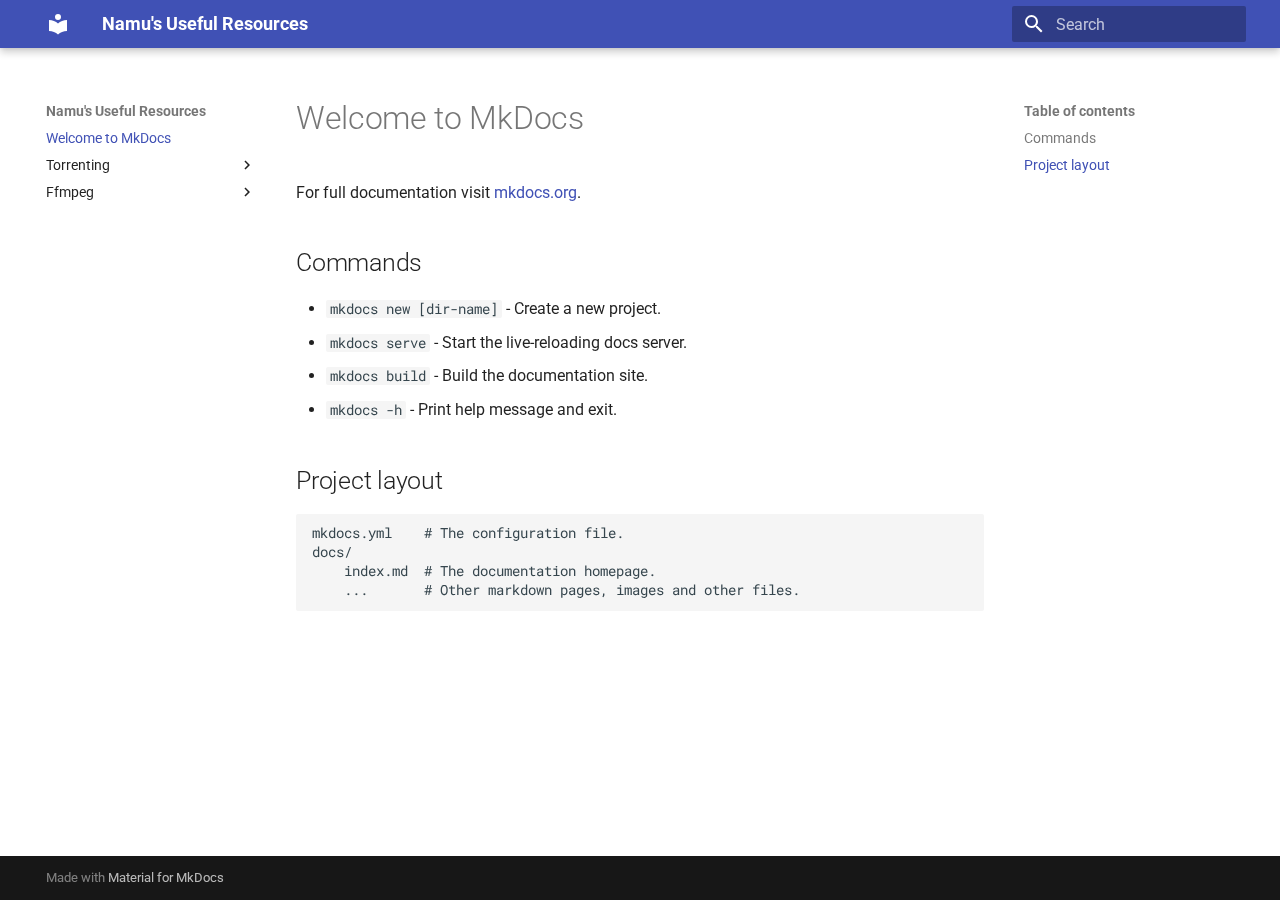
<file: site/index.html>
<!doctype html>
<html lang="en" class="no-js">
  <head>
    
      <meta charset="utf-8">
      <meta name="viewport" content="width=device-width,initial-scale=1">
      
      
      
        <link rel="canonical" href="https://mydomain.org/useful-resources/">
      
      
      
        <link rel="next" href="Torrenting/music/">
      
      
      <link rel="icon" href="assets/images/favicon.png">
      <meta name="generator" content="mkdocs-1.6.1, mkdocs-material-9.5.42">
    
    
      
        <title>Namu's Useful Resources</title>
      
    
    
      <link rel="stylesheet" href="assets/stylesheets/main.0253249f.min.css">
      
      


    
    
      
    
    
      
        
        
        <link rel="preconnect" href="https://fonts.gstatic.com" crossorigin>
        <link rel="stylesheet" href="https://fonts.googleapis.com/css?family=Roboto:300,300i,400,400i,700,700i%7CRoboto+Mono:400,400i,700,700i&display=fallback">
        <style>:root{--md-text-font:"Roboto";--md-code-font:"Roboto Mono"}</style>
      
    
    
    <script>__md_scope=new URL(".",location),__md_hash=e=>[...e].reduce(((e,_)=>(e<<5)-e+_.charCodeAt(0)),0),__md_get=(e,_=localStorage,t=__md_scope)=>JSON.parse(_.getItem(t.pathname+"."+e)),__md_set=(e,_,t=localStorage,a=__md_scope)=>{try{t.setItem(a.pathname+"."+e,JSON.stringify(_))}catch(e){}}</script>
    
      

    
    
    
  </head>
  
  
    <body dir="ltr">
  
    
    <input class="md-toggle" data-md-toggle="drawer" type="checkbox" id="__drawer" autocomplete="off">
    <input class="md-toggle" data-md-toggle="search" type="checkbox" id="__search" autocomplete="off">
    <label class="md-overlay" for="__drawer"></label>
    <div data-md-component="skip">
      
        
        <a href="#welcome-to-mkdocs" class="md-skip">
          Skip to content
        </a>
      
    </div>
    <div data-md-component="announce">
      
    </div>
    
    
      

  

<header class="md-header md-header--shadow" data-md-component="header">
  <nav class="md-header__inner md-grid" aria-label="Header">
    <a href="." title="Namu&#39;s Useful Resources" class="md-header__button md-logo" aria-label="Namu's Useful Resources" data-md-component="logo">
      
  
  <svg xmlns="http://www.w3.org/2000/svg" viewBox="0 0 24 24"><path d="M12 8a3 3 0 0 0 3-3 3 3 0 0 0-3-3 3 3 0 0 0-3 3 3 3 0 0 0 3 3m0 3.54C9.64 9.35 6.5 8 3 8v11c3.5 0 6.64 1.35 9 3.54 2.36-2.19 5.5-3.54 9-3.54V8c-3.5 0-6.64 1.35-9 3.54"/></svg>

    </a>
    <label class="md-header__button md-icon" for="__drawer">
      
      <svg xmlns="http://www.w3.org/2000/svg" viewBox="0 0 24 24"><path d="M3 6h18v2H3zm0 5h18v2H3zm0 5h18v2H3z"/></svg>
    </label>
    <div class="md-header__title" data-md-component="header-title">
      <div class="md-header__ellipsis">
        <div class="md-header__topic">
          <span class="md-ellipsis">
            Namu's Useful Resources
          </span>
        </div>
        <div class="md-header__topic" data-md-component="header-topic">
          <span class="md-ellipsis">
            
              Welcome to MkDocs
            
          </span>
        </div>
      </div>
    </div>
    
    
      <script>var palette=__md_get("__palette");if(palette&&palette.color){if("(prefers-color-scheme)"===palette.color.media){var media=matchMedia("(prefers-color-scheme: light)"),input=document.querySelector(media.matches?"[data-md-color-media='(prefers-color-scheme: light)']":"[data-md-color-media='(prefers-color-scheme: dark)']");palette.color.media=input.getAttribute("data-md-color-media"),palette.color.scheme=input.getAttribute("data-md-color-scheme"),palette.color.primary=input.getAttribute("data-md-color-primary"),palette.color.accent=input.getAttribute("data-md-color-accent")}for(var[key,value]of Object.entries(palette.color))document.body.setAttribute("data-md-color-"+key,value)}</script>
    
    
    
      <label class="md-header__button md-icon" for="__search">
        
        <svg xmlns="http://www.w3.org/2000/svg" viewBox="0 0 24 24"><path d="M9.5 3A6.5 6.5 0 0 1 16 9.5c0 1.61-.59 3.09-1.56 4.23l.27.27h.79l5 5-1.5 1.5-5-5v-.79l-.27-.27A6.52 6.52 0 0 1 9.5 16 6.5 6.5 0 0 1 3 9.5 6.5 6.5 0 0 1 9.5 3m0 2C7 5 5 7 5 9.5S7 14 9.5 14 14 12 14 9.5 12 5 9.5 5"/></svg>
      </label>
      <div class="md-search" data-md-component="search" role="dialog">
  <label class="md-search__overlay" for="__search"></label>
  <div class="md-search__inner" role="search">
    <form class="md-search__form" name="search">
      <input type="text" class="md-search__input" name="query" aria-label="Search" placeholder="Search" autocapitalize="off" autocorrect="off" autocomplete="off" spellcheck="false" data-md-component="search-query" required>
      <label class="md-search__icon md-icon" for="__search">
        
        <svg xmlns="http://www.w3.org/2000/svg" viewBox="0 0 24 24"><path d="M9.5 3A6.5 6.5 0 0 1 16 9.5c0 1.61-.59 3.09-1.56 4.23l.27.27h.79l5 5-1.5 1.5-5-5v-.79l-.27-.27A6.52 6.52 0 0 1 9.5 16 6.5 6.5 0 0 1 3 9.5 6.5 6.5 0 0 1 9.5 3m0 2C7 5 5 7 5 9.5S7 14 9.5 14 14 12 14 9.5 12 5 9.5 5"/></svg>
        
        <svg xmlns="http://www.w3.org/2000/svg" viewBox="0 0 24 24"><path d="M20 11v2H8l5.5 5.5-1.42 1.42L4.16 12l7.92-7.92L13.5 5.5 8 11z"/></svg>
      </label>
      <nav class="md-search__options" aria-label="Search">
        
        <button type="reset" class="md-search__icon md-icon" title="Clear" aria-label="Clear" tabindex="-1">
          
          <svg xmlns="http://www.w3.org/2000/svg" viewBox="0 0 24 24"><path d="M19 6.41 17.59 5 12 10.59 6.41 5 5 6.41 10.59 12 5 17.59 6.41 19 12 13.41 17.59 19 19 17.59 13.41 12z"/></svg>
        </button>
      </nav>
      
    </form>
    <div class="md-search__output">
      <div class="md-search__scrollwrap" tabindex="0" data-md-scrollfix>
        <div class="md-search-result" data-md-component="search-result">
          <div class="md-search-result__meta">
            Initializing search
          </div>
          <ol class="md-search-result__list" role="presentation"></ol>
        </div>
      </div>
    </div>
  </div>
</div>
    
    
  </nav>
  
</header>
    
    <div class="md-container" data-md-component="container">
      
      
        
          
        
      
      <main class="md-main" data-md-component="main">
        <div class="md-main__inner md-grid">
          
            
              
              <div class="md-sidebar md-sidebar--primary" data-md-component="sidebar" data-md-type="navigation" >
                <div class="md-sidebar__scrollwrap">
                  <div class="md-sidebar__inner">
                    



<nav class="md-nav md-nav--primary" aria-label="Navigation" data-md-level="0">
  <label class="md-nav__title" for="__drawer">
    <a href="." title="Namu&#39;s Useful Resources" class="md-nav__button md-logo" aria-label="Namu's Useful Resources" data-md-component="logo">
      
  
  <svg xmlns="http://www.w3.org/2000/svg" viewBox="0 0 24 24"><path d="M12 8a3 3 0 0 0 3-3 3 3 0 0 0-3-3 3 3 0 0 0-3 3 3 3 0 0 0 3 3m0 3.54C9.64 9.35 6.5 8 3 8v11c3.5 0 6.64 1.35 9 3.54 2.36-2.19 5.5-3.54 9-3.54V8c-3.5 0-6.64 1.35-9 3.54"/></svg>

    </a>
    Namu's Useful Resources
  </label>
  
  <ul class="md-nav__list" data-md-scrollfix>
    
      
      
  
  
    
  
  
  
    <li class="md-nav__item md-nav__item--active">
      
      <input class="md-nav__toggle md-toggle" type="checkbox" id="__toc">
      
      
        
      
      
        <label class="md-nav__link md-nav__link--active" for="__toc">
          
  
  <span class="md-ellipsis">
    Welcome to MkDocs
  </span>
  

          <span class="md-nav__icon md-icon"></span>
        </label>
      
      <a href="." class="md-nav__link md-nav__link--active">
        
  
  <span class="md-ellipsis">
    Welcome to MkDocs
  </span>
  

      </a>
      
        

<nav class="md-nav md-nav--secondary" aria-label="Table of contents">
  
  
  
    
  
  
    <label class="md-nav__title" for="__toc">
      <span class="md-nav__icon md-icon"></span>
      Table of contents
    </label>
    <ul class="md-nav__list" data-md-component="toc" data-md-scrollfix>
      
        <li class="md-nav__item">
  <a href="#commands" class="md-nav__link">
    <span class="md-ellipsis">
      Commands
    </span>
  </a>
  
</li>
      
        <li class="md-nav__item">
  <a href="#project-layout" class="md-nav__link">
    <span class="md-ellipsis">
      Project layout
    </span>
  </a>
  
</li>
      
    </ul>
  
</nav>
      
    </li>
  

    
      
      
  
  
  
  
    
    
    
    
    <li class="md-nav__item md-nav__item--nested">
      
        
        
        <input class="md-nav__toggle md-toggle " type="checkbox" id="__nav_2" >
        
          
          <label class="md-nav__link" for="__nav_2" id="__nav_2_label" tabindex="0">
            
  
  <span class="md-ellipsis">
    Torrenting
  </span>
  

            <span class="md-nav__icon md-icon"></span>
          </label>
        
        <nav class="md-nav" data-md-level="1" aria-labelledby="__nav_2_label" aria-expanded="false">
          <label class="md-nav__title" for="__nav_2">
            <span class="md-nav__icon md-icon"></span>
            Torrenting
          </label>
          <ul class="md-nav__list" data-md-scrollfix>
            
              
                
  
  
  
  
    <li class="md-nav__item">
      <a href="Torrenting/music/" class="md-nav__link">
        
  
  <span class="md-ellipsis">
    Useful sites for downloading musics
  </span>
  

      </a>
    </li>
  

              
            
          </ul>
        </nav>
      
    </li>
  

    
      
      
  
  
  
  
    
    
    
    
    <li class="md-nav__item md-nav__item--nested">
      
        
        
        <input class="md-nav__toggle md-toggle " type="checkbox" id="__nav_3" >
        
          
          <label class="md-nav__link" for="__nav_3" id="__nav_3_label" tabindex="0">
            
  
  <span class="md-ellipsis">
    Ffmpeg
  </span>
  

            <span class="md-nav__icon md-icon"></span>
          </label>
        
        <nav class="md-nav" data-md-level="1" aria-labelledby="__nav_3_label" aria-expanded="false">
          <label class="md-nav__title" for="__nav_3">
            <span class="md-nav__icon md-icon"></span>
            Ffmpeg
          </label>
          <ul class="md-nav__list" data-md-scrollfix>
            
              
                
  
  
  
  
    <li class="md-nav__item">
      <a href="ffmpeg/ffmpeg/" class="md-nav__link">
        
  
  <span class="md-ellipsis">
    List of FFMPEG &amp; yt-dlp / youtube_dl arguments
  </span>
  

      </a>
    </li>
  

              
            
          </ul>
        </nav>
      
    </li>
  

    
  </ul>
</nav>
                  </div>
                </div>
              </div>
            
            
              
              <div class="md-sidebar md-sidebar--secondary" data-md-component="sidebar" data-md-type="toc" >
                <div class="md-sidebar__scrollwrap">
                  <div class="md-sidebar__inner">
                    

<nav class="md-nav md-nav--secondary" aria-label="Table of contents">
  
  
  
    
  
  
    <label class="md-nav__title" for="__toc">
      <span class="md-nav__icon md-icon"></span>
      Table of contents
    </label>
    <ul class="md-nav__list" data-md-component="toc" data-md-scrollfix>
      
        <li class="md-nav__item">
  <a href="#commands" class="md-nav__link">
    <span class="md-ellipsis">
      Commands
    </span>
  </a>
  
</li>
      
        <li class="md-nav__item">
  <a href="#project-layout" class="md-nav__link">
    <span class="md-ellipsis">
      Project layout
    </span>
  </a>
  
</li>
      
    </ul>
  
</nav>
                  </div>
                </div>
              </div>
            
          
          
            <div class="md-content" data-md-component="content">
              <article class="md-content__inner md-typeset">
                
                  


<h1 id="welcome-to-mkdocs">Welcome to MkDocs</h1>
<p>For full documentation visit <a href="https://www.mkdocs.org">mkdocs.org</a>.</p>
<h2 id="commands">Commands</h2>
<ul>
<li><code>mkdocs new [dir-name]</code> - Create a new project.</li>
<li><code>mkdocs serve</code> - Start the live-reloading docs server.</li>
<li><code>mkdocs build</code> - Build the documentation site.</li>
<li><code>mkdocs -h</code> - Print help message and exit.</li>
</ul>
<h2 id="project-layout">Project layout</h2>
<pre><code>mkdocs.yml    # The configuration file.
docs/
    index.md  # The documentation homepage.
    ...       # Other markdown pages, images and other files.
</code></pre>












                
              </article>
            </div>
          
          
<script>var target=document.getElementById(location.hash.slice(1));target&&target.name&&(target.checked=target.name.startsWith("__tabbed_"))</script>
        </div>
        
      </main>
      
        <footer class="md-footer">
  
  <div class="md-footer-meta md-typeset">
    <div class="md-footer-meta__inner md-grid">
      <div class="md-copyright">
  
  
    Made with
    <a href="https://squidfunk.github.io/mkdocs-material/" target="_blank" rel="noopener">
      Material for MkDocs
    </a>
  
</div>
      
    </div>
  </div>
</footer>
      
    </div>
    <div class="md-dialog" data-md-component="dialog">
      <div class="md-dialog__inner md-typeset"></div>
    </div>
    
    
    <script id="__config" type="application/json">{"base": ".", "features": [], "search": "assets/javascripts/workers/search.6ce7567c.min.js", "translations": {"clipboard.copied": "Copied to clipboard", "clipboard.copy": "Copy to clipboard", "search.result.more.one": "1 more on this page", "search.result.more.other": "# more on this page", "search.result.none": "No matching documents", "search.result.one": "1 matching document", "search.result.other": "# matching documents", "search.result.placeholder": "Type to start searching", "search.result.term.missing": "Missing", "select.version": "Select version"}}</script>
    
    
      <script src="assets/javascripts/bundle.83f73b43.min.js"></script>
      
    
  </body>
</html>
</file>
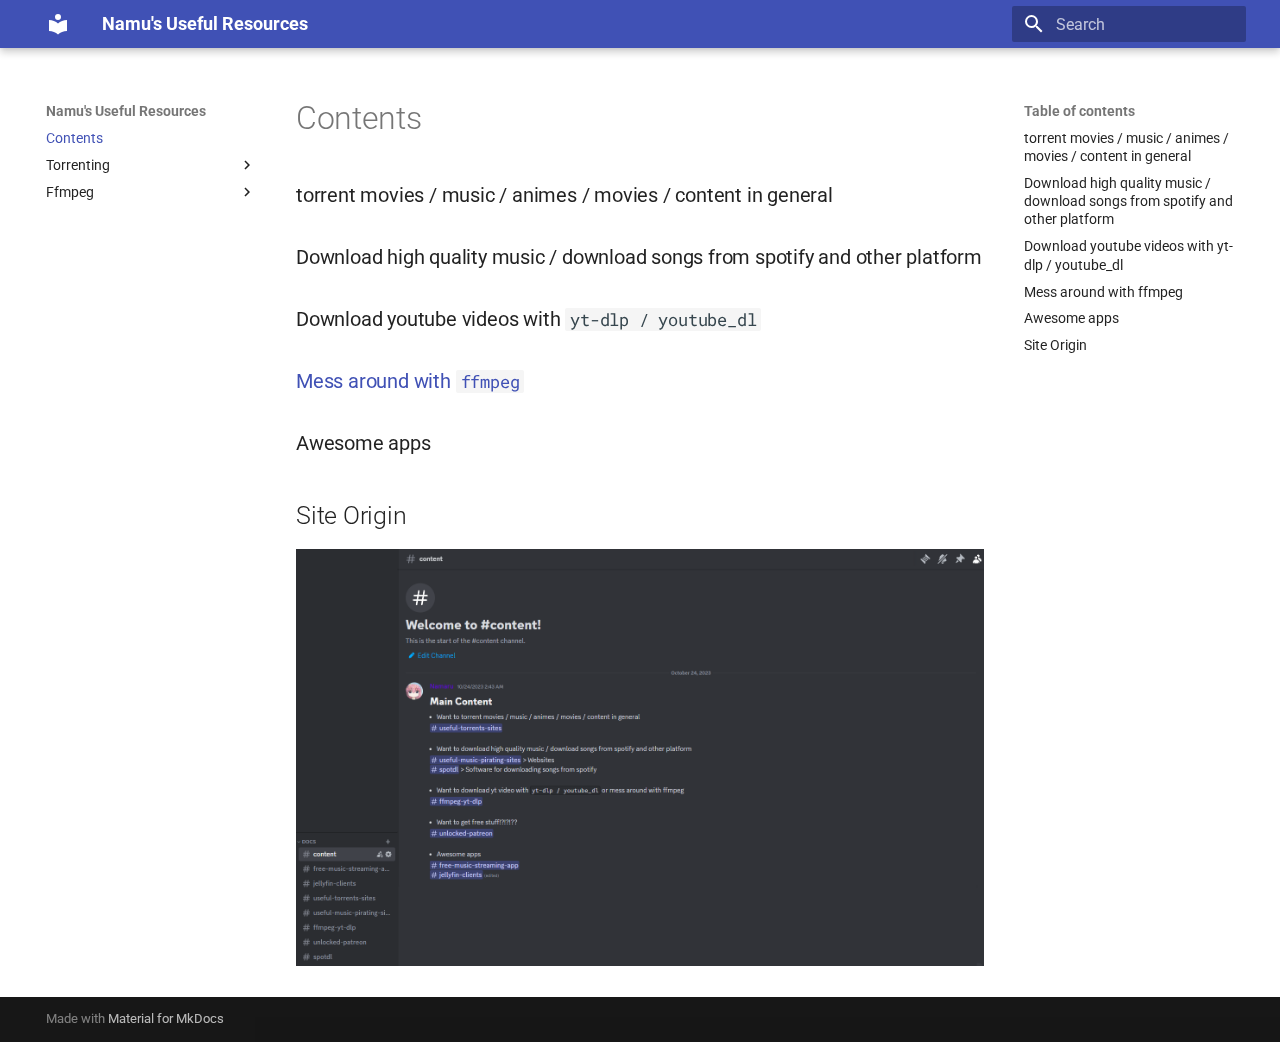
<file: useful-resources/index.html>
<!doctype html>
<html lang="en" class="no-js">
  <head>
    
      <meta charset="utf-8">
      <meta name="viewport" content="width=device-width,initial-scale=1">
      
      
      
        <link rel="canonical" href="http://namudev.online/useful-resources/">
      
      
      
        <link rel="next" href="Torrenting/music/">
      
      
      <link rel="icon" href="assets/images/favicon.png">
      <meta name="generator" content="mkdocs-1.6.1, mkdocs-material-9.6.22">
    
    
      
        <title>Namu's Useful Resources</title>
      
    
    
      <link rel="stylesheet" href="assets/stylesheets/main.84d31ad4.min.css">
      
      


    
    
      
    
    
      
        
        
        <link rel="preconnect" href="https://fonts.gstatic.com" crossorigin>
        <link rel="stylesheet" href="https://fonts.googleapis.com/css?family=Roboto:300,300i,400,400i,700,700i%7CRoboto+Mono:400,400i,700,700i&display=fallback">
        <style>:root{--md-text-font:"Roboto";--md-code-font:"Roboto Mono"}</style>
      
    
    
    <script>__md_scope=new URL(".",location),__md_hash=e=>[...e].reduce(((e,_)=>(e<<5)-e+_.charCodeAt(0)),0),__md_get=(e,_=localStorage,t=__md_scope)=>JSON.parse(_.getItem(t.pathname+"."+e)),__md_set=(e,_,t=localStorage,a=__md_scope)=>{try{t.setItem(a.pathname+"."+e,JSON.stringify(_))}catch(e){}}</script>
    
      

    
    
    
  </head>
  
  
    <body dir="ltr">
  
    
    <input class="md-toggle" data-md-toggle="drawer" type="checkbox" id="__drawer" autocomplete="off">
    <input class="md-toggle" data-md-toggle="search" type="checkbox" id="__search" autocomplete="off">
    <label class="md-overlay" for="__drawer"></label>
    <div data-md-component="skip">
      
        
        <a href="#contents" class="md-skip">
          Skip to content
        </a>
      
    </div>
    <div data-md-component="announce">
      
    </div>
    
    
      

  

<header class="md-header md-header--shadow" data-md-component="header">
  <nav class="md-header__inner md-grid" aria-label="Header">
    <a href="." title="Namu&#39;s Useful Resources" class="md-header__button md-logo" aria-label="Namu's Useful Resources" data-md-component="logo">
      
  
  <svg xmlns="http://www.w3.org/2000/svg" viewBox="0 0 24 24"><path d="M12 8a3 3 0 0 0 3-3 3 3 0 0 0-3-3 3 3 0 0 0-3 3 3 3 0 0 0 3 3m0 3.54C9.64 9.35 6.5 8 3 8v11c3.5 0 6.64 1.35 9 3.54 2.36-2.19 5.5-3.54 9-3.54V8c-3.5 0-6.64 1.35-9 3.54"/></svg>

    </a>
    <label class="md-header__button md-icon" for="__drawer">
      
      <svg xmlns="http://www.w3.org/2000/svg" viewBox="0 0 24 24"><path d="M3 6h18v2H3zm0 5h18v2H3zm0 5h18v2H3z"/></svg>
    </label>
    <div class="md-header__title" data-md-component="header-title">
      <div class="md-header__ellipsis">
        <div class="md-header__topic">
          <span class="md-ellipsis">
            Namu's Useful Resources
          </span>
        </div>
        <div class="md-header__topic" data-md-component="header-topic">
          <span class="md-ellipsis">
            
              Contents
            
          </span>
        </div>
      </div>
    </div>
    
    
      <script>var palette=__md_get("__palette");if(palette&&palette.color){if("(prefers-color-scheme)"===palette.color.media){var media=matchMedia("(prefers-color-scheme: light)"),input=document.querySelector(media.matches?"[data-md-color-media='(prefers-color-scheme: light)']":"[data-md-color-media='(prefers-color-scheme: dark)']");palette.color.media=input.getAttribute("data-md-color-media"),palette.color.scheme=input.getAttribute("data-md-color-scheme"),palette.color.primary=input.getAttribute("data-md-color-primary"),palette.color.accent=input.getAttribute("data-md-color-accent")}for(var[key,value]of Object.entries(palette.color))document.body.setAttribute("data-md-color-"+key,value)}</script>
    
    
    
      
      
        <label class="md-header__button md-icon" for="__search">
          
          <svg xmlns="http://www.w3.org/2000/svg" viewBox="0 0 24 24"><path d="M9.5 3A6.5 6.5 0 0 1 16 9.5c0 1.61-.59 3.09-1.56 4.23l.27.27h.79l5 5-1.5 1.5-5-5v-.79l-.27-.27A6.52 6.52 0 0 1 9.5 16 6.5 6.5 0 0 1 3 9.5 6.5 6.5 0 0 1 9.5 3m0 2C7 5 5 7 5 9.5S7 14 9.5 14 14 12 14 9.5 12 5 9.5 5"/></svg>
        </label>
        <div class="md-search" data-md-component="search" role="dialog">
  <label class="md-search__overlay" for="__search"></label>
  <div class="md-search__inner" role="search">
    <form class="md-search__form" name="search">
      <input type="text" class="md-search__input" name="query" aria-label="Search" placeholder="Search" autocapitalize="off" autocorrect="off" autocomplete="off" spellcheck="false" data-md-component="search-query" required>
      <label class="md-search__icon md-icon" for="__search">
        
        <svg xmlns="http://www.w3.org/2000/svg" viewBox="0 0 24 24"><path d="M9.5 3A6.5 6.5 0 0 1 16 9.5c0 1.61-.59 3.09-1.56 4.23l.27.27h.79l5 5-1.5 1.5-5-5v-.79l-.27-.27A6.52 6.52 0 0 1 9.5 16 6.5 6.5 0 0 1 3 9.5 6.5 6.5 0 0 1 9.5 3m0 2C7 5 5 7 5 9.5S7 14 9.5 14 14 12 14 9.5 12 5 9.5 5"/></svg>
        
        <svg xmlns="http://www.w3.org/2000/svg" viewBox="0 0 24 24"><path d="M20 11v2H8l5.5 5.5-1.42 1.42L4.16 12l7.92-7.92L13.5 5.5 8 11z"/></svg>
      </label>
      <nav class="md-search__options" aria-label="Search">
        
        <button type="reset" class="md-search__icon md-icon" title="Clear" aria-label="Clear" tabindex="-1">
          
          <svg xmlns="http://www.w3.org/2000/svg" viewBox="0 0 24 24"><path d="M19 6.41 17.59 5 12 10.59 6.41 5 5 6.41 10.59 12 5 17.59 6.41 19 12 13.41 17.59 19 19 17.59 13.41 12z"/></svg>
        </button>
      </nav>
      
    </form>
    <div class="md-search__output">
      <div class="md-search__scrollwrap" tabindex="0" data-md-scrollfix>
        <div class="md-search-result" data-md-component="search-result">
          <div class="md-search-result__meta">
            Initializing search
          </div>
          <ol class="md-search-result__list" role="presentation"></ol>
        </div>
      </div>
    </div>
  </div>
</div>
      
    
    
  </nav>
  
</header>
    
    <div class="md-container" data-md-component="container">
      
      
        
          
        
      
      <main class="md-main" data-md-component="main">
        <div class="md-main__inner md-grid">
          
            
              
              <div class="md-sidebar md-sidebar--primary" data-md-component="sidebar" data-md-type="navigation" >
                <div class="md-sidebar__scrollwrap">
                  <div class="md-sidebar__inner">
                    



<nav class="md-nav md-nav--primary" aria-label="Navigation" data-md-level="0">
  <label class="md-nav__title" for="__drawer">
    <a href="." title="Namu&#39;s Useful Resources" class="md-nav__button md-logo" aria-label="Namu's Useful Resources" data-md-component="logo">
      
  
  <svg xmlns="http://www.w3.org/2000/svg" viewBox="0 0 24 24"><path d="M12 8a3 3 0 0 0 3-3 3 3 0 0 0-3-3 3 3 0 0 0-3 3 3 3 0 0 0 3 3m0 3.54C9.64 9.35 6.5 8 3 8v11c3.5 0 6.64 1.35 9 3.54 2.36-2.19 5.5-3.54 9-3.54V8c-3.5 0-6.64 1.35-9 3.54"/></svg>

    </a>
    Namu's Useful Resources
  </label>
  
  <ul class="md-nav__list" data-md-scrollfix>
    
      
      
  
  
    
  
  
  
    <li class="md-nav__item md-nav__item--active">
      
      <input class="md-nav__toggle md-toggle" type="checkbox" id="__toc">
      
      
        
      
      
        <label class="md-nav__link md-nav__link--active" for="__toc">
          
  
  
  <span class="md-ellipsis">
    Contents
    
  </span>
  

          <span class="md-nav__icon md-icon"></span>
        </label>
      
      <a href="." class="md-nav__link md-nav__link--active">
        
  
  
  <span class="md-ellipsis">
    Contents
    
  </span>
  

      </a>
      
        

<nav class="md-nav md-nav--secondary" aria-label="Table of contents">
  
  
  
    
  
  
    <label class="md-nav__title" for="__toc">
      <span class="md-nav__icon md-icon"></span>
      Table of contents
    </label>
    <ul class="md-nav__list" data-md-component="toc" data-md-scrollfix>
      
        <li class="md-nav__item">
  <a href="#torrent-movies-music-animes-movies-content-in-general" class="md-nav__link">
    <span class="md-ellipsis">
      torrent movies / music / animes / movies / content in general
    </span>
  </a>
  
</li>
      
        <li class="md-nav__item">
  <a href="#download-high-quality-music-download-songs-from-spotify-and-other-platform" class="md-nav__link">
    <span class="md-ellipsis">
      Download high quality music / download songs from spotify and other platform
    </span>
  </a>
  
</li>
      
        <li class="md-nav__item">
  <a href="#download-youtube-videos-with-yt-dlp-youtube_dl" class="md-nav__link">
    <span class="md-ellipsis">
      Download youtube videos with yt-dlp / youtube_dl
    </span>
  </a>
  
</li>
      
        <li class="md-nav__item">
  <a href="#mess-around-with-ffmpeg" class="md-nav__link">
    <span class="md-ellipsis">
      Mess around with ffmpeg
    </span>
  </a>
  
</li>
      
        <li class="md-nav__item">
  <a href="#awesome-apps" class="md-nav__link">
    <span class="md-ellipsis">
      Awesome apps
    </span>
  </a>
  
</li>
      
        <li class="md-nav__item">
  <a href="#site-origin" class="md-nav__link">
    <span class="md-ellipsis">
      Site Origin
    </span>
  </a>
  
</li>
      
    </ul>
  
</nav>
      
    </li>
  

    
      
      
  
  
  
  
    
    
    
    
    
    <li class="md-nav__item md-nav__item--nested">
      
        
        
        <input class="md-nav__toggle md-toggle " type="checkbox" id="__nav_2" >
        
          
          <label class="md-nav__link" for="__nav_2" id="__nav_2_label" tabindex="0">
            
  
  
  <span class="md-ellipsis">
    Torrenting
    
  </span>
  

            <span class="md-nav__icon md-icon"></span>
          </label>
        
        <nav class="md-nav" data-md-level="1" aria-labelledby="__nav_2_label" aria-expanded="false">
          <label class="md-nav__title" for="__nav_2">
            <span class="md-nav__icon md-icon"></span>
            Torrenting
          </label>
          <ul class="md-nav__list" data-md-scrollfix>
            
              
                
  
  
  
  
    <li class="md-nav__item">
      <a href="Torrenting/music/" class="md-nav__link">
        
  
  
  <span class="md-ellipsis">
    Useful sites for downloading musics
    
  </span>
  

      </a>
    </li>
  

              
            
          </ul>
        </nav>
      
    </li>
  

    
      
      
  
  
  
  
    
    
    
    
    
    <li class="md-nav__item md-nav__item--nested">
      
        
        
        <input class="md-nav__toggle md-toggle " type="checkbox" id="__nav_3" >
        
          
          <label class="md-nav__link" for="__nav_3" id="__nav_3_label" tabindex="0">
            
  
  
  <span class="md-ellipsis">
    Ffmpeg
    
  </span>
  

            <span class="md-nav__icon md-icon"></span>
          </label>
        
        <nav class="md-nav" data-md-level="1" aria-labelledby="__nav_3_label" aria-expanded="false">
          <label class="md-nav__title" for="__nav_3">
            <span class="md-nav__icon md-icon"></span>
            Ffmpeg
          </label>
          <ul class="md-nav__list" data-md-scrollfix>
            
              
                
  
  
  
  
    <li class="md-nav__item">
      <a href="ffmpeg/ffmpeg/" class="md-nav__link">
        
  
  
  <span class="md-ellipsis">
    List of FFMPEG arguments
    
  </span>
  

      </a>
    </li>
  

              
            
              
                
  
  
  
  
    <li class="md-nav__item">
      <a href="ffmpeg/yt-dlp/" class="md-nav__link">
        
  
  
  <span class="md-ellipsis">
    List of yt-dlp / youtube_dl arguments
    
  </span>
  

      </a>
    </li>
  

              
            
          </ul>
        </nav>
      
    </li>
  

    
  </ul>
</nav>
                  </div>
                </div>
              </div>
            
            
              
              <div class="md-sidebar md-sidebar--secondary" data-md-component="sidebar" data-md-type="toc" >
                <div class="md-sidebar__scrollwrap">
                  <div class="md-sidebar__inner">
                    

<nav class="md-nav md-nav--secondary" aria-label="Table of contents">
  
  
  
    
  
  
    <label class="md-nav__title" for="__toc">
      <span class="md-nav__icon md-icon"></span>
      Table of contents
    </label>
    <ul class="md-nav__list" data-md-component="toc" data-md-scrollfix>
      
        <li class="md-nav__item">
  <a href="#torrent-movies-music-animes-movies-content-in-general" class="md-nav__link">
    <span class="md-ellipsis">
      torrent movies / music / animes / movies / content in general
    </span>
  </a>
  
</li>
      
        <li class="md-nav__item">
  <a href="#download-high-quality-music-download-songs-from-spotify-and-other-platform" class="md-nav__link">
    <span class="md-ellipsis">
      Download high quality music / download songs from spotify and other platform
    </span>
  </a>
  
</li>
      
        <li class="md-nav__item">
  <a href="#download-youtube-videos-with-yt-dlp-youtube_dl" class="md-nav__link">
    <span class="md-ellipsis">
      Download youtube videos with yt-dlp / youtube_dl
    </span>
  </a>
  
</li>
      
        <li class="md-nav__item">
  <a href="#mess-around-with-ffmpeg" class="md-nav__link">
    <span class="md-ellipsis">
      Mess around with ffmpeg
    </span>
  </a>
  
</li>
      
        <li class="md-nav__item">
  <a href="#awesome-apps" class="md-nav__link">
    <span class="md-ellipsis">
      Awesome apps
    </span>
  </a>
  
</li>
      
        <li class="md-nav__item">
  <a href="#site-origin" class="md-nav__link">
    <span class="md-ellipsis">
      Site Origin
    </span>
  </a>
  
</li>
      
    </ul>
  
</nav>
                  </div>
                </div>
              </div>
            
          
          
            <div class="md-content" data-md-component="content">
              <article class="md-content__inner md-typeset">
                
                  



<h1 id="contents">Contents</h1>
<h3 id="torrent-movies-music-animes-movies-content-in-general">torrent movies / music / animes / movies / content in general</h3>
<h3 id="download-high-quality-music-download-songs-from-spotify-and-other-platform">Download high quality music / download songs from spotify and other platform</h3>
<h3 id="download-youtube-videos-with-yt-dlp-youtube_dl">Download youtube videos with <code>yt-dlp / youtube_dl</code></h3>
<h3 id="mess-around-with-ffmpeg"><a href="ffmpeg/ffmpeg/">Mess around with <code>ffmpeg</code></a></h3>
<h3 id="awesome-apps">Awesome apps</h3>
<h2 id="site-origin">Site Origin</h2>
<p><img alt="A icture from a Discord server" src="dcog.png" /></p>












                
              </article>
            </div>
          
          
<script>var target=document.getElementById(location.hash.slice(1));target&&target.name&&(target.checked=target.name.startsWith("__tabbed_"))</script>
        </div>
        
      </main>
      
        <footer class="md-footer">
  
  <div class="md-footer-meta md-typeset">
    <div class="md-footer-meta__inner md-grid">
      <div class="md-copyright">
  
  
    Made with
    <a href="https://squidfunk.github.io/mkdocs-material/" target="_blank" rel="noopener">
      Material for MkDocs
    </a>
  
</div>
      
    </div>
  </div>
</footer>
      
    </div>
    <div class="md-dialog" data-md-component="dialog">
      <div class="md-dialog__inner md-typeset"></div>
    </div>
    
    
    
      
      <script id="__config" type="application/json">{"base": ".", "features": [], "search": "assets/javascripts/workers/search.973d3a69.min.js", "tags": null, "translations": {"clipboard.copied": "Copied to clipboard", "clipboard.copy": "Copy to clipboard", "search.result.more.one": "1 more on this page", "search.result.more.other": "# more on this page", "search.result.none": "No matching documents", "search.result.one": "1 matching document", "search.result.other": "# matching documents", "search.result.placeholder": "Type to start searching", "search.result.term.missing": "Missing", "select.version": "Select version"}, "version": null}</script>
    
    
      <script src="assets/javascripts/bundle.f55a23d4.min.js"></script>
      
    
  </body>
</html>
</file>
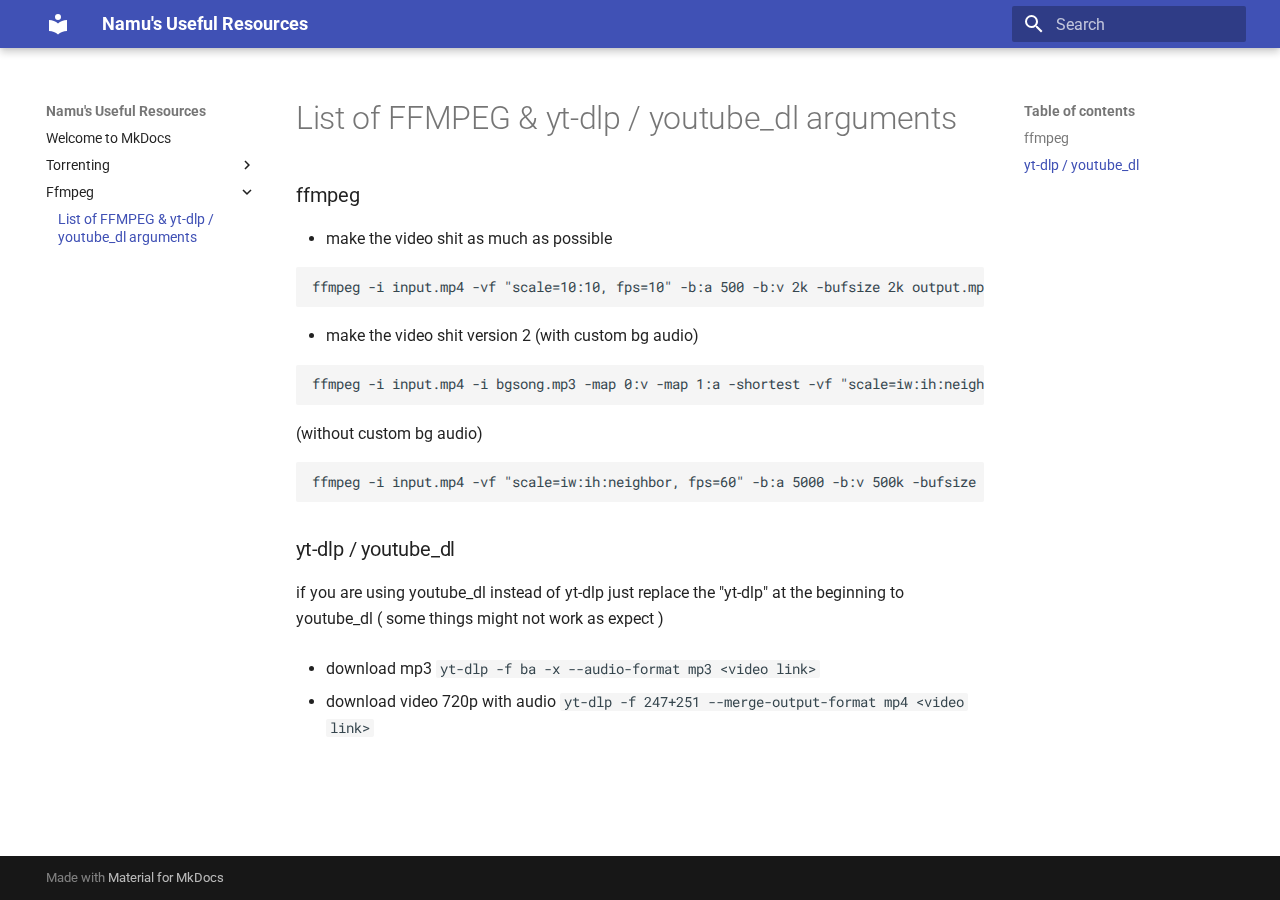
<file: site/ffmpeg/ffmpeg/index.html>
<!doctype html>
<html lang="en" class="no-js">
  <head>
    
      <meta charset="utf-8">
      <meta name="viewport" content="width=device-width,initial-scale=1">
      
      
      
        <link rel="canonical" href="https://mydomain.org/useful-resources/ffmpeg/ffmpeg/">
      
      
        <link rel="prev" href="../../Torrenting/music/">
      
      
      
      <link rel="icon" href="../../assets/images/favicon.png">
      <meta name="generator" content="mkdocs-1.6.1, mkdocs-material-9.5.42">
    
    
      
        <title>List of FFMPEG & yt-dlp / youtube_dl arguments - Namu's Useful Resources</title>
      
    
    
      <link rel="stylesheet" href="../../assets/stylesheets/main.0253249f.min.css">
      
      


    
    
      
    
    
      
        
        
        <link rel="preconnect" href="https://fonts.gstatic.com" crossorigin>
        <link rel="stylesheet" href="https://fonts.googleapis.com/css?family=Roboto:300,300i,400,400i,700,700i%7CRoboto+Mono:400,400i,700,700i&display=fallback">
        <style>:root{--md-text-font:"Roboto";--md-code-font:"Roboto Mono"}</style>
      
    
    
    <script>__md_scope=new URL("../..",location),__md_hash=e=>[...e].reduce(((e,_)=>(e<<5)-e+_.charCodeAt(0)),0),__md_get=(e,_=localStorage,t=__md_scope)=>JSON.parse(_.getItem(t.pathname+"."+e)),__md_set=(e,_,t=localStorage,a=__md_scope)=>{try{t.setItem(a.pathname+"."+e,JSON.stringify(_))}catch(e){}}</script>
    
      

    
    
    
  </head>
  
  
    <body dir="ltr">
  
    
    <input class="md-toggle" data-md-toggle="drawer" type="checkbox" id="__drawer" autocomplete="off">
    <input class="md-toggle" data-md-toggle="search" type="checkbox" id="__search" autocomplete="off">
    <label class="md-overlay" for="__drawer"></label>
    <div data-md-component="skip">
      
        
        <a href="#list-of-ffmpeg-yt-dlp-youtube_dl-arguments" class="md-skip">
          Skip to content
        </a>
      
    </div>
    <div data-md-component="announce">
      
    </div>
    
    
      

  

<header class="md-header md-header--shadow" data-md-component="header">
  <nav class="md-header__inner md-grid" aria-label="Header">
    <a href="../.." title="Namu&#39;s Useful Resources" class="md-header__button md-logo" aria-label="Namu's Useful Resources" data-md-component="logo">
      
  
  <svg xmlns="http://www.w3.org/2000/svg" viewBox="0 0 24 24"><path d="M12 8a3 3 0 0 0 3-3 3 3 0 0 0-3-3 3 3 0 0 0-3 3 3 3 0 0 0 3 3m0 3.54C9.64 9.35 6.5 8 3 8v11c3.5 0 6.64 1.35 9 3.54 2.36-2.19 5.5-3.54 9-3.54V8c-3.5 0-6.64 1.35-9 3.54"/></svg>

    </a>
    <label class="md-header__button md-icon" for="__drawer">
      
      <svg xmlns="http://www.w3.org/2000/svg" viewBox="0 0 24 24"><path d="M3 6h18v2H3zm0 5h18v2H3zm0 5h18v2H3z"/></svg>
    </label>
    <div class="md-header__title" data-md-component="header-title">
      <div class="md-header__ellipsis">
        <div class="md-header__topic">
          <span class="md-ellipsis">
            Namu's Useful Resources
          </span>
        </div>
        <div class="md-header__topic" data-md-component="header-topic">
          <span class="md-ellipsis">
            
              List of FFMPEG &amp; yt-dlp / youtube_dl arguments
            
          </span>
        </div>
      </div>
    </div>
    
    
      <script>var palette=__md_get("__palette");if(palette&&palette.color){if("(prefers-color-scheme)"===palette.color.media){var media=matchMedia("(prefers-color-scheme: light)"),input=document.querySelector(media.matches?"[data-md-color-media='(prefers-color-scheme: light)']":"[data-md-color-media='(prefers-color-scheme: dark)']");palette.color.media=input.getAttribute("data-md-color-media"),palette.color.scheme=input.getAttribute("data-md-color-scheme"),palette.color.primary=input.getAttribute("data-md-color-primary"),palette.color.accent=input.getAttribute("data-md-color-accent")}for(var[key,value]of Object.entries(palette.color))document.body.setAttribute("data-md-color-"+key,value)}</script>
    
    
    
      <label class="md-header__button md-icon" for="__search">
        
        <svg xmlns="http://www.w3.org/2000/svg" viewBox="0 0 24 24"><path d="M9.5 3A6.5 6.5 0 0 1 16 9.5c0 1.61-.59 3.09-1.56 4.23l.27.27h.79l5 5-1.5 1.5-5-5v-.79l-.27-.27A6.52 6.52 0 0 1 9.5 16 6.5 6.5 0 0 1 3 9.5 6.5 6.5 0 0 1 9.5 3m0 2C7 5 5 7 5 9.5S7 14 9.5 14 14 12 14 9.5 12 5 9.5 5"/></svg>
      </label>
      <div class="md-search" data-md-component="search" role="dialog">
  <label class="md-search__overlay" for="__search"></label>
  <div class="md-search__inner" role="search">
    <form class="md-search__form" name="search">
      <input type="text" class="md-search__input" name="query" aria-label="Search" placeholder="Search" autocapitalize="off" autocorrect="off" autocomplete="off" spellcheck="false" data-md-component="search-query" required>
      <label class="md-search__icon md-icon" for="__search">
        
        <svg xmlns="http://www.w3.org/2000/svg" viewBox="0 0 24 24"><path d="M9.5 3A6.5 6.5 0 0 1 16 9.5c0 1.61-.59 3.09-1.56 4.23l.27.27h.79l5 5-1.5 1.5-5-5v-.79l-.27-.27A6.52 6.52 0 0 1 9.5 16 6.5 6.5 0 0 1 3 9.5 6.5 6.5 0 0 1 9.5 3m0 2C7 5 5 7 5 9.5S7 14 9.5 14 14 12 14 9.5 12 5 9.5 5"/></svg>
        
        <svg xmlns="http://www.w3.org/2000/svg" viewBox="0 0 24 24"><path d="M20 11v2H8l5.5 5.5-1.42 1.42L4.16 12l7.92-7.92L13.5 5.5 8 11z"/></svg>
      </label>
      <nav class="md-search__options" aria-label="Search">
        
        <button type="reset" class="md-search__icon md-icon" title="Clear" aria-label="Clear" tabindex="-1">
          
          <svg xmlns="http://www.w3.org/2000/svg" viewBox="0 0 24 24"><path d="M19 6.41 17.59 5 12 10.59 6.41 5 5 6.41 10.59 12 5 17.59 6.41 19 12 13.41 17.59 19 19 17.59 13.41 12z"/></svg>
        </button>
      </nav>
      
    </form>
    <div class="md-search__output">
      <div class="md-search__scrollwrap" tabindex="0" data-md-scrollfix>
        <div class="md-search-result" data-md-component="search-result">
          <div class="md-search-result__meta">
            Initializing search
          </div>
          <ol class="md-search-result__list" role="presentation"></ol>
        </div>
      </div>
    </div>
  </div>
</div>
    
    
  </nav>
  
</header>
    
    <div class="md-container" data-md-component="container">
      
      
        
          
        
      
      <main class="md-main" data-md-component="main">
        <div class="md-main__inner md-grid">
          
            
              
              <div class="md-sidebar md-sidebar--primary" data-md-component="sidebar" data-md-type="navigation" >
                <div class="md-sidebar__scrollwrap">
                  <div class="md-sidebar__inner">
                    



<nav class="md-nav md-nav--primary" aria-label="Navigation" data-md-level="0">
  <label class="md-nav__title" for="__drawer">
    <a href="../.." title="Namu&#39;s Useful Resources" class="md-nav__button md-logo" aria-label="Namu's Useful Resources" data-md-component="logo">
      
  
  <svg xmlns="http://www.w3.org/2000/svg" viewBox="0 0 24 24"><path d="M12 8a3 3 0 0 0 3-3 3 3 0 0 0-3-3 3 3 0 0 0-3 3 3 3 0 0 0 3 3m0 3.54C9.64 9.35 6.5 8 3 8v11c3.5 0 6.64 1.35 9 3.54 2.36-2.19 5.5-3.54 9-3.54V8c-3.5 0-6.64 1.35-9 3.54"/></svg>

    </a>
    Namu's Useful Resources
  </label>
  
  <ul class="md-nav__list" data-md-scrollfix>
    
      
      
  
  
  
  
    <li class="md-nav__item">
      <a href="../.." class="md-nav__link">
        
  
  <span class="md-ellipsis">
    Welcome to MkDocs
  </span>
  

      </a>
    </li>
  

    
      
      
  
  
  
  
    
    
    
    
    <li class="md-nav__item md-nav__item--nested">
      
        
        
        <input class="md-nav__toggle md-toggle " type="checkbox" id="__nav_2" >
        
          
          <label class="md-nav__link" for="__nav_2" id="__nav_2_label" tabindex="0">
            
  
  <span class="md-ellipsis">
    Torrenting
  </span>
  

            <span class="md-nav__icon md-icon"></span>
          </label>
        
        <nav class="md-nav" data-md-level="1" aria-labelledby="__nav_2_label" aria-expanded="false">
          <label class="md-nav__title" for="__nav_2">
            <span class="md-nav__icon md-icon"></span>
            Torrenting
          </label>
          <ul class="md-nav__list" data-md-scrollfix>
            
              
                
  
  
  
  
    <li class="md-nav__item">
      <a href="../../Torrenting/music/" class="md-nav__link">
        
  
  <span class="md-ellipsis">
    Useful sites for downloading musics
  </span>
  

      </a>
    </li>
  

              
            
          </ul>
        </nav>
      
    </li>
  

    
      
      
  
  
    
  
  
  
    
    
    
    
    <li class="md-nav__item md-nav__item--active md-nav__item--nested">
      
        
        
        <input class="md-nav__toggle md-toggle " type="checkbox" id="__nav_3" checked>
        
          
          <label class="md-nav__link" for="__nav_3" id="__nav_3_label" tabindex="0">
            
  
  <span class="md-ellipsis">
    Ffmpeg
  </span>
  

            <span class="md-nav__icon md-icon"></span>
          </label>
        
        <nav class="md-nav" data-md-level="1" aria-labelledby="__nav_3_label" aria-expanded="true">
          <label class="md-nav__title" for="__nav_3">
            <span class="md-nav__icon md-icon"></span>
            Ffmpeg
          </label>
          <ul class="md-nav__list" data-md-scrollfix>
            
              
                
  
  
    
  
  
  
    <li class="md-nav__item md-nav__item--active">
      
      <input class="md-nav__toggle md-toggle" type="checkbox" id="__toc">
      
      
        
      
      
        <label class="md-nav__link md-nav__link--active" for="__toc">
          
  
  <span class="md-ellipsis">
    List of FFMPEG &amp; yt-dlp / youtube_dl arguments
  </span>
  

          <span class="md-nav__icon md-icon"></span>
        </label>
      
      <a href="./" class="md-nav__link md-nav__link--active">
        
  
  <span class="md-ellipsis">
    List of FFMPEG &amp; yt-dlp / youtube_dl arguments
  </span>
  

      </a>
      
        

<nav class="md-nav md-nav--secondary" aria-label="Table of contents">
  
  
  
    
  
  
    <label class="md-nav__title" for="__toc">
      <span class="md-nav__icon md-icon"></span>
      Table of contents
    </label>
    <ul class="md-nav__list" data-md-component="toc" data-md-scrollfix>
      
        <li class="md-nav__item">
  <a href="#ffmpeg" class="md-nav__link">
    <span class="md-ellipsis">
      ffmpeg
    </span>
  </a>
  
</li>
      
        <li class="md-nav__item">
  <a href="#yt-dlp-youtube_dl" class="md-nav__link">
    <span class="md-ellipsis">
      yt-dlp / youtube_dl
    </span>
  </a>
  
</li>
      
    </ul>
  
</nav>
      
    </li>
  

              
            
          </ul>
        </nav>
      
    </li>
  

    
  </ul>
</nav>
                  </div>
                </div>
              </div>
            
            
              
              <div class="md-sidebar md-sidebar--secondary" data-md-component="sidebar" data-md-type="toc" >
                <div class="md-sidebar__scrollwrap">
                  <div class="md-sidebar__inner">
                    

<nav class="md-nav md-nav--secondary" aria-label="Table of contents">
  
  
  
    
  
  
    <label class="md-nav__title" for="__toc">
      <span class="md-nav__icon md-icon"></span>
      Table of contents
    </label>
    <ul class="md-nav__list" data-md-component="toc" data-md-scrollfix>
      
        <li class="md-nav__item">
  <a href="#ffmpeg" class="md-nav__link">
    <span class="md-ellipsis">
      ffmpeg
    </span>
  </a>
  
</li>
      
        <li class="md-nav__item">
  <a href="#yt-dlp-youtube_dl" class="md-nav__link">
    <span class="md-ellipsis">
      yt-dlp / youtube_dl
    </span>
  </a>
  
</li>
      
    </ul>
  
</nav>
                  </div>
                </div>
              </div>
            
          
          
            <div class="md-content" data-md-component="content">
              <article class="md-content__inner md-typeset">
                
                  


<h1 id="list-of-ffmpeg-yt-dlp-youtube_dl-arguments">List of FFMPEG &amp; yt-dlp / youtube_dl arguments</h1>
<h3 id="ffmpeg">ffmpeg</h3>
<ul>
<li>make the video shit as much as possible</li>
</ul>
<pre><code>ffmpeg -i input.mp4 -vf &quot;scale=10:10, fps=10&quot; -b:a 500 -b:v 2k -bufsize 2k output.mp4
</code></pre>
<ul>
<li>make the video shit version 2 (with custom bg audio)</li>
</ul>
<pre><code>ffmpeg -i input.mp4 -i bgsong.mp3 -map 0:v -map 1:a -shortest -vf &quot;scale=iw:ih:neighbor, fps=60&quot; -b:a 5000 -b:v 500k -bufsize 100k -preset ultrafast output.mp4
</code></pre>
<p>(without custom bg audio)</p>
<pre><code>ffmpeg -i input.mp4 -vf &quot;scale=iw:ih:neighbor, fps=60&quot; -b:a 5000 -b:v 500k -bufsize 100k -preset ultrafast output.mp4
</code></pre>
<h3 id="yt-dlp-youtube_dl">yt-dlp / youtube_dl</h3>
<p>if you are using youtube_dl instead of yt-dlp just replace the "yt-dlp" at the beginning to youtube_dl ( some things might not work as expect )</p>
<ul>
<li>
<p>download mp3
<code>yt-dlp -f ba -x --audio-format mp3 &lt;video link&gt;</code></p>
</li>
<li>
<p>download video 720p with audio
<code>yt-dlp -f 247+251 --merge-output-format mp4 &lt;video link&gt;</code></p>
</li>
</ul>












                
              </article>
            </div>
          
          
<script>var target=document.getElementById(location.hash.slice(1));target&&target.name&&(target.checked=target.name.startsWith("__tabbed_"))</script>
        </div>
        
      </main>
      
        <footer class="md-footer">
  
  <div class="md-footer-meta md-typeset">
    <div class="md-footer-meta__inner md-grid">
      <div class="md-copyright">
  
  
    Made with
    <a href="https://squidfunk.github.io/mkdocs-material/" target="_blank" rel="noopener">
      Material for MkDocs
    </a>
  
</div>
      
    </div>
  </div>
</footer>
      
    </div>
    <div class="md-dialog" data-md-component="dialog">
      <div class="md-dialog__inner md-typeset"></div>
    </div>
    
    
    <script id="__config" type="application/json">{"base": "../..", "features": [], "search": "../../assets/javascripts/workers/search.6ce7567c.min.js", "translations": {"clipboard.copied": "Copied to clipboard", "clipboard.copy": "Copy to clipboard", "search.result.more.one": "1 more on this page", "search.result.more.other": "# more on this page", "search.result.none": "No matching documents", "search.result.one": "1 matching document", "search.result.other": "# matching documents", "search.result.placeholder": "Type to start searching", "search.result.term.missing": "Missing", "select.version": "Select version"}}</script>
    
    
      <script src="../../assets/javascripts/bundle.83f73b43.min.js"></script>
      
    
  </body>
</html>
</file>
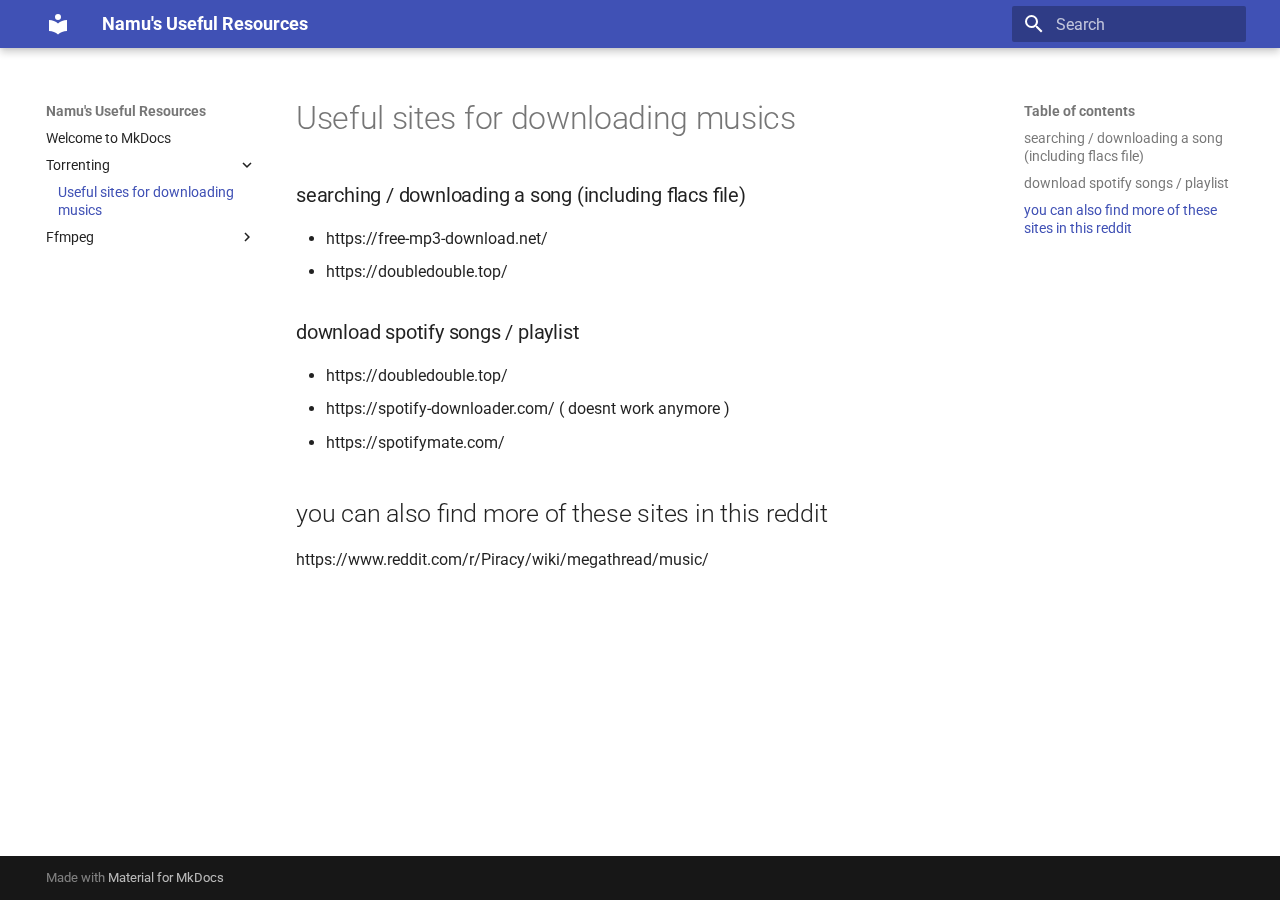
<file: site/Torrenting/music/index.html>
<!doctype html>
<html lang="en" class="no-js">
  <head>
    
      <meta charset="utf-8">
      <meta name="viewport" content="width=device-width,initial-scale=1">
      
      
      
        <link rel="canonical" href="https://mydomain.org/useful-resources/Torrenting/music/">
      
      
        <link rel="prev" href="../..">
      
      
        <link rel="next" href="../../ffmpeg/ffmpeg/">
      
      
      <link rel="icon" href="../../assets/images/favicon.png">
      <meta name="generator" content="mkdocs-1.6.1, mkdocs-material-9.5.42">
    
    
      
        <title>Useful sites for downloading musics - Namu's Useful Resources</title>
      
    
    
      <link rel="stylesheet" href="../../assets/stylesheets/main.0253249f.min.css">
      
      


    
    
      
    
    
      
        
        
        <link rel="preconnect" href="https://fonts.gstatic.com" crossorigin>
        <link rel="stylesheet" href="https://fonts.googleapis.com/css?family=Roboto:300,300i,400,400i,700,700i%7CRoboto+Mono:400,400i,700,700i&display=fallback">
        <style>:root{--md-text-font:"Roboto";--md-code-font:"Roboto Mono"}</style>
      
    
    
    <script>__md_scope=new URL("../..",location),__md_hash=e=>[...e].reduce(((e,_)=>(e<<5)-e+_.charCodeAt(0)),0),__md_get=(e,_=localStorage,t=__md_scope)=>JSON.parse(_.getItem(t.pathname+"."+e)),__md_set=(e,_,t=localStorage,a=__md_scope)=>{try{t.setItem(a.pathname+"."+e,JSON.stringify(_))}catch(e){}}</script>
    
      

    
    
    
  </head>
  
  
    <body dir="ltr">
  
    
    <input class="md-toggle" data-md-toggle="drawer" type="checkbox" id="__drawer" autocomplete="off">
    <input class="md-toggle" data-md-toggle="search" type="checkbox" id="__search" autocomplete="off">
    <label class="md-overlay" for="__drawer"></label>
    <div data-md-component="skip">
      
        
        <a href="#useful-sites-for-downloading-musics" class="md-skip">
          Skip to content
        </a>
      
    </div>
    <div data-md-component="announce">
      
    </div>
    
    
      

  

<header class="md-header md-header--shadow" data-md-component="header">
  <nav class="md-header__inner md-grid" aria-label="Header">
    <a href="../.." title="Namu&#39;s Useful Resources" class="md-header__button md-logo" aria-label="Namu's Useful Resources" data-md-component="logo">
      
  
  <svg xmlns="http://www.w3.org/2000/svg" viewBox="0 0 24 24"><path d="M12 8a3 3 0 0 0 3-3 3 3 0 0 0-3-3 3 3 0 0 0-3 3 3 3 0 0 0 3 3m0 3.54C9.64 9.35 6.5 8 3 8v11c3.5 0 6.64 1.35 9 3.54 2.36-2.19 5.5-3.54 9-3.54V8c-3.5 0-6.64 1.35-9 3.54"/></svg>

    </a>
    <label class="md-header__button md-icon" for="__drawer">
      
      <svg xmlns="http://www.w3.org/2000/svg" viewBox="0 0 24 24"><path d="M3 6h18v2H3zm0 5h18v2H3zm0 5h18v2H3z"/></svg>
    </label>
    <div class="md-header__title" data-md-component="header-title">
      <div class="md-header__ellipsis">
        <div class="md-header__topic">
          <span class="md-ellipsis">
            Namu's Useful Resources
          </span>
        </div>
        <div class="md-header__topic" data-md-component="header-topic">
          <span class="md-ellipsis">
            
              Useful sites for downloading musics
            
          </span>
        </div>
      </div>
    </div>
    
    
      <script>var palette=__md_get("__palette");if(palette&&palette.color){if("(prefers-color-scheme)"===palette.color.media){var media=matchMedia("(prefers-color-scheme: light)"),input=document.querySelector(media.matches?"[data-md-color-media='(prefers-color-scheme: light)']":"[data-md-color-media='(prefers-color-scheme: dark)']");palette.color.media=input.getAttribute("data-md-color-media"),palette.color.scheme=input.getAttribute("data-md-color-scheme"),palette.color.primary=input.getAttribute("data-md-color-primary"),palette.color.accent=input.getAttribute("data-md-color-accent")}for(var[key,value]of Object.entries(palette.color))document.body.setAttribute("data-md-color-"+key,value)}</script>
    
    
    
      <label class="md-header__button md-icon" for="__search">
        
        <svg xmlns="http://www.w3.org/2000/svg" viewBox="0 0 24 24"><path d="M9.5 3A6.5 6.5 0 0 1 16 9.5c0 1.61-.59 3.09-1.56 4.23l.27.27h.79l5 5-1.5 1.5-5-5v-.79l-.27-.27A6.52 6.52 0 0 1 9.5 16 6.5 6.5 0 0 1 3 9.5 6.5 6.5 0 0 1 9.5 3m0 2C7 5 5 7 5 9.5S7 14 9.5 14 14 12 14 9.5 12 5 9.5 5"/></svg>
      </label>
      <div class="md-search" data-md-component="search" role="dialog">
  <label class="md-search__overlay" for="__search"></label>
  <div class="md-search__inner" role="search">
    <form class="md-search__form" name="search">
      <input type="text" class="md-search__input" name="query" aria-label="Search" placeholder="Search" autocapitalize="off" autocorrect="off" autocomplete="off" spellcheck="false" data-md-component="search-query" required>
      <label class="md-search__icon md-icon" for="__search">
        
        <svg xmlns="http://www.w3.org/2000/svg" viewBox="0 0 24 24"><path d="M9.5 3A6.5 6.5 0 0 1 16 9.5c0 1.61-.59 3.09-1.56 4.23l.27.27h.79l5 5-1.5 1.5-5-5v-.79l-.27-.27A6.52 6.52 0 0 1 9.5 16 6.5 6.5 0 0 1 3 9.5 6.5 6.5 0 0 1 9.5 3m0 2C7 5 5 7 5 9.5S7 14 9.5 14 14 12 14 9.5 12 5 9.5 5"/></svg>
        
        <svg xmlns="http://www.w3.org/2000/svg" viewBox="0 0 24 24"><path d="M20 11v2H8l5.5 5.5-1.42 1.42L4.16 12l7.92-7.92L13.5 5.5 8 11z"/></svg>
      </label>
      <nav class="md-search__options" aria-label="Search">
        
        <button type="reset" class="md-search__icon md-icon" title="Clear" aria-label="Clear" tabindex="-1">
          
          <svg xmlns="http://www.w3.org/2000/svg" viewBox="0 0 24 24"><path d="M19 6.41 17.59 5 12 10.59 6.41 5 5 6.41 10.59 12 5 17.59 6.41 19 12 13.41 17.59 19 19 17.59 13.41 12z"/></svg>
        </button>
      </nav>
      
    </form>
    <div class="md-search__output">
      <div class="md-search__scrollwrap" tabindex="0" data-md-scrollfix>
        <div class="md-search-result" data-md-component="search-result">
          <div class="md-search-result__meta">
            Initializing search
          </div>
          <ol class="md-search-result__list" role="presentation"></ol>
        </div>
      </div>
    </div>
  </div>
</div>
    
    
  </nav>
  
</header>
    
    <div class="md-container" data-md-component="container">
      
      
        
          
        
      
      <main class="md-main" data-md-component="main">
        <div class="md-main__inner md-grid">
          
            
              
              <div class="md-sidebar md-sidebar--primary" data-md-component="sidebar" data-md-type="navigation" >
                <div class="md-sidebar__scrollwrap">
                  <div class="md-sidebar__inner">
                    



<nav class="md-nav md-nav--primary" aria-label="Navigation" data-md-level="0">
  <label class="md-nav__title" for="__drawer">
    <a href="../.." title="Namu&#39;s Useful Resources" class="md-nav__button md-logo" aria-label="Namu's Useful Resources" data-md-component="logo">
      
  
  <svg xmlns="http://www.w3.org/2000/svg" viewBox="0 0 24 24"><path d="M12 8a3 3 0 0 0 3-3 3 3 0 0 0-3-3 3 3 0 0 0-3 3 3 3 0 0 0 3 3m0 3.54C9.64 9.35 6.5 8 3 8v11c3.5 0 6.64 1.35 9 3.54 2.36-2.19 5.5-3.54 9-3.54V8c-3.5 0-6.64 1.35-9 3.54"/></svg>

    </a>
    Namu's Useful Resources
  </label>
  
  <ul class="md-nav__list" data-md-scrollfix>
    
      
      
  
  
  
  
    <li class="md-nav__item">
      <a href="../.." class="md-nav__link">
        
  
  <span class="md-ellipsis">
    Welcome to MkDocs
  </span>
  

      </a>
    </li>
  

    
      
      
  
  
    
  
  
  
    
    
    
    
    <li class="md-nav__item md-nav__item--active md-nav__item--nested">
      
        
        
        <input class="md-nav__toggle md-toggle " type="checkbox" id="__nav_2" checked>
        
          
          <label class="md-nav__link" for="__nav_2" id="__nav_2_label" tabindex="0">
            
  
  <span class="md-ellipsis">
    Torrenting
  </span>
  

            <span class="md-nav__icon md-icon"></span>
          </label>
        
        <nav class="md-nav" data-md-level="1" aria-labelledby="__nav_2_label" aria-expanded="true">
          <label class="md-nav__title" for="__nav_2">
            <span class="md-nav__icon md-icon"></span>
            Torrenting
          </label>
          <ul class="md-nav__list" data-md-scrollfix>
            
              
                
  
  
    
  
  
  
    <li class="md-nav__item md-nav__item--active">
      
      <input class="md-nav__toggle md-toggle" type="checkbox" id="__toc">
      
      
        
      
      
        <label class="md-nav__link md-nav__link--active" for="__toc">
          
  
  <span class="md-ellipsis">
    Useful sites for downloading musics
  </span>
  

          <span class="md-nav__icon md-icon"></span>
        </label>
      
      <a href="./" class="md-nav__link md-nav__link--active">
        
  
  <span class="md-ellipsis">
    Useful sites for downloading musics
  </span>
  

      </a>
      
        

<nav class="md-nav md-nav--secondary" aria-label="Table of contents">
  
  
  
    
  
  
    <label class="md-nav__title" for="__toc">
      <span class="md-nav__icon md-icon"></span>
      Table of contents
    </label>
    <ul class="md-nav__list" data-md-component="toc" data-md-scrollfix>
      
        <li class="md-nav__item">
  <a href="#searching-downloading-a-song-including-flacs-file" class="md-nav__link">
    <span class="md-ellipsis">
      searching / downloading a song (including flacs file)
    </span>
  </a>
  
</li>
      
        <li class="md-nav__item">
  <a href="#download-spotify-songs-playlist" class="md-nav__link">
    <span class="md-ellipsis">
      download spotify songs / playlist
    </span>
  </a>
  
</li>
      
        <li class="md-nav__item">
  <a href="#you-can-also-find-more-of-these-sites-in-this-reddit" class="md-nav__link">
    <span class="md-ellipsis">
      you can also find more of these sites in this reddit
    </span>
  </a>
  
</li>
      
    </ul>
  
</nav>
      
    </li>
  

              
            
          </ul>
        </nav>
      
    </li>
  

    
      
      
  
  
  
  
    
    
    
    
    <li class="md-nav__item md-nav__item--nested">
      
        
        
        <input class="md-nav__toggle md-toggle " type="checkbox" id="__nav_3" >
        
          
          <label class="md-nav__link" for="__nav_3" id="__nav_3_label" tabindex="0">
            
  
  <span class="md-ellipsis">
    Ffmpeg
  </span>
  

            <span class="md-nav__icon md-icon"></span>
          </label>
        
        <nav class="md-nav" data-md-level="1" aria-labelledby="__nav_3_label" aria-expanded="false">
          <label class="md-nav__title" for="__nav_3">
            <span class="md-nav__icon md-icon"></span>
            Ffmpeg
          </label>
          <ul class="md-nav__list" data-md-scrollfix>
            
              
                
  
  
  
  
    <li class="md-nav__item">
      <a href="../../ffmpeg/ffmpeg/" class="md-nav__link">
        
  
  <span class="md-ellipsis">
    List of FFMPEG &amp; yt-dlp / youtube_dl arguments
  </span>
  

      </a>
    </li>
  

              
            
          </ul>
        </nav>
      
    </li>
  

    
  </ul>
</nav>
                  </div>
                </div>
              </div>
            
            
              
              <div class="md-sidebar md-sidebar--secondary" data-md-component="sidebar" data-md-type="toc" >
                <div class="md-sidebar__scrollwrap">
                  <div class="md-sidebar__inner">
                    

<nav class="md-nav md-nav--secondary" aria-label="Table of contents">
  
  
  
    
  
  
    <label class="md-nav__title" for="__toc">
      <span class="md-nav__icon md-icon"></span>
      Table of contents
    </label>
    <ul class="md-nav__list" data-md-component="toc" data-md-scrollfix>
      
        <li class="md-nav__item">
  <a href="#searching-downloading-a-song-including-flacs-file" class="md-nav__link">
    <span class="md-ellipsis">
      searching / downloading a song (including flacs file)
    </span>
  </a>
  
</li>
      
        <li class="md-nav__item">
  <a href="#download-spotify-songs-playlist" class="md-nav__link">
    <span class="md-ellipsis">
      download spotify songs / playlist
    </span>
  </a>
  
</li>
      
        <li class="md-nav__item">
  <a href="#you-can-also-find-more-of-these-sites-in-this-reddit" class="md-nav__link">
    <span class="md-ellipsis">
      you can also find more of these sites in this reddit
    </span>
  </a>
  
</li>
      
    </ul>
  
</nav>
                  </div>
                </div>
              </div>
            
          
          
            <div class="md-content" data-md-component="content">
              <article class="md-content__inner md-typeset">
                
                  


<h1 id="useful-sites-for-downloading-musics">Useful sites for downloading musics</h1>
<h3 id="searching-downloading-a-song-including-flacs-file">searching / downloading a song (including flacs file)</h3>
<ul>
<li>https://free-mp3-download.net/</li>
<li>https://doubledouble.top/</li>
</ul>
<h3 id="download-spotify-songs-playlist">download spotify songs / playlist</h3>
<ul>
<li>https://doubledouble.top/</li>
<li>https://spotify-downloader.com/ ( doesnt work anymore )</li>
<li>https://spotifymate.com/</li>
</ul>
<h2 id="you-can-also-find-more-of-these-sites-in-this-reddit">you can also find more of these sites in this reddit</h2>
<p>https://www.reddit.com/r/Piracy/wiki/megathread/music/</p>












                
              </article>
            </div>
          
          
<script>var target=document.getElementById(location.hash.slice(1));target&&target.name&&(target.checked=target.name.startsWith("__tabbed_"))</script>
        </div>
        
      </main>
      
        <footer class="md-footer">
  
  <div class="md-footer-meta md-typeset">
    <div class="md-footer-meta__inner md-grid">
      <div class="md-copyright">
  
  
    Made with
    <a href="https://squidfunk.github.io/mkdocs-material/" target="_blank" rel="noopener">
      Material for MkDocs
    </a>
  
</div>
      
    </div>
  </div>
</footer>
      
    </div>
    <div class="md-dialog" data-md-component="dialog">
      <div class="md-dialog__inner md-typeset"></div>
    </div>
    
    
    <script id="__config" type="application/json">{"base": "../..", "features": [], "search": "../../assets/javascripts/workers/search.6ce7567c.min.js", "translations": {"clipboard.copied": "Copied to clipboard", "clipboard.copy": "Copy to clipboard", "search.result.more.one": "1 more on this page", "search.result.more.other": "# more on this page", "search.result.none": "No matching documents", "search.result.one": "1 matching document", "search.result.other": "# matching documents", "search.result.placeholder": "Type to start searching", "search.result.term.missing": "Missing", "select.version": "Select version"}}</script>
    
    
      <script src="../../assets/javascripts/bundle.83f73b43.min.js"></script>
      
    
  </body>
</html>
</file>
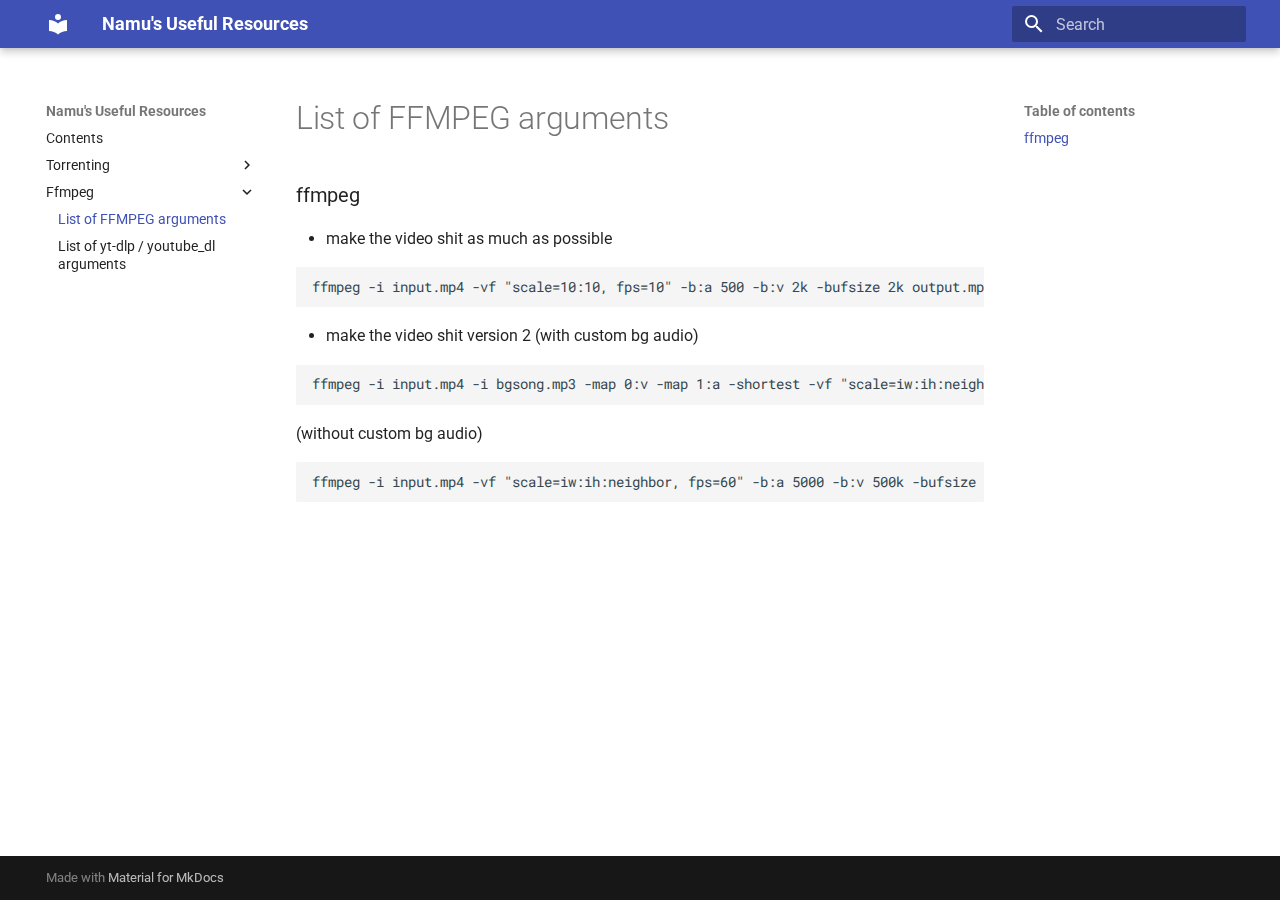
<file: useful-resources/ffmpeg/ffmpeg/index.html>
<!doctype html>
<html lang="en" class="no-js">
  <head>
    
      <meta charset="utf-8">
      <meta name="viewport" content="width=device-width,initial-scale=1">
      
      
      
        <link rel="canonical" href="http://namudev.online/useful-resources/ffmpeg/ffmpeg/">
      
      
        <link rel="prev" href="../../Torrenting/music/">
      
      
        <link rel="next" href="../yt-dlp/">
      
      
      <link rel="icon" href="../../assets/images/favicon.png">
      <meta name="generator" content="mkdocs-1.6.1, mkdocs-material-9.6.22">
    
    
      
        <title>List of FFMPEG arguments - Namu's Useful Resources</title>
      
    
    
      <link rel="stylesheet" href="../../assets/stylesheets/main.84d31ad4.min.css">
      
      


    
    
      
    
    
      
        
        
        <link rel="preconnect" href="https://fonts.gstatic.com" crossorigin>
        <link rel="stylesheet" href="https://fonts.googleapis.com/css?family=Roboto:300,300i,400,400i,700,700i%7CRoboto+Mono:400,400i,700,700i&display=fallback">
        <style>:root{--md-text-font:"Roboto";--md-code-font:"Roboto Mono"}</style>
      
    
    
    <script>__md_scope=new URL("../..",location),__md_hash=e=>[...e].reduce(((e,_)=>(e<<5)-e+_.charCodeAt(0)),0),__md_get=(e,_=localStorage,t=__md_scope)=>JSON.parse(_.getItem(t.pathname+"."+e)),__md_set=(e,_,t=localStorage,a=__md_scope)=>{try{t.setItem(a.pathname+"."+e,JSON.stringify(_))}catch(e){}}</script>
    
      

    
    
    
  </head>
  
  
    <body dir="ltr">
  
    
    <input class="md-toggle" data-md-toggle="drawer" type="checkbox" id="__drawer" autocomplete="off">
    <input class="md-toggle" data-md-toggle="search" type="checkbox" id="__search" autocomplete="off">
    <label class="md-overlay" for="__drawer"></label>
    <div data-md-component="skip">
      
        
        <a href="#list-of-ffmpeg-arguments" class="md-skip">
          Skip to content
        </a>
      
    </div>
    <div data-md-component="announce">
      
    </div>
    
    
      

  

<header class="md-header md-header--shadow" data-md-component="header">
  <nav class="md-header__inner md-grid" aria-label="Header">
    <a href="../.." title="Namu&#39;s Useful Resources" class="md-header__button md-logo" aria-label="Namu's Useful Resources" data-md-component="logo">
      
  
  <svg xmlns="http://www.w3.org/2000/svg" viewBox="0 0 24 24"><path d="M12 8a3 3 0 0 0 3-3 3 3 0 0 0-3-3 3 3 0 0 0-3 3 3 3 0 0 0 3 3m0 3.54C9.64 9.35 6.5 8 3 8v11c3.5 0 6.64 1.35 9 3.54 2.36-2.19 5.5-3.54 9-3.54V8c-3.5 0-6.64 1.35-9 3.54"/></svg>

    </a>
    <label class="md-header__button md-icon" for="__drawer">
      
      <svg xmlns="http://www.w3.org/2000/svg" viewBox="0 0 24 24"><path d="M3 6h18v2H3zm0 5h18v2H3zm0 5h18v2H3z"/></svg>
    </label>
    <div class="md-header__title" data-md-component="header-title">
      <div class="md-header__ellipsis">
        <div class="md-header__topic">
          <span class="md-ellipsis">
            Namu's Useful Resources
          </span>
        </div>
        <div class="md-header__topic" data-md-component="header-topic">
          <span class="md-ellipsis">
            
              List of FFMPEG arguments
            
          </span>
        </div>
      </div>
    </div>
    
    
      <script>var palette=__md_get("__palette");if(palette&&palette.color){if("(prefers-color-scheme)"===palette.color.media){var media=matchMedia("(prefers-color-scheme: light)"),input=document.querySelector(media.matches?"[data-md-color-media='(prefers-color-scheme: light)']":"[data-md-color-media='(prefers-color-scheme: dark)']");palette.color.media=input.getAttribute("data-md-color-media"),palette.color.scheme=input.getAttribute("data-md-color-scheme"),palette.color.primary=input.getAttribute("data-md-color-primary"),palette.color.accent=input.getAttribute("data-md-color-accent")}for(var[key,value]of Object.entries(palette.color))document.body.setAttribute("data-md-color-"+key,value)}</script>
    
    
    
      
      
        <label class="md-header__button md-icon" for="__search">
          
          <svg xmlns="http://www.w3.org/2000/svg" viewBox="0 0 24 24"><path d="M9.5 3A6.5 6.5 0 0 1 16 9.5c0 1.61-.59 3.09-1.56 4.23l.27.27h.79l5 5-1.5 1.5-5-5v-.79l-.27-.27A6.52 6.52 0 0 1 9.5 16 6.5 6.5 0 0 1 3 9.5 6.5 6.5 0 0 1 9.5 3m0 2C7 5 5 7 5 9.5S7 14 9.5 14 14 12 14 9.5 12 5 9.5 5"/></svg>
        </label>
        <div class="md-search" data-md-component="search" role="dialog">
  <label class="md-search__overlay" for="__search"></label>
  <div class="md-search__inner" role="search">
    <form class="md-search__form" name="search">
      <input type="text" class="md-search__input" name="query" aria-label="Search" placeholder="Search" autocapitalize="off" autocorrect="off" autocomplete="off" spellcheck="false" data-md-component="search-query" required>
      <label class="md-search__icon md-icon" for="__search">
        
        <svg xmlns="http://www.w3.org/2000/svg" viewBox="0 0 24 24"><path d="M9.5 3A6.5 6.5 0 0 1 16 9.5c0 1.61-.59 3.09-1.56 4.23l.27.27h.79l5 5-1.5 1.5-5-5v-.79l-.27-.27A6.52 6.52 0 0 1 9.5 16 6.5 6.5 0 0 1 3 9.5 6.5 6.5 0 0 1 9.5 3m0 2C7 5 5 7 5 9.5S7 14 9.5 14 14 12 14 9.5 12 5 9.5 5"/></svg>
        
        <svg xmlns="http://www.w3.org/2000/svg" viewBox="0 0 24 24"><path d="M20 11v2H8l5.5 5.5-1.42 1.42L4.16 12l7.92-7.92L13.5 5.5 8 11z"/></svg>
      </label>
      <nav class="md-search__options" aria-label="Search">
        
        <button type="reset" class="md-search__icon md-icon" title="Clear" aria-label="Clear" tabindex="-1">
          
          <svg xmlns="http://www.w3.org/2000/svg" viewBox="0 0 24 24"><path d="M19 6.41 17.59 5 12 10.59 6.41 5 5 6.41 10.59 12 5 17.59 6.41 19 12 13.41 17.59 19 19 17.59 13.41 12z"/></svg>
        </button>
      </nav>
      
    </form>
    <div class="md-search__output">
      <div class="md-search__scrollwrap" tabindex="0" data-md-scrollfix>
        <div class="md-search-result" data-md-component="search-result">
          <div class="md-search-result__meta">
            Initializing search
          </div>
          <ol class="md-search-result__list" role="presentation"></ol>
        </div>
      </div>
    </div>
  </div>
</div>
      
    
    
  </nav>
  
</header>
    
    <div class="md-container" data-md-component="container">
      
      
        
          
        
      
      <main class="md-main" data-md-component="main">
        <div class="md-main__inner md-grid">
          
            
              
              <div class="md-sidebar md-sidebar--primary" data-md-component="sidebar" data-md-type="navigation" >
                <div class="md-sidebar__scrollwrap">
                  <div class="md-sidebar__inner">
                    



<nav class="md-nav md-nav--primary" aria-label="Navigation" data-md-level="0">
  <label class="md-nav__title" for="__drawer">
    <a href="../.." title="Namu&#39;s Useful Resources" class="md-nav__button md-logo" aria-label="Namu's Useful Resources" data-md-component="logo">
      
  
  <svg xmlns="http://www.w3.org/2000/svg" viewBox="0 0 24 24"><path d="M12 8a3 3 0 0 0 3-3 3 3 0 0 0-3-3 3 3 0 0 0-3 3 3 3 0 0 0 3 3m0 3.54C9.64 9.35 6.5 8 3 8v11c3.5 0 6.64 1.35 9 3.54 2.36-2.19 5.5-3.54 9-3.54V8c-3.5 0-6.64 1.35-9 3.54"/></svg>

    </a>
    Namu's Useful Resources
  </label>
  
  <ul class="md-nav__list" data-md-scrollfix>
    
      
      
  
  
  
  
    <li class="md-nav__item">
      <a href="../.." class="md-nav__link">
        
  
  
  <span class="md-ellipsis">
    Contents
    
  </span>
  

      </a>
    </li>
  

    
      
      
  
  
  
  
    
    
    
    
    
    <li class="md-nav__item md-nav__item--nested">
      
        
        
        <input class="md-nav__toggle md-toggle " type="checkbox" id="__nav_2" >
        
          
          <label class="md-nav__link" for="__nav_2" id="__nav_2_label" tabindex="0">
            
  
  
  <span class="md-ellipsis">
    Torrenting
    
  </span>
  

            <span class="md-nav__icon md-icon"></span>
          </label>
        
        <nav class="md-nav" data-md-level="1" aria-labelledby="__nav_2_label" aria-expanded="false">
          <label class="md-nav__title" for="__nav_2">
            <span class="md-nav__icon md-icon"></span>
            Torrenting
          </label>
          <ul class="md-nav__list" data-md-scrollfix>
            
              
                
  
  
  
  
    <li class="md-nav__item">
      <a href="../../Torrenting/music/" class="md-nav__link">
        
  
  
  <span class="md-ellipsis">
    Useful sites for downloading musics
    
  </span>
  

      </a>
    </li>
  

              
            
          </ul>
        </nav>
      
    </li>
  

    
      
      
  
  
    
  
  
  
    
    
    
    
    
    <li class="md-nav__item md-nav__item--active md-nav__item--nested">
      
        
        
        <input class="md-nav__toggle md-toggle " type="checkbox" id="__nav_3" checked>
        
          
          <label class="md-nav__link" for="__nav_3" id="__nav_3_label" tabindex="0">
            
  
  
  <span class="md-ellipsis">
    Ffmpeg
    
  </span>
  

            <span class="md-nav__icon md-icon"></span>
          </label>
        
        <nav class="md-nav" data-md-level="1" aria-labelledby="__nav_3_label" aria-expanded="true">
          <label class="md-nav__title" for="__nav_3">
            <span class="md-nav__icon md-icon"></span>
            Ffmpeg
          </label>
          <ul class="md-nav__list" data-md-scrollfix>
            
              
                
  
  
    
  
  
  
    <li class="md-nav__item md-nav__item--active">
      
      <input class="md-nav__toggle md-toggle" type="checkbox" id="__toc">
      
      
        
      
      
        <label class="md-nav__link md-nav__link--active" for="__toc">
          
  
  
  <span class="md-ellipsis">
    List of FFMPEG arguments
    
  </span>
  

          <span class="md-nav__icon md-icon"></span>
        </label>
      
      <a href="./" class="md-nav__link md-nav__link--active">
        
  
  
  <span class="md-ellipsis">
    List of FFMPEG arguments
    
  </span>
  

      </a>
      
        

<nav class="md-nav md-nav--secondary" aria-label="Table of contents">
  
  
  
    
  
  
    <label class="md-nav__title" for="__toc">
      <span class="md-nav__icon md-icon"></span>
      Table of contents
    </label>
    <ul class="md-nav__list" data-md-component="toc" data-md-scrollfix>
      
        <li class="md-nav__item">
  <a href="#ffmpeg" class="md-nav__link">
    <span class="md-ellipsis">
      ffmpeg
    </span>
  </a>
  
</li>
      
    </ul>
  
</nav>
      
    </li>
  

              
            
              
                
  
  
  
  
    <li class="md-nav__item">
      <a href="../yt-dlp/" class="md-nav__link">
        
  
  
  <span class="md-ellipsis">
    List of yt-dlp / youtube_dl arguments
    
  </span>
  

      </a>
    </li>
  

              
            
          </ul>
        </nav>
      
    </li>
  

    
  </ul>
</nav>
                  </div>
                </div>
              </div>
            
            
              
              <div class="md-sidebar md-sidebar--secondary" data-md-component="sidebar" data-md-type="toc" >
                <div class="md-sidebar__scrollwrap">
                  <div class="md-sidebar__inner">
                    

<nav class="md-nav md-nav--secondary" aria-label="Table of contents">
  
  
  
    
  
  
    <label class="md-nav__title" for="__toc">
      <span class="md-nav__icon md-icon"></span>
      Table of contents
    </label>
    <ul class="md-nav__list" data-md-component="toc" data-md-scrollfix>
      
        <li class="md-nav__item">
  <a href="#ffmpeg" class="md-nav__link">
    <span class="md-ellipsis">
      ffmpeg
    </span>
  </a>
  
</li>
      
    </ul>
  
</nav>
                  </div>
                </div>
              </div>
            
          
          
            <div class="md-content" data-md-component="content">
              <article class="md-content__inner md-typeset">
                
                  



<h1 id="list-of-ffmpeg-arguments">List of FFMPEG arguments</h1>
<h3 id="ffmpeg">ffmpeg</h3>
<ul>
<li>make the video shit as much as possible</li>
</ul>
<pre><code>ffmpeg -i input.mp4 -vf &quot;scale=10:10, fps=10&quot; -b:a 500 -b:v 2k -bufsize 2k output.mp4
</code></pre>
<ul>
<li>make the video shit version 2 (with custom bg audio)</li>
</ul>
<pre><code>ffmpeg -i input.mp4 -i bgsong.mp3 -map 0:v -map 1:a -shortest -vf &quot;scale=iw:ih:neighbor, fps=60&quot; -b:a 5000 -b:v 500k -bufsize 100k -preset ultrafast output.mp4
</code></pre>
<p>(without custom bg audio)</p>
<pre><code>ffmpeg -i input.mp4 -vf &quot;scale=iw:ih:neighbor, fps=60&quot; -b:a 5000 -b:v 500k -bufsize 100k -preset ultrafast output.mp4
</code></pre>












                
              </article>
            </div>
          
          
<script>var target=document.getElementById(location.hash.slice(1));target&&target.name&&(target.checked=target.name.startsWith("__tabbed_"))</script>
        </div>
        
      </main>
      
        <footer class="md-footer">
  
  <div class="md-footer-meta md-typeset">
    <div class="md-footer-meta__inner md-grid">
      <div class="md-copyright">
  
  
    Made with
    <a href="https://squidfunk.github.io/mkdocs-material/" target="_blank" rel="noopener">
      Material for MkDocs
    </a>
  
</div>
      
    </div>
  </div>
</footer>
      
    </div>
    <div class="md-dialog" data-md-component="dialog">
      <div class="md-dialog__inner md-typeset"></div>
    </div>
    
    
    
      
      <script id="__config" type="application/json">{"base": "../..", "features": [], "search": "../../assets/javascripts/workers/search.973d3a69.min.js", "tags": null, "translations": {"clipboard.copied": "Copied to clipboard", "clipboard.copy": "Copy to clipboard", "search.result.more.one": "1 more on this page", "search.result.more.other": "# more on this page", "search.result.none": "No matching documents", "search.result.one": "1 matching document", "search.result.other": "# matching documents", "search.result.placeholder": "Type to start searching", "search.result.term.missing": "Missing", "select.version": "Select version"}, "version": null}</script>
    
    
      <script src="../../assets/javascripts/bundle.f55a23d4.min.js"></script>
      
    
  </body>
</html>
</file>
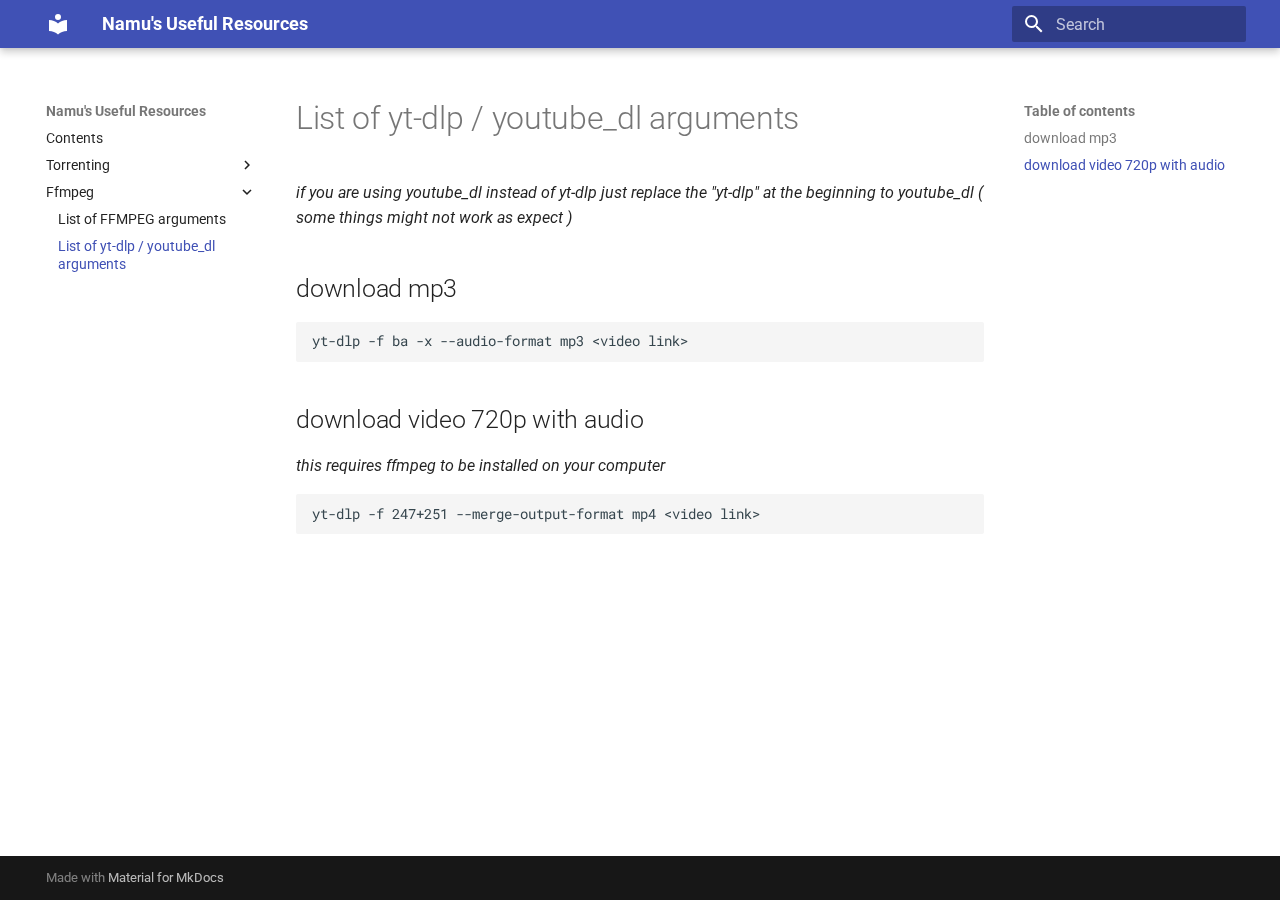
<file: useful-resources/ffmpeg/yt-dlp/index.html>
<!doctype html>
<html lang="en" class="no-js">
  <head>
    
      <meta charset="utf-8">
      <meta name="viewport" content="width=device-width,initial-scale=1">
      
      
      
        <link rel="canonical" href="http://namudev.online/useful-resources/ffmpeg/yt-dlp/">
      
      
        <link rel="prev" href="../ffmpeg/">
      
      
      
      <link rel="icon" href="../../assets/images/favicon.png">
      <meta name="generator" content="mkdocs-1.6.1, mkdocs-material-9.6.22">
    
    
      
        <title>List of yt-dlp / youtube_dl arguments - Namu's Useful Resources</title>
      
    
    
      <link rel="stylesheet" href="../../assets/stylesheets/main.84d31ad4.min.css">
      
      


    
    
      
    
    
      
        
        
        <link rel="preconnect" href="https://fonts.gstatic.com" crossorigin>
        <link rel="stylesheet" href="https://fonts.googleapis.com/css?family=Roboto:300,300i,400,400i,700,700i%7CRoboto+Mono:400,400i,700,700i&display=fallback">
        <style>:root{--md-text-font:"Roboto";--md-code-font:"Roboto Mono"}</style>
      
    
    
    <script>__md_scope=new URL("../..",location),__md_hash=e=>[...e].reduce(((e,_)=>(e<<5)-e+_.charCodeAt(0)),0),__md_get=(e,_=localStorage,t=__md_scope)=>JSON.parse(_.getItem(t.pathname+"."+e)),__md_set=(e,_,t=localStorage,a=__md_scope)=>{try{t.setItem(a.pathname+"."+e,JSON.stringify(_))}catch(e){}}</script>
    
      

    
    
    
  </head>
  
  
    <body dir="ltr">
  
    
    <input class="md-toggle" data-md-toggle="drawer" type="checkbox" id="__drawer" autocomplete="off">
    <input class="md-toggle" data-md-toggle="search" type="checkbox" id="__search" autocomplete="off">
    <label class="md-overlay" for="__drawer"></label>
    <div data-md-component="skip">
      
        
        <a href="#list-of-yt-dlp-youtube_dl-arguments" class="md-skip">
          Skip to content
        </a>
      
    </div>
    <div data-md-component="announce">
      
    </div>
    
    
      

  

<header class="md-header md-header--shadow" data-md-component="header">
  <nav class="md-header__inner md-grid" aria-label="Header">
    <a href="../.." title="Namu&#39;s Useful Resources" class="md-header__button md-logo" aria-label="Namu's Useful Resources" data-md-component="logo">
      
  
  <svg xmlns="http://www.w3.org/2000/svg" viewBox="0 0 24 24"><path d="M12 8a3 3 0 0 0 3-3 3 3 0 0 0-3-3 3 3 0 0 0-3 3 3 3 0 0 0 3 3m0 3.54C9.64 9.35 6.5 8 3 8v11c3.5 0 6.64 1.35 9 3.54 2.36-2.19 5.5-3.54 9-3.54V8c-3.5 0-6.64 1.35-9 3.54"/></svg>

    </a>
    <label class="md-header__button md-icon" for="__drawer">
      
      <svg xmlns="http://www.w3.org/2000/svg" viewBox="0 0 24 24"><path d="M3 6h18v2H3zm0 5h18v2H3zm0 5h18v2H3z"/></svg>
    </label>
    <div class="md-header__title" data-md-component="header-title">
      <div class="md-header__ellipsis">
        <div class="md-header__topic">
          <span class="md-ellipsis">
            Namu's Useful Resources
          </span>
        </div>
        <div class="md-header__topic" data-md-component="header-topic">
          <span class="md-ellipsis">
            
              List of yt-dlp / youtube_dl arguments
            
          </span>
        </div>
      </div>
    </div>
    
    
      <script>var palette=__md_get("__palette");if(palette&&palette.color){if("(prefers-color-scheme)"===palette.color.media){var media=matchMedia("(prefers-color-scheme: light)"),input=document.querySelector(media.matches?"[data-md-color-media='(prefers-color-scheme: light)']":"[data-md-color-media='(prefers-color-scheme: dark)']");palette.color.media=input.getAttribute("data-md-color-media"),palette.color.scheme=input.getAttribute("data-md-color-scheme"),palette.color.primary=input.getAttribute("data-md-color-primary"),palette.color.accent=input.getAttribute("data-md-color-accent")}for(var[key,value]of Object.entries(palette.color))document.body.setAttribute("data-md-color-"+key,value)}</script>
    
    
    
      
      
        <label class="md-header__button md-icon" for="__search">
          
          <svg xmlns="http://www.w3.org/2000/svg" viewBox="0 0 24 24"><path d="M9.5 3A6.5 6.5 0 0 1 16 9.5c0 1.61-.59 3.09-1.56 4.23l.27.27h.79l5 5-1.5 1.5-5-5v-.79l-.27-.27A6.52 6.52 0 0 1 9.5 16 6.5 6.5 0 0 1 3 9.5 6.5 6.5 0 0 1 9.5 3m0 2C7 5 5 7 5 9.5S7 14 9.5 14 14 12 14 9.5 12 5 9.5 5"/></svg>
        </label>
        <div class="md-search" data-md-component="search" role="dialog">
  <label class="md-search__overlay" for="__search"></label>
  <div class="md-search__inner" role="search">
    <form class="md-search__form" name="search">
      <input type="text" class="md-search__input" name="query" aria-label="Search" placeholder="Search" autocapitalize="off" autocorrect="off" autocomplete="off" spellcheck="false" data-md-component="search-query" required>
      <label class="md-search__icon md-icon" for="__search">
        
        <svg xmlns="http://www.w3.org/2000/svg" viewBox="0 0 24 24"><path d="M9.5 3A6.5 6.5 0 0 1 16 9.5c0 1.61-.59 3.09-1.56 4.23l.27.27h.79l5 5-1.5 1.5-5-5v-.79l-.27-.27A6.52 6.52 0 0 1 9.5 16 6.5 6.5 0 0 1 3 9.5 6.5 6.5 0 0 1 9.5 3m0 2C7 5 5 7 5 9.5S7 14 9.5 14 14 12 14 9.5 12 5 9.5 5"/></svg>
        
        <svg xmlns="http://www.w3.org/2000/svg" viewBox="0 0 24 24"><path d="M20 11v2H8l5.5 5.5-1.42 1.42L4.16 12l7.92-7.92L13.5 5.5 8 11z"/></svg>
      </label>
      <nav class="md-search__options" aria-label="Search">
        
        <button type="reset" class="md-search__icon md-icon" title="Clear" aria-label="Clear" tabindex="-1">
          
          <svg xmlns="http://www.w3.org/2000/svg" viewBox="0 0 24 24"><path d="M19 6.41 17.59 5 12 10.59 6.41 5 5 6.41 10.59 12 5 17.59 6.41 19 12 13.41 17.59 19 19 17.59 13.41 12z"/></svg>
        </button>
      </nav>
      
    </form>
    <div class="md-search__output">
      <div class="md-search__scrollwrap" tabindex="0" data-md-scrollfix>
        <div class="md-search-result" data-md-component="search-result">
          <div class="md-search-result__meta">
            Initializing search
          </div>
          <ol class="md-search-result__list" role="presentation"></ol>
        </div>
      </div>
    </div>
  </div>
</div>
      
    
    
  </nav>
  
</header>
    
    <div class="md-container" data-md-component="container">
      
      
        
          
        
      
      <main class="md-main" data-md-component="main">
        <div class="md-main__inner md-grid">
          
            
              
              <div class="md-sidebar md-sidebar--primary" data-md-component="sidebar" data-md-type="navigation" >
                <div class="md-sidebar__scrollwrap">
                  <div class="md-sidebar__inner">
                    



<nav class="md-nav md-nav--primary" aria-label="Navigation" data-md-level="0">
  <label class="md-nav__title" for="__drawer">
    <a href="../.." title="Namu&#39;s Useful Resources" class="md-nav__button md-logo" aria-label="Namu's Useful Resources" data-md-component="logo">
      
  
  <svg xmlns="http://www.w3.org/2000/svg" viewBox="0 0 24 24"><path d="M12 8a3 3 0 0 0 3-3 3 3 0 0 0-3-3 3 3 0 0 0-3 3 3 3 0 0 0 3 3m0 3.54C9.64 9.35 6.5 8 3 8v11c3.5 0 6.64 1.35 9 3.54 2.36-2.19 5.5-3.54 9-3.54V8c-3.5 0-6.64 1.35-9 3.54"/></svg>

    </a>
    Namu's Useful Resources
  </label>
  
  <ul class="md-nav__list" data-md-scrollfix>
    
      
      
  
  
  
  
    <li class="md-nav__item">
      <a href="../.." class="md-nav__link">
        
  
  
  <span class="md-ellipsis">
    Contents
    
  </span>
  

      </a>
    </li>
  

    
      
      
  
  
  
  
    
    
    
    
    
    <li class="md-nav__item md-nav__item--nested">
      
        
        
        <input class="md-nav__toggle md-toggle " type="checkbox" id="__nav_2" >
        
          
          <label class="md-nav__link" for="__nav_2" id="__nav_2_label" tabindex="0">
            
  
  
  <span class="md-ellipsis">
    Torrenting
    
  </span>
  

            <span class="md-nav__icon md-icon"></span>
          </label>
        
        <nav class="md-nav" data-md-level="1" aria-labelledby="__nav_2_label" aria-expanded="false">
          <label class="md-nav__title" for="__nav_2">
            <span class="md-nav__icon md-icon"></span>
            Torrenting
          </label>
          <ul class="md-nav__list" data-md-scrollfix>
            
              
                
  
  
  
  
    <li class="md-nav__item">
      <a href="../../Torrenting/music/" class="md-nav__link">
        
  
  
  <span class="md-ellipsis">
    Useful sites for downloading musics
    
  </span>
  

      </a>
    </li>
  

              
            
          </ul>
        </nav>
      
    </li>
  

    
      
      
  
  
    
  
  
  
    
    
    
    
    
    <li class="md-nav__item md-nav__item--active md-nav__item--nested">
      
        
        
        <input class="md-nav__toggle md-toggle " type="checkbox" id="__nav_3" checked>
        
          
          <label class="md-nav__link" for="__nav_3" id="__nav_3_label" tabindex="0">
            
  
  
  <span class="md-ellipsis">
    Ffmpeg
    
  </span>
  

            <span class="md-nav__icon md-icon"></span>
          </label>
        
        <nav class="md-nav" data-md-level="1" aria-labelledby="__nav_3_label" aria-expanded="true">
          <label class="md-nav__title" for="__nav_3">
            <span class="md-nav__icon md-icon"></span>
            Ffmpeg
          </label>
          <ul class="md-nav__list" data-md-scrollfix>
            
              
                
  
  
  
  
    <li class="md-nav__item">
      <a href="../ffmpeg/" class="md-nav__link">
        
  
  
  <span class="md-ellipsis">
    List of FFMPEG arguments
    
  </span>
  

      </a>
    </li>
  

              
            
              
                
  
  
    
  
  
  
    <li class="md-nav__item md-nav__item--active">
      
      <input class="md-nav__toggle md-toggle" type="checkbox" id="__toc">
      
      
        
      
      
        <label class="md-nav__link md-nav__link--active" for="__toc">
          
  
  
  <span class="md-ellipsis">
    List of yt-dlp / youtube_dl arguments
    
  </span>
  

          <span class="md-nav__icon md-icon"></span>
        </label>
      
      <a href="./" class="md-nav__link md-nav__link--active">
        
  
  
  <span class="md-ellipsis">
    List of yt-dlp / youtube_dl arguments
    
  </span>
  

      </a>
      
        

<nav class="md-nav md-nav--secondary" aria-label="Table of contents">
  
  
  
    
  
  
    <label class="md-nav__title" for="__toc">
      <span class="md-nav__icon md-icon"></span>
      Table of contents
    </label>
    <ul class="md-nav__list" data-md-component="toc" data-md-scrollfix>
      
        <li class="md-nav__item">
  <a href="#download-mp3" class="md-nav__link">
    <span class="md-ellipsis">
      download mp3
    </span>
  </a>
  
</li>
      
        <li class="md-nav__item">
  <a href="#download-video-720p-with-audio" class="md-nav__link">
    <span class="md-ellipsis">
      download video 720p with audio
    </span>
  </a>
  
</li>
      
    </ul>
  
</nav>
      
    </li>
  

              
            
          </ul>
        </nav>
      
    </li>
  

    
  </ul>
</nav>
                  </div>
                </div>
              </div>
            
            
              
              <div class="md-sidebar md-sidebar--secondary" data-md-component="sidebar" data-md-type="toc" >
                <div class="md-sidebar__scrollwrap">
                  <div class="md-sidebar__inner">
                    

<nav class="md-nav md-nav--secondary" aria-label="Table of contents">
  
  
  
    
  
  
    <label class="md-nav__title" for="__toc">
      <span class="md-nav__icon md-icon"></span>
      Table of contents
    </label>
    <ul class="md-nav__list" data-md-component="toc" data-md-scrollfix>
      
        <li class="md-nav__item">
  <a href="#download-mp3" class="md-nav__link">
    <span class="md-ellipsis">
      download mp3
    </span>
  </a>
  
</li>
      
        <li class="md-nav__item">
  <a href="#download-video-720p-with-audio" class="md-nav__link">
    <span class="md-ellipsis">
      download video 720p with audio
    </span>
  </a>
  
</li>
      
    </ul>
  
</nav>
                  </div>
                </div>
              </div>
            
          
          
            <div class="md-content" data-md-component="content">
              <article class="md-content__inner md-typeset">
                
                  



<h1 id="list-of-yt-dlp-youtube_dl-arguments">List of yt-dlp / youtube_dl arguments</h1>
<p><em>if you are using youtube_dl instead of yt-dlp just replace the "yt-dlp" at the beginning to youtube_dl ( some things might not work as expect )</em></p>
<h2 id="download-mp3">download mp3</h2>
<pre><code>yt-dlp -f ba -x --audio-format mp3 &lt;video link&gt;
</code></pre>
<h2 id="download-video-720p-with-audio">download video 720p with audio</h2>
<p><em>this requires ffmpeg to be installed on your computer</em></p>
<pre><code>yt-dlp -f 247+251 --merge-output-format mp4 &lt;video link&gt;
</code></pre>












                
              </article>
            </div>
          
          
<script>var target=document.getElementById(location.hash.slice(1));target&&target.name&&(target.checked=target.name.startsWith("__tabbed_"))</script>
        </div>
        
      </main>
      
        <footer class="md-footer">
  
  <div class="md-footer-meta md-typeset">
    <div class="md-footer-meta__inner md-grid">
      <div class="md-copyright">
  
  
    Made with
    <a href="https://squidfunk.github.io/mkdocs-material/" target="_blank" rel="noopener">
      Material for MkDocs
    </a>
  
</div>
      
    </div>
  </div>
</footer>
      
    </div>
    <div class="md-dialog" data-md-component="dialog">
      <div class="md-dialog__inner md-typeset"></div>
    </div>
    
    
    
      
      <script id="__config" type="application/json">{"base": "../..", "features": [], "search": "../../assets/javascripts/workers/search.973d3a69.min.js", "tags": null, "translations": {"clipboard.copied": "Copied to clipboard", "clipboard.copy": "Copy to clipboard", "search.result.more.one": "1 more on this page", "search.result.more.other": "# more on this page", "search.result.none": "No matching documents", "search.result.one": "1 matching document", "search.result.other": "# matching documents", "search.result.placeholder": "Type to start searching", "search.result.term.missing": "Missing", "select.version": "Select version"}, "version": null}</script>
    
    
      <script src="../../assets/javascripts/bundle.f55a23d4.min.js"></script>
      
    
  </body>
</html>
</file>
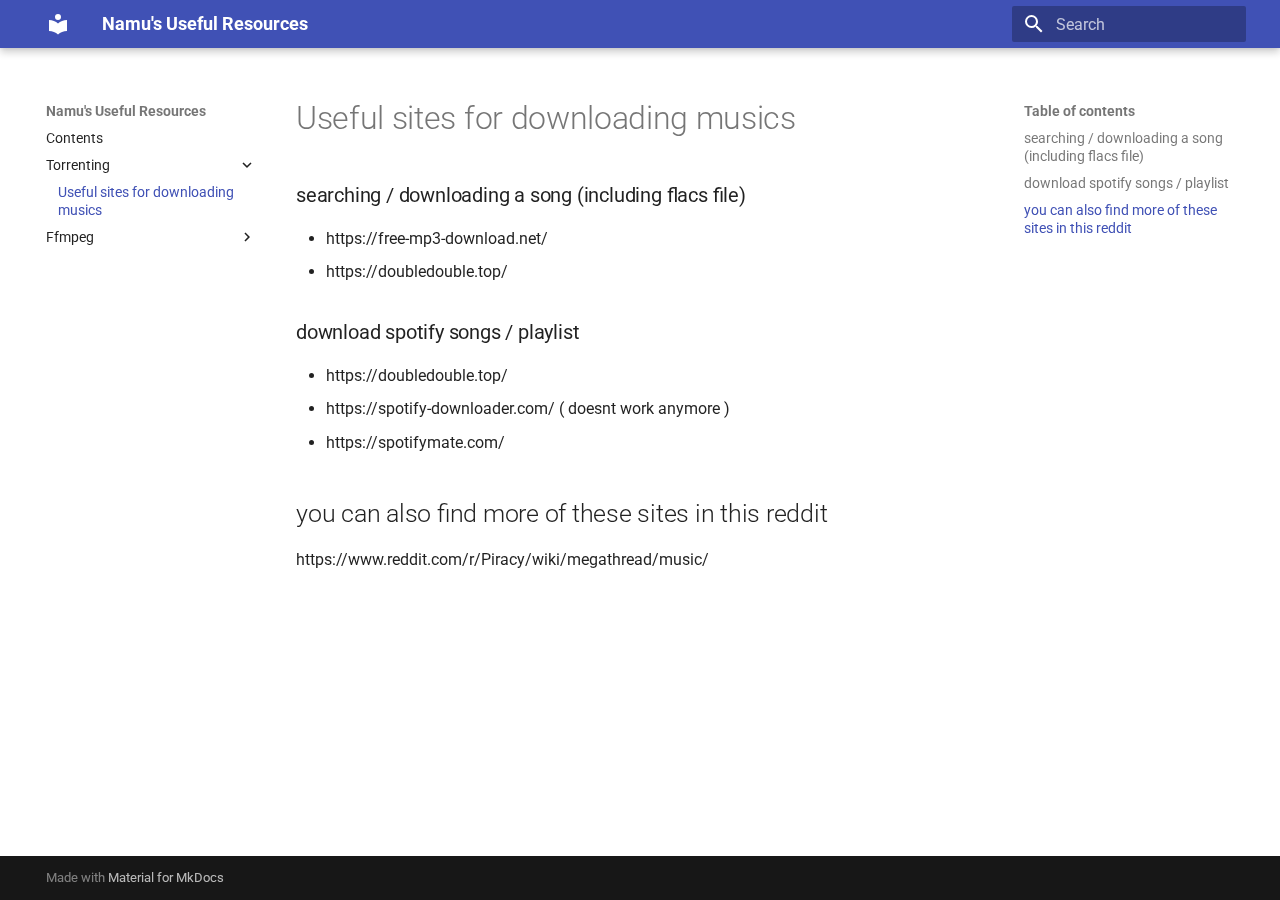
<file: useful-resources/Torrenting/music/index.html>
<!doctype html>
<html lang="en" class="no-js">
  <head>
    
      <meta charset="utf-8">
      <meta name="viewport" content="width=device-width,initial-scale=1">
      
      
      
        <link rel="canonical" href="http://namudev.online/useful-resources/Torrenting/music/">
      
      
        <link rel="prev" href="../..">
      
      
        <link rel="next" href="../../ffmpeg/ffmpeg/">
      
      
      <link rel="icon" href="../../assets/images/favicon.png">
      <meta name="generator" content="mkdocs-1.6.1, mkdocs-material-9.6.22">
    
    
      
        <title>Useful sites for downloading musics - Namu's Useful Resources</title>
      
    
    
      <link rel="stylesheet" href="../../assets/stylesheets/main.84d31ad4.min.css">
      
      


    
    
      
    
    
      
        
        
        <link rel="preconnect" href="https://fonts.gstatic.com" crossorigin>
        <link rel="stylesheet" href="https://fonts.googleapis.com/css?family=Roboto:300,300i,400,400i,700,700i%7CRoboto+Mono:400,400i,700,700i&display=fallback">
        <style>:root{--md-text-font:"Roboto";--md-code-font:"Roboto Mono"}</style>
      
    
    
    <script>__md_scope=new URL("../..",location),__md_hash=e=>[...e].reduce(((e,_)=>(e<<5)-e+_.charCodeAt(0)),0),__md_get=(e,_=localStorage,t=__md_scope)=>JSON.parse(_.getItem(t.pathname+"."+e)),__md_set=(e,_,t=localStorage,a=__md_scope)=>{try{t.setItem(a.pathname+"."+e,JSON.stringify(_))}catch(e){}}</script>
    
      

    
    
    
  </head>
  
  
    <body dir="ltr">
  
    
    <input class="md-toggle" data-md-toggle="drawer" type="checkbox" id="__drawer" autocomplete="off">
    <input class="md-toggle" data-md-toggle="search" type="checkbox" id="__search" autocomplete="off">
    <label class="md-overlay" for="__drawer"></label>
    <div data-md-component="skip">
      
        
        <a href="#useful-sites-for-downloading-musics" class="md-skip">
          Skip to content
        </a>
      
    </div>
    <div data-md-component="announce">
      
    </div>
    
    
      

  

<header class="md-header md-header--shadow" data-md-component="header">
  <nav class="md-header__inner md-grid" aria-label="Header">
    <a href="../.." title="Namu&#39;s Useful Resources" class="md-header__button md-logo" aria-label="Namu's Useful Resources" data-md-component="logo">
      
  
  <svg xmlns="http://www.w3.org/2000/svg" viewBox="0 0 24 24"><path d="M12 8a3 3 0 0 0 3-3 3 3 0 0 0-3-3 3 3 0 0 0-3 3 3 3 0 0 0 3 3m0 3.54C9.64 9.35 6.5 8 3 8v11c3.5 0 6.64 1.35 9 3.54 2.36-2.19 5.5-3.54 9-3.54V8c-3.5 0-6.64 1.35-9 3.54"/></svg>

    </a>
    <label class="md-header__button md-icon" for="__drawer">
      
      <svg xmlns="http://www.w3.org/2000/svg" viewBox="0 0 24 24"><path d="M3 6h18v2H3zm0 5h18v2H3zm0 5h18v2H3z"/></svg>
    </label>
    <div class="md-header__title" data-md-component="header-title">
      <div class="md-header__ellipsis">
        <div class="md-header__topic">
          <span class="md-ellipsis">
            Namu's Useful Resources
          </span>
        </div>
        <div class="md-header__topic" data-md-component="header-topic">
          <span class="md-ellipsis">
            
              Useful sites for downloading musics
            
          </span>
        </div>
      </div>
    </div>
    
    
      <script>var palette=__md_get("__palette");if(palette&&palette.color){if("(prefers-color-scheme)"===palette.color.media){var media=matchMedia("(prefers-color-scheme: light)"),input=document.querySelector(media.matches?"[data-md-color-media='(prefers-color-scheme: light)']":"[data-md-color-media='(prefers-color-scheme: dark)']");palette.color.media=input.getAttribute("data-md-color-media"),palette.color.scheme=input.getAttribute("data-md-color-scheme"),palette.color.primary=input.getAttribute("data-md-color-primary"),palette.color.accent=input.getAttribute("data-md-color-accent")}for(var[key,value]of Object.entries(palette.color))document.body.setAttribute("data-md-color-"+key,value)}</script>
    
    
    
      
      
        <label class="md-header__button md-icon" for="__search">
          
          <svg xmlns="http://www.w3.org/2000/svg" viewBox="0 0 24 24"><path d="M9.5 3A6.5 6.5 0 0 1 16 9.5c0 1.61-.59 3.09-1.56 4.23l.27.27h.79l5 5-1.5 1.5-5-5v-.79l-.27-.27A6.52 6.52 0 0 1 9.5 16 6.5 6.5 0 0 1 3 9.5 6.5 6.5 0 0 1 9.5 3m0 2C7 5 5 7 5 9.5S7 14 9.5 14 14 12 14 9.5 12 5 9.5 5"/></svg>
        </label>
        <div class="md-search" data-md-component="search" role="dialog">
  <label class="md-search__overlay" for="__search"></label>
  <div class="md-search__inner" role="search">
    <form class="md-search__form" name="search">
      <input type="text" class="md-search__input" name="query" aria-label="Search" placeholder="Search" autocapitalize="off" autocorrect="off" autocomplete="off" spellcheck="false" data-md-component="search-query" required>
      <label class="md-search__icon md-icon" for="__search">
        
        <svg xmlns="http://www.w3.org/2000/svg" viewBox="0 0 24 24"><path d="M9.5 3A6.5 6.5 0 0 1 16 9.5c0 1.61-.59 3.09-1.56 4.23l.27.27h.79l5 5-1.5 1.5-5-5v-.79l-.27-.27A6.52 6.52 0 0 1 9.5 16 6.5 6.5 0 0 1 3 9.5 6.5 6.5 0 0 1 9.5 3m0 2C7 5 5 7 5 9.5S7 14 9.5 14 14 12 14 9.5 12 5 9.5 5"/></svg>
        
        <svg xmlns="http://www.w3.org/2000/svg" viewBox="0 0 24 24"><path d="M20 11v2H8l5.5 5.5-1.42 1.42L4.16 12l7.92-7.92L13.5 5.5 8 11z"/></svg>
      </label>
      <nav class="md-search__options" aria-label="Search">
        
        <button type="reset" class="md-search__icon md-icon" title="Clear" aria-label="Clear" tabindex="-1">
          
          <svg xmlns="http://www.w3.org/2000/svg" viewBox="0 0 24 24"><path d="M19 6.41 17.59 5 12 10.59 6.41 5 5 6.41 10.59 12 5 17.59 6.41 19 12 13.41 17.59 19 19 17.59 13.41 12z"/></svg>
        </button>
      </nav>
      
    </form>
    <div class="md-search__output">
      <div class="md-search__scrollwrap" tabindex="0" data-md-scrollfix>
        <div class="md-search-result" data-md-component="search-result">
          <div class="md-search-result__meta">
            Initializing search
          </div>
          <ol class="md-search-result__list" role="presentation"></ol>
        </div>
      </div>
    </div>
  </div>
</div>
      
    
    
  </nav>
  
</header>
    
    <div class="md-container" data-md-component="container">
      
      
        
          
        
      
      <main class="md-main" data-md-component="main">
        <div class="md-main__inner md-grid">
          
            
              
              <div class="md-sidebar md-sidebar--primary" data-md-component="sidebar" data-md-type="navigation" >
                <div class="md-sidebar__scrollwrap">
                  <div class="md-sidebar__inner">
                    



<nav class="md-nav md-nav--primary" aria-label="Navigation" data-md-level="0">
  <label class="md-nav__title" for="__drawer">
    <a href="../.." title="Namu&#39;s Useful Resources" class="md-nav__button md-logo" aria-label="Namu's Useful Resources" data-md-component="logo">
      
  
  <svg xmlns="http://www.w3.org/2000/svg" viewBox="0 0 24 24"><path d="M12 8a3 3 0 0 0 3-3 3 3 0 0 0-3-3 3 3 0 0 0-3 3 3 3 0 0 0 3 3m0 3.54C9.64 9.35 6.5 8 3 8v11c3.5 0 6.64 1.35 9 3.54 2.36-2.19 5.5-3.54 9-3.54V8c-3.5 0-6.64 1.35-9 3.54"/></svg>

    </a>
    Namu's Useful Resources
  </label>
  
  <ul class="md-nav__list" data-md-scrollfix>
    
      
      
  
  
  
  
    <li class="md-nav__item">
      <a href="../.." class="md-nav__link">
        
  
  
  <span class="md-ellipsis">
    Contents
    
  </span>
  

      </a>
    </li>
  

    
      
      
  
  
    
  
  
  
    
    
    
    
    
    <li class="md-nav__item md-nav__item--active md-nav__item--nested">
      
        
        
        <input class="md-nav__toggle md-toggle " type="checkbox" id="__nav_2" checked>
        
          
          <label class="md-nav__link" for="__nav_2" id="__nav_2_label" tabindex="0">
            
  
  
  <span class="md-ellipsis">
    Torrenting
    
  </span>
  

            <span class="md-nav__icon md-icon"></span>
          </label>
        
        <nav class="md-nav" data-md-level="1" aria-labelledby="__nav_2_label" aria-expanded="true">
          <label class="md-nav__title" for="__nav_2">
            <span class="md-nav__icon md-icon"></span>
            Torrenting
          </label>
          <ul class="md-nav__list" data-md-scrollfix>
            
              
                
  
  
    
  
  
  
    <li class="md-nav__item md-nav__item--active">
      
      <input class="md-nav__toggle md-toggle" type="checkbox" id="__toc">
      
      
        
      
      
        <label class="md-nav__link md-nav__link--active" for="__toc">
          
  
  
  <span class="md-ellipsis">
    Useful sites for downloading musics
    
  </span>
  

          <span class="md-nav__icon md-icon"></span>
        </label>
      
      <a href="./" class="md-nav__link md-nav__link--active">
        
  
  
  <span class="md-ellipsis">
    Useful sites for downloading musics
    
  </span>
  

      </a>
      
        

<nav class="md-nav md-nav--secondary" aria-label="Table of contents">
  
  
  
    
  
  
    <label class="md-nav__title" for="__toc">
      <span class="md-nav__icon md-icon"></span>
      Table of contents
    </label>
    <ul class="md-nav__list" data-md-component="toc" data-md-scrollfix>
      
        <li class="md-nav__item">
  <a href="#searching-downloading-a-song-including-flacs-file" class="md-nav__link">
    <span class="md-ellipsis">
      searching / downloading a song (including flacs file)
    </span>
  </a>
  
</li>
      
        <li class="md-nav__item">
  <a href="#download-spotify-songs-playlist" class="md-nav__link">
    <span class="md-ellipsis">
      download spotify songs / playlist
    </span>
  </a>
  
</li>
      
        <li class="md-nav__item">
  <a href="#you-can-also-find-more-of-these-sites-in-this-reddit" class="md-nav__link">
    <span class="md-ellipsis">
      you can also find more of these sites in this reddit
    </span>
  </a>
  
</li>
      
    </ul>
  
</nav>
      
    </li>
  

              
            
          </ul>
        </nav>
      
    </li>
  

    
      
      
  
  
  
  
    
    
    
    
    
    <li class="md-nav__item md-nav__item--nested">
      
        
        
        <input class="md-nav__toggle md-toggle " type="checkbox" id="__nav_3" >
        
          
          <label class="md-nav__link" for="__nav_3" id="__nav_3_label" tabindex="0">
            
  
  
  <span class="md-ellipsis">
    Ffmpeg
    
  </span>
  

            <span class="md-nav__icon md-icon"></span>
          </label>
        
        <nav class="md-nav" data-md-level="1" aria-labelledby="__nav_3_label" aria-expanded="false">
          <label class="md-nav__title" for="__nav_3">
            <span class="md-nav__icon md-icon"></span>
            Ffmpeg
          </label>
          <ul class="md-nav__list" data-md-scrollfix>
            
              
                
  
  
  
  
    <li class="md-nav__item">
      <a href="../../ffmpeg/ffmpeg/" class="md-nav__link">
        
  
  
  <span class="md-ellipsis">
    List of FFMPEG arguments
    
  </span>
  

      </a>
    </li>
  

              
            
              
                
  
  
  
  
    <li class="md-nav__item">
      <a href="../../ffmpeg/yt-dlp/" class="md-nav__link">
        
  
  
  <span class="md-ellipsis">
    List of yt-dlp / youtube_dl arguments
    
  </span>
  

      </a>
    </li>
  

              
            
          </ul>
        </nav>
      
    </li>
  

    
  </ul>
</nav>
                  </div>
                </div>
              </div>
            
            
              
              <div class="md-sidebar md-sidebar--secondary" data-md-component="sidebar" data-md-type="toc" >
                <div class="md-sidebar__scrollwrap">
                  <div class="md-sidebar__inner">
                    

<nav class="md-nav md-nav--secondary" aria-label="Table of contents">
  
  
  
    
  
  
    <label class="md-nav__title" for="__toc">
      <span class="md-nav__icon md-icon"></span>
      Table of contents
    </label>
    <ul class="md-nav__list" data-md-component="toc" data-md-scrollfix>
      
        <li class="md-nav__item">
  <a href="#searching-downloading-a-song-including-flacs-file" class="md-nav__link">
    <span class="md-ellipsis">
      searching / downloading a song (including flacs file)
    </span>
  </a>
  
</li>
      
        <li class="md-nav__item">
  <a href="#download-spotify-songs-playlist" class="md-nav__link">
    <span class="md-ellipsis">
      download spotify songs / playlist
    </span>
  </a>
  
</li>
      
        <li class="md-nav__item">
  <a href="#you-can-also-find-more-of-these-sites-in-this-reddit" class="md-nav__link">
    <span class="md-ellipsis">
      you can also find more of these sites in this reddit
    </span>
  </a>
  
</li>
      
    </ul>
  
</nav>
                  </div>
                </div>
              </div>
            
          
          
            <div class="md-content" data-md-component="content">
              <article class="md-content__inner md-typeset">
                
                  



<h1 id="useful-sites-for-downloading-musics">Useful sites for downloading musics</h1>
<h3 id="searching-downloading-a-song-including-flacs-file">searching / downloading a song (including flacs file)</h3>
<ul>
<li>https://free-mp3-download.net/</li>
<li>https://doubledouble.top/</li>
</ul>
<h3 id="download-spotify-songs-playlist">download spotify songs / playlist</h3>
<ul>
<li>https://doubledouble.top/</li>
<li>https://spotify-downloader.com/ ( doesnt work anymore )</li>
<li>https://spotifymate.com/</li>
</ul>
<h2 id="you-can-also-find-more-of-these-sites-in-this-reddit">you can also find more of these sites in this reddit</h2>
<p>https://www.reddit.com/r/Piracy/wiki/megathread/music/</p>












                
              </article>
            </div>
          
          
<script>var target=document.getElementById(location.hash.slice(1));target&&target.name&&(target.checked=target.name.startsWith("__tabbed_"))</script>
        </div>
        
      </main>
      
        <footer class="md-footer">
  
  <div class="md-footer-meta md-typeset">
    <div class="md-footer-meta__inner md-grid">
      <div class="md-copyright">
  
  
    Made with
    <a href="https://squidfunk.github.io/mkdocs-material/" target="_blank" rel="noopener">
      Material for MkDocs
    </a>
  
</div>
      
    </div>
  </div>
</footer>
      
    </div>
    <div class="md-dialog" data-md-component="dialog">
      <div class="md-dialog__inner md-typeset"></div>
    </div>
    
    
    
      
      <script id="__config" type="application/json">{"base": "../..", "features": [], "search": "../../assets/javascripts/workers/search.973d3a69.min.js", "tags": null, "translations": {"clipboard.copied": "Copied to clipboard", "clipboard.copy": "Copy to clipboard", "search.result.more.one": "1 more on this page", "search.result.more.other": "# more on this page", "search.result.none": "No matching documents", "search.result.one": "1 matching document", "search.result.other": "# matching documents", "search.result.placeholder": "Type to start searching", "search.result.term.missing": "Missing", "select.version": "Select version"}, "version": null}</script>
    
    
      <script src="../../assets/javascripts/bundle.f55a23d4.min.js"></script>
      
    
  </body>
</html>
</file>
<file: site/assets/stylesheets/main.0253249f.min.css>
@charset "UTF-8";html{-webkit-text-size-adjust:none;-moz-text-size-adjust:none;text-size-adjust:none;box-sizing:border-box}*,:after,:before{box-sizing:inherit}@media (prefers-reduced-motion){*,:after,:before{transition:none!important}}body{margin:0}a,button,input,label{-webkit-tap-highlight-color:transparent}a{color:inherit;text-decoration:none}hr{border:0;box-sizing:initial;display:block;height:.05rem;overflow:visible;padding:0}small{font-size:80%}sub,sup{line-height:1em}img{border-style:none}table{border-collapse:initial;border-spacing:0}td,th{font-weight:400;vertical-align:top}button{background:#0000;border:0;font-family:inherit;font-size:inherit;margin:0;padding:0}input{border:0;outline:none}:root{--md-primary-fg-color:#4051b5;--md-primary-fg-color--light:#5d6cc0;--md-primary-fg-color--dark:#303fa1;--md-primary-bg-color:#fff;--md-primary-bg-color--light:#ffffffb3;--md-accent-fg-color:#526cfe;--md-accent-fg-color--transparent:#526cfe1a;--md-accent-bg-color:#fff;--md-accent-bg-color--light:#ffffffb3}[data-md-color-scheme=default]{color-scheme:light}[data-md-color-scheme=default] img[src$="#gh-dark-mode-only"],[data-md-color-scheme=default] img[src$="#only-dark"]{display:none}:root,[data-md-color-scheme=default]{--md-hue:225deg;--md-default-fg-color:#000000de;--md-default-fg-color--light:#0000008a;--md-default-fg-color--lighter:#00000052;--md-default-fg-color--lightest:#00000012;--md-default-bg-color:#fff;--md-default-bg-color--light:#ffffffb3;--md-default-bg-color--lighter:#ffffff4d;--md-default-bg-color--lightest:#ffffff1f;--md-code-fg-color:#36464e;--md-code-bg-color:#f5f5f5;--md-code-hl-color:#4287ff;--md-code-hl-color--light:#4287ff1a;--md-code-hl-number-color:#d52a2a;--md-code-hl-special-color:#db1457;--md-code-hl-function-color:#a846b9;--md-code-hl-constant-color:#6e59d9;--md-code-hl-keyword-color:#3f6ec6;--md-code-hl-string-color:#1c7d4d;--md-code-hl-name-color:var(--md-code-fg-color);--md-code-hl-operator-color:var(--md-default-fg-color--light);--md-code-hl-punctuation-color:var(--md-default-fg-color--light);--md-code-hl-comment-color:var(--md-default-fg-color--light);--md-code-hl-generic-color:var(--md-default-fg-color--light);--md-code-hl-variable-color:var(--md-default-fg-color--light);--md-typeset-color:var(--md-default-fg-color);--md-typeset-a-color:var(--md-primary-fg-color);--md-typeset-del-color:#f5503d26;--md-typeset-ins-color:#0bd57026;--md-typeset-kbd-color:#fafafa;--md-typeset-kbd-accent-color:#fff;--md-typeset-kbd-border-color:#b8b8b8;--md-typeset-mark-color:#ffff0080;--md-typeset-table-color:#0000001f;--md-typeset-table-color--light:rgba(0,0,0,.035);--md-admonition-fg-color:var(--md-default-fg-color);--md-admonition-bg-color:var(--md-default-bg-color);--md-warning-fg-color:#000000de;--md-warning-bg-color:#ff9;--md-footer-fg-color:#fff;--md-footer-fg-color--light:#ffffffb3;--md-footer-fg-color--lighter:#ffffff73;--md-footer-bg-color:#000000de;--md-footer-bg-color--dark:#00000052;--md-shadow-z1:0 0.2rem 0.5rem #0000000d,0 0 0.05rem #0000001a;--md-shadow-z2:0 0.2rem 0.5rem #0000001a,0 0 0.05rem #00000040;--md-shadow-z3:0 0.2rem 0.5rem #0003,0 0 0.05rem #00000059}.md-icon svg{fill:currentcolor;display:block;height:1.2rem;width:1.2rem}body{-webkit-font-smoothing:antialiased;-moz-osx-font-smoothing:grayscale;--md-text-font-family:var(--md-text-font,_),-apple-system,BlinkMacSystemFont,Helvetica,Arial,sans-serif;--md-code-font-family:var(--md-code-font,_),SFMono-Regular,Consolas,Menlo,monospace}aside,body,input{font-feature-settings:"kern","liga";color:var(--md-typeset-color);font-family:var(--md-text-font-family)}code,kbd,pre{font-feature-settings:"kern";font-family:var(--md-code-font-family)}:root{--md-typeset-table-sort-icon:url('data:image/svg+xml;charset=utf-8,<svg xmlns="http://www.w3.org/2000/svg" viewBox="0 0 24 24"><path d="m18 21-4-4h3V7h-3l4-4 4 4h-3v10h3M2 19v-2h10v2M2 13v-2h7v2M2 7V5h4v2z"/></svg>');--md-typeset-table-sort-icon--asc:url('data:image/svg+xml;charset=utf-8,<svg xmlns="http://www.w3.org/2000/svg" viewBox="0 0 24 24"><path d="M19 17h3l-4 4-4-4h3V3h2M2 17h10v2H2M6 5v2H2V5m0 6h7v2H2z"/></svg>');--md-typeset-table-sort-icon--desc:url('data:image/svg+xml;charset=utf-8,<svg xmlns="http://www.w3.org/2000/svg" viewBox="0 0 24 24"><path d="M19 7h3l-4-4-4 4h3v14h2M2 17h10v2H2M6 5v2H2V5m0 6h7v2H2z"/></svg>')}.md-typeset{-webkit-print-color-adjust:exact;color-adjust:exact;font-size:.8rem;line-height:1.6}@media print{.md-typeset{font-size:.68rem}}.md-typeset blockquote,.md-typeset dl,.md-typeset figure,.md-typeset ol,.md-typeset pre,.md-typeset ul{margin-bottom:1em;margin-top:1em}.md-typeset h1{color:var(--md-default-fg-color--light);font-size:2em;line-height:1.3;margin:0 0 1.25em}.md-typeset h1,.md-typeset h2{font-weight:300;letter-spacing:-.01em}.md-typeset h2{font-size:1.5625em;line-height:1.4;margin:1.6em 0 .64em}.md-typeset h3{font-size:1.25em;font-weight:400;letter-spacing:-.01em;line-height:1.5;margin:1.6em 0 .8em}.md-typeset h2+h3{margin-top:.8em}.md-typeset h4{font-weight:700;letter-spacing:-.01em;margin:1em 0}.md-typeset h5,.md-typeset h6{color:var(--md-default-fg-color--light);font-size:.8em;font-weight:700;letter-spacing:-.01em;margin:1.25em 0}.md-typeset h5{text-transform:uppercase}.md-typeset hr{border-bottom:.05rem solid var(--md-default-fg-color--lightest);display:flow-root;margin:1.5em 0}.md-typeset a{color:var(--md-typeset-a-color);word-break:break-word}.md-typeset a,.md-typeset a:before{transition:color 125ms}.md-typeset a:focus,.md-typeset a:hover{color:var(--md-accent-fg-color)}.md-typeset a:focus code,.md-typeset a:hover code{background-color:var(--md-accent-fg-color--transparent)}.md-typeset a code{color:currentcolor;transition:background-color 125ms}.md-typeset a.focus-visible{outline-color:var(--md-accent-fg-color);outline-offset:.2rem}.md-typeset code,.md-typeset kbd,.md-typeset pre{color:var(--md-code-fg-color);direction:ltr;font-variant-ligatures:none}@media print{.md-typeset code,.md-typeset kbd,.md-typeset pre{white-space:pre-wrap}}.md-typeset code{background-color:var(--md-code-bg-color);border-radius:.1rem;-webkit-box-decoration-break:clone;box-decoration-break:clone;font-size:.85em;padding:0 .2941176471em;word-break:break-word}.md-typeset code:not(.focus-visible){-webkit-tap-highlight-color:transparent;outline:none}.md-typeset pre{display:flow-root;line-height:1.4;position:relative}.md-typeset pre>code{-webkit-box-decoration-break:slice;box-decoration-break:slice;box-shadow:none;display:block;margin:0;outline-color:var(--md-accent-fg-color);overflow:auto;padding:.7720588235em 1.1764705882em;scrollbar-color:var(--md-default-fg-color--lighter) #0000;scrollbar-width:thin;touch-action:auto;word-break:normal}.md-typeset pre>code:hover{scrollbar-color:var(--md-accent-fg-color) #0000}.md-typeset pre>code::-webkit-scrollbar{height:.2rem;width:.2rem}.md-typeset pre>code::-webkit-scrollbar-thumb{background-color:var(--md-default-fg-color--lighter)}.md-typeset pre>code::-webkit-scrollbar-thumb:hover{background-color:var(--md-accent-fg-color)}.md-typeset kbd{background-color:var(--md-typeset-kbd-color);border-radius:.1rem;box-shadow:0 .1rem 0 .05rem var(--md-typeset-kbd-border-color),0 .1rem 0 var(--md-typeset-kbd-border-color),0 -.1rem .2rem var(--md-typeset-kbd-accent-color) inset;color:var(--md-default-fg-color);display:inline-block;font-size:.75em;padding:0 .6666666667em;vertical-align:text-top;word-break:break-word}.md-typeset mark{background-color:var(--md-typeset-mark-color);-webkit-box-decoration-break:clone;box-decoration-break:clone;color:inherit;word-break:break-word}.md-typeset abbr{border-bottom:.05rem dotted var(--md-default-fg-color--light);cursor:help;text-decoration:none}.md-typeset small{opacity:.75}[dir=ltr] .md-typeset sub,[dir=ltr] .md-typeset sup{margin-left:.078125em}[dir=rtl] .md-typeset sub,[dir=rtl] .md-typeset sup{margin-right:.078125em}[dir=ltr] .md-typeset blockquote{padding-left:.6rem}[dir=rtl] .md-typeset blockquote{padding-right:.6rem}[dir=ltr] .md-typeset blockquote{border-left:.2rem solid var(--md-default-fg-color--lighter)}[dir=rtl] .md-typeset blockquote{border-right:.2rem solid var(--md-default-fg-color--lighter)}.md-typeset blockquote{color:var(--md-default-fg-color--light);margin-left:0;margin-right:0}.md-typeset ul{list-style-type:disc}.md-typeset ul[type]{list-style-type:revert-layer}[dir=ltr] .md-typeset ol,[dir=ltr] .md-typeset ul{margin-left:.625em}[dir=rtl] .md-typeset ol,[dir=rtl] .md-typeset ul{margin-right:.625em}.md-typeset ol,.md-typeset ul{padding:0}.md-typeset ol:not([hidden]),.md-typeset ul:not([hidden]){display:flow-root}.md-typeset ol ol,.md-typeset ul ol{list-style-type:lower-alpha}.md-typeset ol ol ol,.md-typeset ul ol ol{list-style-type:lower-roman}.md-typeset ol ol ol ol,.md-typeset ul ol ol ol{list-style-type:upper-alpha}.md-typeset ol ol ol ol ol,.md-typeset ul ol ol ol ol{list-style-type:upper-roman}.md-typeset ol[type],.md-typeset ul[type]{list-style-type:revert-layer}[dir=ltr] .md-typeset ol li,[dir=ltr] .md-typeset ul li{margin-left:1.25em}[dir=rtl] .md-typeset ol li,[dir=rtl] .md-typeset ul li{margin-right:1.25em}.md-typeset ol li,.md-typeset ul li{margin-bottom:.5em}.md-typeset ol li blockquote,.md-typeset ol li p,.md-typeset ul li blockquote,.md-typeset ul li p{margin:.5em 0}.md-typeset ol li:last-child,.md-typeset ul li:last-child{margin-bottom:0}[dir=ltr] .md-typeset ol li ol,[dir=ltr] .md-typeset ol li ul,[dir=ltr] .md-typeset ul li ol,[dir=ltr] .md-typeset ul li ul{margin-left:.625em}[dir=rtl] .md-typeset ol li ol,[dir=rtl] .md-typeset ol li ul,[dir=rtl] .md-typeset ul li ol,[dir=rtl] .md-typeset ul li ul{margin-right:.625em}.md-typeset ol li ol,.md-typeset ol li ul,.md-typeset ul li ol,.md-typeset ul li ul{margin-bottom:.5em;margin-top:.5em}[dir=ltr] .md-typeset dd{margin-left:1.875em}[dir=rtl] .md-typeset dd{margin-right:1.875em}.md-typeset dd{margin-bottom:1.5em;margin-top:1em}.md-typeset img,.md-typeset svg,.md-typeset video{height:auto;max-width:100%}.md-typeset img[align=left]{margin:1em 1em 1em 0}.md-typeset img[align=right]{margin:1em 0 1em 1em}.md-typeset img[align]:only-child{margin-top:0}.md-typeset figure{display:flow-root;margin:1em auto;max-width:100%;text-align:center;width:-moz-fit-content;width:fit-content}.md-typeset figure img{display:block;margin:0 auto}.md-typeset figcaption{font-style:italic;margin:1em auto;max-width:24rem}.md-typeset iframe{max-width:100%}.md-typeset table:not([class]){background-color:var(--md-default-bg-color);border:.05rem solid var(--md-typeset-table-color);border-radius:.1rem;display:inline-block;font-size:.64rem;max-width:100%;overflow:auto;touch-action:auto}@media print{.md-typeset table:not([class]){display:table}}.md-typeset table:not([class])+*{margin-top:1.5em}.md-typeset table:not([class]) td>:first-child,.md-typeset table:not([class]) th>:first-child{margin-top:0}.md-typeset table:not([class]) td>:last-child,.md-typeset table:not([class]) th>:last-child{margin-bottom:0}.md-typeset table:not([class]) td:not([align]),.md-typeset table:not([class]) th:not([align]){text-align:left}[dir=rtl] .md-typeset table:not([class]) td:not([align]),[dir=rtl] .md-typeset table:not([class]) th:not([align]){text-align:right}.md-typeset table:not([class]) th{font-weight:700;min-width:5rem;padding:.9375em 1.25em;vertical-align:top}.md-typeset table:not([class]) td{border-top:.05rem solid var(--md-typeset-table-color);padding:.9375em 1.25em;vertical-align:top}.md-typeset table:not([class]) tbody tr{transition:background-color 125ms}.md-typeset table:not([class]) tbody tr:hover{background-color:var(--md-typeset-table-color--light);box-shadow:0 .05rem 0 var(--md-default-bg-color) inset}.md-typeset table:not([class]) a{word-break:normal}.md-typeset table th[role=columnheader]{cursor:pointer}[dir=ltr] .md-typeset table th[role=columnheader]:after{margin-left:.5em}[dir=rtl] .md-typeset table th[role=columnheader]:after{margin-right:.5em}.md-typeset table th[role=columnheader]:after{content:"";display:inline-block;height:1.2em;-webkit-mask-image:var(--md-typeset-table-sort-icon);mask-image:var(--md-typeset-table-sort-icon);-webkit-mask-repeat:no-repeat;mask-repeat:no-repeat;-webkit-mask-size:contain;mask-size:contain;transition:background-color 125ms;vertical-align:text-bottom;width:1.2em}.md-typeset table th[role=columnheader]:hover:after{background-color:var(--md-default-fg-color--lighter)}.md-typeset table th[role=columnheader][aria-sort=ascending]:after{background-color:var(--md-default-fg-color--light);-webkit-mask-image:var(--md-typeset-table-sort-icon--asc);mask-image:var(--md-typeset-table-sort-icon--asc)}.md-typeset table th[role=columnheader][aria-sort=descending]:after{background-color:var(--md-default-fg-color--light);-webkit-mask-image:var(--md-typeset-table-sort-icon--desc);mask-image:var(--md-typeset-table-sort-icon--desc)}.md-typeset__scrollwrap{margin:1em -.8rem;overflow-x:auto;touch-action:auto}.md-typeset__table{display:inline-block;margin-bottom:.5em;padding:0 .8rem}@media print{.md-typeset__table{display:block}}html .md-typeset__table table{display:table;margin:0;overflow:hidden;width:100%}@media screen and (max-width:44.984375em){.md-content__inner>pre{margin:1em -.8rem}.md-content__inner>pre code{border-radius:0}}.md-typeset .md-author{border-radius:100%;display:block;flex-shrink:0;height:1.6rem;overflow:hidden;position:relative;transition:color 125ms,transform 125ms;width:1.6rem}.md-typeset .md-author img{display:block}.md-typeset .md-author--more{background:var(--md-default-fg-color--lightest);color:var(--md-default-fg-color--lighter);font-size:.6rem;font-weight:700;line-height:1.6rem;text-align:center}.md-typeset .md-author--long{height:2.4rem;width:2.4rem}.md-typeset a.md-author{transform:scale(1)}.md-typeset a.md-author img{border-radius:100%;filter:grayscale(100%) opacity(75%);transition:filter 125ms}.md-typeset a.md-author:focus,.md-typeset a.md-author:hover{transform:scale(1.1);z-index:1}.md-typeset a.md-author:focus img,.md-typeset a.md-author:hover img{filter:grayscale(0)}.md-banner{background-color:var(--md-footer-bg-color);color:var(--md-footer-fg-color);overflow:auto}@media print{.md-banner{display:none}}.md-banner--warning{background-color:var(--md-warning-bg-color);color:var(--md-warning-fg-color)}.md-banner__inner{font-size:.7rem;margin:.6rem auto;padding:0 .8rem}[dir=ltr] .md-banner__button{float:right}[dir=rtl] .md-banner__button{float:left}.md-banner__button{color:inherit;cursor:pointer;transition:opacity .25s}.no-js .md-banner__button{display:none}.md-banner__button:hover{opacity:.7}html{font-size:125%;height:100%;overflow-x:hidden}@media screen and (min-width:100em){html{font-size:137.5%}}@media screen and (min-width:125em){html{font-size:150%}}body{background-color:var(--md-default-bg-color);display:flex;flex-direction:column;font-size:.5rem;min-height:100%;position:relative;width:100%}@media print{body{display:block}}@media screen and (max-width:59.984375em){body[data-md-scrolllock]{position:fixed}}.md-grid{margin-left:auto;margin-right:auto;max-width:61rem}.md-container{display:flex;flex-direction:column;flex-grow:1}@media print{.md-container{display:block}}.md-main{flex-grow:1}.md-main__inner{display:flex;height:100%;margin-top:1.5rem}.md-ellipsis{overflow:hidden;text-overflow:ellipsis}.md-toggle{display:none}.md-option{height:0;opacity:0;position:absolute;width:0}.md-option:checked+label:not([hidden]){display:block}.md-option.focus-visible+label{outline-color:var(--md-accent-fg-color);outline-style:auto}.md-skip{background-color:var(--md-default-fg-color);border-radius:.1rem;color:var(--md-default-bg-color);font-size:.64rem;margin:.5rem;opacity:0;outline-color:var(--md-accent-fg-color);padding:.3rem .5rem;position:fixed;transform:translateY(.4rem);z-index:-1}.md-skip:focus{opacity:1;transform:translateY(0);transition:transform .25s cubic-bezier(.4,0,.2,1),opacity 175ms 75ms;z-index:10}@page{margin:25mm}:root{--md-clipboard-icon:url('data:image/svg+xml;charset=utf-8,<svg xmlns="http://www.w3.org/2000/svg" viewBox="0 0 24 24"><path d="M19 21H8V7h11m0-2H8a2 2 0 0 0-2 2v14a2 2 0 0 0 2 2h11a2 2 0 0 0 2-2V7a2 2 0 0 0-2-2m-3-4H4a2 2 0 0 0-2 2v14h2V3h12z"/></svg>')}.md-clipboard{border-radius:.1rem;color:var(--md-default-fg-color--lightest);cursor:pointer;height:1.5em;outline-color:var(--md-accent-fg-color);outline-offset:.1rem;position:absolute;right:.5em;top:.5em;transition:color .25s;width:1.5em;z-index:1}@media print{.md-clipboard{display:none}}.md-clipboard:not(.focus-visible){-webkit-tap-highlight-color:transparent;outline:none}:hover>.md-clipboard{color:var(--md-default-fg-color--light)}.md-clipboard:focus,.md-clipboard:hover{color:var(--md-accent-fg-color)}.md-clipboard:after{background-color:currentcolor;content:"";display:block;height:1.125em;margin:0 auto;-webkit-mask-image:var(--md-clipboard-icon);mask-image:var(--md-clipboard-icon);-webkit-mask-position:center;mask-position:center;-webkit-mask-repeat:no-repeat;mask-repeat:no-repeat;-webkit-mask-size:contain;mask-size:contain;width:1.125em}.md-clipboard--inline{cursor:pointer}.md-clipboard--inline code{transition:color .25s,background-color .25s}.md-clipboard--inline:focus code,.md-clipboard--inline:hover code{background-color:var(--md-accent-fg-color--transparent);color:var(--md-accent-fg-color)}.md-typeset .md-code__content{display:grid}@keyframes consent{0%{opacity:0;transform:translateY(100%)}to{opacity:1;transform:translateY(0)}}@keyframes overlay{0%{opacity:0}to{opacity:1}}.md-consent__overlay{animation:overlay .25s both;-webkit-backdrop-filter:blur(.1rem);backdrop-filter:blur(.1rem);background-color:#0000008a;height:100%;opacity:1;position:fixed;top:0;width:100%;z-index:5}.md-consent__inner{animation:consent .5s cubic-bezier(.1,.7,.1,1) both;background-color:var(--md-default-bg-color);border:0;border-radius:.1rem;bottom:0;box-shadow:0 0 .2rem #0000001a,0 .2rem .4rem #0003;max-height:100%;overflow:auto;padding:0;position:fixed;width:100%;z-index:5}.md-consent__form{padding:.8rem}.md-consent__settings{display:none;margin:1em 0}input:checked+.md-consent__settings{display:block}.md-consent__controls{margin-bottom:.8rem}.md-typeset .md-consent__controls .md-button{display:inline}@media screen and (max-width:44.984375em){.md-typeset .md-consent__controls .md-button{display:block;margin-top:.4rem;text-align:center;width:100%}}.md-consent label{cursor:pointer}.md-content{flex-grow:1;min-width:0}.md-content__inner{margin:0 .8rem 1.2rem;padding-top:.6rem}@media screen and (min-width:76.25em){[dir=ltr] .md-sidebar--primary:not([hidden])~.md-content>.md-content__inner{margin-left:1.2rem}[dir=ltr] .md-sidebar--secondary:not([hidden])~.md-content>.md-content__inner,[dir=rtl] .md-sidebar--primary:not([hidden])~.md-content>.md-content__inner{margin-right:1.2rem}[dir=rtl] .md-sidebar--secondary:not([hidden])~.md-content>.md-content__inner{margin-left:1.2rem}}.md-content__inner:before{content:"";display:block;height:.4rem}.md-content__inner>:last-child{margin-bottom:0}[dir=ltr] .md-content__button{float:right}[dir=rtl] .md-content__button{float:left}[dir=ltr] .md-content__button{margin-left:.4rem}[dir=rtl] .md-content__button{margin-right:.4rem}.md-content__button{margin:.4rem 0;padding:0}@media print{.md-content__button{display:none}}.md-typeset .md-content__button{color:var(--md-default-fg-color--lighter)}.md-content__button svg{display:inline;vertical-align:top}[dir=rtl] .md-content__button svg{transform:scaleX(-1)}[dir=ltr] .md-dialog{right:.8rem}[dir=rtl] .md-dialog{left:.8rem}.md-dialog{background-color:var(--md-default-fg-color);border-radius:.1rem;bottom:.8rem;box-shadow:var(--md-shadow-z3);min-width:11.1rem;opacity:0;padding:.4rem .6rem;pointer-events:none;position:fixed;transform:translateY(100%);transition:transform 0ms .4s,opacity .4s;z-index:4}@media print{.md-dialog{display:none}}.md-dialog--active{opacity:1;pointer-events:auto;transform:translateY(0);transition:transform .4s cubic-bezier(.075,.85,.175,1),opacity .4s}.md-dialog__inner{color:var(--md-default-bg-color);font-size:.7rem}.md-feedback{margin:2em 0 1em;text-align:center}.md-feedback fieldset{border:none;margin:0;padding:0}.md-feedback__title{font-weight:700;margin:1em auto}.md-feedback__inner{position:relative}.md-feedback__list{display:flex;flex-wrap:wrap;place-content:baseline center;position:relative}.md-feedback__list:hover .md-icon:not(:disabled){color:var(--md-default-fg-color--lighter)}:disabled .md-feedback__list{min-height:1.8rem}.md-feedback__icon{color:var(--md-default-fg-color--light);cursor:pointer;flex-shrink:0;margin:0 .1rem;transition:color 125ms}.md-feedback__icon:not(:disabled).md-icon:hover{color:var(--md-accent-fg-color)}.md-feedback__icon:disabled{color:var(--md-default-fg-color--lightest);pointer-events:none}.md-feedback__note{opacity:0;position:relative;transform:translateY(.4rem);transition:transform .4s cubic-bezier(.1,.7,.1,1),opacity .15s}.md-feedback__note>*{margin:0 auto;max-width:16rem}:disabled .md-feedback__note{opacity:1;transform:translateY(0)}@media print{.md-feedback{display:none}}.md-footer{background-color:var(--md-footer-bg-color);color:var(--md-footer-fg-color)}@media print{.md-footer{display:none}}.md-footer__inner{justify-content:space-between;overflow:auto;padding:.2rem}.md-footer__inner:not([hidden]){display:flex}.md-footer__link{align-items:end;display:flex;flex-grow:0.01;margin-bottom:.4rem;margin-top:1rem;max-width:100%;outline-color:var(--md-accent-fg-color);overflow:hidden;transition:opacity .25s}.md-footer__link:focus,.md-footer__link:hover{opacity:.7}[dir=rtl] .md-footer__link svg{transform:scaleX(-1)}@media screen and (max-width:44.984375em){.md-footer__link--prev{flex-shrink:0}.md-footer__link--prev .md-footer__title{display:none}}[dir=ltr] .md-footer__link--next{margin-left:auto}[dir=rtl] .md-footer__link--next{margin-right:auto}.md-footer__link--next{text-align:right}[dir=rtl] .md-footer__link--next{text-align:left}.md-footer__title{flex-grow:1;font-size:.9rem;margin-bottom:.7rem;max-width:calc(100% - 2.4rem);padding:0 1rem;white-space:nowrap}.md-footer__button{margin:.2rem;padding:.4rem}.md-footer__direction{font-size:.64rem;opacity:.7}.md-footer-meta{background-color:var(--md-footer-bg-color--dark)}.md-footer-meta__inner{display:flex;flex-wrap:wrap;justify-content:space-between;padding:.2rem}html .md-footer-meta.md-typeset a{color:var(--md-footer-fg-color--light)}html .md-footer-meta.md-typeset a:focus,html .md-footer-meta.md-typeset a:hover{color:var(--md-footer-fg-color)}.md-copyright{color:var(--md-footer-fg-color--lighter);font-size:.64rem;margin:auto .6rem;padding:.4rem 0;width:100%}@media screen and (min-width:45em){.md-copyright{width:auto}}.md-copyright__highlight{color:var(--md-footer-fg-color--light)}.md-social{display:inline-flex;gap:.2rem;margin:0 .4rem;padding:.2rem 0 .6rem}@media screen and (min-width:45em){.md-social{padding:.6rem 0}}.md-social__link{display:inline-block;height:1.6rem;text-align:center;width:1.6rem}.md-social__link:before{line-height:1.9}.md-social__link svg{fill:currentcolor;max-height:.8rem;vertical-align:-25%}.md-typeset .md-button{border:.1rem solid;border-radius:.1rem;color:var(--md-primary-fg-color);cursor:pointer;display:inline-block;font-weight:700;padding:.625em 2em;transition:color 125ms,background-color 125ms,border-color 125ms}.md-typeset .md-button--primary{background-color:var(--md-primary-fg-color);border-color:var(--md-primary-fg-color);color:var(--md-primary-bg-color)}.md-typeset .md-button:focus,.md-typeset .md-button:hover{background-color:var(--md-accent-fg-color);border-color:var(--md-accent-fg-color);color:var(--md-accent-bg-color)}[dir=ltr] .md-typeset .md-input{border-top-left-radius:.1rem}[dir=ltr] .md-typeset .md-input,[dir=rtl] .md-typeset .md-input{border-top-right-radius:.1rem}[dir=rtl] .md-typeset .md-input{border-top-left-radius:.1rem}.md-typeset .md-input{border-bottom:.1rem solid var(--md-default-fg-color--lighter);box-shadow:var(--md-shadow-z1);font-size:.8rem;height:1.8rem;padding:0 .6rem;transition:border .25s,box-shadow .25s}.md-typeset .md-input:focus,.md-typeset .md-input:hover{border-bottom-color:var(--md-accent-fg-color);box-shadow:var(--md-shadow-z2)}.md-typeset .md-input--stretch{width:100%}.md-header{background-color:var(--md-primary-fg-color);box-shadow:0 0 .2rem #0000,0 .2rem .4rem #0000;color:var(--md-primary-bg-color);display:block;left:0;position:sticky;right:0;top:0;z-index:4}@media print{.md-header{display:none}}.md-header[hidden]{transform:translateY(-100%);transition:transform .25s cubic-bezier(.8,0,.6,1),box-shadow .25s}.md-header--shadow{box-shadow:0 0 .2rem #0000001a,0 .2rem .4rem #0003;transition:transform .25s cubic-bezier(.1,.7,.1,1),box-shadow .25s}.md-header__inner{align-items:center;display:flex;padding:0 .2rem}.md-header__button{color:currentcolor;cursor:pointer;margin:.2rem;outline-color:var(--md-accent-fg-color);padding:.4rem;position:relative;transition:opacity .25s;vertical-align:middle;z-index:1}.md-header__button:hover{opacity:.7}.md-header__button:not([hidden]){display:inline-block}.md-header__button:not(.focus-visible){-webkit-tap-highlight-color:transparent;outline:none}.md-header__button.md-logo{margin:.2rem;padding:.4rem}@media screen and (max-width:76.234375em){.md-header__button.md-logo{display:none}}.md-header__button.md-logo img,.md-header__button.md-logo svg{fill:currentcolor;display:block;height:1.2rem;width:auto}@media screen and (min-width:60em){.md-header__button[for=__search]{display:none}}.no-js .md-header__button[for=__search]{display:none}[dir=rtl] .md-header__button[for=__search] svg{transform:scaleX(-1)}@media screen and (min-width:76.25em){.md-header__button[for=__drawer]{display:none}}.md-header__topic{display:flex;max-width:100%;position:absolute;transition:transform .4s cubic-bezier(.1,.7,.1,1),opacity .15s;white-space:nowrap}.md-header__topic+.md-header__topic{opacity:0;pointer-events:none;transform:translateX(1.25rem);transition:transform .4s cubic-bezier(1,.7,.1,.1),opacity .15s;z-index:-1}[dir=rtl] .md-header__topic+.md-header__topic{transform:translateX(-1.25rem)}.md-header__topic:first-child{font-weight:700}[dir=ltr] .md-header__title{margin-left:1rem;margin-right:.4rem}[dir=rtl] .md-header__title{margin-left:.4rem;margin-right:1rem}.md-header__title{flex-grow:1;font-size:.9rem;height:2.4rem;line-height:2.4rem}.md-header__title--active .md-header__topic{opacity:0;pointer-events:none;transform:translateX(-1.25rem);transition:transform .4s cubic-bezier(1,.7,.1,.1),opacity .15s;z-index:-1}[dir=rtl] .md-header__title--active .md-header__topic{transform:translateX(1.25rem)}.md-header__title--active .md-header__topic+.md-header__topic{opacity:1;pointer-events:auto;transform:translateX(0);transition:transform .4s cubic-bezier(.1,.7,.1,1),opacity .15s;z-index:0}.md-header__title>.md-header__ellipsis{height:100%;position:relative;width:100%}.md-header__option{display:flex;flex-shrink:0;max-width:100%;transition:max-width 0ms .25s,opacity .25s .25s;white-space:nowrap}[data-md-toggle=search]:checked~.md-header .md-header__option{max-width:0;opacity:0;transition:max-width 0ms,opacity 0ms}.md-header__option>input{bottom:0}.md-header__source{display:none}@media screen and (min-width:60em){[dir=ltr] .md-header__source{margin-left:1rem}[dir=rtl] .md-header__source{margin-right:1rem}.md-header__source{display:block;max-width:11.7rem;width:11.7rem}}@media screen and (min-width:76.25em){[dir=ltr] .md-header__source{margin-left:1.4rem}[dir=rtl] .md-header__source{margin-right:1.4rem}}.md-meta{color:var(--md-default-fg-color--light);font-size:.7rem;line-height:1.3}.md-meta__list{display:inline-flex;flex-wrap:wrap;list-style:none;margin:0;padding:0}.md-meta__item:not(:last-child):after{content:"·";margin-left:.2rem;margin-right:.2rem}.md-meta__link{color:var(--md-typeset-a-color)}.md-meta__link:focus,.md-meta__link:hover{color:var(--md-accent-fg-color)}.md-draft{background-color:#ff1744;border-radius:.125em;color:#fff;display:inline-block;font-weight:700;padding-left:.5714285714em;padding-right:.5714285714em}:root{--md-nav-icon--prev:url('data:image/svg+xml;charset=utf-8,<svg xmlns="http://www.w3.org/2000/svg" viewBox="0 0 24 24"><path d="M20 11v2H8l5.5 5.5-1.42 1.42L4.16 12l7.92-7.92L13.5 5.5 8 11z"/></svg>');--md-nav-icon--next:url('data:image/svg+xml;charset=utf-8,<svg xmlns="http://www.w3.org/2000/svg" viewBox="0 0 24 24"><path d="M8.59 16.58 13.17 12 8.59 7.41 10 6l6 6-6 6z"/></svg>');--md-toc-icon:url('data:image/svg+xml;charset=utf-8,<svg xmlns="http://www.w3.org/2000/svg" viewBox="0 0 24 24"><path d="M3 9h14V7H3zm0 4h14v-2H3zm0 4h14v-2H3zm16 0h2v-2h-2zm0-10v2h2V7zm0 6h2v-2h-2z"/></svg>')}.md-nav{font-size:.7rem;line-height:1.3}.md-nav__title{color:var(--md-default-fg-color--light);display:block;font-weight:700;overflow:hidden;padding:0 .6rem;text-overflow:ellipsis}.md-nav__title .md-nav__button{display:none}.md-nav__title .md-nav__button img{height:100%;width:auto}.md-nav__title .md-nav__button.md-logo img,.md-nav__title .md-nav__button.md-logo svg{fill:currentcolor;display:block;height:2.4rem;max-width:100%;object-fit:contain;width:auto}.md-nav__list{list-style:none;margin:0;padding:0}.md-nav__link{align-items:flex-start;display:flex;gap:.4rem;margin-top:.625em;scroll-snap-align:start;transition:color 125ms}.md-nav__link--passed{color:var(--md-default-fg-color--light)}.md-nav__item .md-nav__link--active,.md-nav__item .md-nav__link--active code{color:var(--md-typeset-a-color)}.md-nav__link .md-ellipsis{position:relative}[dir=ltr] .md-nav__link .md-icon:last-child{margin-left:auto}[dir=rtl] .md-nav__link .md-icon:last-child{margin-right:auto}.md-nav__link svg{fill:currentcolor;flex-shrink:0;height:1.3em;position:relative}.md-nav__link[for]:focus,.md-nav__link[for]:hover,.md-nav__link[href]:focus,.md-nav__link[href]:hover{color:var(--md-accent-fg-color);cursor:pointer}.md-nav__link.focus-visible{outline-color:var(--md-accent-fg-color);outline-offset:.2rem}.md-nav--primary .md-nav__link[for=__toc]{display:none}.md-nav--primary .md-nav__link[for=__toc] .md-icon:after{background-color:currentcolor;display:block;height:100%;-webkit-mask-image:var(--md-toc-icon);mask-image:var(--md-toc-icon);width:100%}.md-nav--primary .md-nav__link[for=__toc]~.md-nav{display:none}.md-nav__container>.md-nav__link{margin-top:0}.md-nav__container>.md-nav__link:first-child{flex-grow:1;min-width:0}.md-nav__icon{flex-shrink:0}.md-nav__source{display:none}@media screen and (max-width:76.234375em){.md-nav--primary,.md-nav--primary .md-nav{background-color:var(--md-default-bg-color);display:flex;flex-direction:column;height:100%;left:0;position:absolute;right:0;top:0;z-index:1}.md-nav--primary .md-nav__item,.md-nav--primary .md-nav__title{font-size:.8rem;line-height:1.5}.md-nav--primary .md-nav__title{background-color:var(--md-default-fg-color--lightest);color:var(--md-default-fg-color--light);cursor:pointer;height:5.6rem;line-height:2.4rem;padding:3rem .8rem .2rem;position:relative;white-space:nowrap}[dir=ltr] .md-nav--primary .md-nav__title .md-nav__icon{left:.4rem}[dir=rtl] .md-nav--primary .md-nav__title .md-nav__icon{right:.4rem}.md-nav--primary .md-nav__title .md-nav__icon{display:block;height:1.2rem;margin:.2rem;position:absolute;top:.4rem;width:1.2rem}.md-nav--primary .md-nav__title .md-nav__icon:after{background-color:currentcolor;content:"";display:block;height:100%;-webkit-mask-image:var(--md-nav-icon--prev);mask-image:var(--md-nav-icon--prev);-webkit-mask-position:center;mask-position:center;-webkit-mask-repeat:no-repeat;mask-repeat:no-repeat;-webkit-mask-size:contain;mask-size:contain;width:100%}.md-nav--primary .md-nav__title~.md-nav__list{background-color:var(--md-default-bg-color);box-shadow:0 .05rem 0 var(--md-default-fg-color--lightest) inset;overflow-y:auto;scroll-snap-type:y mandatory;touch-action:pan-y}.md-nav--primary .md-nav__title~.md-nav__list>:first-child{border-top:0}.md-nav--primary .md-nav__title[for=__drawer]{background-color:var(--md-primary-fg-color);color:var(--md-primary-bg-color);font-weight:700}.md-nav--primary .md-nav__title .md-logo{display:block;left:.2rem;margin:.2rem;padding:.4rem;position:absolute;right:.2rem;top:.2rem}.md-nav--primary .md-nav__list{flex:1}.md-nav--primary .md-nav__item{border-top:.05rem solid var(--md-default-fg-color--lightest)}.md-nav--primary .md-nav__item--active>.md-nav__link{color:var(--md-typeset-a-color)}.md-nav--primary .md-nav__item--active>.md-nav__link:focus,.md-nav--primary .md-nav__item--active>.md-nav__link:hover{color:var(--md-accent-fg-color)}.md-nav--primary .md-nav__link{margin-top:0;padding:.6rem .8rem}.md-nav--primary .md-nav__link svg{margin-top:.1em}.md-nav--primary .md-nav__link>.md-nav__link{padding:0}[dir=ltr] .md-nav--primary .md-nav__link .md-nav__icon{margin-right:-.2rem}[dir=rtl] .md-nav--primary .md-nav__link .md-nav__icon{margin-left:-.2rem}.md-nav--primary .md-nav__link .md-nav__icon{font-size:1.2rem;height:1.2rem;width:1.2rem}.md-nav--primary .md-nav__link .md-nav__icon:after{background-color:currentcolor;content:"";display:block;height:100%;-webkit-mask-image:var(--md-nav-icon--next);mask-image:var(--md-nav-icon--next);-webkit-mask-position:center;mask-position:center;-webkit-mask-repeat:no-repeat;mask-repeat:no-repeat;-webkit-mask-size:contain;mask-size:contain;width:100%}[dir=rtl] .md-nav--primary .md-nav__icon:after{transform:scale(-1)}.md-nav--primary .md-nav--secondary .md-nav{background-color:initial;position:static}[dir=ltr] .md-nav--primary .md-nav--secondary .md-nav .md-nav__link{padding-left:1.4rem}[dir=rtl] .md-nav--primary .md-nav--secondary .md-nav .md-nav__link{padding-right:1.4rem}[dir=ltr] .md-nav--primary .md-nav--secondary .md-nav .md-nav .md-nav__link{padding-left:2rem}[dir=rtl] .md-nav--primary .md-nav--secondary .md-nav .md-nav .md-nav__link{padding-right:2rem}[dir=ltr] .md-nav--primary .md-nav--secondary .md-nav .md-nav .md-nav .md-nav__link{padding-left:2.6rem}[dir=rtl] .md-nav--primary .md-nav--secondary .md-nav .md-nav .md-nav .md-nav__link{padding-right:2.6rem}[dir=ltr] .md-nav--primary .md-nav--secondary .md-nav .md-nav .md-nav .md-nav .md-nav__link{padding-left:3.2rem}[dir=rtl] .md-nav--primary .md-nav--secondary .md-nav .md-nav .md-nav .md-nav .md-nav__link{padding-right:3.2rem}.md-nav--secondary{background-color:initial}.md-nav__toggle~.md-nav{display:flex;opacity:0;transform:translateX(100%);transition:transform .25s cubic-bezier(.8,0,.6,1),opacity 125ms 50ms}[dir=rtl] .md-nav__toggle~.md-nav{transform:translateX(-100%)}.md-nav__toggle:checked~.md-nav{opacity:1;transform:translateX(0);transition:transform .25s cubic-bezier(.4,0,.2,1),opacity 125ms 125ms}.md-nav__toggle:checked~.md-nav>.md-nav__list{-webkit-backface-visibility:hidden;backface-visibility:hidden}}@media screen and (max-width:59.984375em){.md-nav--primary .md-nav__link[for=__toc]{display:flex}.md-nav--primary .md-nav__link[for=__toc] .md-icon:after{content:""}.md-nav--primary .md-nav__link[for=__toc]+.md-nav__link{display:none}.md-nav--primary .md-nav__link[for=__toc]~.md-nav{display:flex}.md-nav__source{background-color:var(--md-primary-fg-color--dark);color:var(--md-primary-bg-color);display:block;padding:0 .2rem}}@media screen and (min-width:60em) and (max-width:76.234375em){.md-nav--integrated .md-nav__link[for=__toc]{display:flex}.md-nav--integrated .md-nav__link[for=__toc] .md-icon:after{content:""}.md-nav--integrated .md-nav__link[for=__toc]+.md-nav__link{display:none}.md-nav--integrated .md-nav__link[for=__toc]~.md-nav{display:flex}}@media screen and (min-width:60em){.md-nav{margin-bottom:-.4rem}.md-nav--secondary .md-nav__title{background:var(--md-default-bg-color);box-shadow:0 0 .4rem .4rem var(--md-default-bg-color);position:sticky;top:0;z-index:1}.md-nav--secondary .md-nav__title[for=__toc]{scroll-snap-align:start}.md-nav--secondary .md-nav__title .md-nav__icon{display:none}[dir=ltr] .md-nav--secondary .md-nav__list{padding-left:.6rem}[dir=rtl] .md-nav--secondary .md-nav__list{padding-right:.6rem}.md-nav--secondary .md-nav__list{padding-bottom:.4rem}[dir=ltr] .md-nav--secondary .md-nav__item>.md-nav__link{margin-right:.4rem}[dir=rtl] .md-nav--secondary .md-nav__item>.md-nav__link{margin-left:.4rem}}@media screen and (min-width:76.25em){.md-nav{margin-bottom:-.4rem;transition:max-height .25s cubic-bezier(.86,0,.07,1)}.md-nav--primary .md-nav__title{background:var(--md-default-bg-color);box-shadow:0 0 .4rem .4rem var(--md-default-bg-color);position:sticky;top:0;z-index:1}.md-nav--primary .md-nav__title[for=__drawer]{scroll-snap-align:start}.md-nav--primary .md-nav__title .md-nav__icon{display:none}[dir=ltr] .md-nav--primary .md-nav__list{padding-left:.6rem}[dir=rtl] .md-nav--primary .md-nav__list{padding-right:.6rem}.md-nav--primary .md-nav__list{padding-bottom:.4rem}[dir=ltr] .md-nav--primary .md-nav__item>.md-nav__link{margin-right:.4rem}[dir=rtl] .md-nav--primary .md-nav__item>.md-nav__link{margin-left:.4rem}.md-nav__toggle~.md-nav{display:grid;grid-template-rows:0fr;opacity:0;transition:grid-template-rows .25s cubic-bezier(.86,0,.07,1),opacity .25s,visibility 0ms .25s;visibility:collapse}.md-nav__toggle~.md-nav>.md-nav__list{overflow:hidden}.md-nav__toggle.md-toggle--indeterminate~.md-nav,.md-nav__toggle:checked~.md-nav{grid-template-rows:1fr;opacity:1;transition:grid-template-rows .25s cubic-bezier(.86,0,.07,1),opacity .15s .1s,visibility 0ms;visibility:visible}.md-nav__toggle.md-toggle--indeterminate~.md-nav{transition:none}.md-nav__item--nested>.md-nav>.md-nav__title{display:none}.md-nav__item--section{display:block;margin:1.25em 0}.md-nav__item--section:last-child{margin-bottom:0}.md-nav__item--section>.md-nav__link{font-weight:700}.md-nav__item--section>.md-nav__link[for]{color:var(--md-default-fg-color--light)}.md-nav__item--section>.md-nav__link:not(.md-nav__container){pointer-events:none}.md-nav__item--section>.md-nav__link .md-icon,.md-nav__item--section>.md-nav__link>[for]{display:none}[dir=ltr] .md-nav__item--section>.md-nav{margin-left:-.6rem}[dir=rtl] .md-nav__item--section>.md-nav{margin-right:-.6rem}.md-nav__item--section>.md-nav{display:block;opacity:1;visibility:visible}.md-nav__item--section>.md-nav>.md-nav__list>.md-nav__item{padding:0}.md-nav__icon{border-radius:100%;height:.9rem;transition:background-color .25s;width:.9rem}.md-nav__icon:hover{background-color:var(--md-accent-fg-color--transparent)}.md-nav__icon:after{background-color:currentcolor;border-radius:100%;content:"";display:inline-block;height:100%;-webkit-mask-image:var(--md-nav-icon--next);mask-image:var(--md-nav-icon--next);-webkit-mask-position:center;mask-position:center;-webkit-mask-repeat:no-repeat;mask-repeat:no-repeat;-webkit-mask-size:contain;mask-size:contain;transition:transform .25s;vertical-align:-.1rem;width:100%}[dir=rtl] .md-nav__icon:after{transform:rotate(180deg)}.md-nav__item--nested .md-nav__toggle:checked~.md-nav__link .md-nav__icon:after,.md-nav__item--nested .md-toggle--indeterminate~.md-nav__link .md-nav__icon:after{transform:rotate(90deg)}.md-nav--lifted>.md-nav__list>.md-nav__item,.md-nav--lifted>.md-nav__title{display:none}.md-nav--lifted>.md-nav__list>.md-nav__item--active{display:block}.md-nav--lifted>.md-nav__list>.md-nav__item--active>.md-nav__link{background:var(--md-default-bg-color);box-shadow:0 0 .4rem .4rem var(--md-default-bg-color);margin-top:0;position:sticky;top:0;z-index:1}.md-nav--lifted>.md-nav__list>.md-nav__item--active>.md-nav__link:not(.md-nav__container){pointer-events:none}.md-nav--lifted>.md-nav__list>.md-nav__item--active.md-nav__item--section{margin:0}[dir=ltr] .md-nav--lifted>.md-nav__list>.md-nav__item>.md-nav:not(.md-nav--secondary){margin-left:-.6rem}[dir=rtl] .md-nav--lifted>.md-nav__list>.md-nav__item>.md-nav:not(.md-nav--secondary){margin-right:-.6rem}.md-nav--lifted>.md-nav__list>.md-nav__item>[for]{color:var(--md-default-fg-color--light)}.md-nav--lifted .md-nav[data-md-level="1"]{grid-template-rows:1fr;opacity:1;visibility:visible}[dir=ltr] .md-nav--integrated>.md-nav__list>.md-nav__item--active .md-nav--secondary{border-left:.05rem solid var(--md-primary-fg-color)}[dir=rtl] .md-nav--integrated>.md-nav__list>.md-nav__item--active .md-nav--secondary{border-right:.05rem solid var(--md-primary-fg-color)}.md-nav--integrated>.md-nav__list>.md-nav__item--active .md-nav--secondary{display:block;margin-bottom:1.25em;opacity:1;visibility:visible}.md-nav--integrated>.md-nav__list>.md-nav__item--active .md-nav--secondary>.md-nav__list{overflow:visible;padding-bottom:0}.md-nav--integrated>.md-nav__list>.md-nav__item--active .md-nav--secondary>.md-nav__title{display:none}}.md-pagination{font-size:.8rem;font-weight:700;gap:.4rem}.md-pagination,.md-pagination>*{align-items:center;display:flex;justify-content:center}.md-pagination>*{border-radius:.2rem;height:1.8rem;min-width:1.8rem;text-align:center}.md-pagination__current{background-color:var(--md-default-fg-color--lightest);color:var(--md-default-fg-color--light)}.md-pagination__link{transition:color 125ms,background-color 125ms}.md-pagination__link:focus,.md-pagination__link:hover{background-color:var(--md-accent-fg-color--transparent);color:var(--md-accent-fg-color)}.md-pagination__link:focus svg,.md-pagination__link:hover svg{color:var(--md-accent-fg-color)}.md-pagination__link.focus-visible{outline-color:var(--md-accent-fg-color);outline-offset:.2rem}.md-pagination__link svg{fill:currentcolor;color:var(--md-default-fg-color--lighter);display:block;max-height:100%;width:1.2rem}.md-post__back{border-bottom:.05rem solid var(--md-default-fg-color--lightest);margin-bottom:1.2rem;padding-bottom:1.2rem}@media screen and (max-width:76.234375em){.md-post__back{display:none}}[dir=rtl] .md-post__back svg{transform:scaleX(-1)}.md-post__authors{display:flex;flex-direction:column;gap:.6rem;margin:0 .6rem 1.2rem}.md-post .md-post__meta a{transition:color 125ms}.md-post .md-post__meta a:focus,.md-post .md-post__meta a:hover{color:var(--md-accent-fg-color)}.md-post__title{color:var(--md-default-fg-color--light);font-weight:700}.md-post--excerpt{margin-bottom:3.2rem}.md-post--excerpt .md-post__header{align-items:center;display:flex;gap:.6rem;min-height:1.6rem}.md-post--excerpt .md-post__authors{align-items:center;display:inline-flex;flex-direction:row;gap:.2rem;margin:0;min-height:2.4rem}[dir=ltr] .md-post--excerpt .md-post__meta .md-meta__list{margin-right:.4rem}[dir=rtl] .md-post--excerpt .md-post__meta .md-meta__list{margin-left:.4rem}.md-post--excerpt .md-post__content>:first-child{--md-scroll-margin:6rem;margin-top:0}.md-post>.md-nav--secondary{margin:1em 0}.md-profile{align-items:center;display:flex;font-size:.7rem;gap:.6rem;line-height:1.4;width:100%}.md-profile__description{flex-grow:1}.md-content--post{display:flex}@media screen and (max-width:76.234375em){.md-content--post{flex-flow:column-reverse}}.md-content--post>.md-content__inner{min-width:0}@media screen and (min-width:76.25em){[dir=ltr] .md-content--post>.md-content__inner{margin-left:1.2rem}[dir=rtl] .md-content--post>.md-content__inner{margin-right:1.2rem}}@media screen and (max-width:76.234375em){.md-sidebar.md-sidebar--post{padding:0;position:static;width:100%}.md-sidebar.md-sidebar--post .md-sidebar__scrollwrap{overflow:visible}.md-sidebar.md-sidebar--post .md-sidebar__inner{padding:0}.md-sidebar.md-sidebar--post .md-post__meta{margin-left:.6rem;margin-right:.6rem}.md-sidebar.md-sidebar--post .md-nav__item{border:none;display:inline}.md-sidebar.md-sidebar--post .md-nav__list{display:inline-flex;flex-wrap:wrap;gap:.6rem;padding-bottom:.6rem;padding-top:.6rem}.md-sidebar.md-sidebar--post .md-nav__link{padding:0}.md-sidebar.md-sidebar--post .md-nav{height:auto;margin-bottom:0;position:static}}:root{--md-progress-value:0;--md-progress-delay:400ms}.md-progress{background:var(--md-primary-bg-color);height:.075rem;opacity:min(clamp(0,var(--md-progress-value),1),clamp(0,100 - var(--md-progress-value),1));position:fixed;top:0;transform:scaleX(calc(var(--md-progress-value)*1%));transform-origin:left;transition:transform .5s cubic-bezier(.19,1,.22,1),opacity .25s var(--md-progress-delay);width:100%;z-index:4}:root{--md-search-result-icon:url('data:image/svg+xml;charset=utf-8,<svg xmlns="http://www.w3.org/2000/svg" viewBox="0 0 24 24"><path d="M14 2H6a2 2 0 0 0-2 2v16a2 2 0 0 0 2 2h7c-.41-.25-.8-.56-1.14-.9-.33-.33-.61-.7-.86-1.1H6V4h7v5h5v1.18c.71.16 1.39.43 2 .82V8zm6.31 16.9c1.33-2.11.69-4.9-1.4-6.22-2.11-1.33-4.91-.68-6.22 1.4-1.34 2.11-.69 4.89 1.4 6.22 1.46.93 3.32.93 4.79.02L22 23.39 23.39 22zm-3.81.1a2.5 2.5 0 0 1-2.5-2.5 2.5 2.5 0 0 1 2.5-2.5 2.5 2.5 0 0 1 2.5 2.5 2.5 2.5 0 0 1-2.5 2.5"/></svg>')}.md-search{position:relative}@media screen and (min-width:60em){.md-search{padding:.2rem 0}}.no-js .md-search{display:none}.md-search__overlay{opacity:0;z-index:1}@media screen and (max-width:59.984375em){[dir=ltr] .md-search__overlay{left:-2.2rem}[dir=rtl] .md-search__overlay{right:-2.2rem}.md-search__overlay{background-color:var(--md-default-bg-color);border-radius:1rem;height:2rem;overflow:hidden;pointer-events:none;position:absolute;top:-1rem;transform-origin:center;transition:transform .3s .1s,opacity .2s .2s;width:2rem}[data-md-toggle=search]:checked~.md-header .md-search__overlay{opacity:1;transition:transform .4s,opacity .1s}}@media screen and (min-width:60em){[dir=ltr] .md-search__overlay{left:0}[dir=rtl] .md-search__overlay{right:0}.md-search__overlay{background-color:#0000008a;cursor:pointer;height:0;position:fixed;top:0;transition:width 0ms .25s,height 0ms .25s,opacity .25s;width:0}[data-md-toggle=search]:checked~.md-header .md-search__overlay{height:200vh;opacity:1;transition:width 0ms,height 0ms,opacity .25s;width:100%}}@media screen and (max-width:29.984375em){[data-md-toggle=search]:checked~.md-header .md-search__overlay{transform:scale(45)}}@media screen and (min-width:30em) and (max-width:44.984375em){[data-md-toggle=search]:checked~.md-header .md-search__overlay{transform:scale(60)}}@media screen and (min-width:45em) and (max-width:59.984375em){[data-md-toggle=search]:checked~.md-header .md-search__overlay{transform:scale(75)}}.md-search__inner{-webkit-backface-visibility:hidden;backface-visibility:hidden}@media screen and (max-width:59.984375em){[dir=ltr] .md-search__inner{left:0}[dir=rtl] .md-search__inner{right:0}.md-search__inner{height:0;opacity:0;overflow:hidden;position:fixed;top:0;transform:translateX(5%);transition:width 0ms .3s,height 0ms .3s,transform .15s cubic-bezier(.4,0,.2,1) .15s,opacity .15s .15s;width:0;z-index:2}[dir=rtl] .md-search__inner{transform:translateX(-5%)}[data-md-toggle=search]:checked~.md-header .md-search__inner{height:100%;opacity:1;transform:translateX(0);transition:width 0ms 0ms,height 0ms 0ms,transform .15s cubic-bezier(.1,.7,.1,1) .15s,opacity .15s .15s;width:100%}}@media screen and (min-width:60em){[dir=ltr] .md-search__inner{float:right}[dir=rtl] .md-search__inner{float:left}.md-search__inner{padding:.1rem 0;position:relative;transition:width .25s cubic-bezier(.1,.7,.1,1);width:11.7rem}}@media screen and (min-width:60em) and (max-width:76.234375em){[data-md-toggle=search]:checked~.md-header .md-search__inner{width:23.4rem}}@media screen and (min-width:76.25em){[data-md-toggle=search]:checked~.md-header .md-search__inner{width:34.4rem}}.md-search__form{background-color:var(--md-default-bg-color);box-shadow:0 0 .6rem #0000;height:2.4rem;position:relative;transition:color .25s,background-color .25s;z-index:2}@media screen and (min-width:60em){.md-search__form{background-color:#00000042;border-radius:.1rem;height:1.8rem}.md-search__form:hover{background-color:#ffffff1f}}[data-md-toggle=search]:checked~.md-header .md-search__form{background-color:var(--md-default-bg-color);border-radius:.1rem .1rem 0 0;box-shadow:0 0 .6rem #00000012;color:var(--md-default-fg-color)}[dir=ltr] .md-search__input{padding-left:3.6rem;padding-right:2.2rem}[dir=rtl] .md-search__input{padding-left:2.2rem;padding-right:3.6rem}.md-search__input{background:#0000;font-size:.9rem;height:100%;position:relative;text-overflow:ellipsis;width:100%;z-index:2}.md-search__input::placeholder{transition:color .25s}.md-search__input::placeholder,.md-search__input~.md-search__icon{color:var(--md-default-fg-color--light)}.md-search__input::-ms-clear{display:none}@media screen and (max-width:59.984375em){.md-search__input{font-size:.9rem;height:2.4rem;width:100%}}@media screen and (min-width:60em){[dir=ltr] .md-search__input{padding-left:2.2rem}[dir=rtl] .md-search__input{padding-right:2.2rem}.md-search__input{color:inherit;font-size:.8rem}.md-search__input::placeholder{color:var(--md-primary-bg-color--light)}.md-search__input+.md-search__icon{color:var(--md-primary-bg-color)}[data-md-toggle=search]:checked~.md-header .md-search__input{text-overflow:clip}[data-md-toggle=search]:checked~.md-header .md-search__input+.md-search__icon{color:var(--md-default-fg-color--light)}[data-md-toggle=search]:checked~.md-header .md-search__input::placeholder{color:#0000}}.md-search__icon{cursor:pointer;display:inline-block;height:1.2rem;transition:color .25s,opacity .25s;width:1.2rem}.md-search__icon:hover{opacity:.7}[dir=ltr] .md-search__icon[for=__search]{left:.5rem}[dir=rtl] .md-search__icon[for=__search]{right:.5rem}.md-search__icon[for=__search]{position:absolute;top:.3rem;z-index:2}[dir=rtl] .md-search__icon[for=__search] svg{transform:scaleX(-1)}@media screen and (max-width:59.984375em){[dir=ltr] .md-search__icon[for=__search]{left:.8rem}[dir=rtl] .md-search__icon[for=__search]{right:.8rem}.md-search__icon[for=__search]{top:.6rem}.md-search__icon[for=__search] svg:first-child{display:none}}@media screen and (min-width:60em){.md-search__icon[for=__search]{pointer-events:none}.md-search__icon[for=__search] svg:last-child{display:none}}[dir=ltr] .md-search__options{right:.5rem}[dir=rtl] .md-search__options{left:.5rem}.md-search__options{pointer-events:none;position:absolute;top:.3rem;z-index:2}@media screen and (max-width:59.984375em){[dir=ltr] .md-search__options{right:.8rem}[dir=rtl] .md-search__options{left:.8rem}.md-search__options{top:.6rem}}[dir=ltr] .md-search__options>.md-icon{margin-left:.2rem}[dir=rtl] .md-search__options>.md-icon{margin-right:.2rem}.md-search__options>.md-icon{color:var(--md-default-fg-color--light);opacity:0;transform:scale(.75);transition:transform .15s cubic-bezier(.1,.7,.1,1),opacity .15s}.md-search__options>.md-icon:not(.focus-visible){-webkit-tap-highlight-color:transparent;outline:none}[data-md-toggle=search]:checked~.md-header .md-search__input:valid~.md-search__options>.md-icon{opacity:1;pointer-events:auto;transform:scale(1)}[data-md-toggle=search]:checked~.md-header .md-search__input:valid~.md-search__options>.md-icon:hover{opacity:.7}[dir=ltr] .md-search__suggest{padding-left:3.6rem;padding-right:2.2rem}[dir=rtl] .md-search__suggest{padding-left:2.2rem;padding-right:3.6rem}.md-search__suggest{align-items:center;color:var(--md-default-fg-color--lighter);display:flex;font-size:.9rem;height:100%;opacity:0;position:absolute;top:0;transition:opacity 50ms;white-space:nowrap;width:100%}@media screen and (min-width:60em){[dir=ltr] .md-search__suggest{padding-left:2.2rem}[dir=rtl] .md-search__suggest{padding-right:2.2rem}.md-search__suggest{font-size:.8rem}}[data-md-toggle=search]:checked~.md-header .md-search__suggest{opacity:1;transition:opacity .3s .1s}[dir=ltr] .md-search__output{border-bottom-left-radius:.1rem}[dir=ltr] .md-search__output,[dir=rtl] .md-search__output{border-bottom-right-radius:.1rem}[dir=rtl] .md-search__output{border-bottom-left-radius:.1rem}.md-search__output{overflow:hidden;position:absolute;width:100%;z-index:1}@media screen and (max-width:59.984375em){.md-search__output{bottom:0;top:2.4rem}}@media screen and (min-width:60em){.md-search__output{opacity:0;top:1.9rem;transition:opacity .4s}[data-md-toggle=search]:checked~.md-header .md-search__output{box-shadow:var(--md-shadow-z3);opacity:1}}.md-search__scrollwrap{-webkit-backface-visibility:hidden;backface-visibility:hidden;background-color:var(--md-default-bg-color);height:100%;overflow-y:auto;touch-action:pan-y}@media (-webkit-max-device-pixel-ratio:1),(max-resolution:1dppx){.md-search__scrollwrap{transform:translateZ(0)}}@media screen and (min-width:60em) and (max-width:76.234375em){.md-search__scrollwrap{width:23.4rem}}@media screen and (min-width:76.25em){.md-search__scrollwrap{width:34.4rem}}@media screen and (min-width:60em){.md-search__scrollwrap{max-height:0;scrollbar-color:var(--md-default-fg-color--lighter) #0000;scrollbar-width:thin}[data-md-toggle=search]:checked~.md-header .md-search__scrollwrap{max-height:75vh}.md-search__scrollwrap:hover{scrollbar-color:var(--md-accent-fg-color) #0000}.md-search__scrollwrap::-webkit-scrollbar{height:.2rem;width:.2rem}.md-search__scrollwrap::-webkit-scrollbar-thumb{background-color:var(--md-default-fg-color--lighter)}.md-search__scrollwrap::-webkit-scrollbar-thumb:hover{background-color:var(--md-accent-fg-color)}}.md-search-result{color:var(--md-default-fg-color);word-break:break-word}.md-search-result__meta{background-color:var(--md-default-fg-color--lightest);color:var(--md-default-fg-color--light);font-size:.64rem;line-height:1.8rem;padding:0 .8rem;scroll-snap-align:start}@media screen and (min-width:60em){[dir=ltr] .md-search-result__meta{padding-left:2.2rem}[dir=rtl] .md-search-result__meta{padding-right:2.2rem}}.md-search-result__list{list-style:none;margin:0;padding:0;-webkit-user-select:none;user-select:none}.md-search-result__item{box-shadow:0 -.05rem var(--md-default-fg-color--lightest)}.md-search-result__item:first-child{box-shadow:none}.md-search-result__link{display:block;outline:none;scroll-snap-align:start;transition:background-color .25s}.md-search-result__link:focus,.md-search-result__link:hover{background-color:var(--md-accent-fg-color--transparent)}.md-search-result__link:last-child p:last-child{margin-bottom:.6rem}.md-search-result__more>summary{cursor:pointer;display:block;outline:none;position:sticky;scroll-snap-align:start;top:0;z-index:1}.md-search-result__more>summary::marker{display:none}.md-search-result__more>summary::-webkit-details-marker{display:none}.md-search-result__more>summary>div{color:var(--md-typeset-a-color);font-size:.64rem;padding:.75em .8rem;transition:color .25s,background-color .25s}@media screen and (min-width:60em){[dir=ltr] .md-search-result__more>summary>div{padding-left:2.2rem}[dir=rtl] .md-search-result__more>summary>div{padding-right:2.2rem}}.md-search-result__more>summary:focus>div,.md-search-result__more>summary:hover>div{background-color:var(--md-accent-fg-color--transparent);color:var(--md-accent-fg-color)}.md-search-result__more[open]>summary{background-color:var(--md-default-bg-color)}.md-search-result__article{overflow:hidden;padding:0 .8rem;position:relative}@media screen and (min-width:60em){[dir=ltr] .md-search-result__article{padding-left:2.2rem}[dir=rtl] .md-search-result__article{padding-right:2.2rem}}[dir=ltr] .md-search-result__icon{left:0}[dir=rtl] .md-search-result__icon{right:0}.md-search-result__icon{color:var(--md-default-fg-color--light);height:1.2rem;margin:.5rem;position:absolute;width:1.2rem}@media screen and (max-width:59.984375em){.md-search-result__icon{display:none}}.md-search-result__icon:after{background-color:currentcolor;content:"";display:inline-block;height:100%;-webkit-mask-image:var(--md-search-result-icon);mask-image:var(--md-search-result-icon);-webkit-mask-position:center;mask-position:center;-webkit-mask-repeat:no-repeat;mask-repeat:no-repeat;-webkit-mask-size:contain;mask-size:contain;width:100%}[dir=rtl] .md-search-result__icon:after{transform:scaleX(-1)}.md-search-result .md-typeset{color:var(--md-default-fg-color--light);font-size:.64rem;line-height:1.6}.md-search-result .md-typeset h1{color:var(--md-default-fg-color);font-size:.8rem;font-weight:400;line-height:1.4;margin:.55rem 0}.md-search-result .md-typeset h1 mark{text-decoration:none}.md-search-result .md-typeset h2{color:var(--md-default-fg-color);font-size:.64rem;font-weight:700;line-height:1.6;margin:.5em 0}.md-search-result .md-typeset h2 mark{text-decoration:none}.md-search-result__terms{color:var(--md-default-fg-color);display:block;font-size:.64rem;font-style:italic;margin:.5em 0}.md-search-result mark{background-color:initial;color:var(--md-accent-fg-color);text-decoration:underline}.md-select{position:relative;z-index:1}.md-select__inner{background-color:var(--md-default-bg-color);border-radius:.1rem;box-shadow:var(--md-shadow-z2);color:var(--md-default-fg-color);left:50%;margin-top:.2rem;max-height:0;opacity:0;position:absolute;top:calc(100% - .2rem);transform:translate3d(-50%,.3rem,0);transition:transform .25s 375ms,opacity .25s .25s,max-height 0ms .5s}.md-select:focus-within .md-select__inner,.md-select:hover .md-select__inner{max-height:10rem;opacity:1;transform:translate3d(-50%,0,0);transition:transform .25s cubic-bezier(.1,.7,.1,1),opacity .25s,max-height 0ms}.md-select__inner:after{border-bottom:.2rem solid #0000;border-bottom-color:var(--md-default-bg-color);border-left:.2rem solid #0000;border-right:.2rem solid #0000;border-top:0;content:"";height:0;left:50%;margin-left:-.2rem;margin-top:-.2rem;position:absolute;top:0;width:0}.md-select__list{border-radius:.1rem;font-size:.8rem;list-style-type:none;margin:0;max-height:inherit;overflow:auto;padding:0}.md-select__item{line-height:1.8rem}[dir=ltr] .md-select__link{padding-left:.6rem;padding-right:1.2rem}[dir=rtl] .md-select__link{padding-left:1.2rem;padding-right:.6rem}.md-select__link{cursor:pointer;display:block;outline:none;scroll-snap-align:start;transition:background-color .25s,color .25s;width:100%}.md-select__link:focus,.md-select__link:hover{color:var(--md-accent-fg-color)}.md-select__link:focus{background-color:var(--md-default-fg-color--lightest)}.md-sidebar{align-self:flex-start;flex-shrink:0;padding:1.2rem 0;position:sticky;top:2.4rem;width:12.1rem}@media print{.md-sidebar{display:none}}@media screen and (max-width:76.234375em){[dir=ltr] .md-sidebar--primary{left:-12.1rem}[dir=rtl] .md-sidebar--primary{right:-12.1rem}.md-sidebar--primary{background-color:var(--md-default-bg-color);display:block;height:100%;position:fixed;top:0;transform:translateX(0);transition:transform .25s cubic-bezier(.4,0,.2,1),box-shadow .25s;width:12.1rem;z-index:5}[data-md-toggle=drawer]:checked~.md-container .md-sidebar--primary{box-shadow:var(--md-shadow-z3);transform:translateX(12.1rem)}[dir=rtl] [data-md-toggle=drawer]:checked~.md-container .md-sidebar--primary{transform:translateX(-12.1rem)}.md-sidebar--primary .md-sidebar__scrollwrap{bottom:0;left:0;margin:0;overflow:hidden;position:absolute;right:0;scroll-snap-type:none;top:0}}@media screen and (min-width:76.25em){.md-sidebar{height:0}.no-js .md-sidebar{height:auto}.md-header--lifted~.md-container .md-sidebar{top:4.8rem}}.md-sidebar--secondary{display:none;order:2}@media screen and (min-width:60em){.md-sidebar--secondary{height:0}.no-js .md-sidebar--secondary{height:auto}.md-sidebar--secondary:not([hidden]){display:block}.md-sidebar--secondary .md-sidebar__scrollwrap{touch-action:pan-y}}.md-sidebar__scrollwrap{scrollbar-gutter:stable;-webkit-backface-visibility:hidden;backface-visibility:hidden;margin:0 .2rem;overflow-y:auto;scrollbar-color:var(--md-default-fg-color--lighter) #0000;scrollbar-width:thin}.md-sidebar__scrollwrap::-webkit-scrollbar{height:.2rem;width:.2rem}.md-sidebar__scrollwrap:focus-within,.md-sidebar__scrollwrap:hover{scrollbar-color:var(--md-accent-fg-color) #0000}.md-sidebar__scrollwrap:focus-within::-webkit-scrollbar-thumb,.md-sidebar__scrollwrap:hover::-webkit-scrollbar-thumb{background-color:var(--md-default-fg-color--lighter)}.md-sidebar__scrollwrap:focus-within::-webkit-scrollbar-thumb:hover,.md-sidebar__scrollwrap:hover::-webkit-scrollbar-thumb:hover{background-color:var(--md-accent-fg-color)}@supports selector(::-webkit-scrollbar){.md-sidebar__scrollwrap{scrollbar-gutter:auto}[dir=ltr] .md-sidebar__inner{padding-right:calc(100% - 11.5rem)}[dir=rtl] .md-sidebar__inner{padding-left:calc(100% - 11.5rem)}}@media screen and (max-width:76.234375em){.md-overlay{background-color:#0000008a;height:0;opacity:0;position:fixed;top:0;transition:width 0ms .25s,height 0ms .25s,opacity .25s;width:0;z-index:5}[data-md-toggle=drawer]:checked~.md-overlay{height:100%;opacity:1;transition:width 0ms,height 0ms,opacity .25s;width:100%}}@keyframes facts{0%{height:0}to{height:.65rem}}@keyframes fact{0%{opacity:0;transform:translateY(100%)}50%{opacity:0}to{opacity:1;transform:translateY(0)}}:root{--md-source-forks-icon:url('data:image/svg+xml;charset=utf-8,<svg xmlns="http://www.w3.org/2000/svg" viewBox="0 0 16 16"><path d="M5 5.372v.878c0 .414.336.75.75.75h4.5a.75.75 0 0 0 .75-.75v-.878a2.25 2.25 0 1 1 1.5 0v.878a2.25 2.25 0 0 1-2.25 2.25h-1.5v2.128a2.251 2.251 0 1 1-1.5 0V8.5h-1.5A2.25 2.25 0 0 1 3.5 6.25v-.878a2.25 2.25 0 1 1 1.5 0M5 3.25a.75.75 0 1 0-1.5 0 .75.75 0 0 0 1.5 0m6.75.75a.75.75 0 1 0 0-1.5.75.75 0 0 0 0 1.5m-3 8.75a.75.75 0 1 0-1.5 0 .75.75 0 0 0 1.5 0"/></svg>');--md-source-repositories-icon:url('data:image/svg+xml;charset=utf-8,<svg xmlns="http://www.w3.org/2000/svg" viewBox="0 0 16 16"><path d="M2 2.5A2.5 2.5 0 0 1 4.5 0h8.75a.75.75 0 0 1 .75.75v12.5a.75.75 0 0 1-.75.75h-2.5a.75.75 0 0 1 0-1.5h1.75v-2h-8a1 1 0 0 0-.714 1.7.75.75 0 1 1-1.072 1.05A2.5 2.5 0 0 1 2 11.5Zm10.5-1h-8a1 1 0 0 0-1 1v6.708A2.5 2.5 0 0 1 4.5 9h8ZM5 12.25a.25.25 0 0 1 .25-.25h3.5a.25.25 0 0 1 .25.25v3.25a.25.25 0 0 1-.4.2l-1.45-1.087a.25.25 0 0 0-.3 0L5.4 15.7a.25.25 0 0 1-.4-.2Z"/></svg>');--md-source-stars-icon:url('data:image/svg+xml;charset=utf-8,<svg xmlns="http://www.w3.org/2000/svg" viewBox="0 0 16 16"><path d="M8 .25a.75.75 0 0 1 .673.418l1.882 3.815 4.21.612a.75.75 0 0 1 .416 1.279l-3.046 2.97.719 4.192a.751.751 0 0 1-1.088.791L8 12.347l-3.766 1.98a.75.75 0 0 1-1.088-.79l.72-4.194L.818 6.374a.75.75 0 0 1 .416-1.28l4.21-.611L7.327.668A.75.75 0 0 1 8 .25m0 2.445L6.615 5.5a.75.75 0 0 1-.564.41l-3.097.45 2.24 2.184a.75.75 0 0 1 .216.664l-.528 3.084 2.769-1.456a.75.75 0 0 1 .698 0l2.77 1.456-.53-3.084a.75.75 0 0 1 .216-.664l2.24-2.183-3.096-.45a.75.75 0 0 1-.564-.41z"/></svg>');--md-source-version-icon:url('data:image/svg+xml;charset=utf-8,<svg xmlns="http://www.w3.org/2000/svg" viewBox="0 0 16 16"><path d="M1 7.775V2.75C1 1.784 1.784 1 2.75 1h5.025c.464 0 .91.184 1.238.513l6.25 6.25a1.75 1.75 0 0 1 0 2.474l-5.026 5.026a1.75 1.75 0 0 1-2.474 0l-6.25-6.25A1.75 1.75 0 0 1 1 7.775m1.5 0c0 .066.026.13.073.177l6.25 6.25a.25.25 0 0 0 .354 0l5.025-5.025a.25.25 0 0 0 0-.354l-6.25-6.25a.25.25 0 0 0-.177-.073H2.75a.25.25 0 0 0-.25.25ZM6 5a1 1 0 1 1 0 2 1 1 0 0 1 0-2"/></svg>')}.md-source{-webkit-backface-visibility:hidden;backface-visibility:hidden;display:block;font-size:.65rem;line-height:1.2;outline-color:var(--md-accent-fg-color);transition:opacity .25s;white-space:nowrap}.md-source:hover{opacity:.7}.md-source__icon{display:inline-block;height:2.4rem;vertical-align:middle;width:2rem}[dir=ltr] .md-source__icon svg{margin-left:.6rem}[dir=rtl] .md-source__icon svg{margin-right:.6rem}.md-source__icon svg{margin-top:.6rem}[dir=ltr] .md-source__icon+.md-source__repository{padding-left:2rem}[dir=rtl] .md-source__icon+.md-source__repository{padding-right:2rem}[dir=ltr] .md-source__icon+.md-source__repository{margin-left:-2rem}[dir=rtl] .md-source__icon+.md-source__repository{margin-right:-2rem}[dir=ltr] .md-source__repository{margin-left:.6rem}[dir=rtl] .md-source__repository{margin-right:.6rem}.md-source__repository{display:inline-block;max-width:calc(100% - 1.2rem);overflow:hidden;text-overflow:ellipsis;vertical-align:middle}.md-source__facts{display:flex;font-size:.55rem;gap:.4rem;list-style-type:none;margin:.1rem 0 0;opacity:.75;overflow:hidden;padding:0;width:100%}.md-source__repository--active .md-source__facts{animation:facts .25s ease-in}.md-source__fact{overflow:hidden;text-overflow:ellipsis}.md-source__repository--active .md-source__fact{animation:fact .4s ease-out}[dir=ltr] .md-source__fact:before{margin-right:.1rem}[dir=rtl] .md-source__fact:before{margin-left:.1rem}.md-source__fact:before{background-color:currentcolor;content:"";display:inline-block;height:.6rem;-webkit-mask-position:center;mask-position:center;-webkit-mask-repeat:no-repeat;mask-repeat:no-repeat;-webkit-mask-size:contain;mask-size:contain;vertical-align:text-top;width:.6rem}.md-source__fact:nth-child(1n+2){flex-shrink:0}.md-source__fact--version:before{-webkit-mask-image:var(--md-source-version-icon);mask-image:var(--md-source-version-icon)}.md-source__fact--stars:before{-webkit-mask-image:var(--md-source-stars-icon);mask-image:var(--md-source-stars-icon)}.md-source__fact--forks:before{-webkit-mask-image:var(--md-source-forks-icon);mask-image:var(--md-source-forks-icon)}.md-source__fact--repositories:before{-webkit-mask-image:var(--md-source-repositories-icon);mask-image:var(--md-source-repositories-icon)}.md-source-file{margin:1em 0}[dir=ltr] .md-source-file__fact{margin-right:.6rem}[dir=rtl] .md-source-file__fact{margin-left:.6rem}.md-source-file__fact{align-items:center;color:var(--md-default-fg-color--light);display:inline-flex;font-size:.68rem;gap:.3rem}.md-source-file__fact .md-icon{flex-shrink:0;margin-bottom:.05rem}[dir=ltr] .md-source-file__fact .md-author{float:left}[dir=rtl] .md-source-file__fact .md-author{float:right}.md-source-file__fact .md-author{margin-right:.2rem}.md-source-file__fact svg{width:.9rem}:root{--md-status:url('data:image/svg+xml;charset=utf-8,<svg xmlns="http://www.w3.org/2000/svg" viewBox="0 0 24 24"><path d="M11 9h2V7h-2m1 13c-4.41 0-8-3.59-8-8s3.59-8 8-8 8 3.59 8 8-3.59 8-8 8m0-18A10 10 0 0 0 2 12a10 10 0 0 0 10 10 10 10 0 0 0 10-10A10 10 0 0 0 12 2m-1 15h2v-6h-2z"/></svg>');--md-status--new:url('data:image/svg+xml;charset=utf-8,<svg xmlns="http://www.w3.org/2000/svg" viewBox="0 0 24 24"><path d="m23 12-2.44-2.78.34-3.68-3.61-.82-1.89-3.18L12 3 8.6 1.54 6.71 4.72l-3.61.81.34 3.68L1 12l2.44 2.78-.34 3.69 3.61.82 1.89 3.18L12 21l3.4 1.46 1.89-3.18 3.61-.82-.34-3.68zm-10 5h-2v-2h2zm0-4h-2V7h2z"/></svg>');--md-status--deprecated:url('data:image/svg+xml;charset=utf-8,<svg xmlns="http://www.w3.org/2000/svg" viewBox="0 0 24 24"><path d="M9 3v1H4v2h1v13a2 2 0 0 0 2 2h10a2 2 0 0 0 2-2V6h1V4h-5V3zm0 5h2v9H9zm4 0h2v9h-2z"/></svg>');--md-status--encrypted:url('data:image/svg+xml;charset=utf-8,<svg xmlns="http://www.w3.org/2000/svg" viewBox="0 0 24 24"><path d="M12 1 3 5v6c0 5.55 3.84 10.74 9 12 5.16-1.26 9-6.45 9-12V5zm0 6c1.4 0 2.8 1.1 2.8 2.5V11c.6 0 1.2.6 1.2 1.3v3.5c0 .6-.6 1.2-1.3 1.2H9.2c-.6 0-1.2-.6-1.2-1.3v-3.5c0-.6.6-1.2 1.2-1.2V9.5C9.2 8.1 10.6 7 12 7m0 1.2c-.8 0-1.5.5-1.5 1.3V11h3V9.5c0-.8-.7-1.3-1.5-1.3"/></svg>')}.md-status:after{background-color:var(--md-default-fg-color--light);content:"";display:inline-block;height:1.125em;-webkit-mask-image:var(--md-status);mask-image:var(--md-status);-webkit-mask-position:center;mask-position:center;-webkit-mask-repeat:no-repeat;mask-repeat:no-repeat;-webkit-mask-size:contain;mask-size:contain;vertical-align:text-bottom;width:1.125em}.md-status:hover:after{background-color:currentcolor}.md-status--new:after{-webkit-mask-image:var(--md-status--new);mask-image:var(--md-status--new)}.md-status--deprecated:after{-webkit-mask-image:var(--md-status--deprecated);mask-image:var(--md-status--deprecated)}.md-status--encrypted:after{-webkit-mask-image:var(--md-status--encrypted);mask-image:var(--md-status--encrypted)}.md-tabs{background-color:var(--md-primary-fg-color);color:var(--md-primary-bg-color);display:block;line-height:1.3;overflow:auto;width:100%;z-index:3}@media print{.md-tabs{display:none}}@media screen and (max-width:76.234375em){.md-tabs{display:none}}.md-tabs[hidden]{pointer-events:none}[dir=ltr] .md-tabs__list{margin-left:.2rem}[dir=rtl] .md-tabs__list{margin-right:.2rem}.md-tabs__list{contain:content;display:flex;list-style:none;margin:0;overflow:auto;padding:0;scrollbar-width:none;white-space:nowrap}.md-tabs__list::-webkit-scrollbar{display:none}.md-tabs__item{height:2.4rem;padding-left:.6rem;padding-right:.6rem}.md-tabs__item--active .md-tabs__link{color:inherit;opacity:1}.md-tabs__link{-webkit-backface-visibility:hidden;backface-visibility:hidden;display:flex;font-size:.7rem;margin-top:.8rem;opacity:.7;outline-color:var(--md-accent-fg-color);outline-offset:.2rem;transition:transform .4s cubic-bezier(.1,.7,.1,1),opacity .25s}.md-tabs__link:focus,.md-tabs__link:hover{color:inherit;opacity:1}[dir=ltr] .md-tabs__link svg{margin-right:.4rem}[dir=rtl] .md-tabs__link svg{margin-left:.4rem}.md-tabs__link svg{fill:currentcolor;height:1.3em}.md-tabs__item:nth-child(2) .md-tabs__link{transition-delay:20ms}.md-tabs__item:nth-child(3) .md-tabs__link{transition-delay:40ms}.md-tabs__item:nth-child(4) .md-tabs__link{transition-delay:60ms}.md-tabs__item:nth-child(5) .md-tabs__link{transition-delay:80ms}.md-tabs__item:nth-child(6) .md-tabs__link{transition-delay:.1s}.md-tabs__item:nth-child(7) .md-tabs__link{transition-delay:.12s}.md-tabs__item:nth-child(8) .md-tabs__link{transition-delay:.14s}.md-tabs__item:nth-child(9) .md-tabs__link{transition-delay:.16s}.md-tabs__item:nth-child(10) .md-tabs__link{transition-delay:.18s}.md-tabs__item:nth-child(11) .md-tabs__link{transition-delay:.2s}.md-tabs__item:nth-child(12) .md-tabs__link{transition-delay:.22s}.md-tabs__item:nth-child(13) .md-tabs__link{transition-delay:.24s}.md-tabs__item:nth-child(14) .md-tabs__link{transition-delay:.26s}.md-tabs__item:nth-child(15) .md-tabs__link{transition-delay:.28s}.md-tabs__item:nth-child(16) .md-tabs__link{transition-delay:.3s}.md-tabs[hidden] .md-tabs__link{opacity:0;transform:translateY(50%);transition:transform 0ms .1s,opacity .1s}:root{--md-tag-icon:url('data:image/svg+xml;charset=utf-8,<svg xmlns="http://www.w3.org/2000/svg" viewBox="0 0 24 24"><path d="m5.41 21 .71-4h-4l.35-2h4l1.06-6h-4l.35-2h4l.71-4h2l-.71 4h6l.71-4h2l-.71 4h4l-.35 2h-4l-1.06 6h4l-.35 2h-4l-.71 4h-2l.71-4h-6l-.71 4zM9.53 9l-1.06 6h6l1.06-6z"/></svg>')}.md-typeset .md-tags:not([hidden]){display:inline-flex;flex-wrap:wrap;gap:.5em;margin-bottom:.75em;margin-top:-.125em}.md-typeset .md-tag{align-items:center;background:var(--md-default-fg-color--lightest);border-radius:2.4rem;display:inline-flex;font-size:.64rem;font-size:min(.8em,.64rem);font-weight:700;gap:.5em;letter-spacing:normal;line-height:1.6;padding:.3125em .78125em}.md-typeset .md-tag[href]{-webkit-tap-highlight-color:transparent;color:inherit;outline:none;transition:color 125ms,background-color 125ms}.md-typeset .md-tag[href]:focus,.md-typeset .md-tag[href]:hover{background-color:var(--md-accent-fg-color);color:var(--md-accent-bg-color)}[id]>.md-typeset .md-tag{vertical-align:text-top}.md-typeset .md-tag-icon:before{background-color:var(--md-default-fg-color--lighter);content:"";display:inline-block;height:1.2em;-webkit-mask-image:var(--md-tag-icon);mask-image:var(--md-tag-icon);-webkit-mask-position:center;mask-position:center;-webkit-mask-repeat:no-repeat;mask-repeat:no-repeat;-webkit-mask-size:contain;mask-size:contain;transition:background-color 125ms;vertical-align:text-bottom;width:1.2em}.md-typeset .md-tag-icon[href]:focus:before,.md-typeset .md-tag-icon[href]:hover:before{background-color:var(--md-accent-bg-color)}@keyframes pulse{0%{transform:scale(.95)}75%{transform:scale(1)}to{transform:scale(.95)}}:root{--md-annotation-bg-icon:url('data:image/svg+xml;charset=utf-8,<svg xmlns="http://www.w3.org/2000/svg" viewBox="0 0 24 24"><path d="M12 2A10 10 0 0 0 2 12a10 10 0 0 0 10 10 10 10 0 0 0 10-10A10 10 0 0 0 12 2"/></svg>');--md-annotation-icon:url('data:image/svg+xml;charset=utf-8,<svg xmlns="http://www.w3.org/2000/svg" viewBox="0 0 24 24"><path d="M17 13h-4v4h-2v-4H7v-2h4V7h2v4h4m-5-9A10 10 0 0 0 2 12a10 10 0 0 0 10 10 10 10 0 0 0 10-10A10 10 0 0 0 12 2"/></svg>')}.md-tooltip{-webkit-backface-visibility:hidden;backface-visibility:hidden;background-color:var(--md-default-bg-color);border-radius:.1rem;box-shadow:var(--md-shadow-z2);color:var(--md-default-fg-color);font-family:var(--md-text-font-family);left:clamp(var(--md-tooltip-0,0rem) + .8rem,var(--md-tooltip-x),100vw + var(--md-tooltip-0,0rem) + .8rem - var(--md-tooltip-width) - 2 * .8rem);max-width:calc(100vw - 1.6rem);opacity:0;position:absolute;top:var(--md-tooltip-y);transform:translateY(-.4rem);transition:transform 0ms .25s,opacity .25s,z-index .25s;width:var(--md-tooltip-width);z-index:0}.md-tooltip--active{opacity:1;transform:translateY(0);transition:transform .25s cubic-bezier(.1,.7,.1,1),opacity .25s,z-index 0ms;z-index:2}.md-tooltip--inline{font-weight:700;-webkit-user-select:none;user-select:none;width:auto}.md-tooltip--inline:not(.md-tooltip--active){transform:translateY(.2rem) scale(.9)}.md-tooltip--inline .md-tooltip__inner{font-size:.5rem;padding:.2rem .4rem}[hidden]+.md-tooltip--inline{display:none}.focus-visible>.md-tooltip,.md-tooltip:target{outline:var(--md-accent-fg-color) auto}.md-tooltip__inner{font-size:.64rem;padding:.8rem}.md-tooltip__inner.md-typeset>:first-child{margin-top:0}.md-tooltip__inner.md-typeset>:last-child{margin-bottom:0}.md-annotation{font-style:normal;font-weight:400;outline:none;text-align:initial;vertical-align:text-bottom;white-space:normal}[dir=rtl] .md-annotation{direction:rtl}code .md-annotation{font-family:var(--md-code-font-family);font-size:inherit}.md-annotation:not([hidden]){display:inline-block;line-height:1.25}.md-annotation__index{border-radius:.01px;cursor:pointer;display:inline-block;margin-left:.4ch;margin-right:.4ch;outline:none;overflow:hidden;position:relative;-webkit-user-select:none;user-select:none;vertical-align:text-top;z-index:0}.md-annotation .md-annotation__index{transition:z-index .25s}@media screen{.md-annotation__index{width:2.2ch}[data-md-visible]>.md-annotation__index{animation:pulse 2s infinite}.md-annotation__index:before{background:var(--md-default-bg-color);-webkit-mask-image:var(--md-annotation-bg-icon);mask-image:var(--md-annotation-bg-icon)}.md-annotation__index:after,.md-annotation__index:before{content:"";height:2.2ch;-webkit-mask-position:center;mask-position:center;-webkit-mask-repeat:no-repeat;mask-repeat:no-repeat;-webkit-mask-size:contain;mask-size:contain;position:absolute;top:-.1ch;width:2.2ch;z-index:-1}.md-annotation__index:after{background-color:var(--md-default-fg-color--lighter);-webkit-mask-image:var(--md-annotation-icon);mask-image:var(--md-annotation-icon);transform:scale(1.0001);transition:background-color .25s,transform .25s}.md-tooltip--active+.md-annotation__index:after{transform:rotate(45deg)}.md-tooltip--active+.md-annotation__index:after,:hover>.md-annotation__index:after{background-color:var(--md-accent-fg-color)}}.md-tooltip--active+.md-annotation__index{animation-play-state:paused;transition-duration:0ms;z-index:2}.md-annotation__index [data-md-annotation-id]{display:inline-block}@media print{.md-annotation__index [data-md-annotation-id]{background:var(--md-default-fg-color--lighter);border-radius:2ch;color:var(--md-default-bg-color);font-weight:700;padding:0 .6ch;white-space:nowrap}.md-annotation__index [data-md-annotation-id]:after{content:attr(data-md-annotation-id)}}.md-typeset .md-annotation-list{counter-reset:xxx;list-style:none}.md-typeset .md-annotation-list li{position:relative}[dir=ltr] .md-typeset .md-annotation-list li:before{left:-2.125em}[dir=rtl] .md-typeset .md-annotation-list li:before{right:-2.125em}.md-typeset .md-annotation-list li:before{background:var(--md-default-fg-color--lighter);border-radius:2ch;color:var(--md-default-bg-color);content:counter(xxx);counter-increment:xxx;font-size:.8875em;font-weight:700;height:2ch;line-height:1.25;min-width:2ch;padding:0 .6ch;position:absolute;text-align:center;top:.25em}:root{--md-tooltip-width:20rem;--md-tooltip-tail:0.3rem}.md-tooltip2{-webkit-backface-visibility:hidden;backface-visibility:hidden;color:var(--md-default-fg-color);font-family:var(--md-text-font-family);opacity:0;pointer-events:none;position:absolute;top:calc(var(--md-tooltip-host-y) + var(--md-tooltip-y));transform:translateY(-.4rem);transform-origin:calc(var(--md-tooltip-host-x) + var(--md-tooltip-x)) 0;transition:transform 0ms .25s,opacity .25s,z-index .25s;width:100%;z-index:0}.md-tooltip2:before{border-left:var(--md-tooltip-tail) solid #0000;border-right:var(--md-tooltip-tail) solid #0000;content:"";display:block;left:clamp(1.5 * .8rem,var(--md-tooltip-host-x) + var(--md-tooltip-x) - var(--md-tooltip-tail),100vw - 2 * var(--md-tooltip-tail) - 1.5 * .8rem);position:absolute;z-index:1}.md-tooltip2--top:before{border-top:var(--md-tooltip-tail) solid var(--md-default-bg-color);bottom:calc(var(--md-tooltip-tail)*-1 + .025rem);filter:drop-shadow(0 1px 0 hsla(0,0%,0%,.05))}.md-tooltip2--bottom:before{border-bottom:var(--md-tooltip-tail) solid var(--md-default-bg-color);filter:drop-shadow(0 -1px 0 hsla(0,0%,0%,.05));top:calc(var(--md-tooltip-tail)*-1 + .025rem)}.md-tooltip2--active{opacity:1;transform:translateY(0);transition:transform .4s cubic-bezier(0,1,.5,1),opacity .25s,z-index 0ms;z-index:2}.md-tooltip2__inner{scrollbar-gutter:stable;background-color:var(--md-default-bg-color);border-radius:.1rem;box-shadow:var(--md-shadow-z2);left:clamp(.8rem,var(--md-tooltip-host-x) - .8rem,100vw - var(--md-tooltip-width) - .8rem);max-height:40vh;max-width:calc(100vw - 1.6rem);position:relative;scrollbar-width:thin}.md-tooltip2__inner::-webkit-scrollbar{height:.2rem;width:.2rem}.md-tooltip2__inner::-webkit-scrollbar-thumb{background-color:var(--md-default-fg-color--lighter)}.md-tooltip2__inner::-webkit-scrollbar-thumb:hover{background-color:var(--md-accent-fg-color)}[role=tooltip]>.md-tooltip2__inner{font-size:.5rem;font-weight:700;left:clamp(.8rem,var(--md-tooltip-host-x) + var(--md-tooltip-x) - var(--md-tooltip-width)/2,100vw - var(--md-tooltip-width) - .8rem);max-width:min(100vw - 2 * .8rem,400px);padding:.2rem .4rem;-webkit-user-select:none;user-select:none;width:-moz-fit-content;width:fit-content}.md-tooltip2__inner.md-typeset>:first-child{margin-top:0}.md-tooltip2__inner.md-typeset>:last-child{margin-bottom:0}[dir=ltr] .md-top{margin-left:50%}[dir=rtl] .md-top{margin-right:50%}.md-top{background-color:var(--md-default-bg-color);border-radius:1.6rem;box-shadow:var(--md-shadow-z2);color:var(--md-default-fg-color--light);cursor:pointer;display:block;font-size:.7rem;outline:none;padding:.4rem .8rem;position:fixed;top:3.2rem;transform:translate(-50%);transition:color 125ms,background-color 125ms,transform 125ms cubic-bezier(.4,0,.2,1),opacity 125ms;z-index:2}@media print{.md-top{display:none}}[dir=rtl] .md-top{transform:translate(50%)}.md-top[hidden]{opacity:0;pointer-events:none;transform:translate(-50%,.2rem);transition-duration:0ms}[dir=rtl] .md-top[hidden]{transform:translate(50%,.2rem)}.md-top:focus,.md-top:hover{background-color:var(--md-accent-fg-color);color:var(--md-accent-bg-color)}.md-top svg{display:inline-block;vertical-align:-.5em}@keyframes hoverfix{0%{pointer-events:none}}:root{--md-version-icon:url('data:image/svg+xml;charset=utf-8,<svg xmlns="http://www.w3.org/2000/svg" viewBox="0 0 320 512"><!--! Font Awesome Free 6.6.0 by @fontawesome - https://fontawesome.com License - https://fontawesome.com/license/free (Icons: CC BY 4.0, Fonts: SIL OFL 1.1, Code: MIT License) Copyright 2024 Fonticons, Inc.--><path d="M137.4 374.6c12.5 12.5 32.8 12.5 45.3 0l128-128c9.2-9.2 11.9-22.9 6.9-34.9S301 191.9 288 191.9L32 192c-12.9 0-24.6 7.8-29.6 19.8s-2.2 25.7 6.9 34.9l128 128z"/></svg>')}.md-version{flex-shrink:0;font-size:.8rem;height:2.4rem}[dir=ltr] .md-version__current{margin-left:1.4rem;margin-right:.4rem}[dir=rtl] .md-version__current{margin-left:.4rem;margin-right:1.4rem}.md-version__current{color:inherit;cursor:pointer;outline:none;position:relative;top:.05rem}[dir=ltr] .md-version__current:after{margin-left:.4rem}[dir=rtl] .md-version__current:after{margin-right:.4rem}.md-version__current:after{background-color:currentcolor;content:"";display:inline-block;height:.6rem;-webkit-mask-image:var(--md-version-icon);mask-image:var(--md-version-icon);-webkit-mask-position:center;mask-position:center;-webkit-mask-repeat:no-repeat;mask-repeat:no-repeat;-webkit-mask-size:contain;mask-size:contain;width:.4rem}.md-version__alias{margin-left:.3rem;opacity:.7}.md-version__list{background-color:var(--md-default-bg-color);border-radius:.1rem;box-shadow:var(--md-shadow-z2);color:var(--md-default-fg-color);list-style-type:none;margin:.2rem .8rem;max-height:0;opacity:0;overflow:auto;padding:0;position:absolute;scroll-snap-type:y mandatory;top:.15rem;transition:max-height 0ms .5s,opacity .25s .25s;z-index:3}.md-version:focus-within .md-version__list,.md-version:hover .md-version__list{max-height:10rem;opacity:1;transition:max-height 0ms,opacity .25s}@media (hover:none),(pointer:coarse){.md-version:hover .md-version__list{animation:hoverfix .25s forwards}.md-version:focus-within .md-version__list{animation:none}}.md-version__item{line-height:1.8rem}[dir=ltr] .md-version__link{padding-left:.6rem;padding-right:1.2rem}[dir=rtl] .md-version__link{padding-left:1.2rem;padding-right:.6rem}.md-version__link{cursor:pointer;display:block;outline:none;scroll-snap-align:start;transition:color .25s,background-color .25s;white-space:nowrap;width:100%}.md-version__link:focus,.md-version__link:hover{color:var(--md-accent-fg-color)}.md-version__link:focus{background-color:var(--md-default-fg-color--lightest)}:root{--md-admonition-icon--note:url('data:image/svg+xml;charset=utf-8,<svg xmlns="http://www.w3.org/2000/svg" viewBox="0 0 24 24"><path d="M12 2C6.47 2 2 6.47 2 12s4.47 10 10 10 10-4.47 10-10S17.53 2 12 2m3.1 5.07c.14 0 .28.05.4.16l1.27 1.27c.23.22.23.57 0 .78l-1 1-2.05-2.05 1-1c.1-.11.24-.16.38-.16m-1.97 1.74 2.06 2.06-6.06 6.06H7.07v-2.06z"/></svg>');--md-admonition-icon--abstract:url('data:image/svg+xml;charset=utf-8,<svg xmlns="http://www.w3.org/2000/svg" viewBox="0 0 24 24"><path d="M17 9H7V7h10m0 6H7v-2h10m-3 6H7v-2h7M12 3a1 1 0 0 1 1 1 1 1 0 0 1-1 1 1 1 0 0 1-1-1 1 1 0 0 1 1-1m7 0h-4.18C14.4 1.84 13.3 1 12 1s-2.4.84-2.82 2H5a2 2 0 0 0-2 2v14a2 2 0 0 0 2 2h14a2 2 0 0 0 2-2V5a2 2 0 0 0-2-2"/></svg>');--md-admonition-icon--info:url('data:image/svg+xml;charset=utf-8,<svg xmlns="http://www.w3.org/2000/svg" viewBox="0 0 24 24"><path d="M13 9h-2V7h2m0 10h-2v-6h2m-1-9A10 10 0 0 0 2 12a10 10 0 0 0 10 10 10 10 0 0 0 10-10A10 10 0 0 0 12 2"/></svg>');--md-admonition-icon--tip:url('data:image/svg+xml;charset=utf-8,<svg xmlns="http://www.w3.org/2000/svg" viewBox="0 0 24 24"><path d="M17.66 11.2c-.23-.3-.51-.56-.77-.82-.67-.6-1.43-1.03-2.07-1.66C13.33 7.26 13 4.85 13.95 3c-.95.23-1.78.75-2.49 1.32-2.59 2.08-3.61 5.75-2.39 8.9.04.1.08.2.08.33 0 .22-.15.42-.35.5-.23.1-.47.04-.66-.12a.6.6 0 0 1-.14-.17c-1.13-1.43-1.31-3.48-.55-5.12C5.78 10 4.87 12.3 5 14.47c.06.5.12 1 .29 1.5.14.6.41 1.2.71 1.73 1.08 1.73 2.95 2.97 4.96 3.22 2.14.27 4.43-.12 6.07-1.6 1.83-1.66 2.47-4.32 1.53-6.6l-.13-.26c-.21-.46-.77-1.26-.77-1.26m-3.16 6.3c-.28.24-.74.5-1.1.6-1.12.4-2.24-.16-2.9-.82 1.19-.28 1.9-1.16 2.11-2.05.17-.8-.15-1.46-.28-2.23-.12-.74-.1-1.37.17-2.06.19.38.39.76.63 1.06.77 1 1.98 1.44 2.24 2.8.04.14.06.28.06.43.03.82-.33 1.72-.93 2.27"/></svg>');--md-admonition-icon--success:url('data:image/svg+xml;charset=utf-8,<svg xmlns="http://www.w3.org/2000/svg" viewBox="0 0 24 24"><path d="M21 7 9 19l-5.5-5.5 1.41-1.41L9 16.17 19.59 5.59z"/></svg>');--md-admonition-icon--question:url('data:image/svg+xml;charset=utf-8,<svg xmlns="http://www.w3.org/2000/svg" viewBox="0 0 24 24"><path d="m15.07 11.25-.9.92C13.45 12.89 13 13.5 13 15h-2v-.5c0-1.11.45-2.11 1.17-2.83l1.24-1.26c.37-.36.59-.86.59-1.41a2 2 0 0 0-2-2 2 2 0 0 0-2 2H8a4 4 0 0 1 4-4 4 4 0 0 1 4 4 3.2 3.2 0 0 1-.93 2.25M13 19h-2v-2h2M12 2A10 10 0 0 0 2 12a10 10 0 0 0 10 10 10 10 0 0 0 10-10c0-5.53-4.5-10-10-10"/></svg>');--md-admonition-icon--warning:url('data:image/svg+xml;charset=utf-8,<svg xmlns="http://www.w3.org/2000/svg" viewBox="0 0 24 24"><path d="M13 14h-2V9h2m0 9h-2v-2h2M1 21h22L12 2z"/></svg>');--md-admonition-icon--failure:url('data:image/svg+xml;charset=utf-8,<svg xmlns="http://www.w3.org/2000/svg" viewBox="0 0 24 24"><path d="M19 6.41 17.59 5 12 10.59 6.41 5 5 6.41 10.59 12 5 17.59 6.41 19 12 13.41 17.59 19 19 17.59 13.41 12z"/></svg>');--md-admonition-icon--danger:url('data:image/svg+xml;charset=utf-8,<svg xmlns="http://www.w3.org/2000/svg" viewBox="0 0 24 24"><path d="m11.5 20 4.86-9.73H13V4l-5 9.73h3.5zM12 2c2.75 0 5.1 1 7.05 2.95S22 9.25 22 12s-1 5.1-2.95 7.05S14.75 22 12 22s-5.1-1-7.05-2.95S2 14.75 2 12s1-5.1 2.95-7.05S9.25 2 12 2"/></svg>');--md-admonition-icon--bug:url('data:image/svg+xml;charset=utf-8,<svg xmlns="http://www.w3.org/2000/svg" viewBox="0 0 24 24"><path d="M11 13h2v1h-2zm10-8v6c0 5.5-3.8 10.7-9 12-5.2-1.3-9-6.5-9-12V5l9-4zm-4 5h-2.2c-.2-.6-.6-1.1-1.1-1.5l1.2-1.2-.7-.7L12.8 8H12c-.2 0-.5 0-.7.1L9.9 6.6l-.8.8 1.2 1.2c-.5.3-.9.8-1.1 1.4H7v1h2v1H7v1h2v1H7v1h2.2c.4 1.2 1.5 2 2.8 2s2.4-.8 2.8-2H17v-1h-2v-1h2v-1h-2v-1h2zm-6 2h2v-1h-2z"/></svg>');--md-admonition-icon--example:url('data:image/svg+xml;charset=utf-8,<svg xmlns="http://www.w3.org/2000/svg" viewBox="0 0 24 24"><path d="M7 2v2h1v14a4 4 0 0 0 4 4 4 4 0 0 0 4-4V4h1V2zm4 14c-.6 0-1-.4-1-1s.4-1 1-1 1 .4 1 1-.4 1-1 1m2-4c-.6 0-1-.4-1-1s.4-1 1-1 1 .4 1 1-.4 1-1 1m1-5h-4V4h4z"/></svg>');--md-admonition-icon--quote:url('data:image/svg+xml;charset=utf-8,<svg xmlns="http://www.w3.org/2000/svg" viewBox="0 0 24 24"><path d="M14 17h3l2-4V7h-6v6h3M6 17h3l2-4V7H5v6h3z"/></svg>')}.md-typeset .admonition,.md-typeset details{background-color:var(--md-admonition-bg-color);border:.075rem solid #448aff;border-radius:.2rem;box-shadow:var(--md-shadow-z1);color:var(--md-admonition-fg-color);display:flow-root;font-size:.64rem;margin:1.5625em 0;padding:0 .6rem;page-break-inside:avoid;transition:box-shadow 125ms}@media print{.md-typeset .admonition,.md-typeset details{box-shadow:none}}.md-typeset .admonition:focus-within,.md-typeset details:focus-within{box-shadow:0 0 0 .2rem #448aff1a}.md-typeset .admonition>*,.md-typeset details>*{box-sizing:border-box}.md-typeset .admonition .admonition,.md-typeset .admonition details,.md-typeset details .admonition,.md-typeset details details{margin-bottom:1em;margin-top:1em}.md-typeset .admonition .md-typeset__scrollwrap,.md-typeset details .md-typeset__scrollwrap{margin:1em -.6rem}.md-typeset .admonition .md-typeset__table,.md-typeset details .md-typeset__table{padding:0 .6rem}.md-typeset .admonition>.tabbed-set:only-child,.md-typeset details>.tabbed-set:only-child{margin-top:0}html .md-typeset .admonition>:last-child,html .md-typeset details>:last-child{margin-bottom:.6rem}[dir=ltr] .md-typeset .admonition-title,[dir=ltr] .md-typeset summary{padding-left:2rem;padding-right:.6rem}[dir=rtl] .md-typeset .admonition-title,[dir=rtl] .md-typeset summary{padding-left:.6rem;padding-right:2rem}[dir=ltr] .md-typeset .admonition-title,[dir=ltr] .md-typeset summary{border-left-width:.2rem}[dir=rtl] .md-typeset .admonition-title,[dir=rtl] .md-typeset summary{border-right-width:.2rem}[dir=ltr] .md-typeset .admonition-title,[dir=ltr] .md-typeset summary{border-top-left-radius:.1rem}[dir=ltr] .md-typeset .admonition-title,[dir=ltr] .md-typeset summary,[dir=rtl] .md-typeset .admonition-title,[dir=rtl] .md-typeset summary{border-top-right-radius:.1rem}[dir=rtl] .md-typeset .admonition-title,[dir=rtl] .md-typeset summary{border-top-left-radius:.1rem}.md-typeset .admonition-title,.md-typeset summary{background-color:#448aff1a;border:none;font-weight:700;margin:0 -.6rem;padding-bottom:.4rem;padding-top:.4rem;position:relative}html .md-typeset .admonition-title:last-child,html .md-typeset summary:last-child{margin-bottom:0}[dir=ltr] .md-typeset .admonition-title:before,[dir=ltr] .md-typeset summary:before{left:.6rem}[dir=rtl] .md-typeset .admonition-title:before,[dir=rtl] .md-typeset summary:before{right:.6rem}.md-typeset .admonition-title:before,.md-typeset summary:before{background-color:#448aff;content:"";height:1rem;-webkit-mask-image:var(--md-admonition-icon--note);mask-image:var(--md-admonition-icon--note);-webkit-mask-position:center;mask-position:center;-webkit-mask-repeat:no-repeat;mask-repeat:no-repeat;-webkit-mask-size:contain;mask-size:contain;position:absolute;top:.625em;width:1rem}.md-typeset .admonition-title code,.md-typeset summary code{box-shadow:0 0 0 .05rem var(--md-default-fg-color--lightest)}.md-typeset .admonition.note,.md-typeset details.note{border-color:#448aff}.md-typeset .admonition.note:focus-within,.md-typeset details.note:focus-within{box-shadow:0 0 0 .2rem #448aff1a}.md-typeset .note>.admonition-title,.md-typeset .note>summary{background-color:#448aff1a}.md-typeset .note>.admonition-title:before,.md-typeset .note>summary:before{background-color:#448aff;-webkit-mask-image:var(--md-admonition-icon--note);mask-image:var(--md-admonition-icon--note)}.md-typeset .note>.admonition-title:after,.md-typeset .note>summary:after{color:#448aff}.md-typeset .admonition.abstract,.md-typeset details.abstract{border-color:#00b0ff}.md-typeset .admonition.abstract:focus-within,.md-typeset details.abstract:focus-within{box-shadow:0 0 0 .2rem #00b0ff1a}.md-typeset .abstract>.admonition-title,.md-typeset .abstract>summary{background-color:#00b0ff1a}.md-typeset .abstract>.admonition-title:before,.md-typeset .abstract>summary:before{background-color:#00b0ff;-webkit-mask-image:var(--md-admonition-icon--abstract);mask-image:var(--md-admonition-icon--abstract)}.md-typeset .abstract>.admonition-title:after,.md-typeset .abstract>summary:after{color:#00b0ff}.md-typeset .admonition.info,.md-typeset details.info{border-color:#00b8d4}.md-typeset .admonition.info:focus-within,.md-typeset details.info:focus-within{box-shadow:0 0 0 .2rem #00b8d41a}.md-typeset .info>.admonition-title,.md-typeset .info>summary{background-color:#00b8d41a}.md-typeset .info>.admonition-title:before,.md-typeset .info>summary:before{background-color:#00b8d4;-webkit-mask-image:var(--md-admonition-icon--info);mask-image:var(--md-admonition-icon--info)}.md-typeset .info>.admonition-title:after,.md-typeset .info>summary:after{color:#00b8d4}.md-typeset .admonition.tip,.md-typeset details.tip{border-color:#00bfa5}.md-typeset .admonition.tip:focus-within,.md-typeset details.tip:focus-within{box-shadow:0 0 0 .2rem #00bfa51a}.md-typeset .tip>.admonition-title,.md-typeset .tip>summary{background-color:#00bfa51a}.md-typeset .tip>.admonition-title:before,.md-typeset .tip>summary:before{background-color:#00bfa5;-webkit-mask-image:var(--md-admonition-icon--tip);mask-image:var(--md-admonition-icon--tip)}.md-typeset .tip>.admonition-title:after,.md-typeset .tip>summary:after{color:#00bfa5}.md-typeset .admonition.success,.md-typeset details.success{border-color:#00c853}.md-typeset .admonition.success:focus-within,.md-typeset details.success:focus-within{box-shadow:0 0 0 .2rem #00c8531a}.md-typeset .success>.admonition-title,.md-typeset .success>summary{background-color:#00c8531a}.md-typeset .success>.admonition-title:before,.md-typeset .success>summary:before{background-color:#00c853;-webkit-mask-image:var(--md-admonition-icon--success);mask-image:var(--md-admonition-icon--success)}.md-typeset .success>.admonition-title:after,.md-typeset .success>summary:after{color:#00c853}.md-typeset .admonition.question,.md-typeset details.question{border-color:#64dd17}.md-typeset .admonition.question:focus-within,.md-typeset details.question:focus-within{box-shadow:0 0 0 .2rem #64dd171a}.md-typeset .question>.admonition-title,.md-typeset .question>summary{background-color:#64dd171a}.md-typeset .question>.admonition-title:before,.md-typeset .question>summary:before{background-color:#64dd17;-webkit-mask-image:var(--md-admonition-icon--question);mask-image:var(--md-admonition-icon--question)}.md-typeset .question>.admonition-title:after,.md-typeset .question>summary:after{color:#64dd17}.md-typeset .admonition.warning,.md-typeset details.warning{border-color:#ff9100}.md-typeset .admonition.warning:focus-within,.md-typeset details.warning:focus-within{box-shadow:0 0 0 .2rem #ff91001a}.md-typeset .warning>.admonition-title,.md-typeset .warning>summary{background-color:#ff91001a}.md-typeset .warning>.admonition-title:before,.md-typeset .warning>summary:before{background-color:#ff9100;-webkit-mask-image:var(--md-admonition-icon--warning);mask-image:var(--md-admonition-icon--warning)}.md-typeset .warning>.admonition-title:after,.md-typeset .warning>summary:after{color:#ff9100}.md-typeset .admonition.failure,.md-typeset details.failure{border-color:#ff5252}.md-typeset .admonition.failure:focus-within,.md-typeset details.failure:focus-within{box-shadow:0 0 0 .2rem #ff52521a}.md-typeset .failure>.admonition-title,.md-typeset .failure>summary{background-color:#ff52521a}.md-typeset .failure>.admonition-title:before,.md-typeset .failure>summary:before{background-color:#ff5252;-webkit-mask-image:var(--md-admonition-icon--failure);mask-image:var(--md-admonition-icon--failure)}.md-typeset .failure>.admonition-title:after,.md-typeset .failure>summary:after{color:#ff5252}.md-typeset .admonition.danger,.md-typeset details.danger{border-color:#ff1744}.md-typeset .admonition.danger:focus-within,.md-typeset details.danger:focus-within{box-shadow:0 0 0 .2rem #ff17441a}.md-typeset .danger>.admonition-title,.md-typeset .danger>summary{background-color:#ff17441a}.md-typeset .danger>.admonition-title:before,.md-typeset .danger>summary:before{background-color:#ff1744;-webkit-mask-image:var(--md-admonition-icon--danger);mask-image:var(--md-admonition-icon--danger)}.md-typeset .danger>.admonition-title:after,.md-typeset .danger>summary:after{color:#ff1744}.md-typeset .admonition.bug,.md-typeset details.bug{border-color:#f50057}.md-typeset .admonition.bug:focus-within,.md-typeset details.bug:focus-within{box-shadow:0 0 0 .2rem #f500571a}.md-typeset .bug>.admonition-title,.md-typeset .bug>summary{background-color:#f500571a}.md-typeset .bug>.admonition-title:before,.md-typeset .bug>summary:before{background-color:#f50057;-webkit-mask-image:var(--md-admonition-icon--bug);mask-image:var(--md-admonition-icon--bug)}.md-typeset .bug>.admonition-title:after,.md-typeset .bug>summary:after{color:#f50057}.md-typeset .admonition.example,.md-typeset details.example{border-color:#7c4dff}.md-typeset .admonition.example:focus-within,.md-typeset details.example:focus-within{box-shadow:0 0 0 .2rem #7c4dff1a}.md-typeset .example>.admonition-title,.md-typeset .example>summary{background-color:#7c4dff1a}.md-typeset .example>.admonition-title:before,.md-typeset .example>summary:before{background-color:#7c4dff;-webkit-mask-image:var(--md-admonition-icon--example);mask-image:var(--md-admonition-icon--example)}.md-typeset .example>.admonition-title:after,.md-typeset .example>summary:after{color:#7c4dff}.md-typeset .admonition.quote,.md-typeset details.quote{border-color:#9e9e9e}.md-typeset .admonition.quote:focus-within,.md-typeset details.quote:focus-within{box-shadow:0 0 0 .2rem #9e9e9e1a}.md-typeset .quote>.admonition-title,.md-typeset .quote>summary{background-color:#9e9e9e1a}.md-typeset .quote>.admonition-title:before,.md-typeset .quote>summary:before{background-color:#9e9e9e;-webkit-mask-image:var(--md-admonition-icon--quote);mask-image:var(--md-admonition-icon--quote)}.md-typeset .quote>.admonition-title:after,.md-typeset .quote>summary:after{color:#9e9e9e}:root{--md-footnotes-icon:url('data:image/svg+xml;charset=utf-8,<svg xmlns="http://www.w3.org/2000/svg" viewBox="0 0 24 24"><path d="M19 7v4H5.83l3.58-3.59L8 6l-6 6 6 6 1.41-1.42L5.83 13H21V7z"/></svg>')}.md-typeset .footnote{color:var(--md-default-fg-color--light);font-size:.64rem}[dir=ltr] .md-typeset .footnote>ol{margin-left:0}[dir=rtl] .md-typeset .footnote>ol{margin-right:0}.md-typeset .footnote>ol>li{transition:color 125ms}.md-typeset .footnote>ol>li:target{color:var(--md-default-fg-color)}.md-typeset .footnote>ol>li:focus-within .footnote-backref{opacity:1;transform:translateX(0);transition:none}.md-typeset .footnote>ol>li:hover .footnote-backref,.md-typeset .footnote>ol>li:target .footnote-backref{opacity:1;transform:translateX(0)}.md-typeset .footnote>ol>li>:first-child{margin-top:0}.md-typeset .footnote-ref{font-size:.75em;font-weight:700}html .md-typeset .footnote-ref{outline-offset:.1rem}.md-typeset [id^="fnref:"]:target>.footnote-ref{outline:auto}.md-typeset .footnote-backref{color:var(--md-typeset-a-color);display:inline-block;font-size:0;opacity:0;transform:translateX(.25rem);transition:color .25s,transform .25s .25s,opacity 125ms .25s;vertical-align:text-bottom}@media print{.md-typeset .footnote-backref{color:var(--md-typeset-a-color);opacity:1;transform:translateX(0)}}[dir=rtl] .md-typeset .footnote-backref{transform:translateX(-.25rem)}.md-typeset .footnote-backref:hover{color:var(--md-accent-fg-color)}.md-typeset .footnote-backref:before{background-color:currentcolor;content:"";display:inline-block;height:.8rem;-webkit-mask-image:var(--md-footnotes-icon);mask-image:var(--md-footnotes-icon);-webkit-mask-position:center;mask-position:center;-webkit-mask-repeat:no-repeat;mask-repeat:no-repeat;-webkit-mask-size:contain;mask-size:contain;width:.8rem}[dir=rtl] .md-typeset .footnote-backref:before svg{transform:scaleX(-1)}[dir=ltr] .md-typeset .headerlink{margin-left:.5rem}[dir=rtl] .md-typeset .headerlink{margin-right:.5rem}.md-typeset .headerlink{color:var(--md-default-fg-color--lighter);display:inline-block;opacity:0;transition:color .25s,opacity 125ms}@media print{.md-typeset .headerlink{display:none}}.md-typeset .headerlink:focus,.md-typeset :hover>.headerlink,.md-typeset :target>.headerlink{opacity:1;transition:color .25s,opacity 125ms}.md-typeset .headerlink:focus,.md-typeset .headerlink:hover,.md-typeset :target>.headerlink{color:var(--md-accent-fg-color)}.md-typeset :target{--md-scroll-margin:3.6rem;--md-scroll-offset:0rem;scroll-margin-top:calc(var(--md-scroll-margin) - var(--md-scroll-offset))}@media screen and (min-width:76.25em){.md-header--lifted~.md-container .md-typeset :target{--md-scroll-margin:6rem}}.md-typeset h1:target,.md-typeset h2:target,.md-typeset h3:target{--md-scroll-offset:0.2rem}.md-typeset h4:target{--md-scroll-offset:0.15rem}.md-typeset div.arithmatex{overflow:auto}@media screen and (max-width:44.984375em){.md-typeset div.arithmatex{margin:0 -.8rem}.md-typeset div.arithmatex>*{width:min-content}}.md-typeset div.arithmatex>*{margin-left:auto!important;margin-right:auto!important;padding:0 .8rem;touch-action:auto}.md-typeset div.arithmatex>* mjx-container{margin:0!important}.md-typeset div.arithmatex mjx-assistive-mml{height:0}.md-typeset del.critic{background-color:var(--md-typeset-del-color)}.md-typeset del.critic,.md-typeset ins.critic{-webkit-box-decoration-break:clone;box-decoration-break:clone}.md-typeset ins.critic{background-color:var(--md-typeset-ins-color)}.md-typeset .critic.comment{-webkit-box-decoration-break:clone;box-decoration-break:clone;color:var(--md-code-hl-comment-color)}.md-typeset .critic.comment:before{content:"/* "}.md-typeset .critic.comment:after{content:" */"}.md-typeset .critic.block{box-shadow:none;display:block;margin:1em 0;overflow:auto;padding-left:.8rem;padding-right:.8rem}.md-typeset .critic.block>:first-child{margin-top:.5em}.md-typeset .critic.block>:last-child{margin-bottom:.5em}:root{--md-details-icon:url('data:image/svg+xml;charset=utf-8,<svg xmlns="http://www.w3.org/2000/svg" viewBox="0 0 24 24"><path d="M8.59 16.58 13.17 12 8.59 7.41 10 6l6 6-6 6z"/></svg>')}.md-typeset details{display:flow-root;overflow:visible;padding-top:0}.md-typeset details[open]>summary:after{transform:rotate(90deg)}.md-typeset details:not([open]){box-shadow:none;padding-bottom:0}.md-typeset details:not([open])>summary{border-radius:.1rem}[dir=ltr] .md-typeset summary{padding-right:1.8rem}[dir=rtl] .md-typeset summary{padding-left:1.8rem}[dir=ltr] .md-typeset summary{border-top-left-radius:.1rem}[dir=ltr] .md-typeset summary,[dir=rtl] .md-typeset summary{border-top-right-radius:.1rem}[dir=rtl] .md-typeset summary{border-top-left-radius:.1rem}.md-typeset summary{cursor:pointer;display:block;min-height:1rem;overflow:hidden}.md-typeset summary.focus-visible{outline-color:var(--md-accent-fg-color);outline-offset:.2rem}.md-typeset summary:not(.focus-visible){-webkit-tap-highlight-color:transparent;outline:none}[dir=ltr] .md-typeset summary:after{right:.4rem}[dir=rtl] .md-typeset summary:after{left:.4rem}.md-typeset summary:after{background-color:currentcolor;content:"";height:1rem;-webkit-mask-image:var(--md-details-icon);mask-image:var(--md-details-icon);-webkit-mask-position:center;mask-position:center;-webkit-mask-repeat:no-repeat;mask-repeat:no-repeat;-webkit-mask-size:contain;mask-size:contain;position:absolute;top:.625em;transform:rotate(0deg);transition:transform .25s;width:1rem}[dir=rtl] .md-typeset summary:after{transform:rotate(180deg)}.md-typeset summary::marker{display:none}.md-typeset summary::-webkit-details-marker{display:none}.md-typeset .emojione,.md-typeset .gemoji,.md-typeset .twemoji{--md-icon-size:1.125em;display:inline-flex;height:var(--md-icon-size);vertical-align:text-top}.md-typeset .emojione svg,.md-typeset .gemoji svg,.md-typeset .twemoji svg{fill:currentcolor;max-height:100%;width:var(--md-icon-size)}.md-typeset .lg,.md-typeset .xl,.md-typeset .xxl,.md-typeset .xxxl{vertical-align:text-bottom}.md-typeset .middle{vertical-align:middle}.md-typeset .lg{--md-icon-size:1.5em}.md-typeset .xl{--md-icon-size:2.25em}.md-typeset .xxl{--md-icon-size:3em}.md-typeset .xxxl{--md-icon-size:4em}.highlight .o,.highlight .ow{color:var(--md-code-hl-operator-color)}.highlight .p{color:var(--md-code-hl-punctuation-color)}.highlight .cpf,.highlight .l,.highlight .s,.highlight .s1,.highlight .s2,.highlight .sb,.highlight .sc,.highlight .si,.highlight .ss{color:var(--md-code-hl-string-color)}.highlight .cp,.highlight .se,.highlight .sh,.highlight .sr,.highlight .sx{color:var(--md-code-hl-special-color)}.highlight .il,.highlight .m,.highlight .mb,.highlight .mf,.highlight .mh,.highlight .mi,.highlight .mo{color:var(--md-code-hl-number-color)}.highlight .k,.highlight .kd,.highlight .kn,.highlight .kp,.highlight .kr,.highlight .kt{color:var(--md-code-hl-keyword-color)}.highlight .kc,.highlight .n{color:var(--md-code-hl-name-color)}.highlight .bp,.highlight .nb,.highlight .no{color:var(--md-code-hl-constant-color)}.highlight .nc,.highlight .ne,.highlight .nf,.highlight .nn{color:var(--md-code-hl-function-color)}.highlight .nd,.highlight .ni,.highlight .nl,.highlight .nt{color:var(--md-code-hl-keyword-color)}.highlight .c,.highlight .c1,.highlight .ch,.highlight .cm,.highlight .cs,.highlight .sd{color:var(--md-code-hl-comment-color)}.highlight .na,.highlight .nv,.highlight .vc,.highlight .vg,.highlight .vi{color:var(--md-code-hl-variable-color)}.highlight .ge,.highlight .gh,.highlight .go,.highlight .gp,.highlight .gr,.highlight .gs,.highlight .gt,.highlight .gu{color:var(--md-code-hl-generic-color)}.highlight .gd,.highlight .gi{border-radius:.1rem;margin:0 -.125em;padding:0 .125em}.highlight .gd{background-color:var(--md-typeset-del-color)}.highlight .gi{background-color:var(--md-typeset-ins-color)}.highlight .hll{background-color:var(--md-code-hl-color--light);box-shadow:2px 0 0 0 var(--md-code-hl-color) inset;display:block;margin:0 -1.1764705882em;padding:0 1.1764705882em}.highlight span.filename{background-color:var(--md-code-bg-color);border-bottom:.05rem solid var(--md-default-fg-color--lightest);border-top-left-radius:.1rem;border-top-right-radius:.1rem;display:flow-root;font-size:.85em;font-weight:700;margin-top:1em;padding:.6617647059em 1.1764705882em;position:relative}.highlight span.filename+pre{margin-top:0}.highlight span.filename+pre>code{border-top-left-radius:0;border-top-right-radius:0}.highlight [data-linenos]:before{background-color:var(--md-code-bg-color);box-shadow:-.05rem 0 var(--md-default-fg-color--lightest) inset;color:var(--md-default-fg-color--light);content:attr(data-linenos);float:left;left:-1.1764705882em;margin-left:-1.1764705882em;margin-right:1.1764705882em;padding-left:1.1764705882em;position:sticky;-webkit-user-select:none;user-select:none;z-index:3}.highlight code a[id]{position:absolute;visibility:hidden}.highlight code[data-md-copying]{display:initial}.highlight code[data-md-copying] .hll{display:contents}.highlight code[data-md-copying] .md-annotation{display:none}.highlighttable{display:flow-root}.highlighttable tbody,.highlighttable td{display:block;padding:0}.highlighttable tr{display:flex}.highlighttable pre{margin:0}.highlighttable th.filename{flex-grow:1;padding:0;text-align:left}.highlighttable th.filename span.filename{margin-top:0}.highlighttable .linenos{background-color:var(--md-code-bg-color);border-bottom-left-radius:.1rem;border-top-left-radius:.1rem;font-size:.85em;padding:.7720588235em 0 .7720588235em 1.1764705882em;-webkit-user-select:none;user-select:none}.highlighttable .linenodiv{box-shadow:-.05rem 0 var(--md-default-fg-color--lightest) inset;padding-right:.5882352941em}.highlighttable .linenodiv pre{color:var(--md-default-fg-color--light);text-align:right}.highlighttable .code{flex:1;min-width:0}.linenodiv a{color:inherit}.md-typeset .highlighttable{direction:ltr;margin:1em 0}.md-typeset .highlighttable>tbody>tr>.code>div>pre>code{border-bottom-left-radius:0;border-top-left-radius:0}.md-typeset .highlight+.result{border:.05rem solid var(--md-code-bg-color);border-bottom-left-radius:.1rem;border-bottom-right-radius:.1rem;border-top-width:.1rem;margin-top:-1.125em;overflow:visible;padding:0 1em}.md-typeset .highlight+.result:after{clear:both;content:"";display:block}@media screen and (max-width:44.984375em){.md-content__inner>.highlight{margin:1em -.8rem}.md-content__inner>.highlight>.filename,.md-content__inner>.highlight>.highlighttable>tbody>tr>.code>div>pre>code,.md-content__inner>.highlight>.highlighttable>tbody>tr>.filename span.filename,.md-content__inner>.highlight>.highlighttable>tbody>tr>.linenos,.md-content__inner>.highlight>pre>code{border-radius:0}.md-content__inner>.highlight+.result{border-left-width:0;border-radius:0;border-right-width:0;margin-left:-.8rem;margin-right:-.8rem}}.md-typeset .keys kbd:after,.md-typeset .keys kbd:before{-moz-osx-font-smoothing:initial;-webkit-font-smoothing:initial;color:inherit;margin:0;position:relative}.md-typeset .keys span{color:var(--md-default-fg-color--light);padding:0 .2em}.md-typeset .keys .key-alt:before,.md-typeset .keys .key-left-alt:before,.md-typeset .keys .key-right-alt:before{content:"⎇";padding-right:.4em}.md-typeset .keys .key-command:before,.md-typeset .keys .key-left-command:before,.md-typeset .keys .key-right-command:before{content:"⌘";padding-right:.4em}.md-typeset .keys .key-control:before,.md-typeset .keys .key-left-control:before,.md-typeset .keys .key-right-control:before{content:"⌃";padding-right:.4em}.md-typeset .keys .key-left-meta:before,.md-typeset .keys .key-meta:before,.md-typeset .keys .key-right-meta:before{content:"◆";padding-right:.4em}.md-typeset .keys .key-left-option:before,.md-typeset .keys .key-option:before,.md-typeset .keys .key-right-option:before{content:"⌥";padding-right:.4em}.md-typeset .keys .key-left-shift:before,.md-typeset .keys .key-right-shift:before,.md-typeset .keys .key-shift:before{content:"⇧";padding-right:.4em}.md-typeset .keys .key-left-super:before,.md-typeset .keys .key-right-super:before,.md-typeset .keys .key-super:before{content:"❖";padding-right:.4em}.md-typeset .keys .key-left-windows:before,.md-typeset .keys .key-right-windows:before,.md-typeset .keys .key-windows:before{content:"⊞";padding-right:.4em}.md-typeset .keys .key-arrow-down:before{content:"↓";padding-right:.4em}.md-typeset .keys .key-arrow-left:before{content:"←";padding-right:.4em}.md-typeset .keys .key-arrow-right:before{content:"→";padding-right:.4em}.md-typeset .keys .key-arrow-up:before{content:"↑";padding-right:.4em}.md-typeset .keys .key-backspace:before{content:"⌫";padding-right:.4em}.md-typeset .keys .key-backtab:before{content:"⇤";padding-right:.4em}.md-typeset .keys .key-caps-lock:before{content:"⇪";padding-right:.4em}.md-typeset .keys .key-clear:before{content:"⌧";padding-right:.4em}.md-typeset .keys .key-context-menu:before{content:"☰";padding-right:.4em}.md-typeset .keys .key-delete:before{content:"⌦";padding-right:.4em}.md-typeset .keys .key-eject:before{content:"⏏";padding-right:.4em}.md-typeset .keys .key-end:before{content:"⤓";padding-right:.4em}.md-typeset .keys .key-escape:before{content:"⎋";padding-right:.4em}.md-typeset .keys .key-home:before{content:"⤒";padding-right:.4em}.md-typeset .keys .key-insert:before{content:"⎀";padding-right:.4em}.md-typeset .keys .key-page-down:before{content:"⇟";padding-right:.4em}.md-typeset .keys .key-page-up:before{content:"⇞";padding-right:.4em}.md-typeset .keys .key-print-screen:before{content:"⎙";padding-right:.4em}.md-typeset .keys .key-tab:after{content:"⇥";padding-left:.4em}.md-typeset .keys .key-num-enter:after{content:"⌤";padding-left:.4em}.md-typeset .keys .key-enter:after{content:"⏎";padding-left:.4em}:root{--md-tabbed-icon--prev:url('data:image/svg+xml;charset=utf-8,<svg xmlns="http://www.w3.org/2000/svg" viewBox="0 0 24 24"><path d="M15.41 16.58 10.83 12l4.58-4.59L14 6l-6 6 6 6z"/></svg>');--md-tabbed-icon--next:url('data:image/svg+xml;charset=utf-8,<svg xmlns="http://www.w3.org/2000/svg" viewBox="0 0 24 24"><path d="M8.59 16.58 13.17 12 8.59 7.41 10 6l6 6-6 6z"/></svg>')}.md-typeset .tabbed-set{border-radius:.1rem;display:flex;flex-flow:column wrap;margin:1em 0;position:relative}.md-typeset .tabbed-set>input{height:0;opacity:0;position:absolute;width:0}.md-typeset .tabbed-set>input:target{--md-scroll-offset:0.625em}.md-typeset .tabbed-set>input.focus-visible~.tabbed-labels:before{background-color:var(--md-accent-fg-color)}.md-typeset .tabbed-labels{-ms-overflow-style:none;box-shadow:0 -.05rem var(--md-default-fg-color--lightest) inset;display:flex;max-width:100%;overflow:auto;scrollbar-width:none}@media print{.md-typeset .tabbed-labels{display:contents}}@media screen{.js .md-typeset .tabbed-labels{position:relative}.js .md-typeset .tabbed-labels:before{background:var(--md-default-fg-color);bottom:0;content:"";display:block;height:2px;left:0;position:absolute;transform:translateX(var(--md-indicator-x));transition:width 225ms,background-color .25s,transform .25s;transition-timing-function:cubic-bezier(.4,0,.2,1);width:var(--md-indicator-width)}}.md-typeset .tabbed-labels::-webkit-scrollbar{display:none}.md-typeset .tabbed-labels>label{border-bottom:.1rem solid #0000;border-radius:.1rem .1rem 0 0;color:var(--md-default-fg-color--light);cursor:pointer;flex-shrink:0;font-size:.64rem;font-weight:700;padding:.78125em 1.25em .625em;scroll-margin-inline-start:1rem;transition:background-color .25s,color .25s;white-space:nowrap;width:auto}@media print{.md-typeset .tabbed-labels>label:first-child{order:1}.md-typeset .tabbed-labels>label:nth-child(2){order:2}.md-typeset .tabbed-labels>label:nth-child(3){order:3}.md-typeset .tabbed-labels>label:nth-child(4){order:4}.md-typeset .tabbed-labels>label:nth-child(5){order:5}.md-typeset .tabbed-labels>label:nth-child(6){order:6}.md-typeset .tabbed-labels>label:nth-child(7){order:7}.md-typeset .tabbed-labels>label:nth-child(8){order:8}.md-typeset .tabbed-labels>label:nth-child(9){order:9}.md-typeset .tabbed-labels>label:nth-child(10){order:10}.md-typeset .tabbed-labels>label:nth-child(11){order:11}.md-typeset .tabbed-labels>label:nth-child(12){order:12}.md-typeset .tabbed-labels>label:nth-child(13){order:13}.md-typeset .tabbed-labels>label:nth-child(14){order:14}.md-typeset .tabbed-labels>label:nth-child(15){order:15}.md-typeset .tabbed-labels>label:nth-child(16){order:16}.md-typeset .tabbed-labels>label:nth-child(17){order:17}.md-typeset .tabbed-labels>label:nth-child(18){order:18}.md-typeset .tabbed-labels>label:nth-child(19){order:19}.md-typeset .tabbed-labels>label:nth-child(20){order:20}}.md-typeset .tabbed-labels>label:hover{color:var(--md-default-fg-color)}.md-typeset .tabbed-labels>label>[href]:first-child{color:inherit}.md-typeset .tabbed-labels--linked>label{padding:0}.md-typeset .tabbed-labels--linked>label>a{display:block;padding:.78125em 1.25em .625em}.md-typeset .tabbed-content{width:100%}@media print{.md-typeset .tabbed-content{display:contents}}.md-typeset .tabbed-block{display:none}@media print{.md-typeset .tabbed-block{display:block}.md-typeset .tabbed-block:first-child{order:1}.md-typeset .tabbed-block:nth-child(2){order:2}.md-typeset .tabbed-block:nth-child(3){order:3}.md-typeset .tabbed-block:nth-child(4){order:4}.md-typeset .tabbed-block:nth-child(5){order:5}.md-typeset .tabbed-block:nth-child(6){order:6}.md-typeset .tabbed-block:nth-child(7){order:7}.md-typeset .tabbed-block:nth-child(8){order:8}.md-typeset .tabbed-block:nth-child(9){order:9}.md-typeset .tabbed-block:nth-child(10){order:10}.md-typeset .tabbed-block:nth-child(11){order:11}.md-typeset .tabbed-block:nth-child(12){order:12}.md-typeset .tabbed-block:nth-child(13){order:13}.md-typeset .tabbed-block:nth-child(14){order:14}.md-typeset .tabbed-block:nth-child(15){order:15}.md-typeset .tabbed-block:nth-child(16){order:16}.md-typeset .tabbed-block:nth-child(17){order:17}.md-typeset .tabbed-block:nth-child(18){order:18}.md-typeset .tabbed-block:nth-child(19){order:19}.md-typeset .tabbed-block:nth-child(20){order:20}}.md-typeset .tabbed-block>.highlight:first-child>pre,.md-typeset .tabbed-block>pre:first-child{margin:0}.md-typeset .tabbed-block>.highlight:first-child>pre>code,.md-typeset .tabbed-block>pre:first-child>code{border-top-left-radius:0;border-top-right-radius:0}.md-typeset .tabbed-block>.highlight:first-child>.filename{border-top-left-radius:0;border-top-right-radius:0;margin:0}.md-typeset .tabbed-block>.highlight:first-child>.highlighttable{margin:0}.md-typeset .tabbed-block>.highlight:first-child>.highlighttable>tbody>tr>.filename span.filename,.md-typeset .tabbed-block>.highlight:first-child>.highlighttable>tbody>tr>.linenos{border-top-left-radius:0;border-top-right-radius:0;margin:0}.md-typeset .tabbed-block>.highlight:first-child>.highlighttable>tbody>tr>.code>div>pre>code{border-top-left-radius:0;border-top-right-radius:0}.md-typeset .tabbed-block>.highlight:first-child+.result{margin-top:-.125em}.md-typeset .tabbed-block>.tabbed-set{margin:0}.md-typeset .tabbed-button{align-self:center;border-radius:100%;color:var(--md-default-fg-color--light);cursor:pointer;display:block;height:.9rem;margin-top:.1rem;pointer-events:auto;transition:background-color .25s;width:.9rem}.md-typeset .tabbed-button:hover{background-color:var(--md-accent-fg-color--transparent);color:var(--md-accent-fg-color)}.md-typeset .tabbed-button:after{background-color:currentcolor;content:"";display:block;height:100%;-webkit-mask-image:var(--md-tabbed-icon--prev);mask-image:var(--md-tabbed-icon--prev);-webkit-mask-position:center;mask-position:center;-webkit-mask-repeat:no-repeat;mask-repeat:no-repeat;-webkit-mask-size:contain;mask-size:contain;transition:background-color .25s,transform .25s;width:100%}.md-typeset .tabbed-control{background:linear-gradient(to right,var(--md-default-bg-color) 60%,#0000);display:flex;height:1.9rem;justify-content:start;pointer-events:none;position:absolute;transition:opacity 125ms;width:1.2rem}[dir=rtl] .md-typeset .tabbed-control{transform:rotate(180deg)}.md-typeset .tabbed-control[hidden]{opacity:0}.md-typeset .tabbed-control--next{background:linear-gradient(to left,var(--md-default-bg-color) 60%,#0000);justify-content:end;right:0}.md-typeset .tabbed-control--next .tabbed-button:after{-webkit-mask-image:var(--md-tabbed-icon--next);mask-image:var(--md-tabbed-icon--next)}@media screen and (max-width:44.984375em){[dir=ltr] .md-content__inner>.tabbed-set .tabbed-labels{padding-left:.8rem}[dir=rtl] .md-content__inner>.tabbed-set .tabbed-labels{padding-right:.8rem}.md-content__inner>.tabbed-set .tabbed-labels{margin:0 -.8rem;max-width:100vw;scroll-padding-inline-start:.8rem}[dir=ltr] .md-content__inner>.tabbed-set .tabbed-labels:after{padding-right:.8rem}[dir=rtl] .md-content__inner>.tabbed-set .tabbed-labels:after{padding-left:.8rem}.md-content__inner>.tabbed-set .tabbed-labels:after{content:""}[dir=ltr] .md-content__inner>.tabbed-set .tabbed-labels~.tabbed-control--prev{padding-left:.8rem}[dir=rtl] .md-content__inner>.tabbed-set .tabbed-labels~.tabbed-control--prev{padding-right:.8rem}[dir=ltr] .md-content__inner>.tabbed-set .tabbed-labels~.tabbed-control--prev{margin-left:-.8rem}[dir=rtl] .md-content__inner>.tabbed-set .tabbed-labels~.tabbed-control--prev{margin-right:-.8rem}.md-content__inner>.tabbed-set .tabbed-labels~.tabbed-control--prev{width:2rem}[dir=ltr] .md-content__inner>.tabbed-set .tabbed-labels~.tabbed-control--next{padding-right:.8rem}[dir=rtl] .md-content__inner>.tabbed-set .tabbed-labels~.tabbed-control--next{padding-left:.8rem}[dir=ltr] .md-content__inner>.tabbed-set .tabbed-labels~.tabbed-control--next{margin-right:-.8rem}[dir=rtl] .md-content__inner>.tabbed-set .tabbed-labels~.tabbed-control--next{margin-left:-.8rem}.md-content__inner>.tabbed-set .tabbed-labels~.tabbed-control--next{width:2rem}}@media screen{.md-typeset .tabbed-set>input:first-child:checked~.tabbed-labels>:first-child,.md-typeset .tabbed-set>input:nth-child(10):checked~.tabbed-labels>:nth-child(10),.md-typeset .tabbed-set>input:nth-child(11):checked~.tabbed-labels>:nth-child(11),.md-typeset .tabbed-set>input:nth-child(12):checked~.tabbed-labels>:nth-child(12),.md-typeset .tabbed-set>input:nth-child(13):checked~.tabbed-labels>:nth-child(13),.md-typeset .tabbed-set>input:nth-child(14):checked~.tabbed-labels>:nth-child(14),.md-typeset .tabbed-set>input:nth-child(15):checked~.tabbed-labels>:nth-child(15),.md-typeset .tabbed-set>input:nth-child(16):checked~.tabbed-labels>:nth-child(16),.md-typeset .tabbed-set>input:nth-child(17):checked~.tabbed-labels>:nth-child(17),.md-typeset .tabbed-set>input:nth-child(18):checked~.tabbed-labels>:nth-child(18),.md-typeset .tabbed-set>input:nth-child(19):checked~.tabbed-labels>:nth-child(19),.md-typeset .tabbed-set>input:nth-child(2):checked~.tabbed-labels>:nth-child(2),.md-typeset .tabbed-set>input:nth-child(20):checked~.tabbed-labels>:nth-child(20),.md-typeset .tabbed-set>input:nth-child(3):checked~.tabbed-labels>:nth-child(3),.md-typeset .tabbed-set>input:nth-child(4):checked~.tabbed-labels>:nth-child(4),.md-typeset .tabbed-set>input:nth-child(5):checked~.tabbed-labels>:nth-child(5),.md-typeset .tabbed-set>input:nth-child(6):checked~.tabbed-labels>:nth-child(6),.md-typeset .tabbed-set>input:nth-child(7):checked~.tabbed-labels>:nth-child(7),.md-typeset .tabbed-set>input:nth-child(8):checked~.tabbed-labels>:nth-child(8),.md-typeset .tabbed-set>input:nth-child(9):checked~.tabbed-labels>:nth-child(9){color:var(--md-default-fg-color)}.md-typeset .no-js .tabbed-set>input:first-child:checked~.tabbed-labels>:first-child,.md-typeset .no-js .tabbed-set>input:nth-child(10):checked~.tabbed-labels>:nth-child(10),.md-typeset .no-js .tabbed-set>input:nth-child(11):checked~.tabbed-labels>:nth-child(11),.md-typeset .no-js .tabbed-set>input:nth-child(12):checked~.tabbed-labels>:nth-child(12),.md-typeset .no-js .tabbed-set>input:nth-child(13):checked~.tabbed-labels>:nth-child(13),.md-typeset .no-js .tabbed-set>input:nth-child(14):checked~.tabbed-labels>:nth-child(14),.md-typeset .no-js .tabbed-set>input:nth-child(15):checked~.tabbed-labels>:nth-child(15),.md-typeset .no-js .tabbed-set>input:nth-child(16):checked~.tabbed-labels>:nth-child(16),.md-typeset .no-js .tabbed-set>input:nth-child(17):checked~.tabbed-labels>:nth-child(17),.md-typeset .no-js .tabbed-set>input:nth-child(18):checked~.tabbed-labels>:nth-child(18),.md-typeset .no-js .tabbed-set>input:nth-child(19):checked~.tabbed-labels>:nth-child(19),.md-typeset .no-js .tabbed-set>input:nth-child(2):checked~.tabbed-labels>:nth-child(2),.md-typeset .no-js .tabbed-set>input:nth-child(20):checked~.tabbed-labels>:nth-child(20),.md-typeset .no-js .tabbed-set>input:nth-child(3):checked~.tabbed-labels>:nth-child(3),.md-typeset .no-js .tabbed-set>input:nth-child(4):checked~.tabbed-labels>:nth-child(4),.md-typeset .no-js .tabbed-set>input:nth-child(5):checked~.tabbed-labels>:nth-child(5),.md-typeset .no-js .tabbed-set>input:nth-child(6):checked~.tabbed-labels>:nth-child(6),.md-typeset .no-js .tabbed-set>input:nth-child(7):checked~.tabbed-labels>:nth-child(7),.md-typeset .no-js .tabbed-set>input:nth-child(8):checked~.tabbed-labels>:nth-child(8),.md-typeset .no-js .tabbed-set>input:nth-child(9):checked~.tabbed-labels>:nth-child(9),.no-js .md-typeset .tabbed-set>input:first-child:checked~.tabbed-labels>:first-child,.no-js .md-typeset .tabbed-set>input:nth-child(10):checked~.tabbed-labels>:nth-child(10),.no-js .md-typeset .tabbed-set>input:nth-child(11):checked~.tabbed-labels>:nth-child(11),.no-js .md-typeset .tabbed-set>input:nth-child(12):checked~.tabbed-labels>:nth-child(12),.no-js .md-typeset .tabbed-set>input:nth-child(13):checked~.tabbed-labels>:nth-child(13),.no-js .md-typeset .tabbed-set>input:nth-child(14):checked~.tabbed-labels>:nth-child(14),.no-js .md-typeset .tabbed-set>input:nth-child(15):checked~.tabbed-labels>:nth-child(15),.no-js .md-typeset .tabbed-set>input:nth-child(16):checked~.tabbed-labels>:nth-child(16),.no-js .md-typeset .tabbed-set>input:nth-child(17):checked~.tabbed-labels>:nth-child(17),.no-js .md-typeset .tabbed-set>input:nth-child(18):checked~.tabbed-labels>:nth-child(18),.no-js .md-typeset .tabbed-set>input:nth-child(19):checked~.tabbed-labels>:nth-child(19),.no-js .md-typeset .tabbed-set>input:nth-child(2):checked~.tabbed-labels>:nth-child(2),.no-js .md-typeset .tabbed-set>input:nth-child(20):checked~.tabbed-labels>:nth-child(20),.no-js .md-typeset .tabbed-set>input:nth-child(3):checked~.tabbed-labels>:nth-child(3),.no-js .md-typeset .tabbed-set>input:nth-child(4):checked~.tabbed-labels>:nth-child(4),.no-js .md-typeset .tabbed-set>input:nth-child(5):checked~.tabbed-labels>:nth-child(5),.no-js .md-typeset .tabbed-set>input:nth-child(6):checked~.tabbed-labels>:nth-child(6),.no-js .md-typeset .tabbed-set>input:nth-child(7):checked~.tabbed-labels>:nth-child(7),.no-js .md-typeset .tabbed-set>input:nth-child(8):checked~.tabbed-labels>:nth-child(8),.no-js .md-typeset .tabbed-set>input:nth-child(9):checked~.tabbed-labels>:nth-child(9){border-color:var(--md-default-fg-color)}}.md-typeset .tabbed-set>input:first-child.focus-visible~.tabbed-labels>:first-child,.md-typeset .tabbed-set>input:nth-child(10).focus-visible~.tabbed-labels>:nth-child(10),.md-typeset .tabbed-set>input:nth-child(11).focus-visible~.tabbed-labels>:nth-child(11),.md-typeset .tabbed-set>input:nth-child(12).focus-visible~.tabbed-labels>:nth-child(12),.md-typeset .tabbed-set>input:nth-child(13).focus-visible~.tabbed-labels>:nth-child(13),.md-typeset .tabbed-set>input:nth-child(14).focus-visible~.tabbed-labels>:nth-child(14),.md-typeset .tabbed-set>input:nth-child(15).focus-visible~.tabbed-labels>:nth-child(15),.md-typeset .tabbed-set>input:nth-child(16).focus-visible~.tabbed-labels>:nth-child(16),.md-typeset .tabbed-set>input:nth-child(17).focus-visible~.tabbed-labels>:nth-child(17),.md-typeset .tabbed-set>input:nth-child(18).focus-visible~.tabbed-labels>:nth-child(18),.md-typeset .tabbed-set>input:nth-child(19).focus-visible~.tabbed-labels>:nth-child(19),.md-typeset .tabbed-set>input:nth-child(2).focus-visible~.tabbed-labels>:nth-child(2),.md-typeset .tabbed-set>input:nth-child(20).focus-visible~.tabbed-labels>:nth-child(20),.md-typeset .tabbed-set>input:nth-child(3).focus-visible~.tabbed-labels>:nth-child(3),.md-typeset .tabbed-set>input:nth-child(4).focus-visible~.tabbed-labels>:nth-child(4),.md-typeset .tabbed-set>input:nth-child(5).focus-visible~.tabbed-labels>:nth-child(5),.md-typeset .tabbed-set>input:nth-child(6).focus-visible~.tabbed-labels>:nth-child(6),.md-typeset .tabbed-set>input:nth-child(7).focus-visible~.tabbed-labels>:nth-child(7),.md-typeset .tabbed-set>input:nth-child(8).focus-visible~.tabbed-labels>:nth-child(8),.md-typeset .tabbed-set>input:nth-child(9).focus-visible~.tabbed-labels>:nth-child(9){color:var(--md-accent-fg-color)}.md-typeset .tabbed-set>input:first-child:checked~.tabbed-content>:first-child,.md-typeset .tabbed-set>input:nth-child(10):checked~.tabbed-content>:nth-child(10),.md-typeset .tabbed-set>input:nth-child(11):checked~.tabbed-content>:nth-child(11),.md-typeset .tabbed-set>input:nth-child(12):checked~.tabbed-content>:nth-child(12),.md-typeset .tabbed-set>input:nth-child(13):checked~.tabbed-content>:nth-child(13),.md-typeset .tabbed-set>input:nth-child(14):checked~.tabbed-content>:nth-child(14),.md-typeset .tabbed-set>input:nth-child(15):checked~.tabbed-content>:nth-child(15),.md-typeset .tabbed-set>input:nth-child(16):checked~.tabbed-content>:nth-child(16),.md-typeset .tabbed-set>input:nth-child(17):checked~.tabbed-content>:nth-child(17),.md-typeset .tabbed-set>input:nth-child(18):checked~.tabbed-content>:nth-child(18),.md-typeset .tabbed-set>input:nth-child(19):checked~.tabbed-content>:nth-child(19),.md-typeset .tabbed-set>input:nth-child(2):checked~.tabbed-content>:nth-child(2),.md-typeset .tabbed-set>input:nth-child(20):checked~.tabbed-content>:nth-child(20),.md-typeset .tabbed-set>input:nth-child(3):checked~.tabbed-content>:nth-child(3),.md-typeset .tabbed-set>input:nth-child(4):checked~.tabbed-content>:nth-child(4),.md-typeset .tabbed-set>input:nth-child(5):checked~.tabbed-content>:nth-child(5),.md-typeset .tabbed-set>input:nth-child(6):checked~.tabbed-content>:nth-child(6),.md-typeset .tabbed-set>input:nth-child(7):checked~.tabbed-content>:nth-child(7),.md-typeset .tabbed-set>input:nth-child(8):checked~.tabbed-content>:nth-child(8),.md-typeset .tabbed-set>input:nth-child(9):checked~.tabbed-content>:nth-child(9){display:block}:root{--md-tasklist-icon:url('data:image/svg+xml;charset=utf-8,<svg xmlns="http://www.w3.org/2000/svg" viewBox="0 0 24 24"><path d="M1 12C1 5.925 5.925 1 12 1s11 4.925 11 11-4.925 11-11 11S1 18.075 1 12m16.28-2.72a.75.75 0 0 0-.018-1.042.75.75 0 0 0-1.042-.018l-5.97 5.97-2.47-2.47a.75.75 0 0 0-1.042.018.75.75 0 0 0-.018 1.042l3 3a.75.75 0 0 0 1.06 0Z"/></svg>');--md-tasklist-icon--checked:url('data:image/svg+xml;charset=utf-8,<svg xmlns="http://www.w3.org/2000/svg" viewBox="0 0 24 24"><path d="M1 12C1 5.925 5.925 1 12 1s11 4.925 11 11-4.925 11-11 11S1 18.075 1 12m16.28-2.72a.75.75 0 0 0-.018-1.042.75.75 0 0 0-1.042-.018l-5.97 5.97-2.47-2.47a.75.75 0 0 0-1.042.018.75.75 0 0 0-.018 1.042l3 3a.75.75 0 0 0 1.06 0Z"/></svg>')}.md-typeset .task-list-item{list-style-type:none;position:relative}[dir=ltr] .md-typeset .task-list-item [type=checkbox]{left:-2em}[dir=rtl] .md-typeset .task-list-item [type=checkbox]{right:-2em}.md-typeset .task-list-item [type=checkbox]{position:absolute;top:.45em}.md-typeset .task-list-control [type=checkbox]{opacity:0;z-index:-1}[dir=ltr] .md-typeset .task-list-indicator:before{left:-1.5em}[dir=rtl] .md-typeset .task-list-indicator:before{right:-1.5em}.md-typeset .task-list-indicator:before{background-color:var(--md-default-fg-color--lightest);content:"";height:1.25em;-webkit-mask-image:var(--md-tasklist-icon);mask-image:var(--md-tasklist-icon);-webkit-mask-position:center;mask-position:center;-webkit-mask-repeat:no-repeat;mask-repeat:no-repeat;-webkit-mask-size:contain;mask-size:contain;position:absolute;top:.15em;width:1.25em}.md-typeset [type=checkbox]:checked+.task-list-indicator:before{background-color:#00e676;-webkit-mask-image:var(--md-tasklist-icon--checked);mask-image:var(--md-tasklist-icon--checked)}@media print{.giscus,[id=__comments]{display:none}}:root>*{--md-mermaid-font-family:var(--md-text-font-family),sans-serif;--md-mermaid-edge-color:var(--md-code-fg-color);--md-mermaid-node-bg-color:var(--md-accent-fg-color--transparent);--md-mermaid-node-fg-color:var(--md-accent-fg-color);--md-mermaid-label-bg-color:var(--md-default-bg-color);--md-mermaid-label-fg-color:var(--md-code-fg-color);--md-mermaid-sequence-actor-bg-color:var(--md-mermaid-label-bg-color);--md-mermaid-sequence-actor-fg-color:var(--md-mermaid-label-fg-color);--md-mermaid-sequence-actor-border-color:var(--md-mermaid-node-fg-color);--md-mermaid-sequence-actor-line-color:var(--md-default-fg-color--lighter);--md-mermaid-sequence-actorman-bg-color:var(--md-mermaid-label-bg-color);--md-mermaid-sequence-actorman-line-color:var(--md-mermaid-node-fg-color);--md-mermaid-sequence-box-bg-color:var(--md-mermaid-node-bg-color);--md-mermaid-sequence-box-fg-color:var(--md-mermaid-edge-color);--md-mermaid-sequence-label-bg-color:var(--md-mermaid-node-bg-color);--md-mermaid-sequence-label-fg-color:var(--md-mermaid-node-fg-color);--md-mermaid-sequence-loop-bg-color:var(--md-mermaid-node-bg-color);--md-mermaid-sequence-loop-fg-color:var(--md-mermaid-edge-color);--md-mermaid-sequence-loop-border-color:var(--md-mermaid-node-fg-color);--md-mermaid-sequence-message-fg-color:var(--md-mermaid-edge-color);--md-mermaid-sequence-message-line-color:var(--md-mermaid-edge-color);--md-mermaid-sequence-note-bg-color:var(--md-mermaid-label-bg-color);--md-mermaid-sequence-note-fg-color:var(--md-mermaid-edge-color);--md-mermaid-sequence-note-border-color:var(--md-mermaid-label-fg-color);--md-mermaid-sequence-number-bg-color:var(--md-mermaid-node-fg-color);--md-mermaid-sequence-number-fg-color:var(--md-accent-bg-color)}.mermaid{line-height:normal;margin:1em 0}.md-typeset .grid{grid-gap:.4rem;display:grid;grid-template-columns:repeat(auto-fit,minmax(min(100%,16rem),1fr));margin:1em 0}.md-typeset .grid.cards>ol,.md-typeset .grid.cards>ul{display:contents}.md-typeset .grid.cards>ol>li,.md-typeset .grid.cards>ul>li,.md-typeset .grid>.card{border:.05rem solid var(--md-default-fg-color--lightest);border-radius:.1rem;display:block;margin:0;padding:.8rem;transition:border .25s,box-shadow .25s}.md-typeset .grid.cards>ol>li:focus-within,.md-typeset .grid.cards>ol>li:hover,.md-typeset .grid.cards>ul>li:focus-within,.md-typeset .grid.cards>ul>li:hover,.md-typeset .grid>.card:focus-within,.md-typeset .grid>.card:hover{border-color:#0000;box-shadow:var(--md-shadow-z2)}.md-typeset .grid.cards>ol>li>hr,.md-typeset .grid.cards>ul>li>hr,.md-typeset .grid>.card>hr{margin-bottom:1em;margin-top:1em}.md-typeset .grid.cards>ol>li>:first-child,.md-typeset .grid.cards>ul>li>:first-child,.md-typeset .grid>.card>:first-child{margin-top:0}.md-typeset .grid.cards>ol>li>:last-child,.md-typeset .grid.cards>ul>li>:last-child,.md-typeset .grid>.card>:last-child{margin-bottom:0}.md-typeset .grid>*,.md-typeset .grid>.admonition,.md-typeset .grid>.highlight>*,.md-typeset .grid>.highlighttable,.md-typeset .grid>.md-typeset details,.md-typeset .grid>details,.md-typeset .grid>pre{margin-bottom:0;margin-top:0}.md-typeset .grid>.highlight>pre:only-child,.md-typeset .grid>.highlight>pre>code,.md-typeset .grid>.highlighttable,.md-typeset .grid>.highlighttable>tbody,.md-typeset .grid>.highlighttable>tbody>tr,.md-typeset .grid>.highlighttable>tbody>tr>.code,.md-typeset .grid>.highlighttable>tbody>tr>.code>.highlight,.md-typeset .grid>.highlighttable>tbody>tr>.code>.highlight>pre,.md-typeset .grid>.highlighttable>tbody>tr>.code>.highlight>pre>code{height:100%}.md-typeset .grid>.tabbed-set{margin-bottom:0;margin-top:0}@media screen and (min-width:45em){[dir=ltr] .md-typeset .inline{float:left}[dir=rtl] .md-typeset .inline{float:right}[dir=ltr] .md-typeset .inline{margin-right:.8rem}[dir=rtl] .md-typeset .inline{margin-left:.8rem}.md-typeset .inline{margin-bottom:.8rem;margin-top:0;width:11.7rem}[dir=ltr] .md-typeset .inline.end{float:right}[dir=rtl] .md-typeset .inline.end{float:left}[dir=ltr] .md-typeset .inline.end{margin-left:.8rem;margin-right:0}[dir=rtl] .md-typeset .inline.end{margin-left:0;margin-right:.8rem}}
</file>
<file: useful-resources/assets/stylesheets/main.84d31ad4.min.css>
@charset "UTF-8";html{-webkit-text-size-adjust:none;-moz-text-size-adjust:none;text-size-adjust:none;box-sizing:border-box}*,:after,:before{box-sizing:inherit}@media (prefers-reduced-motion){*,:after,:before{transition:none!important}}body{margin:0}a,button,input,label{-webkit-tap-highlight-color:transparent}a{color:inherit;text-decoration:none}hr{border:0;box-sizing:initial;display:block;height:.05rem;overflow:visible;padding:0}small{font-size:80%}sub,sup{line-height:1em}img{border-style:none}table{border-collapse:initial;border-spacing:0}td,th{font-weight:400;vertical-align:top}button{background:#0000;border:0;font-family:inherit;font-size:inherit;margin:0;padding:0}input{border:0;outline:none}:root{--md-primary-fg-color:#4051b5;--md-primary-fg-color--light:#5d6cc0;--md-primary-fg-color--dark:#303fa1;--md-primary-bg-color:#fff;--md-primary-bg-color--light:#ffffffb3;--md-accent-fg-color:#526cfe;--md-accent-fg-color--transparent:#526cfe1a;--md-accent-bg-color:#fff;--md-accent-bg-color--light:#ffffffb3}[data-md-color-scheme=default]{color-scheme:light}[data-md-color-scheme=default] img[src$="#gh-dark-mode-only"],[data-md-color-scheme=default] img[src$="#only-dark"]{display:none}:root,[data-md-color-scheme=default]{--md-hue:225deg;--md-default-fg-color:#000000de;--md-default-fg-color--light:#0000008a;--md-default-fg-color--lighter:#00000052;--md-default-fg-color--lightest:#00000012;--md-default-bg-color:#fff;--md-default-bg-color--light:#ffffffb3;--md-default-bg-color--lighter:#ffffff4d;--md-default-bg-color--lightest:#ffffff1f;--md-code-fg-color:#36464e;--md-code-bg-color:#f5f5f5;--md-code-hl-color:#4287ff;--md-code-hl-color--light:#4287ff1a;--md-code-hl-number-color:#d52a2a;--md-code-hl-special-color:#db1457;--md-code-hl-function-color:#a846b9;--md-code-hl-constant-color:#6e59d9;--md-code-hl-keyword-color:#3f6ec6;--md-code-hl-string-color:#1c7d4d;--md-code-hl-name-color:var(--md-code-fg-color);--md-code-hl-operator-color:var(--md-default-fg-color--light);--md-code-hl-punctuation-color:var(--md-default-fg-color--light);--md-code-hl-comment-color:var(--md-default-fg-color--light);--md-code-hl-generic-color:var(--md-default-fg-color--light);--md-code-hl-variable-color:var(--md-default-fg-color--light);--md-typeset-color:var(--md-default-fg-color);--md-typeset-a-color:var(--md-primary-fg-color);--md-typeset-del-color:#f5503d26;--md-typeset-ins-color:#0bd57026;--md-typeset-kbd-color:#fafafa;--md-typeset-kbd-accent-color:#fff;--md-typeset-kbd-border-color:#b8b8b8;--md-typeset-mark-color:#ffff0080;--md-typeset-table-color:#0000001f;--md-typeset-table-color--light:rgba(0,0,0,.035);--md-admonition-fg-color:var(--md-default-fg-color);--md-admonition-bg-color:var(--md-default-bg-color);--md-warning-fg-color:#000000de;--md-warning-bg-color:#ff9;--md-footer-fg-color:#fff;--md-footer-fg-color--light:#ffffffb3;--md-footer-fg-color--lighter:#ffffff73;--md-footer-bg-color:#000000de;--md-footer-bg-color--dark:#00000052;--md-shadow-z1:0 0.2rem 0.5rem #0000000d,0 0 0.05rem #0000001a;--md-shadow-z2:0 0.2rem 0.5rem #0000001a,0 0 0.05rem #00000040;--md-shadow-z3:0 0.2rem 0.5rem #0003,0 0 0.05rem #00000059}.md-icon svg{fill:currentcolor;display:block;height:1.2rem;width:1.2rem}body{-webkit-font-smoothing:antialiased;-moz-osx-font-smoothing:grayscale;--md-text-font-family:var(--md-text-font,_),-apple-system,BlinkMacSystemFont,Helvetica,Arial,sans-serif;--md-code-font-family:var(--md-code-font,_),SFMono-Regular,Consolas,Menlo,monospace}aside,body,input{font-feature-settings:"kern","liga";color:var(--md-typeset-color);font-family:var(--md-text-font-family)}code,kbd,pre{font-feature-settings:"kern";font-family:var(--md-code-font-family)}:root{--md-typeset-table-sort-icon:url('data:image/svg+xml;charset=utf-8,<svg xmlns="http://www.w3.org/2000/svg" viewBox="0 0 24 24"><path d="m18 21-4-4h3V7h-3l4-4 4 4h-3v10h3M2 19v-2h10v2M2 13v-2h7v2M2 7V5h4v2z"/></svg>');--md-typeset-table-sort-icon--asc:url('data:image/svg+xml;charset=utf-8,<svg xmlns="http://www.w3.org/2000/svg" viewBox="0 0 24 24"><path d="M19 17h3l-4 4-4-4h3V3h2M2 17h10v2H2M6 5v2H2V5m0 6h7v2H2z"/></svg>');--md-typeset-table-sort-icon--desc:url('data:image/svg+xml;charset=utf-8,<svg xmlns="http://www.w3.org/2000/svg" viewBox="0 0 24 24"><path d="M19 7h3l-4-4-4 4h3v14h2M2 17h10v2H2M6 5v2H2V5m0 6h7v2H2z"/></svg>')}.md-typeset{-webkit-print-color-adjust:exact;color-adjust:exact;font-size:.8rem;line-height:1.6;overflow-wrap:break-word}@media print{.md-typeset{font-size:.68rem}}.md-typeset blockquote,.md-typeset dl,.md-typeset figure,.md-typeset ol,.md-typeset pre,.md-typeset ul{margin-bottom:1em;margin-top:1em}.md-typeset h1{color:var(--md-default-fg-color--light);font-size:2em;line-height:1.3;margin:0 0 1.25em}.md-typeset h1,.md-typeset h2{font-weight:300;letter-spacing:-.01em}.md-typeset h2{font-size:1.5625em;line-height:1.4;margin:1.6em 0 .64em}.md-typeset h3{font-size:1.25em;font-weight:400;letter-spacing:-.01em;line-height:1.5;margin:1.6em 0 .8em}.md-typeset h2+h3{margin-top:.8em}.md-typeset h4{font-weight:700;letter-spacing:-.01em;margin:1em 0}.md-typeset h5,.md-typeset h6{color:var(--md-default-fg-color--light);font-size:.8em;font-weight:700;letter-spacing:-.01em;margin:1.25em 0}.md-typeset h5{text-transform:uppercase}.md-typeset h5 code{text-transform:none}.md-typeset hr{border-bottom:.05rem solid var(--md-default-fg-color--lightest);display:flow-root;margin:1.5em 0}.md-typeset a{color:var(--md-typeset-a-color);word-break:break-word}.md-typeset a,.md-typeset a:before{transition:color 125ms}.md-typeset a:focus,.md-typeset a:hover{color:var(--md-accent-fg-color)}.md-typeset a:focus code,.md-typeset a:hover code{background-color:var(--md-accent-fg-color--transparent)}.md-typeset a code{color:currentcolor;transition:background-color 125ms}.md-typeset a.focus-visible{outline-color:var(--md-accent-fg-color);outline-offset:.2rem}.md-typeset code,.md-typeset kbd,.md-typeset pre{color:var(--md-code-fg-color);direction:ltr;font-variant-ligatures:none}@media print{.md-typeset code,.md-typeset kbd,.md-typeset pre{white-space:pre-wrap}}.md-typeset code{background-color:var(--md-code-bg-color);border-radius:.1rem;-webkit-box-decoration-break:clone;box-decoration-break:clone;font-size:.85em;padding:0 .2941176471em;word-break:break-word}.md-typeset code:not(.focus-visible){-webkit-tap-highlight-color:transparent;outline:none}.md-typeset pre{display:flow-root;line-height:1.4;position:relative}.md-typeset pre>code{-webkit-box-decoration-break:slice;box-decoration-break:slice;box-shadow:none;display:block;margin:0;outline-color:var(--md-accent-fg-color);overflow:auto;padding:.7720588235em 1.1764705882em;scrollbar-color:var(--md-default-fg-color--lighter) #0000;scrollbar-width:thin;touch-action:auto;word-break:normal}.md-typeset pre>code:hover{scrollbar-color:var(--md-accent-fg-color) #0000}.md-typeset pre>code::-webkit-scrollbar{height:.2rem;width:.2rem}.md-typeset pre>code::-webkit-scrollbar-thumb{background-color:var(--md-default-fg-color--lighter)}.md-typeset pre>code::-webkit-scrollbar-thumb:hover{background-color:var(--md-accent-fg-color)}.md-typeset kbd{background-color:var(--md-typeset-kbd-color);border-radius:.1rem;box-shadow:0 .1rem 0 .05rem var(--md-typeset-kbd-border-color),0 .1rem 0 var(--md-typeset-kbd-border-color),0 -.1rem .2rem var(--md-typeset-kbd-accent-color) inset;color:var(--md-default-fg-color);display:inline-block;font-size:.75em;padding:0 .6666666667em;vertical-align:text-top;word-break:break-word}.md-typeset mark{background-color:var(--md-typeset-mark-color);-webkit-box-decoration-break:clone;box-decoration-break:clone;color:inherit;word-break:break-word}.md-typeset abbr{border-bottom:.05rem dotted var(--md-default-fg-color--light);cursor:help;text-decoration:none}.md-typeset small{opacity:.75}[dir=ltr] .md-typeset sub,[dir=ltr] .md-typeset sup{margin-left:.078125em}[dir=rtl] .md-typeset sub,[dir=rtl] .md-typeset sup{margin-right:.078125em}[dir=ltr] .md-typeset blockquote{padding-left:.6rem}[dir=rtl] .md-typeset blockquote{padding-right:.6rem}[dir=ltr] .md-typeset blockquote{border-left:.2rem solid var(--md-default-fg-color--lighter)}[dir=rtl] .md-typeset blockquote{border-right:.2rem solid var(--md-default-fg-color--lighter)}.md-typeset blockquote{color:var(--md-default-fg-color--light);margin-left:0;margin-right:0}.md-typeset ul{list-style-type:disc}.md-typeset ul[type]{list-style-type:revert-layer}[dir=ltr] .md-typeset ol,[dir=ltr] .md-typeset ul{margin-left:.625em}[dir=rtl] .md-typeset ol,[dir=rtl] .md-typeset ul{margin-right:.625em}.md-typeset ol,.md-typeset ul{padding:0}.md-typeset ol:not([hidden]),.md-typeset ul:not([hidden]){display:flow-root}.md-typeset ol ol,.md-typeset ul ol{list-style-type:lower-alpha}.md-typeset ol ol ol,.md-typeset ul ol ol{list-style-type:lower-roman}.md-typeset ol ol ol ol,.md-typeset ul ol ol ol{list-style-type:upper-alpha}.md-typeset ol ol ol ol ol,.md-typeset ul ol ol ol ol{list-style-type:upper-roman}.md-typeset ol[type],.md-typeset ul[type]{list-style-type:revert-layer}[dir=ltr] .md-typeset ol li,[dir=ltr] .md-typeset ul li{margin-left:1.25em}[dir=rtl] .md-typeset ol li,[dir=rtl] .md-typeset ul li{margin-right:1.25em}.md-typeset ol li,.md-typeset ul li{margin-bottom:.5em}.md-typeset ol li blockquote,.md-typeset ol li p,.md-typeset ul li blockquote,.md-typeset ul li p{margin:.5em 0}.md-typeset ol li:last-child,.md-typeset ul li:last-child{margin-bottom:0}[dir=ltr] .md-typeset ol li ol,[dir=ltr] .md-typeset ol li ul,[dir=ltr] .md-typeset ul li ol,[dir=ltr] .md-typeset ul li ul{margin-left:.625em}[dir=rtl] .md-typeset ol li ol,[dir=rtl] .md-typeset ol li ul,[dir=rtl] .md-typeset ul li ol,[dir=rtl] .md-typeset ul li ul{margin-right:.625em}.md-typeset ol li ol,.md-typeset ol li ul,.md-typeset ul li ol,.md-typeset ul li ul{margin-bottom:.5em;margin-top:.5em}[dir=ltr] .md-typeset dd{margin-left:1.875em}[dir=rtl] .md-typeset dd{margin-right:1.875em}.md-typeset dd{margin-bottom:1.5em;margin-top:1em}.md-typeset img,.md-typeset svg,.md-typeset video{height:auto;max-width:100%}.md-typeset img[align=left]{margin:1em 1em 1em 0}.md-typeset img[align=right]{margin:1em 0 1em 1em}.md-typeset img[align]:only-child{margin-top:0}.md-typeset figure{display:flow-root;margin:1em auto;max-width:100%;text-align:center;width:fit-content}.md-typeset figure img{display:block;margin:0 auto}.md-typeset figcaption{font-style:italic;margin:1em auto;max-width:24rem}.md-typeset iframe{max-width:100%}.md-typeset table:not([class]){background-color:var(--md-default-bg-color);border:.05rem solid var(--md-typeset-table-color);border-radius:.1rem;display:inline-block;font-size:.64rem;max-width:100%;overflow:auto;touch-action:auto}@media print{.md-typeset table:not([class]){display:table}}.md-typeset table:not([class])+*{margin-top:1.5em}.md-typeset table:not([class]) td>:first-child,.md-typeset table:not([class]) th>:first-child{margin-top:0}.md-typeset table:not([class]) td>:last-child,.md-typeset table:not([class]) th>:last-child{margin-bottom:0}.md-typeset table:not([class]) td:not([align]),.md-typeset table:not([class]) th:not([align]){text-align:left}[dir=rtl] .md-typeset table:not([class]) td:not([align]),[dir=rtl] .md-typeset table:not([class]) th:not([align]){text-align:right}.md-typeset table:not([class]) th{font-weight:700;min-width:5rem;padding:.9375em 1.25em;vertical-align:top}.md-typeset table:not([class]) td{border-top:.05rem solid var(--md-typeset-table-color);padding:.9375em 1.25em;vertical-align:top}.md-typeset table:not([class]) tbody tr{transition:background-color 125ms}.md-typeset table:not([class]) tbody tr:hover{background-color:var(--md-typeset-table-color--light);box-shadow:0 .05rem 0 var(--md-default-bg-color) inset}.md-typeset table:not([class]) a{word-break:normal}.md-typeset table th[role=columnheader]{cursor:pointer}[dir=ltr] .md-typeset table th[role=columnheader]:after{margin-left:.5em}[dir=rtl] .md-typeset table th[role=columnheader]:after{margin-right:.5em}.md-typeset table th[role=columnheader]:after{content:"";display:inline-block;height:1.2em;-webkit-mask-image:var(--md-typeset-table-sort-icon);mask-image:var(--md-typeset-table-sort-icon);-webkit-mask-repeat:no-repeat;mask-repeat:no-repeat;-webkit-mask-size:contain;mask-size:contain;transition:background-color 125ms;vertical-align:text-bottom;width:1.2em}.md-typeset table th[role=columnheader]:hover:after{background-color:var(--md-default-fg-color--lighter)}.md-typeset table th[role=columnheader][aria-sort=ascending]:after{background-color:var(--md-default-fg-color--light);-webkit-mask-image:var(--md-typeset-table-sort-icon--asc);mask-image:var(--md-typeset-table-sort-icon--asc)}.md-typeset table th[role=columnheader][aria-sort=descending]:after{background-color:var(--md-default-fg-color--light);-webkit-mask-image:var(--md-typeset-table-sort-icon--desc);mask-image:var(--md-typeset-table-sort-icon--desc)}.md-typeset__scrollwrap{margin:1em -.8rem;overflow-x:auto;touch-action:auto}.md-typeset__table{display:inline-block;margin-bottom:.5em;padding:0 .8rem}@media print{.md-typeset__table{display:block}}html .md-typeset__table table{display:table;margin:0;overflow:hidden;width:100%}@media screen and (max-width:44.984375em){.md-content__inner>pre{margin:1em -.8rem}.md-content__inner>pre code{border-radius:0}}.md-typeset .md-author{border-radius:100%;display:block;flex-shrink:0;height:1.6rem;overflow:hidden;position:relative;transition:color 125ms,transform 125ms;width:1.6rem}.md-typeset .md-author img{display:block}.md-typeset .md-author--more{background:var(--md-default-fg-color--lightest);color:var(--md-default-fg-color--lighter);font-size:.6rem;font-weight:700;line-height:1.6rem;text-align:center}.md-typeset .md-author--long{height:2.4rem;width:2.4rem}.md-typeset a.md-author{transform:scale(1)}.md-typeset a.md-author img{border-radius:100%;filter:grayscale(100%) opacity(75%);transition:filter 125ms}.md-typeset a.md-author:focus,.md-typeset a.md-author:hover{transform:scale(1.1);z-index:1}.md-typeset a.md-author:focus img,.md-typeset a.md-author:hover img{filter:grayscale(0)}.md-banner{background-color:var(--md-footer-bg-color);color:var(--md-footer-fg-color);overflow:auto}@media print{.md-banner{display:none}}.md-banner--warning{background-color:var(--md-warning-bg-color);color:var(--md-warning-fg-color)}.md-banner__inner{font-size:.7rem;margin:.6rem auto;padding:0 .8rem}[dir=ltr] .md-banner__button{float:right}[dir=rtl] .md-banner__button{float:left}.md-banner__button{color:inherit;cursor:pointer;transition:opacity .25s}.no-js .md-banner__button{display:none}.md-banner__button:hover{opacity:.7}html{font-size:125%;height:100%;overflow-x:hidden}@media screen and (min-width:100em){html{font-size:137.5%}}@media screen and (min-width:125em){html{font-size:150%}}body{background-color:var(--md-default-bg-color);display:flex;flex-direction:column;font-size:.5rem;min-height:100%;position:relative;width:100%}@media print{body{display:block}}@media screen and (max-width:59.984375em){body[data-md-scrolllock]{position:fixed}}.md-grid{margin-left:auto;margin-right:auto;max-width:61rem}.md-container{display:flex;flex-direction:column;flex-grow:1}@media print{.md-container{display:block}}.md-main{flex-grow:1}.md-main__inner{display:flex;height:100%;margin-top:1.5rem}.md-ellipsis{overflow:hidden;text-overflow:ellipsis}.md-toggle{display:none}.md-option{height:0;opacity:0;position:absolute;width:0}.md-option:checked+label:not([hidden]){display:block}.md-option.focus-visible+label{outline-color:var(--md-accent-fg-color);outline-style:auto}.md-skip{background-color:var(--md-default-fg-color);border-radius:.1rem;color:var(--md-default-bg-color);font-size:.64rem;margin:.5rem;opacity:0;outline-color:var(--md-accent-fg-color);padding:.3rem .5rem;position:fixed;transform:translateY(.4rem);z-index:-1}.md-skip:focus{opacity:1;transform:translateY(0);transition:transform .25s cubic-bezier(.4,0,.2,1),opacity 175ms 75ms;z-index:10}@page{margin:25mm}:root{--md-clipboard-icon:url('data:image/svg+xml;charset=utf-8,<svg xmlns="http://www.w3.org/2000/svg" viewBox="0 0 24 24"><path d="M19 21H8V7h11m0-2H8a2 2 0 0 0-2 2v14a2 2 0 0 0 2 2h11a2 2 0 0 0 2-2V7a2 2 0 0 0-2-2m-3-4H4a2 2 0 0 0-2 2v14h2V3h12z"/></svg>')}.md-clipboard{border-radius:.1rem;color:var(--md-default-fg-color--lightest);cursor:pointer;height:1.5em;outline-color:var(--md-accent-fg-color);outline-offset:.1rem;position:absolute;right:.5em;top:.5em;transition:color .25s;width:1.5em;z-index:1}@media print{.md-clipboard{display:none}}.md-clipboard:not(.focus-visible){-webkit-tap-highlight-color:transparent;outline:none}:hover>.md-clipboard{color:var(--md-default-fg-color--light)}.md-clipboard:focus,.md-clipboard:hover{color:var(--md-accent-fg-color)}.md-clipboard:after{background-color:currentcolor;content:"";display:block;height:1.125em;margin:0 auto;-webkit-mask-image:var(--md-clipboard-icon);mask-image:var(--md-clipboard-icon);-webkit-mask-position:center;mask-position:center;-webkit-mask-repeat:no-repeat;mask-repeat:no-repeat;-webkit-mask-size:contain;mask-size:contain;width:1.125em}.md-clipboard--inline{cursor:pointer}.md-clipboard--inline code{transition:color .25s,background-color .25s}.md-clipboard--inline:focus code,.md-clipboard--inline:hover code{background-color:var(--md-accent-fg-color--transparent);color:var(--md-accent-fg-color)}.md-typeset .md-code__content{display:grid}@keyframes consent{0%{opacity:0;transform:translateY(100%)}to{opacity:1;transform:translateY(0)}}@keyframes overlay{0%{opacity:0}to{opacity:1}}.md-consent__overlay{animation:overlay .25s both;-webkit-backdrop-filter:blur(.1rem);backdrop-filter:blur(.1rem);background-color:#0000008a;height:100%;opacity:1;position:fixed;top:0;width:100%;z-index:5}.md-consent__inner{animation:consent .5s cubic-bezier(.1,.7,.1,1) both;background-color:var(--md-default-bg-color);border:0;border-radius:.1rem;bottom:0;box-shadow:0 0 .2rem #0000001a,0 .2rem .4rem #0003;max-height:100%;overflow:auto;padding:0;position:fixed;width:100%;z-index:5}.md-consent__form{padding:.8rem}.md-consent__settings{display:none;margin:1em 0}input:checked+.md-consent__settings{display:block}.md-consent__controls{margin-bottom:.8rem}.md-typeset .md-consent__controls .md-button{display:inline}@media screen and (max-width:44.984375em){.md-typeset .md-consent__controls .md-button{display:block;margin-top:.4rem;text-align:center;width:100%}}.md-consent label{cursor:pointer}.md-content{flex-grow:1;min-width:0}.md-content__inner{margin:0 .8rem 1.2rem;padding-top:.6rem}@media screen and (min-width:76.25em){[dir=ltr] .md-sidebar--primary:not([hidden])~.md-content>.md-content__inner{margin-left:1.2rem}[dir=ltr] .md-sidebar--secondary:not([hidden])~.md-content>.md-content__inner,[dir=rtl] .md-sidebar--primary:not([hidden])~.md-content>.md-content__inner{margin-right:1.2rem}[dir=rtl] .md-sidebar--secondary:not([hidden])~.md-content>.md-content__inner{margin-left:1.2rem}}.md-content__inner:before{content:"";display:block;height:.4rem}.md-content__inner>:last-child{margin-bottom:0}[dir=ltr] .md-content__button{float:right}[dir=rtl] .md-content__button{float:left}[dir=ltr] .md-content__button{margin-left:.4rem}[dir=rtl] .md-content__button{margin-right:.4rem}.md-content__button{margin:.4rem 0;padding:0}@media print{.md-content__button{display:none}}.md-typeset .md-content__button{color:var(--md-default-fg-color--lighter)}.md-content__button svg{display:inline;vertical-align:top}[dir=rtl] .md-content__button svg{transform:scaleX(-1)}[dir=ltr] .md-dialog{right:.8rem}[dir=rtl] .md-dialog{left:.8rem}.md-dialog{background-color:var(--md-default-fg-color);border-radius:.1rem;bottom:.8rem;box-shadow:var(--md-shadow-z3);min-width:11.1rem;opacity:0;padding:.4rem .6rem;pointer-events:none;position:fixed;transform:translateY(100%);transition:transform 0ms .4s,opacity .4s;z-index:4}@media print{.md-dialog{display:none}}.md-dialog--active{opacity:1;pointer-events:auto;transform:translateY(0);transition:transform .4s cubic-bezier(.075,.85,.175,1),opacity .4s}.md-dialog__inner{color:var(--md-default-bg-color);font-size:.7rem}.md-feedback{margin:2em 0 1em;text-align:center}.md-feedback fieldset{border:none;margin:0;padding:0}.md-feedback__title{font-weight:700;margin:1em auto}.md-feedback__inner{position:relative}.md-feedback__list{display:flex;flex-wrap:wrap;place-content:baseline center;position:relative}.md-feedback__list:hover .md-icon:not(:disabled){color:var(--md-default-fg-color--lighter)}:disabled .md-feedback__list{min-height:1.8rem}.md-feedback__icon{color:var(--md-default-fg-color--light);cursor:pointer;flex-shrink:0;margin:0 .1rem;transition:color 125ms}.md-feedback__icon:not(:disabled).md-icon:hover{color:var(--md-accent-fg-color)}.md-feedback__icon:disabled{color:var(--md-default-fg-color--lightest);pointer-events:none}.md-feedback__note{opacity:0;position:relative;transform:translateY(.4rem);transition:transform .4s cubic-bezier(.1,.7,.1,1),opacity .15s}.md-feedback__note>*{margin:0 auto;max-width:16rem}:disabled .md-feedback__note{opacity:1;transform:translateY(0)}@media print{.md-feedback{display:none}}.md-footer{background-color:var(--md-footer-bg-color);color:var(--md-footer-fg-color)}@media print{.md-footer{display:none}}.md-footer__inner{justify-content:space-between;overflow:auto;padding:.2rem}.md-footer__inner:not([hidden]){display:flex}.md-footer__link{align-items:end;display:flex;flex-grow:0.01;margin-bottom:.4rem;margin-top:1rem;max-width:100%;outline-color:var(--md-accent-fg-color);overflow:hidden;transition:opacity .25s}.md-footer__link:focus,.md-footer__link:hover{opacity:.7}[dir=rtl] .md-footer__link svg{transform:scaleX(-1)}@media screen and (max-width:44.984375em){.md-footer__link--prev{flex-shrink:0}.md-footer__link--prev .md-footer__title{display:none}}[dir=ltr] .md-footer__link--next{margin-left:auto}[dir=rtl] .md-footer__link--next{margin-right:auto}.md-footer__link--next{text-align:right}[dir=rtl] .md-footer__link--next{text-align:left}.md-footer__title{flex-grow:1;font-size:.9rem;margin-bottom:.7rem;max-width:calc(100% - 2.4rem);padding:0 1rem;white-space:nowrap}.md-footer__button{margin:.2rem;padding:.4rem}.md-footer__direction{font-size:.64rem;opacity:.7}.md-footer-meta{background-color:var(--md-footer-bg-color--dark)}.md-footer-meta__inner{display:flex;flex-wrap:wrap;justify-content:space-between;padding:.2rem}html .md-footer-meta.md-typeset a{color:var(--md-footer-fg-color--light)}html .md-footer-meta.md-typeset a:focus,html .md-footer-meta.md-typeset a:hover{color:var(--md-footer-fg-color)}.md-copyright{color:var(--md-footer-fg-color--lighter);font-size:.64rem;margin:auto .6rem;padding:.4rem 0;width:100%}@media screen and (min-width:45em){.md-copyright{width:auto}}.md-copyright__highlight{color:var(--md-footer-fg-color--light)}.md-social{display:inline-flex;gap:.2rem;margin:0 .4rem;padding:.2rem 0 .6rem}@media screen and (min-width:45em){.md-social{padding:.6rem 0}}.md-social__link{display:inline-block;height:1.6rem;text-align:center;width:1.6rem}.md-social__link:before{line-height:1.9}.md-social__link svg{fill:currentcolor;max-height:.8rem;vertical-align:-25%}.md-typeset .md-button{border:.1rem solid;border-radius:.1rem;color:var(--md-primary-fg-color);cursor:pointer;display:inline-block;font-weight:700;padding:.625em 2em;transition:color 125ms,background-color 125ms,border-color 125ms}.md-typeset .md-button--primary{background-color:var(--md-primary-fg-color);border-color:var(--md-primary-fg-color);color:var(--md-primary-bg-color)}.md-typeset .md-button:focus,.md-typeset .md-button:hover{background-color:var(--md-accent-fg-color);border-color:var(--md-accent-fg-color);color:var(--md-accent-bg-color)}[dir=ltr] .md-typeset .md-input{border-top-left-radius:.1rem}[dir=ltr] .md-typeset .md-input,[dir=rtl] .md-typeset .md-input{border-top-right-radius:.1rem}[dir=rtl] .md-typeset .md-input{border-top-left-radius:.1rem}.md-typeset .md-input{border-bottom:.1rem solid var(--md-default-fg-color--lighter);box-shadow:var(--md-shadow-z1);font-size:.8rem;height:1.8rem;padding:0 .6rem;transition:border .25s,box-shadow .25s}.md-typeset .md-input:focus,.md-typeset .md-input:hover{border-bottom-color:var(--md-accent-fg-color);box-shadow:var(--md-shadow-z2)}.md-typeset .md-input--stretch{width:100%}.md-header{background-color:var(--md-primary-fg-color);box-shadow:0 0 .2rem #0000,0 .2rem .4rem #0000;color:var(--md-primary-bg-color);display:block;left:0;position:sticky;right:0;top:0;z-index:4}@media print{.md-header{display:none}}.md-header[hidden]{transform:translateY(-100%);transition:transform .25s cubic-bezier(.8,0,.6,1),box-shadow .25s}.md-header--shadow{box-shadow:0 0 .2rem #0000001a,0 .2rem .4rem #0003;transition:transform .25s cubic-bezier(.1,.7,.1,1),box-shadow .25s}.md-header__inner{align-items:center;display:flex;padding:0 .2rem}.md-header__button{color:currentcolor;cursor:pointer;margin:.2rem;outline-color:var(--md-accent-fg-color);padding:.4rem;position:relative;transition:opacity .25s;vertical-align:middle;z-index:1}.md-header__button:hover{opacity:.7}.md-header__button:not([hidden]){display:inline-block}.md-header__button:not(.focus-visible){-webkit-tap-highlight-color:transparent;outline:none}.md-header__button.md-logo{margin:.2rem;padding:.4rem}@media screen and (max-width:76.234375em){.md-header__button.md-logo{display:none}}.md-header__button.md-logo img,.md-header__button.md-logo svg{fill:currentcolor;display:block;height:1.2rem;width:auto}@media screen and (min-width:60em){.md-header__button[for=__search]{display:none}}.no-js .md-header__button[for=__search]{display:none}[dir=rtl] .md-header__button[for=__search] svg{transform:scaleX(-1)}@media screen and (min-width:76.25em){.md-header__button[for=__drawer]{display:none}}.md-header__topic{display:flex;max-width:100%;position:absolute;transition:transform .4s cubic-bezier(.1,.7,.1,1),opacity .15s;white-space:nowrap}.md-header__topic+.md-header__topic{opacity:0;pointer-events:none;transform:translateX(1.25rem);transition:transform .4s cubic-bezier(1,.7,.1,.1),opacity .15s;z-index:-1}[dir=rtl] .md-header__topic+.md-header__topic{transform:translateX(-1.25rem)}.md-header__topic:first-child{font-weight:700}[dir=ltr] .md-header__title{margin-left:1rem;margin-right:.4rem}[dir=rtl] .md-header__title{margin-left:.4rem;margin-right:1rem}.md-header__title{flex-grow:1;font-size:.9rem;height:2.4rem;line-height:2.4rem}.md-header__title--active .md-header__topic{opacity:0;pointer-events:none;transform:translateX(-1.25rem);transition:transform .4s cubic-bezier(1,.7,.1,.1),opacity .15s;z-index:-1}[dir=rtl] .md-header__title--active .md-header__topic{transform:translateX(1.25rem)}.md-header__title--active .md-header__topic+.md-header__topic{opacity:1;pointer-events:auto;transform:translateX(0);transition:transform .4s cubic-bezier(.1,.7,.1,1),opacity .15s;z-index:0}.md-header__title>.md-header__ellipsis{height:100%;position:relative;width:100%}.md-header__option{display:flex;flex-shrink:0;max-width:100%;transition:max-width 0ms .25s,opacity .25s .25s;white-space:nowrap}[data-md-toggle=search]:checked~.md-header .md-header__option{max-width:0;opacity:0;transition:max-width 0ms,opacity 0ms}.md-header__option>input{bottom:0}.md-header__source{display:none}@media screen and (min-width:60em){[dir=ltr] .md-header__source{margin-left:1rem}[dir=rtl] .md-header__source{margin-right:1rem}.md-header__source{display:block;max-width:11.7rem;width:11.7rem}}@media screen and (min-width:76.25em){[dir=ltr] .md-header__source{margin-left:1.4rem}[dir=rtl] .md-header__source{margin-right:1.4rem}}.md-meta{color:var(--md-default-fg-color--light);font-size:.7rem;line-height:1.3}.md-meta__list{display:inline-flex;flex-wrap:wrap;list-style:none;margin:0;padding:0}.md-meta__item:not(:last-child):after{content:"·";margin-left:.2rem;margin-right:.2rem}.md-meta__link{color:var(--md-typeset-a-color)}.md-meta__link:focus,.md-meta__link:hover{color:var(--md-accent-fg-color)}.md-draft{background-color:#ff1744;border-radius:.125em;color:#fff;display:inline-block;font-weight:700;padding-left:.5714285714em;padding-right:.5714285714em}:root{--md-nav-icon--prev:url('data:image/svg+xml;charset=utf-8,<svg xmlns="http://www.w3.org/2000/svg" viewBox="0 0 24 24"><path d="M20 11v2H8l5.5 5.5-1.42 1.42L4.16 12l7.92-7.92L13.5 5.5 8 11z"/></svg>');--md-nav-icon--next:url('data:image/svg+xml;charset=utf-8,<svg xmlns="http://www.w3.org/2000/svg" viewBox="0 0 24 24"><path d="M8.59 16.58 13.17 12 8.59 7.41 10 6l6 6-6 6z"/></svg>');--md-toc-icon:url('data:image/svg+xml;charset=utf-8,<svg xmlns="http://www.w3.org/2000/svg" viewBox="0 0 24 24"><path d="M3 9h14V7H3zm0 4h14v-2H3zm0 4h14v-2H3zm16 0h2v-2h-2zm0-10v2h2V7zm0 6h2v-2h-2z"/></svg>')}.md-nav{font-size:.7rem;line-height:1.3}.md-nav__title{color:var(--md-default-fg-color--light);display:block;font-weight:700;overflow:hidden;padding:0 .6rem;text-overflow:ellipsis}.md-nav__title .md-nav__button{display:none}.md-nav__title .md-nav__button img{height:100%;width:auto}.md-nav__title .md-nav__button.md-logo img,.md-nav__title .md-nav__button.md-logo svg{fill:currentcolor;display:block;height:2.4rem;max-width:100%;object-fit:contain;width:auto}.md-nav__list{list-style:none;margin:0;padding:0}.md-nav__link{align-items:flex-start;display:flex;gap:.4rem;margin-top:.625em;scroll-snap-align:start;transition:color 125ms}.md-nav__link--passed{color:var(--md-default-fg-color--light)}.md-nav__item .md-nav__link--active,.md-nav__item .md-nav__link--active code{color:var(--md-typeset-a-color)}.md-nav__link .md-ellipsis{position:relative}[dir=ltr] .md-nav__link .md-icon:last-child{margin-left:auto}[dir=rtl] .md-nav__link .md-icon:last-child{margin-right:auto}.md-nav__link svg{fill:currentcolor;flex-shrink:0;height:1.3em;position:relative}.md-nav__link[for]:focus,.md-nav__link[for]:hover,.md-nav__link[href]:focus,.md-nav__link[href]:hover{color:var(--md-accent-fg-color);cursor:pointer}.md-nav__link.focus-visible{outline-color:var(--md-accent-fg-color);outline-offset:.2rem}.md-nav--primary .md-nav__link[for=__toc]{display:none}.md-nav--primary .md-nav__link[for=__toc] .md-icon:after{background-color:currentcolor;display:block;height:100%;-webkit-mask-image:var(--md-toc-icon);mask-image:var(--md-toc-icon);width:100%}.md-nav--primary .md-nav__link[for=__toc]~.md-nav{display:none}.md-nav__container>.md-nav__link{margin-top:0}.md-nav__container>.md-nav__link:first-child{flex-grow:1;min-width:0}.md-nav__icon{flex-shrink:0}.md-nav__source{display:none}@media screen and (max-width:76.234375em){.md-nav--primary,.md-nav--primary .md-nav{background-color:var(--md-default-bg-color);display:flex;flex-direction:column;height:100%;left:0;position:absolute;right:0;top:0;z-index:1}.md-nav--primary .md-nav__item,.md-nav--primary .md-nav__title{font-size:.8rem;line-height:1.5}.md-nav--primary .md-nav__title{background-color:var(--md-default-fg-color--lightest);color:var(--md-default-fg-color--light);cursor:pointer;height:5.6rem;line-height:2.4rem;padding:3rem .8rem .2rem;position:relative;white-space:nowrap}[dir=ltr] .md-nav--primary .md-nav__title .md-nav__icon{left:.4rem}[dir=rtl] .md-nav--primary .md-nav__title .md-nav__icon{right:.4rem}.md-nav--primary .md-nav__title .md-nav__icon{display:block;height:1.2rem;margin:.2rem;position:absolute;top:.4rem;width:1.2rem}.md-nav--primary .md-nav__title .md-nav__icon:after{background-color:currentcolor;content:"";display:block;height:100%;-webkit-mask-image:var(--md-nav-icon--prev);mask-image:var(--md-nav-icon--prev);-webkit-mask-position:center;mask-position:center;-webkit-mask-repeat:no-repeat;mask-repeat:no-repeat;-webkit-mask-size:contain;mask-size:contain;width:100%}.md-nav--primary .md-nav__title~.md-nav__list{background-color:var(--md-default-bg-color);box-shadow:0 .05rem 0 var(--md-default-fg-color--lightest) inset;overflow-y:auto;scroll-snap-type:y mandatory;touch-action:pan-y}.md-nav--primary .md-nav__title~.md-nav__list>:first-child{border-top:0}.md-nav--primary .md-nav__title[for=__drawer]{background-color:var(--md-primary-fg-color);color:var(--md-primary-bg-color);font-weight:700}.md-nav--primary .md-nav__title .md-logo{display:block;left:.2rem;margin:.2rem;padding:.4rem;position:absolute;right:.2rem;top:.2rem}.md-nav--primary .md-nav__list{flex:1}.md-nav--primary .md-nav__item{border-top:.05rem solid var(--md-default-fg-color--lightest)}.md-nav--primary .md-nav__item--active>.md-nav__link{color:var(--md-typeset-a-color)}.md-nav--primary .md-nav__item--active>.md-nav__link:focus,.md-nav--primary .md-nav__item--active>.md-nav__link:hover{color:var(--md-accent-fg-color)}.md-nav--primary .md-nav__link{margin-top:0;padding:.6rem .8rem}.md-nav--primary .md-nav__link svg{margin-top:.1em}.md-nav--primary .md-nav__link>.md-nav__link{padding:0}[dir=ltr] .md-nav--primary .md-nav__link .md-nav__icon{margin-right:-.2rem}[dir=rtl] .md-nav--primary .md-nav__link .md-nav__icon{margin-left:-.2rem}.md-nav--primary .md-nav__link .md-nav__icon{font-size:1.2rem;height:1.2rem;width:1.2rem}.md-nav--primary .md-nav__link .md-nav__icon:after{background-color:currentcolor;content:"";display:block;height:100%;-webkit-mask-image:var(--md-nav-icon--next);mask-image:var(--md-nav-icon--next);-webkit-mask-position:center;mask-position:center;-webkit-mask-repeat:no-repeat;mask-repeat:no-repeat;-webkit-mask-size:contain;mask-size:contain;width:100%}[dir=rtl] .md-nav--primary .md-nav__icon:after{transform:scale(-1)}.md-nav--primary .md-nav--secondary .md-nav{background-color:initial;position:static}[dir=ltr] .md-nav--primary .md-nav--secondary .md-nav .md-nav__link{padding-left:1.4rem}[dir=rtl] .md-nav--primary .md-nav--secondary .md-nav .md-nav__link{padding-right:1.4rem}[dir=ltr] .md-nav--primary .md-nav--secondary .md-nav .md-nav .md-nav__link{padding-left:2rem}[dir=rtl] .md-nav--primary .md-nav--secondary .md-nav .md-nav .md-nav__link{padding-right:2rem}[dir=ltr] .md-nav--primary .md-nav--secondary .md-nav .md-nav .md-nav .md-nav__link{padding-left:2.6rem}[dir=rtl] .md-nav--primary .md-nav--secondary .md-nav .md-nav .md-nav .md-nav__link{padding-right:2.6rem}[dir=ltr] .md-nav--primary .md-nav--secondary .md-nav .md-nav .md-nav .md-nav .md-nav__link{padding-left:3.2rem}[dir=rtl] .md-nav--primary .md-nav--secondary .md-nav .md-nav .md-nav .md-nav .md-nav__link{padding-right:3.2rem}.md-nav--secondary{background-color:initial}.md-nav__toggle~.md-nav{display:flex;opacity:0;transform:translateX(100%);transition:transform .25s cubic-bezier(.8,0,.6,1),opacity 125ms 50ms}[dir=rtl] .md-nav__toggle~.md-nav{transform:translateX(-100%)}.md-nav__toggle:checked~.md-nav{opacity:1;transform:translateX(0);transition:transform .25s cubic-bezier(.4,0,.2,1),opacity 125ms 125ms}.md-nav__toggle:checked~.md-nav>.md-nav__list{-webkit-backface-visibility:hidden;backface-visibility:hidden}}@media screen and (max-width:59.984375em){.md-nav--primary .md-nav__link[for=__toc]{display:flex}.md-nav--primary .md-nav__link[for=__toc] .md-icon:after{content:""}.md-nav--primary .md-nav__link[for=__toc]+.md-nav__link{display:none}.md-nav--primary .md-nav__link[for=__toc]~.md-nav{display:flex}.md-nav__source{background-color:var(--md-primary-fg-color--dark);color:var(--md-primary-bg-color);display:block;padding:0 .2rem}}@media screen and (min-width:60em) and (max-width:76.234375em){.md-nav--integrated .md-nav__link[for=__toc]{display:flex}.md-nav--integrated .md-nav__link[for=__toc] .md-icon:after{content:""}.md-nav--integrated .md-nav__link[for=__toc]+.md-nav__link{display:none}.md-nav--integrated .md-nav__link[for=__toc]~.md-nav{display:flex}}@media screen and (min-width:60em){.md-nav{margin-bottom:-.4rem}.md-nav--secondary .md-nav__title{background:var(--md-default-bg-color);box-shadow:0 0 .4rem .4rem var(--md-default-bg-color);position:sticky;top:0;z-index:1}.md-nav--secondary .md-nav__title[for=__toc]{scroll-snap-align:start}.md-nav--secondary .md-nav__title .md-nav__icon{display:none}[dir=ltr] .md-nav--secondary .md-nav__list{padding-left:.6rem}[dir=rtl] .md-nav--secondary .md-nav__list{padding-right:.6rem}.md-nav--secondary .md-nav__list{padding-bottom:.4rem}[dir=ltr] .md-nav--secondary .md-nav__item>.md-nav__link{margin-right:.4rem}[dir=rtl] .md-nav--secondary .md-nav__item>.md-nav__link{margin-left:.4rem}}@media screen and (min-width:76.25em){.md-nav{margin-bottom:-.4rem;transition:max-height .25s cubic-bezier(.86,0,.07,1)}.md-nav--primary .md-nav__title{background:var(--md-default-bg-color);box-shadow:0 0 .4rem .4rem var(--md-default-bg-color);position:sticky;top:0;z-index:1}.md-nav--primary .md-nav__title[for=__drawer]{scroll-snap-align:start}.md-nav--primary .md-nav__title .md-nav__icon{display:none}[dir=ltr] .md-nav--primary .md-nav__list{padding-left:.6rem}[dir=rtl] .md-nav--primary .md-nav__list{padding-right:.6rem}.md-nav--primary .md-nav__list{padding-bottom:.4rem}[dir=ltr] .md-nav--primary .md-nav__item>.md-nav__link{margin-right:.4rem}[dir=rtl] .md-nav--primary .md-nav__item>.md-nav__link{margin-left:.4rem}.md-nav__toggle~.md-nav{display:grid;grid-template-rows:minmax(.4rem,0fr);opacity:0;transition:grid-template-rows .25s cubic-bezier(.86,0,.07,1),opacity .25s,visibility 0ms .25s;visibility:collapse}.md-nav__toggle~.md-nav>.md-nav__list{overflow:hidden}.md-nav__toggle.md-toggle--indeterminate~.md-nav,.md-nav__toggle:checked~.md-nav{grid-template-rows:minmax(.4rem,1fr);opacity:1;transition:grid-template-rows .25s cubic-bezier(.86,0,.07,1),opacity .15s .1s,visibility 0ms;visibility:visible}.md-nav__toggle.md-toggle--indeterminate~.md-nav{transition:none}.md-nav__item--nested>.md-nav>.md-nav__title{display:none}.md-nav__item--section{display:block;margin:1.25em 0}.md-nav__item--section:last-child{margin-bottom:0}.md-nav__item--section>.md-nav__link{font-weight:700}.md-nav__item--section>.md-nav__link[for]{color:var(--md-default-fg-color--light)}.md-nav__item--section>.md-nav__link:not(.md-nav__container){pointer-events:none}.md-nav__item--section>.md-nav__link .md-icon,.md-nav__item--section>.md-nav__link>[for]{display:none}[dir=ltr] .md-nav__item--section>.md-nav{margin-left:-.6rem}[dir=rtl] .md-nav__item--section>.md-nav{margin-right:-.6rem}.md-nav__item--section>.md-nav{display:block;opacity:1;visibility:visible}.md-nav__item--section>.md-nav>.md-nav__list>.md-nav__item{padding:0}.md-nav__icon{border-radius:100%;height:.9rem;transition:background-color .25s;width:.9rem}.md-nav__icon:hover{background-color:var(--md-accent-fg-color--transparent)}.md-nav__icon:after{background-color:currentcolor;border-radius:100%;content:"";display:inline-block;height:100%;-webkit-mask-image:var(--md-nav-icon--next);mask-image:var(--md-nav-icon--next);-webkit-mask-position:center;mask-position:center;-webkit-mask-repeat:no-repeat;mask-repeat:no-repeat;-webkit-mask-size:contain;mask-size:contain;transition:transform .25s;vertical-align:-.1rem;width:100%}[dir=rtl] .md-nav__icon:after{transform:rotate(180deg)}.md-nav__item--nested .md-nav__toggle:checked~.md-nav__link .md-nav__icon:after,.md-nav__item--nested .md-toggle--indeterminate~.md-nav__link .md-nav__icon:after{transform:rotate(90deg)}.md-nav--lifted>.md-nav__list>.md-nav__item,.md-nav--lifted>.md-nav__title{display:none}.md-nav--lifted>.md-nav__list>.md-nav__item--active{display:block}.md-nav--lifted>.md-nav__list>.md-nav__item--active>.md-nav__link{background:var(--md-default-bg-color);box-shadow:0 0 .4rem .4rem var(--md-default-bg-color);margin-top:0;position:sticky;top:0;z-index:1}.md-nav--lifted>.md-nav__list>.md-nav__item--active>.md-nav__link:not(.md-nav__container){pointer-events:none}.md-nav--lifted>.md-nav__list>.md-nav__item--active.md-nav__item--section{margin:0}[dir=ltr] .md-nav--lifted>.md-nav__list>.md-nav__item>.md-nav:not(.md-nav--secondary){margin-left:-.6rem}[dir=rtl] .md-nav--lifted>.md-nav__list>.md-nav__item>.md-nav:not(.md-nav--secondary){margin-right:-.6rem}.md-nav--lifted>.md-nav__list>.md-nav__item>[for]{color:var(--md-default-fg-color--light)}.md-nav--lifted .md-nav[data-md-level="1"]{grid-template-rows:minmax(.4rem,1fr);opacity:1;visibility:visible}[dir=ltr] .md-nav--integrated>.md-nav__list>.md-nav__item--active .md-nav--secondary{border-left:.05rem solid var(--md-primary-fg-color)}[dir=rtl] .md-nav--integrated>.md-nav__list>.md-nav__item--active .md-nav--secondary{border-right:.05rem solid var(--md-primary-fg-color)}.md-nav--integrated>.md-nav__list>.md-nav__item--active .md-nav--secondary{display:block;margin-bottom:1.25em;opacity:1;visibility:visible}.md-nav--integrated>.md-nav__list>.md-nav__item--active .md-nav--secondary>.md-nav__list{overflow:visible;padding-bottom:0}.md-nav--integrated>.md-nav__list>.md-nav__item--active .md-nav--secondary>.md-nav__title{display:none}}.md-pagination{font-size:.8rem;font-weight:700;gap:.4rem}.md-pagination,.md-pagination>*{align-items:center;display:flex;justify-content:center}.md-pagination>*{border-radius:.2rem;height:1.8rem;min-width:1.8rem;text-align:center}.md-pagination__current{background-color:var(--md-default-fg-color--lightest);color:var(--md-default-fg-color--light)}.md-pagination__link{transition:color 125ms,background-color 125ms}.md-pagination__link:focus,.md-pagination__link:hover{background-color:var(--md-accent-fg-color--transparent);color:var(--md-accent-fg-color)}.md-pagination__link:focus svg,.md-pagination__link:hover svg{color:var(--md-accent-fg-color)}.md-pagination__link.focus-visible{outline-color:var(--md-accent-fg-color);outline-offset:.2rem}.md-pagination__link svg{fill:currentcolor;color:var(--md-default-fg-color--lighter);display:block;max-height:100%;width:1.2rem}.md-post__back{border-bottom:.05rem solid var(--md-default-fg-color--lightest);margin-bottom:1.2rem;padding-bottom:1.2rem}@media screen and (max-width:76.234375em){.md-post__back{display:none}}[dir=rtl] .md-post__back svg{transform:scaleX(-1)}.md-post__authors{display:flex;flex-direction:column;gap:.6rem;margin:0 .6rem 1.2rem}.md-post .md-post__meta a{transition:color 125ms}.md-post .md-post__meta a:focus,.md-post .md-post__meta a:hover{color:var(--md-accent-fg-color)}.md-post__title{color:var(--md-default-fg-color--light);font-weight:700}.md-post--excerpt{margin-bottom:3.2rem}.md-post--excerpt .md-post__header{align-items:center;display:flex;gap:.6rem;min-height:1.6rem}.md-post--excerpt .md-post__authors{align-items:center;display:inline-flex;flex-direction:row;gap:.2rem;margin:0;min-height:2.4rem}[dir=ltr] .md-post--excerpt .md-post__meta .md-meta__list{margin-right:.4rem}[dir=rtl] .md-post--excerpt .md-post__meta .md-meta__list{margin-left:.4rem}.md-post--excerpt .md-post__content>:first-child{--md-scroll-margin:6rem;margin-top:0}.md-post>.md-nav--secondary{margin:1em 0}.md-profile{align-items:center;display:flex;font-size:.7rem;gap:.6rem;line-height:1.4;width:100%}.md-profile__description{flex-grow:1}.md-content--post{display:flex}@media screen and (max-width:76.234375em){.md-content--post{flex-flow:column-reverse}}.md-content--post>.md-content__inner{flex-grow:1;min-width:0}@media screen and (min-width:76.25em){[dir=ltr] .md-content--post>.md-content__inner{margin-left:1.2rem}[dir=rtl] .md-content--post>.md-content__inner{margin-right:1.2rem}}@media screen and (max-width:76.234375em){.md-sidebar.md-sidebar--post{padding:0;position:static;width:100%}.md-sidebar.md-sidebar--post .md-sidebar__scrollwrap{overflow:visible}.md-sidebar.md-sidebar--post .md-sidebar__inner{padding:0}.md-sidebar.md-sidebar--post .md-post__meta{margin-left:.6rem;margin-right:.6rem}.md-sidebar.md-sidebar--post .md-nav__item{border:none;display:inline}.md-sidebar.md-sidebar--post .md-nav__list{display:inline-flex;flex-wrap:wrap;gap:.6rem;padding-bottom:.6rem;padding-top:.6rem}.md-sidebar.md-sidebar--post .md-nav__link{padding:0}.md-sidebar.md-sidebar--post .md-nav{height:auto;margin-bottom:0;position:static}}:root{--md-progress-value:0;--md-progress-delay:400ms}.md-progress{background:var(--md-primary-bg-color);height:.075rem;opacity:min(clamp(0,var(--md-progress-value),1),clamp(0,100 - var(--md-progress-value),1));position:fixed;top:0;transform:scaleX(calc(var(--md-progress-value)*1%));transform-origin:left;transition:transform .5s cubic-bezier(.19,1,.22,1),opacity .25s var(--md-progress-delay);width:100%;z-index:4}:root{--md-search-result-icon:url('data:image/svg+xml;charset=utf-8,<svg xmlns="http://www.w3.org/2000/svg" viewBox="0 0 24 24"><path d="M14 2H6a2 2 0 0 0-2 2v16a2 2 0 0 0 2 2h7c-.41-.25-.8-.56-1.14-.9-.33-.33-.61-.7-.86-1.1H6V4h7v5h5v1.18c.71.16 1.39.43 2 .82V8zm6.31 16.9c1.33-2.11.69-4.9-1.4-6.22-2.11-1.33-4.91-.68-6.22 1.4-1.34 2.11-.69 4.89 1.4 6.22 1.46.93 3.32.93 4.79.02L22 23.39 23.39 22zm-3.81.1a2.5 2.5 0 0 1-2.5-2.5 2.5 2.5 0 0 1 2.5-2.5 2.5 2.5 0 0 1 2.5 2.5 2.5 2.5 0 0 1-2.5 2.5"/></svg>')}.md-search{position:relative}@media screen and (min-width:60em){.md-search{padding:.2rem 0}}.no-js .md-search{display:none}.md-search__overlay{opacity:0;z-index:1}@media screen and (max-width:59.984375em){[dir=ltr] .md-search__overlay{left:-2.2rem}[dir=rtl] .md-search__overlay{right:-2.2rem}.md-search__overlay{background-color:var(--md-default-bg-color);border-radius:1rem;height:2rem;overflow:hidden;pointer-events:none;position:absolute;top:-1rem;transform-origin:center;transition:transform .3s .1s,opacity .2s .2s;width:2rem}[data-md-toggle=search]:checked~.md-header .md-search__overlay{opacity:1;transition:transform .4s,opacity .1s}}@media screen and (min-width:60em){[dir=ltr] .md-search__overlay{left:0}[dir=rtl] .md-search__overlay{right:0}.md-search__overlay{background-color:#0000008a;cursor:pointer;height:0;position:fixed;top:0;transition:width 0ms .25s,height 0ms .25s,opacity .25s;width:0}[data-md-toggle=search]:checked~.md-header .md-search__overlay{height:200vh;opacity:1;transition:width 0ms,height 0ms,opacity .25s;width:100%}}@media screen and (max-width:29.984375em){[data-md-toggle=search]:checked~.md-header .md-search__overlay{transform:scale(45)}}@media screen and (min-width:30em) and (max-width:44.984375em){[data-md-toggle=search]:checked~.md-header .md-search__overlay{transform:scale(60)}}@media screen and (min-width:45em) and (max-width:59.984375em){[data-md-toggle=search]:checked~.md-header .md-search__overlay{transform:scale(75)}}.md-search__inner{-webkit-backface-visibility:hidden;backface-visibility:hidden}@media screen and (max-width:59.984375em){[dir=ltr] .md-search__inner{left:0}[dir=rtl] .md-search__inner{right:0}.md-search__inner{height:0;opacity:0;overflow:hidden;position:fixed;top:0;transform:translateX(5%);transition:width 0ms .3s,height 0ms .3s,transform .15s cubic-bezier(.4,0,.2,1) .15s,opacity .15s .15s;width:0;z-index:2}[dir=rtl] .md-search__inner{transform:translateX(-5%)}[data-md-toggle=search]:checked~.md-header .md-search__inner{height:100%;opacity:1;transform:translateX(0);transition:width 0ms 0ms,height 0ms 0ms,transform .15s cubic-bezier(.1,.7,.1,1) .15s,opacity .15s .15s;width:100%}}@media screen and (min-width:60em){[dir=ltr] .md-search__inner{float:right}[dir=rtl] .md-search__inner{float:left}.md-search__inner{padding:.1rem 0;position:relative;transition:width .25s cubic-bezier(.1,.7,.1,1);width:11.7rem}}@media screen and (min-width:60em) and (max-width:76.234375em){[data-md-toggle=search]:checked~.md-header .md-search__inner{width:23.4rem}}@media screen and (min-width:76.25em){[data-md-toggle=search]:checked~.md-header .md-search__inner{width:34.4rem}}.md-search__form{background-color:var(--md-default-bg-color);box-shadow:0 0 .6rem #0000;height:2.4rem;position:relative;transition:color .25s,background-color .25s;z-index:2}@media screen and (min-width:60em){.md-search__form{background-color:#00000042;border-radius:.1rem;height:1.8rem}.md-search__form:hover{background-color:#ffffff1f}}[data-md-toggle=search]:checked~.md-header .md-search__form{background-color:var(--md-default-bg-color);border-radius:.1rem .1rem 0 0;box-shadow:0 0 .6rem #00000012;color:var(--md-default-fg-color)}[dir=ltr] .md-search__input{padding-left:3.6rem;padding-right:2.2rem}[dir=rtl] .md-search__input{padding-left:2.2rem;padding-right:3.6rem}.md-search__input{background:#0000;font-size:.9rem;height:100%;position:relative;text-overflow:ellipsis;width:100%;z-index:2}.md-search__input::placeholder{transition:color .25s}.md-search__input::placeholder,.md-search__input~.md-search__icon{color:var(--md-default-fg-color--light)}.md-search__input::-ms-clear{display:none}@media screen and (max-width:59.984375em){.md-search__input{font-size:.9rem;height:2.4rem;width:100%}}@media screen and (min-width:60em){[dir=ltr] .md-search__input{padding-left:2.2rem}[dir=rtl] .md-search__input{padding-right:2.2rem}.md-search__input{color:inherit;font-size:.8rem}.md-search__input::placeholder{color:var(--md-primary-bg-color--light)}.md-search__input+.md-search__icon{color:var(--md-primary-bg-color)}[data-md-toggle=search]:checked~.md-header .md-search__input{text-overflow:clip}[data-md-toggle=search]:checked~.md-header .md-search__input+.md-search__icon{color:var(--md-default-fg-color--light)}[data-md-toggle=search]:checked~.md-header .md-search__input::placeholder{color:#0000}}.md-search__icon{cursor:pointer;display:inline-block;height:1.2rem;transition:color .25s,opacity .25s;width:1.2rem}.md-search__icon:hover{opacity:.7}[dir=ltr] .md-search__icon[for=__search]{left:.5rem}[dir=rtl] .md-search__icon[for=__search]{right:.5rem}.md-search__icon[for=__search]{position:absolute;top:.3rem;z-index:2}[dir=rtl] .md-search__icon[for=__search] svg{transform:scaleX(-1)}@media screen and (max-width:59.984375em){[dir=ltr] .md-search__icon[for=__search]{left:.8rem}[dir=rtl] .md-search__icon[for=__search]{right:.8rem}.md-search__icon[for=__search]{top:.6rem}.md-search__icon[for=__search] svg:first-child{display:none}}@media screen and (min-width:60em){.md-search__icon[for=__search]{pointer-events:none}.md-search__icon[for=__search] svg:last-child{display:none}}[dir=ltr] .md-search__options{right:.5rem}[dir=rtl] .md-search__options{left:.5rem}.md-search__options{pointer-events:none;position:absolute;top:.3rem;z-index:2}@media screen and (max-width:59.984375em){[dir=ltr] .md-search__options{right:.8rem}[dir=rtl] .md-search__options{left:.8rem}.md-search__options{top:.6rem}}[dir=ltr] .md-search__options>.md-icon{margin-left:.2rem}[dir=rtl] .md-search__options>.md-icon{margin-right:.2rem}.md-search__options>.md-icon{color:var(--md-default-fg-color--light);opacity:0;transform:scale(.75);transition:transform .15s cubic-bezier(.1,.7,.1,1),opacity .15s}.md-search__options>.md-icon:not(.focus-visible){-webkit-tap-highlight-color:transparent;outline:none}[data-md-toggle=search]:checked~.md-header .md-search__input:valid~.md-search__options>.md-icon{opacity:1;pointer-events:auto;transform:scale(1)}[data-md-toggle=search]:checked~.md-header .md-search__input:valid~.md-search__options>.md-icon:hover{opacity:.7}[dir=ltr] .md-search__suggest{padding-left:3.6rem;padding-right:2.2rem}[dir=rtl] .md-search__suggest{padding-left:2.2rem;padding-right:3.6rem}.md-search__suggest{align-items:center;color:var(--md-default-fg-color--lighter);display:flex;font-size:.9rem;height:100%;opacity:0;position:absolute;top:0;transition:opacity 50ms;white-space:nowrap;width:100%}@media screen and (min-width:60em){[dir=ltr] .md-search__suggest{padding-left:2.2rem}[dir=rtl] .md-search__suggest{padding-right:2.2rem}.md-search__suggest{font-size:.8rem}}[data-md-toggle=search]:checked~.md-header .md-search__suggest{opacity:1;transition:opacity .3s .1s}[dir=ltr] .md-search__output{border-bottom-left-radius:.1rem}[dir=ltr] .md-search__output,[dir=rtl] .md-search__output{border-bottom-right-radius:.1rem}[dir=rtl] .md-search__output{border-bottom-left-radius:.1rem}.md-search__output{overflow:hidden;position:absolute;width:100%;z-index:1}@media screen and (max-width:59.984375em){.md-search__output{bottom:0;top:2.4rem}}@media screen and (min-width:60em){.md-search__output{opacity:0;top:1.9rem;transition:opacity .4s}[data-md-toggle=search]:checked~.md-header .md-search__output{box-shadow:var(--md-shadow-z3);opacity:1}}.md-search__scrollwrap{-webkit-backface-visibility:hidden;backface-visibility:hidden;background-color:var(--md-default-bg-color);height:100%;overflow-y:auto;touch-action:pan-y}@media (-webkit-max-device-pixel-ratio:1),(max-resolution:1dppx){.md-search__scrollwrap{transform:translateZ(0)}}@media screen and (min-width:60em) and (max-width:76.234375em){.md-search__scrollwrap{width:23.4rem}}@media screen and (min-width:76.25em){.md-search__scrollwrap{width:34.4rem}}@media screen and (min-width:60em){.md-search__scrollwrap{max-height:0;scrollbar-color:var(--md-default-fg-color--lighter) #0000;scrollbar-width:thin}[data-md-toggle=search]:checked~.md-header .md-search__scrollwrap{max-height:75vh}.md-search__scrollwrap:hover{scrollbar-color:var(--md-accent-fg-color) #0000}.md-search__scrollwrap::-webkit-scrollbar{height:.2rem;width:.2rem}.md-search__scrollwrap::-webkit-scrollbar-thumb{background-color:var(--md-default-fg-color--lighter)}.md-search__scrollwrap::-webkit-scrollbar-thumb:hover{background-color:var(--md-accent-fg-color)}}.md-search-result{color:var(--md-default-fg-color);word-break:break-word}.md-search-result__meta{background-color:var(--md-default-fg-color--lightest);color:var(--md-default-fg-color--light);font-size:.64rem;line-height:1.8rem;padding:0 .8rem;scroll-snap-align:start}@media screen and (min-width:60em){[dir=ltr] .md-search-result__meta{padding-left:2.2rem}[dir=rtl] .md-search-result__meta{padding-right:2.2rem}}.md-search-result__list{list-style:none;margin:0;padding:0;-webkit-user-select:none;user-select:none}.md-search-result__item{box-shadow:0 -.05rem var(--md-default-fg-color--lightest)}.md-search-result__item:first-child{box-shadow:none}.md-search-result__link{display:block;outline:none;scroll-snap-align:start;transition:background-color .25s}.md-search-result__link:focus,.md-search-result__link:hover{background-color:var(--md-accent-fg-color--transparent)}.md-search-result__link:last-child p:last-child{margin-bottom:.6rem}.md-search-result__more>summary{cursor:pointer;display:block;outline:none;position:sticky;scroll-snap-align:start;top:0;z-index:1}.md-search-result__more>summary::marker{display:none}.md-search-result__more>summary::-webkit-details-marker{display:none}.md-search-result__more>summary>div{color:var(--md-typeset-a-color);font-size:.64rem;padding:.75em .8rem;transition:color .25s,background-color .25s}@media screen and (min-width:60em){[dir=ltr] .md-search-result__more>summary>div{padding-left:2.2rem}[dir=rtl] .md-search-result__more>summary>div{padding-right:2.2rem}}.md-search-result__more>summary:focus>div,.md-search-result__more>summary:hover>div{background-color:var(--md-accent-fg-color--transparent);color:var(--md-accent-fg-color)}.md-search-result__more[open]>summary{background-color:var(--md-default-bg-color)}.md-search-result__article{overflow:hidden;padding:0 .8rem;position:relative}@media screen and (min-width:60em){[dir=ltr] .md-search-result__article{padding-left:2.2rem}[dir=rtl] .md-search-result__article{padding-right:2.2rem}}[dir=ltr] .md-search-result__icon{left:0}[dir=rtl] .md-search-result__icon{right:0}.md-search-result__icon{color:var(--md-default-fg-color--light);height:1.2rem;margin:.5rem;position:absolute;width:1.2rem}@media screen and (max-width:59.984375em){.md-search-result__icon{display:none}}.md-search-result__icon:after{background-color:currentcolor;content:"";display:inline-block;height:100%;-webkit-mask-image:var(--md-search-result-icon);mask-image:var(--md-search-result-icon);-webkit-mask-position:center;mask-position:center;-webkit-mask-repeat:no-repeat;mask-repeat:no-repeat;-webkit-mask-size:contain;mask-size:contain;width:100%}[dir=rtl] .md-search-result__icon:after{transform:scaleX(-1)}.md-search-result .md-typeset{color:var(--md-default-fg-color--light);font-size:.64rem;line-height:1.6}.md-search-result .md-typeset h1{color:var(--md-default-fg-color);font-size:.8rem;font-weight:400;line-height:1.4;margin:.55rem 0}.md-search-result .md-typeset h1 mark{text-decoration:none}.md-search-result .md-typeset h2{color:var(--md-default-fg-color);font-size:.64rem;font-weight:700;line-height:1.6;margin:.5em 0}.md-search-result .md-typeset h2 mark{text-decoration:none}.md-search-result__terms{color:var(--md-default-fg-color);display:block;font-size:.64rem;font-style:italic;margin:.5em 0}.md-search-result mark{background-color:initial;color:var(--md-accent-fg-color);text-decoration:underline}.md-select{position:relative;z-index:1}.md-select__inner{background-color:var(--md-default-bg-color);border-radius:.1rem;box-shadow:var(--md-shadow-z2);color:var(--md-default-fg-color);left:50%;margin-top:.2rem;max-height:0;opacity:0;position:absolute;top:calc(100% - .2rem);transform:translate3d(-50%,.3rem,0);transition:transform .25s 375ms,opacity .25s .25s,max-height 0ms .5s}.md-select:focus-within .md-select__inner,.md-select:hover .md-select__inner{max-height:10rem;opacity:1;transform:translate3d(-50%,0,0);transition:transform .25s cubic-bezier(.1,.7,.1,1),opacity .25s,max-height 0ms}.md-select__inner:after{border-bottom:.2rem solid #0000;border-bottom-color:var(--md-default-bg-color);border-left:.2rem solid #0000;border-right:.2rem solid #0000;border-top:0;content:"";height:0;left:50%;margin-left:-.2rem;margin-top:-.2rem;position:absolute;top:0;width:0}.md-select__list{border-radius:.1rem;font-size:.8rem;list-style-type:none;margin:0;max-height:inherit;overflow:auto;padding:0}.md-select__item{line-height:1.8rem}[dir=ltr] .md-select__link{padding-left:.6rem;padding-right:1.2rem}[dir=rtl] .md-select__link{padding-left:1.2rem;padding-right:.6rem}.md-select__link{cursor:pointer;display:block;outline:none;scroll-snap-align:start;transition:background-color .25s,color .25s;width:100%}.md-select__link:focus,.md-select__link:hover{color:var(--md-accent-fg-color)}.md-select__link:focus{background-color:var(--md-default-fg-color--lightest)}.md-sidebar{align-self:flex-start;flex-shrink:0;padding:1.2rem 0;position:sticky;top:2.4rem;width:12.1rem}@media print{.md-sidebar{display:none}}@media screen and (max-width:76.234375em){[dir=ltr] .md-sidebar--primary{left:-12.1rem}[dir=rtl] .md-sidebar--primary{right:-12.1rem}.md-sidebar--primary{background-color:var(--md-default-bg-color);display:block;height:100%;position:fixed;top:0;transform:translateX(0);transition:transform .25s cubic-bezier(.4,0,.2,1),box-shadow .25s;width:12.1rem;z-index:5}[data-md-toggle=drawer]:checked~.md-container .md-sidebar--primary{box-shadow:var(--md-shadow-z3);transform:translateX(12.1rem)}[dir=rtl] [data-md-toggle=drawer]:checked~.md-container .md-sidebar--primary{transform:translateX(-12.1rem)}.md-sidebar--primary .md-sidebar__scrollwrap{bottom:0;left:0;margin:0;overflow:hidden;position:absolute;right:0;scroll-snap-type:none;top:0}}@media screen and (min-width:76.25em){.md-sidebar{height:0}.no-js .md-sidebar{height:auto}.md-header--lifted~.md-container .md-sidebar{top:4.8rem}}.md-sidebar--secondary{display:none;order:2}@media screen and (min-width:60em){.md-sidebar--secondary{height:0}.no-js .md-sidebar--secondary{height:auto}.md-sidebar--secondary:not([hidden]){display:block}.md-sidebar--secondary .md-sidebar__scrollwrap{touch-action:pan-y}}.md-sidebar__scrollwrap{-webkit-backface-visibility:hidden;backface-visibility:hidden;margin:0 .2rem;overflow-y:auto;scrollbar-color:var(--md-default-fg-color--lighter) #0000}@media screen and (min-width:60em){.md-sidebar__scrollwrap{scrollbar-gutter:stable;scrollbar-width:thin}}.md-sidebar__scrollwrap::-webkit-scrollbar{height:.2rem;width:.2rem}.md-sidebar__scrollwrap:focus-within,.md-sidebar__scrollwrap:hover{scrollbar-color:var(--md-accent-fg-color) #0000}.md-sidebar__scrollwrap:focus-within::-webkit-scrollbar-thumb,.md-sidebar__scrollwrap:hover::-webkit-scrollbar-thumb{background-color:var(--md-default-fg-color--lighter)}.md-sidebar__scrollwrap:focus-within::-webkit-scrollbar-thumb:hover,.md-sidebar__scrollwrap:hover::-webkit-scrollbar-thumb:hover{background-color:var(--md-accent-fg-color)}@supports selector(::-webkit-scrollbar){.md-sidebar__scrollwrap{scrollbar-gutter:auto}[dir=ltr] .md-sidebar__inner{padding-right:calc(100% - 11.5rem)}[dir=rtl] .md-sidebar__inner{padding-left:calc(100% - 11.5rem)}}@media screen and (max-width:76.234375em){.md-overlay{background-color:#0000008a;height:0;opacity:0;position:fixed;top:0;transition:width 0ms .25s,height 0ms .25s,opacity .25s;width:0;z-index:5}[data-md-toggle=drawer]:checked~.md-overlay{height:100%;opacity:1;transition:width 0ms,height 0ms,opacity .25s;width:100%}}@keyframes facts{0%{height:0}to{height:.65rem}}@keyframes fact{0%{opacity:0;transform:translateY(100%)}50%{opacity:0}to{opacity:1;transform:translateY(0)}}:root{--md-source-forks-icon:url('data:image/svg+xml;charset=utf-8,<svg xmlns="http://www.w3.org/2000/svg" viewBox="0 0 16 16"><path d="M5 5.372v.878c0 .414.336.75.75.75h4.5a.75.75 0 0 0 .75-.75v-.878a2.25 2.25 0 1 1 1.5 0v.878a2.25 2.25 0 0 1-2.25 2.25h-1.5v2.128a2.251 2.251 0 1 1-1.5 0V8.5h-1.5A2.25 2.25 0 0 1 3.5 6.25v-.878a2.25 2.25 0 1 1 1.5 0M5 3.25a.75.75 0 1 0-1.5 0 .75.75 0 0 0 1.5 0m6.75.75a.75.75 0 1 0 0-1.5.75.75 0 0 0 0 1.5m-3 8.75a.75.75 0 1 0-1.5 0 .75.75 0 0 0 1.5 0"/></svg>');--md-source-repositories-icon:url('data:image/svg+xml;charset=utf-8,<svg xmlns="http://www.w3.org/2000/svg" viewBox="0 0 16 16"><path d="M2 2.5A2.5 2.5 0 0 1 4.5 0h8.75a.75.75 0 0 1 .75.75v12.5a.75.75 0 0 1-.75.75h-2.5a.75.75 0 0 1 0-1.5h1.75v-2h-8a1 1 0 0 0-.714 1.7.75.75 0 1 1-1.072 1.05A2.5 2.5 0 0 1 2 11.5Zm10.5-1h-8a1 1 0 0 0-1 1v6.708A2.5 2.5 0 0 1 4.5 9h8ZM5 12.25a.25.25 0 0 1 .25-.25h3.5a.25.25 0 0 1 .25.25v3.25a.25.25 0 0 1-.4.2l-1.45-1.087a.25.25 0 0 0-.3 0L5.4 15.7a.25.25 0 0 1-.4-.2Z"/></svg>');--md-source-stars-icon:url('data:image/svg+xml;charset=utf-8,<svg xmlns="http://www.w3.org/2000/svg" viewBox="0 0 16 16"><path d="M8 .25a.75.75 0 0 1 .673.418l1.882 3.815 4.21.612a.75.75 0 0 1 .416 1.279l-3.046 2.97.719 4.192a.751.751 0 0 1-1.088.791L8 12.347l-3.766 1.98a.75.75 0 0 1-1.088-.79l.72-4.194L.818 6.374a.75.75 0 0 1 .416-1.28l4.21-.611L7.327.668A.75.75 0 0 1 8 .25m0 2.445L6.615 5.5a.75.75 0 0 1-.564.41l-3.097.45 2.24 2.184a.75.75 0 0 1 .216.664l-.528 3.084 2.769-1.456a.75.75 0 0 1 .698 0l2.77 1.456-.53-3.084a.75.75 0 0 1 .216-.664l2.24-2.183-3.096-.45a.75.75 0 0 1-.564-.41z"/></svg>');--md-source-version-icon:url('data:image/svg+xml;charset=utf-8,<svg xmlns="http://www.w3.org/2000/svg" viewBox="0 0 16 16"><path d="M1 7.775V2.75C1 1.784 1.784 1 2.75 1h5.025c.464 0 .91.184 1.238.513l6.25 6.25a1.75 1.75 0 0 1 0 2.474l-5.026 5.026a1.75 1.75 0 0 1-2.474 0l-6.25-6.25A1.75 1.75 0 0 1 1 7.775m1.5 0c0 .066.026.13.073.177l6.25 6.25a.25.25 0 0 0 .354 0l5.025-5.025a.25.25 0 0 0 0-.354l-6.25-6.25a.25.25 0 0 0-.177-.073H2.75a.25.25 0 0 0-.25.25ZM6 5a1 1 0 1 1 0 2 1 1 0 0 1 0-2"/></svg>')}.md-source{-webkit-backface-visibility:hidden;backface-visibility:hidden;display:block;font-size:.65rem;line-height:1.2;outline-color:var(--md-accent-fg-color);transition:opacity .25s;white-space:nowrap}.md-source:hover{opacity:.7}.md-source__icon{display:inline-block;height:2.4rem;vertical-align:middle;width:2rem}[dir=ltr] .md-source__icon svg{margin-left:.6rem}[dir=rtl] .md-source__icon svg{margin-right:.6rem}.md-source__icon svg{margin-top:.6rem}[dir=ltr] .md-source__icon+.md-source__repository{padding-left:2rem}[dir=rtl] .md-source__icon+.md-source__repository{padding-right:2rem}[dir=ltr] .md-source__icon+.md-source__repository{margin-left:-2rem}[dir=rtl] .md-source__icon+.md-source__repository{margin-right:-2rem}[dir=ltr] .md-source__repository{margin-left:.6rem}[dir=rtl] .md-source__repository{margin-right:.6rem}.md-source__repository{display:inline-block;max-width:calc(100% - 1.2rem);overflow:hidden;text-overflow:ellipsis;vertical-align:middle}.md-source__facts{display:flex;font-size:.55rem;gap:.4rem;list-style-type:none;margin:.1rem 0 0;opacity:.75;overflow:hidden;padding:0;width:100%}.md-source__repository--active .md-source__facts{animation:facts .25s ease-in}.md-source__fact{overflow:hidden;text-overflow:ellipsis}.md-source__repository--active .md-source__fact{animation:fact .4s ease-out}[dir=ltr] .md-source__fact:before{margin-right:.1rem}[dir=rtl] .md-source__fact:before{margin-left:.1rem}.md-source__fact:before{background-color:currentcolor;content:"";display:inline-block;height:.6rem;-webkit-mask-position:center;mask-position:center;-webkit-mask-repeat:no-repeat;mask-repeat:no-repeat;-webkit-mask-size:contain;mask-size:contain;vertical-align:text-top;width:.6rem}.md-source__fact:nth-child(1n+2){flex-shrink:0}.md-source__fact--version:before{-webkit-mask-image:var(--md-source-version-icon);mask-image:var(--md-source-version-icon)}.md-source__fact--stars:before{-webkit-mask-image:var(--md-source-stars-icon);mask-image:var(--md-source-stars-icon)}.md-source__fact--forks:before{-webkit-mask-image:var(--md-source-forks-icon);mask-image:var(--md-source-forks-icon)}.md-source__fact--repositories:before{-webkit-mask-image:var(--md-source-repositories-icon);mask-image:var(--md-source-repositories-icon)}.md-source-file{margin:1em 0}[dir=ltr] .md-source-file__fact{margin-right:.6rem}[dir=rtl] .md-source-file__fact{margin-left:.6rem}.md-source-file__fact{align-items:center;color:var(--md-default-fg-color--light);display:inline-flex;font-size:.68rem;gap:.3rem}.md-source-file__fact .md-icon{flex-shrink:0;margin-bottom:.05rem}[dir=ltr] .md-source-file__fact .md-author{float:left}[dir=rtl] .md-source-file__fact .md-author{float:right}.md-source-file__fact .md-author{margin-right:.2rem}.md-source-file__fact svg{width:.9rem}:root{--md-status:url('data:image/svg+xml;charset=utf-8,<svg xmlns="http://www.w3.org/2000/svg" viewBox="0 0 24 24"><path d="M11 9h2V7h-2m1 13c-4.41 0-8-3.59-8-8s3.59-8 8-8 8 3.59 8 8-3.59 8-8 8m0-18A10 10 0 0 0 2 12a10 10 0 0 0 10 10 10 10 0 0 0 10-10A10 10 0 0 0 12 2m-1 15h2v-6h-2z"/></svg>');--md-status--new:url('data:image/svg+xml;charset=utf-8,<svg xmlns="http://www.w3.org/2000/svg" viewBox="0 0 24 24"><path d="m23 12-2.44-2.78.34-3.68-3.61-.82-1.89-3.18L12 3 8.6 1.54 6.71 4.72l-3.61.81.34 3.68L1 12l2.44 2.78-.34 3.69 3.61.82 1.89 3.18L12 21l3.4 1.46 1.89-3.18 3.61-.82-.34-3.68zm-10 5h-2v-2h2zm0-4h-2V7h2z"/></svg>');--md-status--deprecated:url('data:image/svg+xml;charset=utf-8,<svg xmlns="http://www.w3.org/2000/svg" viewBox="0 0 24 24"><path d="M9 3v1H4v2h1v13a2 2 0 0 0 2 2h10a2 2 0 0 0 2-2V6h1V4h-5V3zm0 5h2v9H9zm4 0h2v9h-2z"/></svg>');--md-status--encrypted:url('data:image/svg+xml;charset=utf-8,<svg xmlns="http://www.w3.org/2000/svg" viewBox="0 0 24 24"><path d="M12 1 3 5v6c0 5.55 3.84 10.74 9 12 5.16-1.26 9-6.45 9-12V5zm0 6c1.4 0 2.8 1.1 2.8 2.5V11c.6 0 1.2.6 1.2 1.3v3.5c0 .6-.6 1.2-1.3 1.2H9.2c-.6 0-1.2-.6-1.2-1.3v-3.5c0-.6.6-1.2 1.2-1.2V9.5C9.2 8.1 10.6 7 12 7m0 1.2c-.8 0-1.5.5-1.5 1.3V11h3V9.5c0-.8-.7-1.3-1.5-1.3"/></svg>')}.md-status:after{background-color:var(--md-default-fg-color--light);content:"";display:inline-block;height:1.125em;-webkit-mask-image:var(--md-status);mask-image:var(--md-status);-webkit-mask-position:center;mask-position:center;-webkit-mask-repeat:no-repeat;mask-repeat:no-repeat;-webkit-mask-size:contain;mask-size:contain;vertical-align:text-bottom;width:1.125em}.md-status:hover:after{background-color:currentcolor}.md-status--new:after{-webkit-mask-image:var(--md-status--new);mask-image:var(--md-status--new)}.md-status--deprecated:after{-webkit-mask-image:var(--md-status--deprecated);mask-image:var(--md-status--deprecated)}.md-status--encrypted:after{-webkit-mask-image:var(--md-status--encrypted);mask-image:var(--md-status--encrypted)}.md-tabs{background-color:var(--md-primary-fg-color);color:var(--md-primary-bg-color);display:block;line-height:1.3;overflow:auto;width:100%;z-index:3}@media print{.md-tabs{display:none}}@media screen and (max-width:76.234375em){.md-tabs{display:none}}.md-tabs[hidden]{pointer-events:none}[dir=ltr] .md-tabs__list{margin-left:.2rem}[dir=rtl] .md-tabs__list{margin-right:.2rem}.md-tabs__list{contain:content;display:flex;list-style:none;margin:0;overflow:auto;padding:0;scrollbar-width:none;white-space:nowrap}.md-tabs__list::-webkit-scrollbar{display:none}.md-tabs__item{height:2.4rem;padding-left:.6rem;padding-right:.6rem}.md-tabs__item--active .md-tabs__link{color:inherit;opacity:1}.md-tabs__link{-webkit-backface-visibility:hidden;backface-visibility:hidden;display:flex;font-size:.7rem;margin-top:.8rem;opacity:.7;outline-color:var(--md-accent-fg-color);outline-offset:.2rem;transition:transform .4s cubic-bezier(.1,.7,.1,1),opacity .25s}.md-tabs__link:focus,.md-tabs__link:hover{color:inherit;opacity:1}[dir=ltr] .md-tabs__link svg{margin-right:.4rem}[dir=rtl] .md-tabs__link svg{margin-left:.4rem}.md-tabs__link svg{fill:currentcolor;height:1.3em}.md-tabs__item:nth-child(2) .md-tabs__link{transition-delay:20ms}.md-tabs__item:nth-child(3) .md-tabs__link{transition-delay:40ms}.md-tabs__item:nth-child(4) .md-tabs__link{transition-delay:60ms}.md-tabs__item:nth-child(5) .md-tabs__link{transition-delay:80ms}.md-tabs__item:nth-child(6) .md-tabs__link{transition-delay:.1s}.md-tabs__item:nth-child(7) .md-tabs__link{transition-delay:.12s}.md-tabs__item:nth-child(8) .md-tabs__link{transition-delay:.14s}.md-tabs__item:nth-child(9) .md-tabs__link{transition-delay:.16s}.md-tabs__item:nth-child(10) .md-tabs__link{transition-delay:.18s}.md-tabs__item:nth-child(11) .md-tabs__link{transition-delay:.2s}.md-tabs__item:nth-child(12) .md-tabs__link{transition-delay:.22s}.md-tabs__item:nth-child(13) .md-tabs__link{transition-delay:.24s}.md-tabs__item:nth-child(14) .md-tabs__link{transition-delay:.26s}.md-tabs__item:nth-child(15) .md-tabs__link{transition-delay:.28s}.md-tabs__item:nth-child(16) .md-tabs__link{transition-delay:.3s}.md-tabs[hidden] .md-tabs__link{opacity:0;transform:translateY(50%);transition:transform 0ms .1s,opacity .1s}:root{--md-tag-icon:url('data:image/svg+xml;charset=utf-8,<svg xmlns="http://www.w3.org/2000/svg" viewBox="0 0 24 24"><path d="m5.41 21 .71-4h-4l.35-2h4l1.06-6h-4l.35-2h4l.71-4h2l-.71 4h6l.71-4h2l-.71 4h4l-.35 2h-4l-1.06 6h4l-.35 2h-4l-.71 4h-2l.71-4h-6l-.71 4zM9.53 9l-1.06 6h6l1.06-6z"/></svg>')}.md-typeset .md-tags:not([hidden]){display:inline-flex;flex-wrap:wrap;gap:.5em;margin-bottom:.75em;margin-top:-.125em}.md-typeset .md-tag{align-items:center;background:var(--md-default-fg-color--lightest);border-radius:2.4rem;display:inline-flex;font-size:.64rem;font-size:min(.8em,.64rem);font-weight:700;gap:.5em;letter-spacing:normal;line-height:1.6;padding:.3125em .78125em}.md-typeset .md-tag[href]{-webkit-tap-highlight-color:transparent;color:inherit;outline:none;transition:color 125ms,background-color 125ms}.md-typeset .md-tag[href]:focus,.md-typeset .md-tag[href]:hover{background-color:var(--md-accent-fg-color);color:var(--md-accent-bg-color)}[id]>.md-typeset .md-tag{vertical-align:text-top}.md-typeset .md-tag-icon:before{background-color:var(--md-default-fg-color--lighter);content:"";display:inline-block;height:1.2em;-webkit-mask-image:var(--md-tag-icon);mask-image:var(--md-tag-icon);-webkit-mask-position:center;mask-position:center;-webkit-mask-repeat:no-repeat;mask-repeat:no-repeat;-webkit-mask-size:contain;mask-size:contain;transition:background-color 125ms;vertical-align:text-bottom;width:1.2em}.md-typeset .md-tag-icon[href]:focus:before,.md-typeset .md-tag-icon[href]:hover:before{background-color:var(--md-accent-bg-color)}@keyframes pulse{0%{transform:scale(.95)}75%{transform:scale(1)}to{transform:scale(.95)}}:root{--md-annotation-bg-icon:url('data:image/svg+xml;charset=utf-8,<svg xmlns="http://www.w3.org/2000/svg" viewBox="0 0 24 24"><path d="M12 2A10 10 0 0 0 2 12a10 10 0 0 0 10 10 10 10 0 0 0 10-10A10 10 0 0 0 12 2"/></svg>');--md-annotation-icon:url('data:image/svg+xml;charset=utf-8,<svg xmlns="http://www.w3.org/2000/svg" viewBox="0 0 24 24"><path d="M17 13h-4v4h-2v-4H7v-2h4V7h2v4h4m-5-9A10 10 0 0 0 2 12a10 10 0 0 0 10 10 10 10 0 0 0 10-10A10 10 0 0 0 12 2"/></svg>')}.md-tooltip{-webkit-backface-visibility:hidden;backface-visibility:hidden;background-color:var(--md-default-bg-color);border-radius:.1rem;box-shadow:var(--md-shadow-z2);color:var(--md-default-fg-color);font-family:var(--md-text-font-family);left:clamp(var(--md-tooltip-0,0rem) + .8rem,var(--md-tooltip-x),100vw + var(--md-tooltip-0,0rem) + .8rem - var(--md-tooltip-width) - 2 * .8rem);max-width:calc(100vw - 1.6rem);opacity:0;position:absolute;top:var(--md-tooltip-y);transform:translateY(-.4rem);transition:transform 0ms .25s,opacity .25s,z-index .25s;width:var(--md-tooltip-width);z-index:0}.md-tooltip--active{opacity:1;transform:translateY(0);transition:transform .25s cubic-bezier(.1,.7,.1,1),opacity .25s,z-index 0ms;z-index:2}.md-tooltip--inline{font-weight:700;-webkit-user-select:none;user-select:none;width:auto}.md-tooltip--inline:not(.md-tooltip--active){transform:translateY(.2rem) scale(.9)}.md-tooltip--inline .md-tooltip__inner{font-size:.5rem;padding:.2rem .4rem}[hidden]+.md-tooltip--inline{display:none}.focus-visible>.md-tooltip,.md-tooltip:target{outline:var(--md-accent-fg-color) auto}.md-tooltip__inner{font-size:.64rem;padding:.8rem}.md-tooltip__inner.md-typeset>:first-child{margin-top:0}.md-tooltip__inner.md-typeset>:last-child{margin-bottom:0}.md-annotation{font-style:normal;font-weight:400;outline:none;text-align:initial;vertical-align:text-bottom;white-space:normal}[dir=rtl] .md-annotation{direction:rtl}code .md-annotation{font-family:var(--md-code-font-family);font-size:inherit}.md-annotation:not([hidden]){display:inline-block;line-height:1.25}.md-annotation__index{border-radius:.01px;cursor:pointer;display:inline-block;margin-left:.4ch;margin-right:.4ch;outline:none;overflow:hidden;position:relative;-webkit-user-select:none;user-select:none;vertical-align:text-top;z-index:0}.md-annotation .md-annotation__index{transition:z-index .25s}@media screen{.md-annotation__index{width:2.2ch}[data-md-visible]>.md-annotation__index{animation:pulse 2s infinite}.md-annotation__index:before{background:var(--md-default-bg-color);-webkit-mask-image:var(--md-annotation-bg-icon);mask-image:var(--md-annotation-bg-icon)}.md-annotation__index:after,.md-annotation__index:before{content:"";height:2.2ch;-webkit-mask-position:center;mask-position:center;-webkit-mask-repeat:no-repeat;mask-repeat:no-repeat;-webkit-mask-size:contain;mask-size:contain;position:absolute;top:-.1ch;width:2.2ch;z-index:-1}.md-annotation__index:after{background-color:var(--md-default-fg-color--lighter);-webkit-mask-image:var(--md-annotation-icon);mask-image:var(--md-annotation-icon);transform:scale(1.0001);transition:background-color .25s,transform .25s}.md-tooltip--active+.md-annotation__index:after{transform:rotate(45deg)}.md-tooltip--active+.md-annotation__index:after,:hover>.md-annotation__index:after{background-color:var(--md-accent-fg-color)}}.md-tooltip--active+.md-annotation__index{animation-play-state:paused;transition-duration:0ms;z-index:2}.md-annotation__index [data-md-annotation-id]{display:inline-block}@media print{.md-annotation__index [data-md-annotation-id]{background:var(--md-default-fg-color--lighter);border-radius:2ch;color:var(--md-default-bg-color);font-weight:700;padding:0 .6ch;white-space:nowrap}.md-annotation__index [data-md-annotation-id]:after{content:attr(data-md-annotation-id)}}.md-typeset .md-annotation-list{counter-reset:annotation;list-style:none!important}.md-typeset .md-annotation-list li{position:relative}[dir=ltr] .md-typeset .md-annotation-list li:before{left:-2.125em}[dir=rtl] .md-typeset .md-annotation-list li:before{right:-2.125em}.md-typeset .md-annotation-list li:before{background:var(--md-default-fg-color--lighter);border-radius:2ch;color:var(--md-default-bg-color);content:counter(annotation);counter-increment:annotation;font-size:.8875em;font-weight:700;height:2ch;line-height:1.25;min-width:2ch;padding:0 .6ch;position:absolute;text-align:center;top:.25em}:root{--md-tooltip-width:20rem;--md-tooltip-tail:0.3rem}.md-tooltip2{-webkit-backface-visibility:hidden;backface-visibility:hidden;color:var(--md-default-fg-color);font-family:var(--md-text-font-family);opacity:0;pointer-events:none;position:absolute;top:calc(var(--md-tooltip-host-y) + var(--md-tooltip-y));transform:translateY(-.4rem);transform-origin:calc(var(--md-tooltip-host-x) + var(--md-tooltip-x)) 0;transition:transform 0ms .25s,opacity .25s,z-index .25s;width:100%;z-index:0}.md-tooltip2:before{border-left:var(--md-tooltip-tail) solid #0000;border-right:var(--md-tooltip-tail) solid #0000;content:"";display:block;left:clamp(1.5 * .8rem,var(--md-tooltip-host-x) + var(--md-tooltip-x) - var(--md-tooltip-tail),100vw - 2 * var(--md-tooltip-tail) - 1.5 * .8rem);position:absolute;z-index:1}.md-tooltip2--top:before{border-top:var(--md-tooltip-tail) solid var(--md-default-bg-color);bottom:calc(var(--md-tooltip-tail)*-1 + .025rem);filter:drop-shadow(0 1px 0 hsla(0,0%,0%,.05))}.md-tooltip2--bottom:before{border-bottom:var(--md-tooltip-tail) solid var(--md-default-bg-color);filter:drop-shadow(0 -1px 0 hsla(0,0%,0%,.05));top:calc(var(--md-tooltip-tail)*-1 + .025rem)}.md-tooltip2--active{opacity:1;transform:translateY(0);transition:transform .4s cubic-bezier(0,1,.5,1),opacity .25s,z-index 0ms;z-index:2}.md-tooltip2__inner{scrollbar-gutter:stable;background-color:var(--md-default-bg-color);border-radius:.1rem;box-shadow:var(--md-shadow-z2);left:clamp(.8rem,var(--md-tooltip-host-x) - .8rem,100vw - var(--md-tooltip-width) - .8rem);max-height:40vh;max-width:calc(100vw - 1.6rem);position:relative;scrollbar-width:thin}.md-tooltip2__inner::-webkit-scrollbar{height:.2rem;width:.2rem}.md-tooltip2__inner::-webkit-scrollbar-thumb{background-color:var(--md-default-fg-color--lighter)}.md-tooltip2__inner::-webkit-scrollbar-thumb:hover{background-color:var(--md-accent-fg-color)}[role=tooltip]>.md-tooltip2__inner{font-size:.5rem;font-weight:700;left:clamp(.8rem,var(--md-tooltip-host-x) + var(--md-tooltip-x) - var(--md-tooltip-width)/2,100vw - var(--md-tooltip-width) - .8rem);max-width:min(100vw - 2 * .8rem,400px);padding:.2rem .4rem;-webkit-user-select:none;user-select:none;width:fit-content}.md-tooltip2__inner.md-typeset>:first-child{margin-top:0}.md-tooltip2__inner.md-typeset>:last-child{margin-bottom:0}[dir=ltr] .md-top{margin-left:50%}[dir=rtl] .md-top{margin-right:50%}.md-top{background-color:var(--md-default-bg-color);border-radius:1.6rem;box-shadow:var(--md-shadow-z2);color:var(--md-default-fg-color--light);cursor:pointer;display:block;font-size:.7rem;outline:none;padding:.4rem .8rem;position:fixed;top:3.2rem;transform:translate(-50%);transition:color 125ms,background-color 125ms,transform 125ms cubic-bezier(.4,0,.2,1),opacity 125ms;z-index:2}@media print{.md-top{display:none}}[dir=rtl] .md-top{transform:translate(50%)}.md-top[hidden]{opacity:0;pointer-events:none;transform:translate(-50%,.2rem);transition-duration:0ms}[dir=rtl] .md-top[hidden]{transform:translate(50%,.2rem)}.md-top:focus,.md-top:hover{background-color:var(--md-accent-fg-color);color:var(--md-accent-bg-color)}.md-top svg{display:inline-block;vertical-align:-.5em}@keyframes hoverfix{0%{pointer-events:none}}:root{--md-version-icon:url('data:image/svg+xml;charset=utf-8,<svg xmlns="http://www.w3.org/2000/svg" viewBox="0 0 320 512"><!--! Font Awesome Free 7.1.0 by @fontawesome - https://fontawesome.com License - https://fontawesome.com/license/free (Icons: CC BY 4.0, Fonts: SIL OFL 1.1, Code: MIT License) Copyright 2025 Fonticons, Inc.--><path d="M140.3 376.8c12.6 10.2 31.1 9.5 42.8-2.2l128-128c9.2-9.2 11.9-22.9 6.9-34.9S301.4 192 288.5 192h-256c-12.9 0-24.6 7.8-29.6 19.8s-2.2 25.7 7 34.8l128 128z"/></svg>')}.md-version{flex-shrink:0;font-size:.8rem;height:2.4rem}[dir=ltr] .md-version__current{margin-left:1.4rem;margin-right:.4rem}[dir=rtl] .md-version__current{margin-left:.4rem;margin-right:1.4rem}.md-version__current{color:inherit;cursor:pointer;outline:none;position:relative;top:.05rem}[dir=ltr] .md-version__current:after{margin-left:.4rem}[dir=rtl] .md-version__current:after{margin-right:.4rem}.md-version__current:after{background-color:currentcolor;content:"";display:inline-block;height:.6rem;-webkit-mask-image:var(--md-version-icon);mask-image:var(--md-version-icon);-webkit-mask-position:center;mask-position:center;-webkit-mask-repeat:no-repeat;mask-repeat:no-repeat;-webkit-mask-size:contain;mask-size:contain;width:.4rem}.md-version__alias{margin-left:.3rem;opacity:.7}.md-version__list{background-color:var(--md-default-bg-color);border-radius:.1rem;box-shadow:var(--md-shadow-z2);color:var(--md-default-fg-color);list-style-type:none;margin:.2rem .8rem;max-height:0;opacity:0;overflow:auto;padding:0;position:absolute;scroll-snap-type:y mandatory;top:.15rem;transition:max-height 0ms .5s,opacity .25s .25s;z-index:3}.md-version:focus-within .md-version__list,.md-version:hover .md-version__list{max-height:10rem;opacity:1;transition:max-height 0ms,opacity .25s}@media (hover:none),(pointer:coarse){.md-version:hover .md-version__list{animation:hoverfix .25s forwards}.md-version:focus-within .md-version__list{animation:none}}.md-version__item{line-height:1.8rem}[dir=ltr] .md-version__link{padding-left:.6rem;padding-right:1.2rem}[dir=rtl] .md-version__link{padding-left:1.2rem;padding-right:.6rem}.md-version__link{cursor:pointer;display:block;outline:none;scroll-snap-align:start;transition:color .25s,background-color .25s;white-space:nowrap;width:100%}.md-version__link:focus,.md-version__link:hover{color:var(--md-accent-fg-color)}.md-version__link:focus{background-color:var(--md-default-fg-color--lightest)}:root{--md-admonition-icon--note:url('data:image/svg+xml;charset=utf-8,<svg xmlns="http://www.w3.org/2000/svg" viewBox="0 0 24 24"><path d="M12 2C6.47 2 2 6.47 2 12s4.47 10 10 10 10-4.47 10-10S17.53 2 12 2m3.1 5.07c.14 0 .28.05.4.16l1.27 1.27c.23.22.23.57 0 .78l-1 1-2.05-2.05 1-1c.1-.11.24-.16.38-.16m-1.97 1.74 2.06 2.06-6.06 6.06H7.07v-2.06z"/></svg>');--md-admonition-icon--abstract:url('data:image/svg+xml;charset=utf-8,<svg xmlns="http://www.w3.org/2000/svg" viewBox="0 0 24 24"><path d="M17 9H7V7h10m0 6H7v-2h10m-3 6H7v-2h7M12 3a1 1 0 0 1 1 1 1 1 0 0 1-1 1 1 1 0 0 1-1-1 1 1 0 0 1 1-1m7 0h-4.18C14.4 1.84 13.3 1 12 1s-2.4.84-2.82 2H5a2 2 0 0 0-2 2v14a2 2 0 0 0 2 2h14a2 2 0 0 0 2-2V5a2 2 0 0 0-2-2"/></svg>');--md-admonition-icon--info:url('data:image/svg+xml;charset=utf-8,<svg xmlns="http://www.w3.org/2000/svg" viewBox="0 0 24 24"><path d="M13 9h-2V7h2m0 10h-2v-6h2m-1-9A10 10 0 0 0 2 12a10 10 0 0 0 10 10 10 10 0 0 0 10-10A10 10 0 0 0 12 2"/></svg>');--md-admonition-icon--tip:url('data:image/svg+xml;charset=utf-8,<svg xmlns="http://www.w3.org/2000/svg" viewBox="0 0 24 24"><path d="M17.66 11.2c-.23-.3-.51-.56-.77-.82-.67-.6-1.43-1.03-2.07-1.66C13.33 7.26 13 4.85 13.95 3c-.95.23-1.78.75-2.49 1.32-2.59 2.08-3.61 5.75-2.39 8.9.04.1.08.2.08.33 0 .22-.15.42-.35.5-.23.1-.47.04-.66-.12a.6.6 0 0 1-.14-.17c-1.13-1.43-1.31-3.48-.55-5.12C5.78 10 4.87 12.3 5 14.47c.06.5.12 1 .29 1.5.14.6.41 1.2.71 1.73 1.08 1.73 2.95 2.97 4.96 3.22 2.14.27 4.43-.12 6.07-1.6 1.83-1.66 2.47-4.32 1.53-6.6l-.13-.26c-.21-.46-.77-1.26-.77-1.26m-3.16 6.3c-.28.24-.74.5-1.1.6-1.12.4-2.24-.16-2.9-.82 1.19-.28 1.9-1.16 2.11-2.05.17-.8-.15-1.46-.28-2.23-.12-.74-.1-1.37.17-2.06.19.38.39.76.63 1.06.77 1 1.98 1.44 2.24 2.8.04.14.06.28.06.43.03.82-.33 1.72-.93 2.27"/></svg>');--md-admonition-icon--success:url('data:image/svg+xml;charset=utf-8,<svg xmlns="http://www.w3.org/2000/svg" viewBox="0 0 24 24"><path d="M21 7 9 19l-5.5-5.5 1.41-1.41L9 16.17 19.59 5.59z"/></svg>');--md-admonition-icon--question:url('data:image/svg+xml;charset=utf-8,<svg xmlns="http://www.w3.org/2000/svg" viewBox="0 0 24 24"><path d="m15.07 11.25-.9.92C13.45 12.89 13 13.5 13 15h-2v-.5c0-1.11.45-2.11 1.17-2.83l1.24-1.26c.37-.36.59-.86.59-1.41a2 2 0 0 0-2-2 2 2 0 0 0-2 2H8a4 4 0 0 1 4-4 4 4 0 0 1 4 4 3.2 3.2 0 0 1-.93 2.25M13 19h-2v-2h2M12 2A10 10 0 0 0 2 12a10 10 0 0 0 10 10 10 10 0 0 0 10-10c0-5.53-4.5-10-10-10"/></svg>');--md-admonition-icon--warning:url('data:image/svg+xml;charset=utf-8,<svg xmlns="http://www.w3.org/2000/svg" viewBox="0 0 24 24"><path d="M13 14h-2V9h2m0 9h-2v-2h2M1 21h22L12 2z"/></svg>');--md-admonition-icon--failure:url('data:image/svg+xml;charset=utf-8,<svg xmlns="http://www.w3.org/2000/svg" viewBox="0 0 24 24"><path d="M19 6.41 17.59 5 12 10.59 6.41 5 5 6.41 10.59 12 5 17.59 6.41 19 12 13.41 17.59 19 19 17.59 13.41 12z"/></svg>');--md-admonition-icon--danger:url('data:image/svg+xml;charset=utf-8,<svg xmlns="http://www.w3.org/2000/svg" viewBox="0 0 24 24"><path d="m11.5 20 4.86-9.73H13V4l-5 9.73h3.5zM12 2c2.75 0 5.1 1 7.05 2.95S22 9.25 22 12s-1 5.1-2.95 7.05S14.75 22 12 22s-5.1-1-7.05-2.95S2 14.75 2 12s1-5.1 2.95-7.05S9.25 2 12 2"/></svg>');--md-admonition-icon--bug:url('data:image/svg+xml;charset=utf-8,<svg xmlns="http://www.w3.org/2000/svg" viewBox="0 0 24 24"><path d="M11 13h2v1h-2zm10-8v6c0 5.5-3.8 10.7-9 12-5.2-1.3-9-6.5-9-12V5l9-4zm-4 5h-2.2c-.2-.6-.6-1.1-1.1-1.5l1.2-1.2-.7-.7L12.8 8H12c-.2 0-.5 0-.7.1L9.9 6.6l-.8.8 1.2 1.2c-.5.3-.9.8-1.1 1.4H7v1h2v1H7v1h2v1H7v1h2.2c.4 1.2 1.5 2 2.8 2s2.4-.8 2.8-2H17v-1h-2v-1h2v-1h-2v-1h2zm-6 2h2v-1h-2z"/></svg>');--md-admonition-icon--example:url('data:image/svg+xml;charset=utf-8,<svg xmlns="http://www.w3.org/2000/svg" viewBox="0 0 24 24"><path d="M7 2v2h1v14a4 4 0 0 0 4 4 4 4 0 0 0 4-4V4h1V2zm4 14c-.6 0-1-.4-1-1s.4-1 1-1 1 .4 1 1-.4 1-1 1m2-4c-.6 0-1-.4-1-1s.4-1 1-1 1 .4 1 1-.4 1-1 1m1-5h-4V4h4z"/></svg>');--md-admonition-icon--quote:url('data:image/svg+xml;charset=utf-8,<svg xmlns="http://www.w3.org/2000/svg" viewBox="0 0 24 24"><path d="M14 17h3l2-4V7h-6v6h3M6 17h3l2-4V7H5v6h3z"/></svg>')}.md-typeset .admonition,.md-typeset details{background-color:var(--md-admonition-bg-color);border:.075rem solid #448aff;border-radius:.2rem;box-shadow:var(--md-shadow-z1);color:var(--md-admonition-fg-color);display:flow-root;font-size:.64rem;margin:1.5625em 0;padding:0 .6rem;page-break-inside:avoid;transition:box-shadow 125ms}@media print{.md-typeset .admonition,.md-typeset details{box-shadow:none}}.md-typeset .admonition:focus-within,.md-typeset details:focus-within{box-shadow:0 0 0 .2rem #448aff1a}.md-typeset .admonition>*,.md-typeset details>*{box-sizing:border-box}.md-typeset .admonition .admonition,.md-typeset .admonition details,.md-typeset details .admonition,.md-typeset details details{margin-bottom:1em;margin-top:1em}.md-typeset .admonition .md-typeset__scrollwrap,.md-typeset details .md-typeset__scrollwrap{margin:1em -.6rem}.md-typeset .admonition .md-typeset__table,.md-typeset details .md-typeset__table{padding:0 .6rem}.md-typeset .admonition>.tabbed-set:only-child,.md-typeset details>.tabbed-set:only-child{margin-top:0}html .md-typeset .admonition>:last-child,html .md-typeset details>:last-child{margin-bottom:.6rem}[dir=ltr] .md-typeset .admonition-title,[dir=ltr] .md-typeset summary{padding-left:2rem;padding-right:.6rem}[dir=rtl] .md-typeset .admonition-title,[dir=rtl] .md-typeset summary{padding-left:.6rem;padding-right:2rem}[dir=ltr] .md-typeset .admonition-title,[dir=ltr] .md-typeset summary{border-left-width:.2rem}[dir=rtl] .md-typeset .admonition-title,[dir=rtl] .md-typeset summary{border-right-width:.2rem}[dir=ltr] .md-typeset .admonition-title,[dir=ltr] .md-typeset summary{border-top-left-radius:.1rem}[dir=ltr] .md-typeset .admonition-title,[dir=ltr] .md-typeset summary,[dir=rtl] .md-typeset .admonition-title,[dir=rtl] .md-typeset summary{border-top-right-radius:.1rem}[dir=rtl] .md-typeset .admonition-title,[dir=rtl] .md-typeset summary{border-top-left-radius:.1rem}.md-typeset .admonition-title,.md-typeset summary{background-color:#448aff1a;border:none;font-weight:700;margin:0 -.6rem;padding-bottom:.4rem;padding-top:.4rem;position:relative}html .md-typeset .admonition-title:last-child,html .md-typeset summary:last-child{margin-bottom:0}[dir=ltr] .md-typeset .admonition-title:before,[dir=ltr] .md-typeset summary:before{left:.6rem}[dir=rtl] .md-typeset .admonition-title:before,[dir=rtl] .md-typeset summary:before{right:.6rem}.md-typeset .admonition-title:before,.md-typeset summary:before{background-color:#448aff;content:"";height:1rem;-webkit-mask-image:var(--md-admonition-icon--note);mask-image:var(--md-admonition-icon--note);-webkit-mask-position:center;mask-position:center;-webkit-mask-repeat:no-repeat;mask-repeat:no-repeat;-webkit-mask-size:contain;mask-size:contain;position:absolute;top:.625em;width:1rem}.md-typeset .admonition-title code,.md-typeset summary code{box-shadow:0 0 0 .05rem var(--md-default-fg-color--lightest)}.md-typeset .admonition.note,.md-typeset details.note{border-color:#448aff}.md-typeset .admonition.note:focus-within,.md-typeset details.note:focus-within{box-shadow:0 0 0 .2rem #448aff1a}.md-typeset .note>.admonition-title,.md-typeset .note>summary{background-color:#448aff1a}.md-typeset .note>.admonition-title:before,.md-typeset .note>summary:before{background-color:#448aff;-webkit-mask-image:var(--md-admonition-icon--note);mask-image:var(--md-admonition-icon--note)}.md-typeset .note>.admonition-title:after,.md-typeset .note>summary:after{color:#448aff}.md-typeset .admonition.abstract,.md-typeset details.abstract{border-color:#00b0ff}.md-typeset .admonition.abstract:focus-within,.md-typeset details.abstract:focus-within{box-shadow:0 0 0 .2rem #00b0ff1a}.md-typeset .abstract>.admonition-title,.md-typeset .abstract>summary{background-color:#00b0ff1a}.md-typeset .abstract>.admonition-title:before,.md-typeset .abstract>summary:before{background-color:#00b0ff;-webkit-mask-image:var(--md-admonition-icon--abstract);mask-image:var(--md-admonition-icon--abstract)}.md-typeset .abstract>.admonition-title:after,.md-typeset .abstract>summary:after{color:#00b0ff}.md-typeset .admonition.info,.md-typeset details.info{border-color:#00b8d4}.md-typeset .admonition.info:focus-within,.md-typeset details.info:focus-within{box-shadow:0 0 0 .2rem #00b8d41a}.md-typeset .info>.admonition-title,.md-typeset .info>summary{background-color:#00b8d41a}.md-typeset .info>.admonition-title:before,.md-typeset .info>summary:before{background-color:#00b8d4;-webkit-mask-image:var(--md-admonition-icon--info);mask-image:var(--md-admonition-icon--info)}.md-typeset .info>.admonition-title:after,.md-typeset .info>summary:after{color:#00b8d4}.md-typeset .admonition.tip,.md-typeset details.tip{border-color:#00bfa5}.md-typeset .admonition.tip:focus-within,.md-typeset details.tip:focus-within{box-shadow:0 0 0 .2rem #00bfa51a}.md-typeset .tip>.admonition-title,.md-typeset .tip>summary{background-color:#00bfa51a}.md-typeset .tip>.admonition-title:before,.md-typeset .tip>summary:before{background-color:#00bfa5;-webkit-mask-image:var(--md-admonition-icon--tip);mask-image:var(--md-admonition-icon--tip)}.md-typeset .tip>.admonition-title:after,.md-typeset .tip>summary:after{color:#00bfa5}.md-typeset .admonition.success,.md-typeset details.success{border-color:#00c853}.md-typeset .admonition.success:focus-within,.md-typeset details.success:focus-within{box-shadow:0 0 0 .2rem #00c8531a}.md-typeset .success>.admonition-title,.md-typeset .success>summary{background-color:#00c8531a}.md-typeset .success>.admonition-title:before,.md-typeset .success>summary:before{background-color:#00c853;-webkit-mask-image:var(--md-admonition-icon--success);mask-image:var(--md-admonition-icon--success)}.md-typeset .success>.admonition-title:after,.md-typeset .success>summary:after{color:#00c853}.md-typeset .admonition.question,.md-typeset details.question{border-color:#64dd17}.md-typeset .admonition.question:focus-within,.md-typeset details.question:focus-within{box-shadow:0 0 0 .2rem #64dd171a}.md-typeset .question>.admonition-title,.md-typeset .question>summary{background-color:#64dd171a}.md-typeset .question>.admonition-title:before,.md-typeset .question>summary:before{background-color:#64dd17;-webkit-mask-image:var(--md-admonition-icon--question);mask-image:var(--md-admonition-icon--question)}.md-typeset .question>.admonition-title:after,.md-typeset .question>summary:after{color:#64dd17}.md-typeset .admonition.warning,.md-typeset details.warning{border-color:#ff9100}.md-typeset .admonition.warning:focus-within,.md-typeset details.warning:focus-within{box-shadow:0 0 0 .2rem #ff91001a}.md-typeset .warning>.admonition-title,.md-typeset .warning>summary{background-color:#ff91001a}.md-typeset .warning>.admonition-title:before,.md-typeset .warning>summary:before{background-color:#ff9100;-webkit-mask-image:var(--md-admonition-icon--warning);mask-image:var(--md-admonition-icon--warning)}.md-typeset .warning>.admonition-title:after,.md-typeset .warning>summary:after{color:#ff9100}.md-typeset .admonition.failure,.md-typeset details.failure{border-color:#ff5252}.md-typeset .admonition.failure:focus-within,.md-typeset details.failure:focus-within{box-shadow:0 0 0 .2rem #ff52521a}.md-typeset .failure>.admonition-title,.md-typeset .failure>summary{background-color:#ff52521a}.md-typeset .failure>.admonition-title:before,.md-typeset .failure>summary:before{background-color:#ff5252;-webkit-mask-image:var(--md-admonition-icon--failure);mask-image:var(--md-admonition-icon--failure)}.md-typeset .failure>.admonition-title:after,.md-typeset .failure>summary:after{color:#ff5252}.md-typeset .admonition.danger,.md-typeset details.danger{border-color:#ff1744}.md-typeset .admonition.danger:focus-within,.md-typeset details.danger:focus-within{box-shadow:0 0 0 .2rem #ff17441a}.md-typeset .danger>.admonition-title,.md-typeset .danger>summary{background-color:#ff17441a}.md-typeset .danger>.admonition-title:before,.md-typeset .danger>summary:before{background-color:#ff1744;-webkit-mask-image:var(--md-admonition-icon--danger);mask-image:var(--md-admonition-icon--danger)}.md-typeset .danger>.admonition-title:after,.md-typeset .danger>summary:after{color:#ff1744}.md-typeset .admonition.bug,.md-typeset details.bug{border-color:#f50057}.md-typeset .admonition.bug:focus-within,.md-typeset details.bug:focus-within{box-shadow:0 0 0 .2rem #f500571a}.md-typeset .bug>.admonition-title,.md-typeset .bug>summary{background-color:#f500571a}.md-typeset .bug>.admonition-title:before,.md-typeset .bug>summary:before{background-color:#f50057;-webkit-mask-image:var(--md-admonition-icon--bug);mask-image:var(--md-admonition-icon--bug)}.md-typeset .bug>.admonition-title:after,.md-typeset .bug>summary:after{color:#f50057}.md-typeset .admonition.example,.md-typeset details.example{border-color:#7c4dff}.md-typeset .admonition.example:focus-within,.md-typeset details.example:focus-within{box-shadow:0 0 0 .2rem #7c4dff1a}.md-typeset .example>.admonition-title,.md-typeset .example>summary{background-color:#7c4dff1a}.md-typeset .example>.admonition-title:before,.md-typeset .example>summary:before{background-color:#7c4dff;-webkit-mask-image:var(--md-admonition-icon--example);mask-image:var(--md-admonition-icon--example)}.md-typeset .example>.admonition-title:after,.md-typeset .example>summary:after{color:#7c4dff}.md-typeset .admonition.quote,.md-typeset details.quote{border-color:#9e9e9e}.md-typeset .admonition.quote:focus-within,.md-typeset details.quote:focus-within{box-shadow:0 0 0 .2rem #9e9e9e1a}.md-typeset .quote>.admonition-title,.md-typeset .quote>summary{background-color:#9e9e9e1a}.md-typeset .quote>.admonition-title:before,.md-typeset .quote>summary:before{background-color:#9e9e9e;-webkit-mask-image:var(--md-admonition-icon--quote);mask-image:var(--md-admonition-icon--quote)}.md-typeset .quote>.admonition-title:after,.md-typeset .quote>summary:after{color:#9e9e9e}:root{--md-footnotes-icon:url('data:image/svg+xml;charset=utf-8,<svg xmlns="http://www.w3.org/2000/svg" viewBox="0 0 24 24"><path d="M19 7v4H5.83l3.58-3.59L8 6l-6 6 6 6 1.41-1.42L5.83 13H21V7z"/></svg>')}.md-typeset .footnote{color:var(--md-default-fg-color--light);font-size:.64rem}[dir=ltr] .md-typeset .footnote>ol{margin-left:0}[dir=rtl] .md-typeset .footnote>ol{margin-right:0}.md-typeset .footnote>ol>li{transition:color 125ms}.md-typeset .footnote>ol>li:target{color:var(--md-default-fg-color)}.md-typeset .footnote>ol>li:focus-within .footnote-backref{opacity:1;transform:translateX(0);transition:none}.md-typeset .footnote>ol>li:hover .footnote-backref,.md-typeset .footnote>ol>li:target .footnote-backref{opacity:1;transform:translateX(0)}.md-typeset .footnote>ol>li>:first-child{margin-top:0}.md-typeset .footnote-ref{font-size:.75em;font-weight:700}html .md-typeset .footnote-ref{outline-offset:.1rem}.md-typeset [id^="fnref:"]:target>.footnote-ref{outline:auto}.md-typeset .footnote-backref{color:var(--md-typeset-a-color);display:inline-block;font-size:0;opacity:0;transform:translateX(.25rem);transition:color .25s,transform .25s .25s,opacity 125ms .25s;vertical-align:text-bottom}@media print{.md-typeset .footnote-backref{color:var(--md-typeset-a-color);opacity:1;transform:translateX(0)}}[dir=rtl] .md-typeset .footnote-backref{transform:translateX(-.25rem)}.md-typeset .footnote-backref:hover{color:var(--md-accent-fg-color)}.md-typeset .footnote-backref:before{background-color:currentcolor;content:"";display:inline-block;height:.8rem;-webkit-mask-image:var(--md-footnotes-icon);mask-image:var(--md-footnotes-icon);-webkit-mask-position:center;mask-position:center;-webkit-mask-repeat:no-repeat;mask-repeat:no-repeat;-webkit-mask-size:contain;mask-size:contain;width:.8rem}[dir=rtl] .md-typeset .footnote-backref:before{transform:scaleX(-1)}[dir=ltr] .md-typeset .headerlink{margin-left:.5rem}[dir=rtl] .md-typeset .headerlink{margin-right:.5rem}.md-typeset .headerlink{color:var(--md-default-fg-color--lighter);display:inline-block;opacity:0;transition:color .25s,opacity 125ms}@media print{.md-typeset .headerlink{display:none}}.md-typeset .headerlink:focus,.md-typeset :hover>.headerlink,.md-typeset :target>.headerlink{opacity:1;transition:color .25s,opacity 125ms}.md-typeset .headerlink:focus,.md-typeset .headerlink:hover,.md-typeset :target>.headerlink{color:var(--md-accent-fg-color)}.md-typeset :target{--md-scroll-margin:3.6rem;--md-scroll-offset:0rem;scroll-margin-top:calc(var(--md-scroll-margin) - var(--md-scroll-offset))}@media screen and (min-width:76.25em){.md-header--lifted~.md-container .md-typeset :target{--md-scroll-margin:6rem}}.md-typeset h1:target,.md-typeset h2:target,.md-typeset h3:target{--md-scroll-offset:0.2rem}.md-typeset h4:target{--md-scroll-offset:0.15rem}.md-typeset div.arithmatex{overflow:auto}@media screen and (max-width:44.984375em){.md-typeset div.arithmatex{margin:0 -.8rem}.md-typeset div.arithmatex>*{width:min-content}}.md-typeset div.arithmatex>*{margin-left:auto!important;margin-right:auto!important;padding:0 .8rem;touch-action:auto}.md-typeset div.arithmatex>* mjx-container{margin:0!important}.md-typeset div.arithmatex mjx-assistive-mml{height:0}.md-typeset del.critic{background-color:var(--md-typeset-del-color)}.md-typeset del.critic,.md-typeset ins.critic{-webkit-box-decoration-break:clone;box-decoration-break:clone}.md-typeset ins.critic{background-color:var(--md-typeset-ins-color)}.md-typeset .critic.comment{-webkit-box-decoration-break:clone;box-decoration-break:clone;color:var(--md-code-hl-comment-color)}.md-typeset .critic.comment:before{content:"/* "}.md-typeset .critic.comment:after{content:" */"}.md-typeset .critic.block{box-shadow:none;display:block;margin:1em 0;overflow:auto;padding-left:.8rem;padding-right:.8rem}.md-typeset .critic.block>:first-child{margin-top:.5em}.md-typeset .critic.block>:last-child{margin-bottom:.5em}:root{--md-details-icon:url('data:image/svg+xml;charset=utf-8,<svg xmlns="http://www.w3.org/2000/svg" viewBox="0 0 24 24"><path d="M8.59 16.58 13.17 12 8.59 7.41 10 6l6 6-6 6z"/></svg>')}.md-typeset details{display:flow-root;overflow:visible;padding-top:0}.md-typeset details[open]>summary:after{transform:rotate(90deg)}.md-typeset details:not([open]){box-shadow:none;padding-bottom:0}.md-typeset details:not([open])>summary{border-radius:.1rem}[dir=ltr] .md-typeset summary{padding-right:1.8rem}[dir=rtl] .md-typeset summary{padding-left:1.8rem}[dir=ltr] .md-typeset summary{border-top-left-radius:.1rem}[dir=ltr] .md-typeset summary,[dir=rtl] .md-typeset summary{border-top-right-radius:.1rem}[dir=rtl] .md-typeset summary{border-top-left-radius:.1rem}.md-typeset summary{cursor:pointer;display:block;min-height:1rem;overflow:hidden}.md-typeset summary.focus-visible{outline-color:var(--md-accent-fg-color);outline-offset:.2rem}.md-typeset summary:not(.focus-visible){-webkit-tap-highlight-color:transparent;outline:none}[dir=ltr] .md-typeset summary:after{right:.4rem}[dir=rtl] .md-typeset summary:after{left:.4rem}.md-typeset summary:after{background-color:currentcolor;content:"";height:1rem;-webkit-mask-image:var(--md-details-icon);mask-image:var(--md-details-icon);-webkit-mask-position:center;mask-position:center;-webkit-mask-repeat:no-repeat;mask-repeat:no-repeat;-webkit-mask-size:contain;mask-size:contain;position:absolute;top:.625em;transform:rotate(0deg);transition:transform .25s;width:1rem}[dir=rtl] .md-typeset summary:after{transform:rotate(180deg)}.md-typeset summary::marker{display:none}.md-typeset summary::-webkit-details-marker{display:none}.md-typeset .emojione,.md-typeset .gemoji,.md-typeset .twemoji{--md-icon-size:1.125em;display:inline-flex;height:var(--md-icon-size);vertical-align:text-top}.md-typeset .emojione svg,.md-typeset .gemoji svg,.md-typeset .twemoji svg{fill:currentcolor;max-height:100%;width:var(--md-icon-size)}.md-typeset .lg,.md-typeset .xl,.md-typeset .xxl,.md-typeset .xxxl{vertical-align:text-bottom}.md-typeset .middle{vertical-align:middle}.md-typeset .lg{--md-icon-size:1.5em}.md-typeset .xl{--md-icon-size:2.25em}.md-typeset .xxl{--md-icon-size:3em}.md-typeset .xxxl{--md-icon-size:4em}.highlight .o,.highlight .ow{color:var(--md-code-hl-operator-color)}.highlight .p{color:var(--md-code-hl-punctuation-color)}.highlight .cpf,.highlight .l,.highlight .s,.highlight .s1,.highlight .s2,.highlight .sb,.highlight .sc,.highlight .si,.highlight .ss{color:var(--md-code-hl-string-color)}.highlight .cp,.highlight .se,.highlight .sh,.highlight .sr,.highlight .sx{color:var(--md-code-hl-special-color)}.highlight .il,.highlight .m,.highlight .mb,.highlight .mf,.highlight .mh,.highlight .mi,.highlight .mo{color:var(--md-code-hl-number-color)}.highlight .k,.highlight .kd,.highlight .kn,.highlight .kp,.highlight .kr,.highlight .kt{color:var(--md-code-hl-keyword-color)}.highlight .kc,.highlight .n{color:var(--md-code-hl-name-color)}.highlight .bp,.highlight .nb,.highlight .no{color:var(--md-code-hl-constant-color)}.highlight .nc,.highlight .ne,.highlight .nf,.highlight .nn{color:var(--md-code-hl-function-color)}.highlight .nd,.highlight .ni,.highlight .nl,.highlight .nt{color:var(--md-code-hl-keyword-color)}.highlight .c,.highlight .c1,.highlight .ch,.highlight .cm,.highlight .cs,.highlight .sd{color:var(--md-code-hl-comment-color)}.highlight .na,.highlight .nv,.highlight .vc,.highlight .vg,.highlight .vi{color:var(--md-code-hl-variable-color)}.highlight .ge,.highlight .gh,.highlight .go,.highlight .gp,.highlight .gr,.highlight .gs,.highlight .gt,.highlight .gu{color:var(--md-code-hl-generic-color)}.highlight .gd,.highlight .gi{border-radius:.1rem;margin:0 -.125em;padding:0 .125em}.highlight .gd{background-color:var(--md-typeset-del-color)}.highlight .gi{background-color:var(--md-typeset-ins-color)}.highlight .hll{background-color:var(--md-code-hl-color--light);box-shadow:2px 0 0 0 var(--md-code-hl-color) inset;display:block;margin:0 -1.1764705882em;padding:0 1.1764705882em}.highlight span.filename{background-color:var(--md-code-bg-color);border-bottom:.05rem solid var(--md-default-fg-color--lightest);border-top-left-radius:.1rem;border-top-right-radius:.1rem;display:flow-root;font-size:.85em;font-weight:700;margin-top:1em;padding:.6617647059em 1.1764705882em;position:relative}.highlight span.filename+pre{margin-top:0}.highlight span.filename+pre>code{border-top-left-radius:0;border-top-right-radius:0}.highlight [data-linenos]:before{background-color:var(--md-code-bg-color);box-shadow:-.05rem 0 var(--md-default-fg-color--lightest) inset;color:var(--md-default-fg-color--light);content:attr(data-linenos);float:left;left:-1.1764705882em;margin-left:-1.1764705882em;margin-right:1.1764705882em;padding-left:1.1764705882em;position:sticky;-webkit-user-select:none;user-select:none;z-index:3}.highlight code a[id]{position:absolute;visibility:hidden}.highlight code[data-md-copying]{display:initial}.highlight code[data-md-copying] .hll{display:contents}.highlight code[data-md-copying] .md-annotation{display:none}.highlighttable{display:flow-root}.highlighttable tbody,.highlighttable td{display:block;padding:0}.highlighttable tr{display:flex}.highlighttable pre{margin:0}.highlighttable th.filename{flex-grow:1;padding:0;text-align:left}.highlighttable th.filename span.filename{margin-top:0}.highlighttable .linenos{background-color:var(--md-code-bg-color);border-bottom-left-radius:.1rem;border-top-left-radius:.1rem;font-size:.85em;padding:.7720588235em 0 .7720588235em 1.1764705882em;-webkit-user-select:none;user-select:none}.highlighttable .linenodiv{box-shadow:-.05rem 0 var(--md-default-fg-color--lightest) inset;padding-right:.5882352941em}.highlighttable .linenodiv pre{color:var(--md-default-fg-color--light);text-align:right}.highlighttable .code{flex:1;min-width:0}.linenodiv a{color:inherit}.md-typeset .highlighttable{direction:ltr;margin:1em 0}.md-typeset .highlighttable>tbody>tr>.code>div>pre>code{border-bottom-left-radius:0;border-top-left-radius:0}.md-typeset .highlight+.result{border:.05rem solid var(--md-code-bg-color);border-bottom-left-radius:.1rem;border-bottom-right-radius:.1rem;border-top-width:.1rem;margin-top:-1.125em;overflow:visible;padding:0 1em}.md-typeset .highlight+.result:after{clear:both;content:"";display:block}@media screen and (max-width:44.984375em){.md-content__inner>.highlight{margin:1em -.8rem}.md-content__inner>.highlight>.filename,.md-content__inner>.highlight>.highlighttable>tbody>tr>.code>div>pre>code,.md-content__inner>.highlight>.highlighttable>tbody>tr>.filename span.filename,.md-content__inner>.highlight>.highlighttable>tbody>tr>.linenos,.md-content__inner>.highlight>pre>code{border-radius:0}.md-content__inner>.highlight+.result{border-left-width:0;border-radius:0;border-right-width:0;margin-left:-.8rem;margin-right:-.8rem}}.md-typeset .keys kbd:after,.md-typeset .keys kbd:before{-moz-osx-font-smoothing:initial;-webkit-font-smoothing:initial;color:inherit;margin:0;position:relative}.md-typeset .keys span{color:var(--md-default-fg-color--light);padding:0 .2em}.md-typeset .keys .key-alt:before,.md-typeset .keys .key-left-alt:before,.md-typeset .keys .key-right-alt:before{content:"⎇";padding-right:.4em}.md-typeset .keys .key-command:before,.md-typeset .keys .key-left-command:before,.md-typeset .keys .key-right-command:before{content:"⌘";padding-right:.4em}.md-typeset .keys .key-control:before,.md-typeset .keys .key-left-control:before,.md-typeset .keys .key-right-control:before{content:"⌃";padding-right:.4em}.md-typeset .keys .key-left-meta:before,.md-typeset .keys .key-meta:before,.md-typeset .keys .key-right-meta:before{content:"◆";padding-right:.4em}.md-typeset .keys .key-left-option:before,.md-typeset .keys .key-option:before,.md-typeset .keys .key-right-option:before{content:"⌥";padding-right:.4em}.md-typeset .keys .key-left-shift:before,.md-typeset .keys .key-right-shift:before,.md-typeset .keys .key-shift:before{content:"⇧";padding-right:.4em}.md-typeset .keys .key-left-super:before,.md-typeset .keys .key-right-super:before,.md-typeset .keys .key-super:before{content:"❖";padding-right:.4em}.md-typeset .keys .key-left-windows:before,.md-typeset .keys .key-right-windows:before,.md-typeset .keys .key-windows:before{content:"⊞";padding-right:.4em}.md-typeset .keys .key-arrow-down:before{content:"↓";padding-right:.4em}.md-typeset .keys .key-arrow-left:before{content:"←";padding-right:.4em}.md-typeset .keys .key-arrow-right:before{content:"→";padding-right:.4em}.md-typeset .keys .key-arrow-up:before{content:"↑";padding-right:.4em}.md-typeset .keys .key-backspace:before{content:"⌫";padding-right:.4em}.md-typeset .keys .key-backtab:before{content:"⇤";padding-right:.4em}.md-typeset .keys .key-caps-lock:before{content:"⇪";padding-right:.4em}.md-typeset .keys .key-clear:before{content:"⌧";padding-right:.4em}.md-typeset .keys .key-context-menu:before{content:"☰";padding-right:.4em}.md-typeset .keys .key-delete:before{content:"⌦";padding-right:.4em}.md-typeset .keys .key-eject:before{content:"⏏";padding-right:.4em}.md-typeset .keys .key-end:before{content:"⤓";padding-right:.4em}.md-typeset .keys .key-escape:before{content:"⎋";padding-right:.4em}.md-typeset .keys .key-home:before{content:"⤒";padding-right:.4em}.md-typeset .keys .key-insert:before{content:"⎀";padding-right:.4em}.md-typeset .keys .key-page-down:before{content:"⇟";padding-right:.4em}.md-typeset .keys .key-page-up:before{content:"⇞";padding-right:.4em}.md-typeset .keys .key-print-screen:before{content:"⎙";padding-right:.4em}.md-typeset .keys .key-tab:after{content:"⇥";padding-left:.4em}.md-typeset .keys .key-num-enter:after{content:"⌤";padding-left:.4em}.md-typeset .keys .key-enter:after{content:"⏎";padding-left:.4em}:root{--md-tabbed-icon--prev:url('data:image/svg+xml;charset=utf-8,<svg xmlns="http://www.w3.org/2000/svg" viewBox="0 0 24 24"><path d="M15.41 16.58 10.83 12l4.58-4.59L14 6l-6 6 6 6z"/></svg>');--md-tabbed-icon--next:url('data:image/svg+xml;charset=utf-8,<svg xmlns="http://www.w3.org/2000/svg" viewBox="0 0 24 24"><path d="M8.59 16.58 13.17 12 8.59 7.41 10 6l6 6-6 6z"/></svg>')}.md-typeset .tabbed-set{border-radius:.1rem;display:flex;flex-flow:column wrap;margin:1em 0;position:relative}.md-typeset .tabbed-set>input{height:0;opacity:0;position:absolute;width:0}.md-typeset .tabbed-set>input:target{--md-scroll-offset:0.625em}.md-typeset .tabbed-set>input.focus-visible~.tabbed-labels:before{background-color:var(--md-accent-fg-color)}.md-typeset .tabbed-labels{-ms-overflow-style:none;box-shadow:0 -.05rem var(--md-default-fg-color--lightest) inset;display:flex;max-width:100%;overflow:auto;scrollbar-width:none}@media print{.md-typeset .tabbed-labels{display:contents}}@media screen{.js .md-typeset .tabbed-labels{position:relative}.js .md-typeset .tabbed-labels:before{background:var(--md-default-fg-color);bottom:0;content:"";display:block;height:2px;left:0;position:absolute;transform:translateX(var(--md-indicator-x));transition:width 225ms,background-color .25s,transform .25s;transition-timing-function:cubic-bezier(.4,0,.2,1);width:var(--md-indicator-width)}}.md-typeset .tabbed-labels::-webkit-scrollbar{display:none}.md-typeset .tabbed-labels>label{border-bottom:.1rem solid #0000;border-radius:.1rem .1rem 0 0;color:var(--md-default-fg-color--light);cursor:pointer;flex-shrink:0;font-size:.64rem;font-weight:700;padding:.78125em 1.25em .625em;scroll-margin-inline-start:1rem;transition:background-color .25s,color .25s;white-space:nowrap;width:auto}@media print{.md-typeset .tabbed-labels>label:first-child{order:1}.md-typeset .tabbed-labels>label:nth-child(2){order:2}.md-typeset .tabbed-labels>label:nth-child(3){order:3}.md-typeset .tabbed-labels>label:nth-child(4){order:4}.md-typeset .tabbed-labels>label:nth-child(5){order:5}.md-typeset .tabbed-labels>label:nth-child(6){order:6}.md-typeset .tabbed-labels>label:nth-child(7){order:7}.md-typeset .tabbed-labels>label:nth-child(8){order:8}.md-typeset .tabbed-labels>label:nth-child(9){order:9}.md-typeset .tabbed-labels>label:nth-child(10){order:10}.md-typeset .tabbed-labels>label:nth-child(11){order:11}.md-typeset .tabbed-labels>label:nth-child(12){order:12}.md-typeset .tabbed-labels>label:nth-child(13){order:13}.md-typeset .tabbed-labels>label:nth-child(14){order:14}.md-typeset .tabbed-labels>label:nth-child(15){order:15}.md-typeset .tabbed-labels>label:nth-child(16){order:16}.md-typeset .tabbed-labels>label:nth-child(17){order:17}.md-typeset .tabbed-labels>label:nth-child(18){order:18}.md-typeset .tabbed-labels>label:nth-child(19){order:19}.md-typeset .tabbed-labels>label:nth-child(20){order:20}}.md-typeset .tabbed-labels>label:hover{color:var(--md-default-fg-color)}.md-typeset .tabbed-labels>label>[href]:first-child{color:inherit}.md-typeset .tabbed-labels--linked>label{padding:0}.md-typeset .tabbed-labels--linked>label>a{display:block;padding:.78125em 1.25em .625em}.md-typeset .tabbed-content{width:100%}@media print{.md-typeset .tabbed-content{display:contents}}.md-typeset .tabbed-block{display:none}@media print{.md-typeset .tabbed-block{display:block}.md-typeset .tabbed-block:first-child{order:1}.md-typeset .tabbed-block:nth-child(2){order:2}.md-typeset .tabbed-block:nth-child(3){order:3}.md-typeset .tabbed-block:nth-child(4){order:4}.md-typeset .tabbed-block:nth-child(5){order:5}.md-typeset .tabbed-block:nth-child(6){order:6}.md-typeset .tabbed-block:nth-child(7){order:7}.md-typeset .tabbed-block:nth-child(8){order:8}.md-typeset .tabbed-block:nth-child(9){order:9}.md-typeset .tabbed-block:nth-child(10){order:10}.md-typeset .tabbed-block:nth-child(11){order:11}.md-typeset .tabbed-block:nth-child(12){order:12}.md-typeset .tabbed-block:nth-child(13){order:13}.md-typeset .tabbed-block:nth-child(14){order:14}.md-typeset .tabbed-block:nth-child(15){order:15}.md-typeset .tabbed-block:nth-child(16){order:16}.md-typeset .tabbed-block:nth-child(17){order:17}.md-typeset .tabbed-block:nth-child(18){order:18}.md-typeset .tabbed-block:nth-child(19){order:19}.md-typeset .tabbed-block:nth-child(20){order:20}}.md-typeset .tabbed-block>.highlight:first-child>pre,.md-typeset .tabbed-block>pre:first-child{margin:0}.md-typeset .tabbed-block>.highlight:first-child>pre>code,.md-typeset .tabbed-block>pre:first-child>code{border-top-left-radius:0;border-top-right-radius:0}.md-typeset .tabbed-block>.highlight:first-child>.filename{border-top-left-radius:0;border-top-right-radius:0;margin:0}.md-typeset .tabbed-block>.highlight:first-child>.highlighttable{margin:0}.md-typeset .tabbed-block>.highlight:first-child>.highlighttable>tbody>tr>.filename span.filename,.md-typeset .tabbed-block>.highlight:first-child>.highlighttable>tbody>tr>.linenos{border-top-left-radius:0;border-top-right-radius:0;margin:0}.md-typeset .tabbed-block>.highlight:first-child>.highlighttable>tbody>tr>.code>div>pre>code{border-top-left-radius:0;border-top-right-radius:0}.md-typeset .tabbed-block>.highlight:first-child+.result{margin-top:-.125em}.md-typeset .tabbed-block>.tabbed-set{margin:0}.md-typeset .tabbed-button{align-self:center;border-radius:100%;color:var(--md-default-fg-color--light);cursor:pointer;display:block;height:.9rem;margin-top:.1rem;pointer-events:auto;transition:background-color .25s;width:.9rem}.md-typeset .tabbed-button:hover{background-color:var(--md-accent-fg-color--transparent);color:var(--md-accent-fg-color)}.md-typeset .tabbed-button:after{background-color:currentcolor;content:"";display:block;height:100%;-webkit-mask-image:var(--md-tabbed-icon--prev);mask-image:var(--md-tabbed-icon--prev);-webkit-mask-position:center;mask-position:center;-webkit-mask-repeat:no-repeat;mask-repeat:no-repeat;-webkit-mask-size:contain;mask-size:contain;transition:background-color .25s,transform .25s;width:100%}.md-typeset .tabbed-control{background:linear-gradient(to right,var(--md-default-bg-color) 60%,#0000);display:flex;height:1.9rem;justify-content:start;pointer-events:none;position:absolute;transition:opacity 125ms;width:1.2rem}[dir=rtl] .md-typeset .tabbed-control{transform:rotate(180deg)}.md-typeset .tabbed-control[hidden]{opacity:0}.md-typeset .tabbed-control--next{background:linear-gradient(to left,var(--md-default-bg-color) 60%,#0000);justify-content:end;right:0}.md-typeset .tabbed-control--next .tabbed-button:after{-webkit-mask-image:var(--md-tabbed-icon--next);mask-image:var(--md-tabbed-icon--next)}@media screen and (max-width:44.984375em){[dir=ltr] .md-content__inner>.tabbed-set .tabbed-labels{padding-left:.8rem}[dir=rtl] .md-content__inner>.tabbed-set .tabbed-labels{padding-right:.8rem}.md-content__inner>.tabbed-set .tabbed-labels{margin:0 -.8rem;max-width:100vw;scroll-padding-inline-start:.8rem}[dir=ltr] .md-content__inner>.tabbed-set .tabbed-labels:after{padding-right:.8rem}[dir=rtl] .md-content__inner>.tabbed-set .tabbed-labels:after{padding-left:.8rem}.md-content__inner>.tabbed-set .tabbed-labels:after{content:""}[dir=ltr] .md-content__inner>.tabbed-set .tabbed-labels~.tabbed-control--prev{padding-left:.8rem}[dir=rtl] .md-content__inner>.tabbed-set .tabbed-labels~.tabbed-control--prev{padding-right:.8rem}[dir=ltr] .md-content__inner>.tabbed-set .tabbed-labels~.tabbed-control--prev{margin-left:-.8rem}[dir=rtl] .md-content__inner>.tabbed-set .tabbed-labels~.tabbed-control--prev{margin-right:-.8rem}.md-content__inner>.tabbed-set .tabbed-labels~.tabbed-control--prev{width:2rem}[dir=ltr] .md-content__inner>.tabbed-set .tabbed-labels~.tabbed-control--next{padding-right:.8rem}[dir=rtl] .md-content__inner>.tabbed-set .tabbed-labels~.tabbed-control--next{padding-left:.8rem}[dir=ltr] .md-content__inner>.tabbed-set .tabbed-labels~.tabbed-control--next{margin-right:-.8rem}[dir=rtl] .md-content__inner>.tabbed-set .tabbed-labels~.tabbed-control--next{margin-left:-.8rem}.md-content__inner>.tabbed-set .tabbed-labels~.tabbed-control--next{width:2rem}}@media screen{.md-typeset .tabbed-set>input:first-child:checked~.tabbed-labels>:first-child,.md-typeset .tabbed-set>input:nth-child(10):checked~.tabbed-labels>:nth-child(10),.md-typeset .tabbed-set>input:nth-child(11):checked~.tabbed-labels>:nth-child(11),.md-typeset .tabbed-set>input:nth-child(12):checked~.tabbed-labels>:nth-child(12),.md-typeset .tabbed-set>input:nth-child(13):checked~.tabbed-labels>:nth-child(13),.md-typeset .tabbed-set>input:nth-child(14):checked~.tabbed-labels>:nth-child(14),.md-typeset .tabbed-set>input:nth-child(15):checked~.tabbed-labels>:nth-child(15),.md-typeset .tabbed-set>input:nth-child(16):checked~.tabbed-labels>:nth-child(16),.md-typeset .tabbed-set>input:nth-child(17):checked~.tabbed-labels>:nth-child(17),.md-typeset .tabbed-set>input:nth-child(18):checked~.tabbed-labels>:nth-child(18),.md-typeset .tabbed-set>input:nth-child(19):checked~.tabbed-labels>:nth-child(19),.md-typeset .tabbed-set>input:nth-child(2):checked~.tabbed-labels>:nth-child(2),.md-typeset .tabbed-set>input:nth-child(20):checked~.tabbed-labels>:nth-child(20),.md-typeset .tabbed-set>input:nth-child(3):checked~.tabbed-labels>:nth-child(3),.md-typeset .tabbed-set>input:nth-child(4):checked~.tabbed-labels>:nth-child(4),.md-typeset .tabbed-set>input:nth-child(5):checked~.tabbed-labels>:nth-child(5),.md-typeset .tabbed-set>input:nth-child(6):checked~.tabbed-labels>:nth-child(6),.md-typeset .tabbed-set>input:nth-child(7):checked~.tabbed-labels>:nth-child(7),.md-typeset .tabbed-set>input:nth-child(8):checked~.tabbed-labels>:nth-child(8),.md-typeset .tabbed-set>input:nth-child(9):checked~.tabbed-labels>:nth-child(9){color:var(--md-default-fg-color)}.md-typeset .no-js .tabbed-set>input:first-child:checked~.tabbed-labels>:first-child,.md-typeset .no-js .tabbed-set>input:nth-child(10):checked~.tabbed-labels>:nth-child(10),.md-typeset .no-js .tabbed-set>input:nth-child(11):checked~.tabbed-labels>:nth-child(11),.md-typeset .no-js .tabbed-set>input:nth-child(12):checked~.tabbed-labels>:nth-child(12),.md-typeset .no-js .tabbed-set>input:nth-child(13):checked~.tabbed-labels>:nth-child(13),.md-typeset .no-js .tabbed-set>input:nth-child(14):checked~.tabbed-labels>:nth-child(14),.md-typeset .no-js .tabbed-set>input:nth-child(15):checked~.tabbed-labels>:nth-child(15),.md-typeset .no-js .tabbed-set>input:nth-child(16):checked~.tabbed-labels>:nth-child(16),.md-typeset .no-js .tabbed-set>input:nth-child(17):checked~.tabbed-labels>:nth-child(17),.md-typeset .no-js .tabbed-set>input:nth-child(18):checked~.tabbed-labels>:nth-child(18),.md-typeset .no-js .tabbed-set>input:nth-child(19):checked~.tabbed-labels>:nth-child(19),.md-typeset .no-js .tabbed-set>input:nth-child(2):checked~.tabbed-labels>:nth-child(2),.md-typeset .no-js .tabbed-set>input:nth-child(20):checked~.tabbed-labels>:nth-child(20),.md-typeset .no-js .tabbed-set>input:nth-child(3):checked~.tabbed-labels>:nth-child(3),.md-typeset .no-js .tabbed-set>input:nth-child(4):checked~.tabbed-labels>:nth-child(4),.md-typeset .no-js .tabbed-set>input:nth-child(5):checked~.tabbed-labels>:nth-child(5),.md-typeset .no-js .tabbed-set>input:nth-child(6):checked~.tabbed-labels>:nth-child(6),.md-typeset .no-js .tabbed-set>input:nth-child(7):checked~.tabbed-labels>:nth-child(7),.md-typeset .no-js .tabbed-set>input:nth-child(8):checked~.tabbed-labels>:nth-child(8),.md-typeset .no-js .tabbed-set>input:nth-child(9):checked~.tabbed-labels>:nth-child(9),.no-js .md-typeset .tabbed-set>input:first-child:checked~.tabbed-labels>:first-child,.no-js .md-typeset .tabbed-set>input:nth-child(10):checked~.tabbed-labels>:nth-child(10),.no-js .md-typeset .tabbed-set>input:nth-child(11):checked~.tabbed-labels>:nth-child(11),.no-js .md-typeset .tabbed-set>input:nth-child(12):checked~.tabbed-labels>:nth-child(12),.no-js .md-typeset .tabbed-set>input:nth-child(13):checked~.tabbed-labels>:nth-child(13),.no-js .md-typeset .tabbed-set>input:nth-child(14):checked~.tabbed-labels>:nth-child(14),.no-js .md-typeset .tabbed-set>input:nth-child(15):checked~.tabbed-labels>:nth-child(15),.no-js .md-typeset .tabbed-set>input:nth-child(16):checked~.tabbed-labels>:nth-child(16),.no-js .md-typeset .tabbed-set>input:nth-child(17):checked~.tabbed-labels>:nth-child(17),.no-js .md-typeset .tabbed-set>input:nth-child(18):checked~.tabbed-labels>:nth-child(18),.no-js .md-typeset .tabbed-set>input:nth-child(19):checked~.tabbed-labels>:nth-child(19),.no-js .md-typeset .tabbed-set>input:nth-child(2):checked~.tabbed-labels>:nth-child(2),.no-js .md-typeset .tabbed-set>input:nth-child(20):checked~.tabbed-labels>:nth-child(20),.no-js .md-typeset .tabbed-set>input:nth-child(3):checked~.tabbed-labels>:nth-child(3),.no-js .md-typeset .tabbed-set>input:nth-child(4):checked~.tabbed-labels>:nth-child(4),.no-js .md-typeset .tabbed-set>input:nth-child(5):checked~.tabbed-labels>:nth-child(5),.no-js .md-typeset .tabbed-set>input:nth-child(6):checked~.tabbed-labels>:nth-child(6),.no-js .md-typeset .tabbed-set>input:nth-child(7):checked~.tabbed-labels>:nth-child(7),.no-js .md-typeset .tabbed-set>input:nth-child(8):checked~.tabbed-labels>:nth-child(8),.no-js .md-typeset .tabbed-set>input:nth-child(9):checked~.tabbed-labels>:nth-child(9){border-color:var(--md-default-fg-color)}}.md-typeset .tabbed-set>input:first-child.focus-visible~.tabbed-labels>:first-child,.md-typeset .tabbed-set>input:nth-child(10).focus-visible~.tabbed-labels>:nth-child(10),.md-typeset .tabbed-set>input:nth-child(11).focus-visible~.tabbed-labels>:nth-child(11),.md-typeset .tabbed-set>input:nth-child(12).focus-visible~.tabbed-labels>:nth-child(12),.md-typeset .tabbed-set>input:nth-child(13).focus-visible~.tabbed-labels>:nth-child(13),.md-typeset .tabbed-set>input:nth-child(14).focus-visible~.tabbed-labels>:nth-child(14),.md-typeset .tabbed-set>input:nth-child(15).focus-visible~.tabbed-labels>:nth-child(15),.md-typeset .tabbed-set>input:nth-child(16).focus-visible~.tabbed-labels>:nth-child(16),.md-typeset .tabbed-set>input:nth-child(17).focus-visible~.tabbed-labels>:nth-child(17),.md-typeset .tabbed-set>input:nth-child(18).focus-visible~.tabbed-labels>:nth-child(18),.md-typeset .tabbed-set>input:nth-child(19).focus-visible~.tabbed-labels>:nth-child(19),.md-typeset .tabbed-set>input:nth-child(2).focus-visible~.tabbed-labels>:nth-child(2),.md-typeset .tabbed-set>input:nth-child(20).focus-visible~.tabbed-labels>:nth-child(20),.md-typeset .tabbed-set>input:nth-child(3).focus-visible~.tabbed-labels>:nth-child(3),.md-typeset .tabbed-set>input:nth-child(4).focus-visible~.tabbed-labels>:nth-child(4),.md-typeset .tabbed-set>input:nth-child(5).focus-visible~.tabbed-labels>:nth-child(5),.md-typeset .tabbed-set>input:nth-child(6).focus-visible~.tabbed-labels>:nth-child(6),.md-typeset .tabbed-set>input:nth-child(7).focus-visible~.tabbed-labels>:nth-child(7),.md-typeset .tabbed-set>input:nth-child(8).focus-visible~.tabbed-labels>:nth-child(8),.md-typeset .tabbed-set>input:nth-child(9).focus-visible~.tabbed-labels>:nth-child(9){color:var(--md-accent-fg-color)}.md-typeset .tabbed-set>input:first-child:checked~.tabbed-content>:first-child,.md-typeset .tabbed-set>input:nth-child(10):checked~.tabbed-content>:nth-child(10),.md-typeset .tabbed-set>input:nth-child(11):checked~.tabbed-content>:nth-child(11),.md-typeset .tabbed-set>input:nth-child(12):checked~.tabbed-content>:nth-child(12),.md-typeset .tabbed-set>input:nth-child(13):checked~.tabbed-content>:nth-child(13),.md-typeset .tabbed-set>input:nth-child(14):checked~.tabbed-content>:nth-child(14),.md-typeset .tabbed-set>input:nth-child(15):checked~.tabbed-content>:nth-child(15),.md-typeset .tabbed-set>input:nth-child(16):checked~.tabbed-content>:nth-child(16),.md-typeset .tabbed-set>input:nth-child(17):checked~.tabbed-content>:nth-child(17),.md-typeset .tabbed-set>input:nth-child(18):checked~.tabbed-content>:nth-child(18),.md-typeset .tabbed-set>input:nth-child(19):checked~.tabbed-content>:nth-child(19),.md-typeset .tabbed-set>input:nth-child(2):checked~.tabbed-content>:nth-child(2),.md-typeset .tabbed-set>input:nth-child(20):checked~.tabbed-content>:nth-child(20),.md-typeset .tabbed-set>input:nth-child(3):checked~.tabbed-content>:nth-child(3),.md-typeset .tabbed-set>input:nth-child(4):checked~.tabbed-content>:nth-child(4),.md-typeset .tabbed-set>input:nth-child(5):checked~.tabbed-content>:nth-child(5),.md-typeset .tabbed-set>input:nth-child(6):checked~.tabbed-content>:nth-child(6),.md-typeset .tabbed-set>input:nth-child(7):checked~.tabbed-content>:nth-child(7),.md-typeset .tabbed-set>input:nth-child(8):checked~.tabbed-content>:nth-child(8),.md-typeset .tabbed-set>input:nth-child(9):checked~.tabbed-content>:nth-child(9){display:block}:root{--md-tasklist-icon:url('data:image/svg+xml;charset=utf-8,<svg xmlns="http://www.w3.org/2000/svg" viewBox="0 0 24 24"><path d="M1 12C1 5.925 5.925 1 12 1s11 4.925 11 11-4.925 11-11 11S1 18.075 1 12m16.28-2.72a.75.75 0 0 0-.018-1.042.75.75 0 0 0-1.042-.018l-5.97 5.97-2.47-2.47a.75.75 0 0 0-1.042.018.75.75 0 0 0-.018 1.042l3 3a.75.75 0 0 0 1.06 0Z"/></svg>');--md-tasklist-icon--checked:url('data:image/svg+xml;charset=utf-8,<svg xmlns="http://www.w3.org/2000/svg" viewBox="0 0 24 24"><path d="M1 12C1 5.925 5.925 1 12 1s11 4.925 11 11-4.925 11-11 11S1 18.075 1 12m16.28-2.72a.75.75 0 0 0-.018-1.042.75.75 0 0 0-1.042-.018l-5.97 5.97-2.47-2.47a.75.75 0 0 0-1.042.018.75.75 0 0 0-.018 1.042l3 3a.75.75 0 0 0 1.06 0Z"/></svg>')}.md-typeset .task-list-item{list-style-type:none;position:relative}[dir=ltr] .md-typeset .task-list-item [type=checkbox]{left:-2em}[dir=rtl] .md-typeset .task-list-item [type=checkbox]{right:-2em}.md-typeset .task-list-item [type=checkbox]{position:absolute;top:.45em}.md-typeset .task-list-control [type=checkbox]{opacity:0;z-index:-1}[dir=ltr] .md-typeset .task-list-indicator:before{left:-1.5em}[dir=rtl] .md-typeset .task-list-indicator:before{right:-1.5em}.md-typeset .task-list-indicator:before{background-color:var(--md-default-fg-color--lightest);content:"";height:1.25em;-webkit-mask-image:var(--md-tasklist-icon);mask-image:var(--md-tasklist-icon);-webkit-mask-position:center;mask-position:center;-webkit-mask-repeat:no-repeat;mask-repeat:no-repeat;-webkit-mask-size:contain;mask-size:contain;position:absolute;top:.15em;width:1.25em}.md-typeset [type=checkbox]:checked+.task-list-indicator:before{background-color:#00e676;-webkit-mask-image:var(--md-tasklist-icon--checked);mask-image:var(--md-tasklist-icon--checked)}@media print{.giscus,[id=__comments]{display:none}}:root>*{--md-mermaid-font-family:var(--md-text-font-family),sans-serif;--md-mermaid-edge-color:var(--md-code-fg-color);--md-mermaid-node-bg-color:var(--md-accent-fg-color--transparent);--md-mermaid-node-fg-color:var(--md-accent-fg-color);--md-mermaid-label-bg-color:var(--md-default-bg-color);--md-mermaid-label-fg-color:var(--md-code-fg-color);--md-mermaid-sequence-actor-bg-color:var(--md-mermaid-label-bg-color);--md-mermaid-sequence-actor-fg-color:var(--md-mermaid-label-fg-color);--md-mermaid-sequence-actor-border-color:var(--md-mermaid-node-fg-color);--md-mermaid-sequence-actor-line-color:var(--md-default-fg-color--lighter);--md-mermaid-sequence-actorman-bg-color:var(--md-mermaid-label-bg-color);--md-mermaid-sequence-actorman-line-color:var(--md-mermaid-node-fg-color);--md-mermaid-sequence-box-bg-color:var(--md-mermaid-node-bg-color);--md-mermaid-sequence-box-fg-color:var(--md-mermaid-edge-color);--md-mermaid-sequence-label-bg-color:var(--md-mermaid-node-bg-color);--md-mermaid-sequence-label-fg-color:var(--md-mermaid-node-fg-color);--md-mermaid-sequence-loop-bg-color:var(--md-mermaid-node-bg-color);--md-mermaid-sequence-loop-fg-color:var(--md-mermaid-edge-color);--md-mermaid-sequence-loop-border-color:var(--md-mermaid-node-fg-color);--md-mermaid-sequence-message-fg-color:var(--md-mermaid-edge-color);--md-mermaid-sequence-message-line-color:var(--md-mermaid-edge-color);--md-mermaid-sequence-note-bg-color:var(--md-mermaid-label-bg-color);--md-mermaid-sequence-note-fg-color:var(--md-mermaid-edge-color);--md-mermaid-sequence-note-border-color:var(--md-mermaid-label-fg-color);--md-mermaid-sequence-number-bg-color:var(--md-mermaid-node-fg-color);--md-mermaid-sequence-number-fg-color:var(--md-accent-bg-color)}.mermaid{line-height:normal;margin:1em 0}.md-typeset .grid{grid-gap:.4rem;display:grid;grid-template-columns:repeat(auto-fit,minmax(min(100%,16rem),1fr));margin:1em 0}.md-typeset .grid.cards>ol,.md-typeset .grid.cards>ul{display:contents}.md-typeset .grid.cards>ol>li,.md-typeset .grid.cards>ul>li,.md-typeset .grid>.card{border:.05rem solid var(--md-default-fg-color--lightest);border-radius:.1rem;display:block;margin:0;padding:.8rem;transition:border .25s,box-shadow .25s}.md-typeset .grid.cards>ol>li:focus-within,.md-typeset .grid.cards>ol>li:hover,.md-typeset .grid.cards>ul>li:focus-within,.md-typeset .grid.cards>ul>li:hover,.md-typeset .grid>.card:focus-within,.md-typeset .grid>.card:hover{border-color:#0000;box-shadow:var(--md-shadow-z2)}.md-typeset .grid.cards>ol>li>hr,.md-typeset .grid.cards>ul>li>hr,.md-typeset .grid>.card>hr{margin-bottom:1em;margin-top:1em}.md-typeset .grid.cards>ol>li>:first-child,.md-typeset .grid.cards>ul>li>:first-child,.md-typeset .grid>.card>:first-child{margin-top:0}.md-typeset .grid.cards>ol>li>:last-child,.md-typeset .grid.cards>ul>li>:last-child,.md-typeset .grid>.card>:last-child{margin-bottom:0}.md-typeset .grid>*,.md-typeset .grid>.admonition,.md-typeset .grid>.highlight>*,.md-typeset .grid>.highlighttable,.md-typeset .grid>.md-typeset details,.md-typeset .grid>details,.md-typeset .grid>pre{margin-bottom:0;margin-top:0}.md-typeset .grid>.highlight>pre:only-child,.md-typeset .grid>.highlight>pre>code,.md-typeset .grid>.highlighttable,.md-typeset .grid>.highlighttable>tbody,.md-typeset .grid>.highlighttable>tbody>tr,.md-typeset .grid>.highlighttable>tbody>tr>.code,.md-typeset .grid>.highlighttable>tbody>tr>.code>.highlight,.md-typeset .grid>.highlighttable>tbody>tr>.code>.highlight>pre,.md-typeset .grid>.highlighttable>tbody>tr>.code>.highlight>pre>code{height:100%}.md-typeset .grid>.tabbed-set{margin-bottom:0;margin-top:0}@media screen and (min-width:45em){[dir=ltr] .md-typeset .inline{float:left}[dir=rtl] .md-typeset .inline{float:right}[dir=ltr] .md-typeset .inline{margin-right:.8rem}[dir=rtl] .md-typeset .inline{margin-left:.8rem}.md-typeset .inline{margin-bottom:.8rem;margin-top:0;width:11.7rem}[dir=ltr] .md-typeset .inline.end{float:right}[dir=rtl] .md-typeset .inline.end{float:left}[dir=ltr] .md-typeset .inline.end{margin-left:.8rem;margin-right:0}[dir=rtl] .md-typeset .inline.end{margin-left:0;margin-right:.8rem}}
</file>
